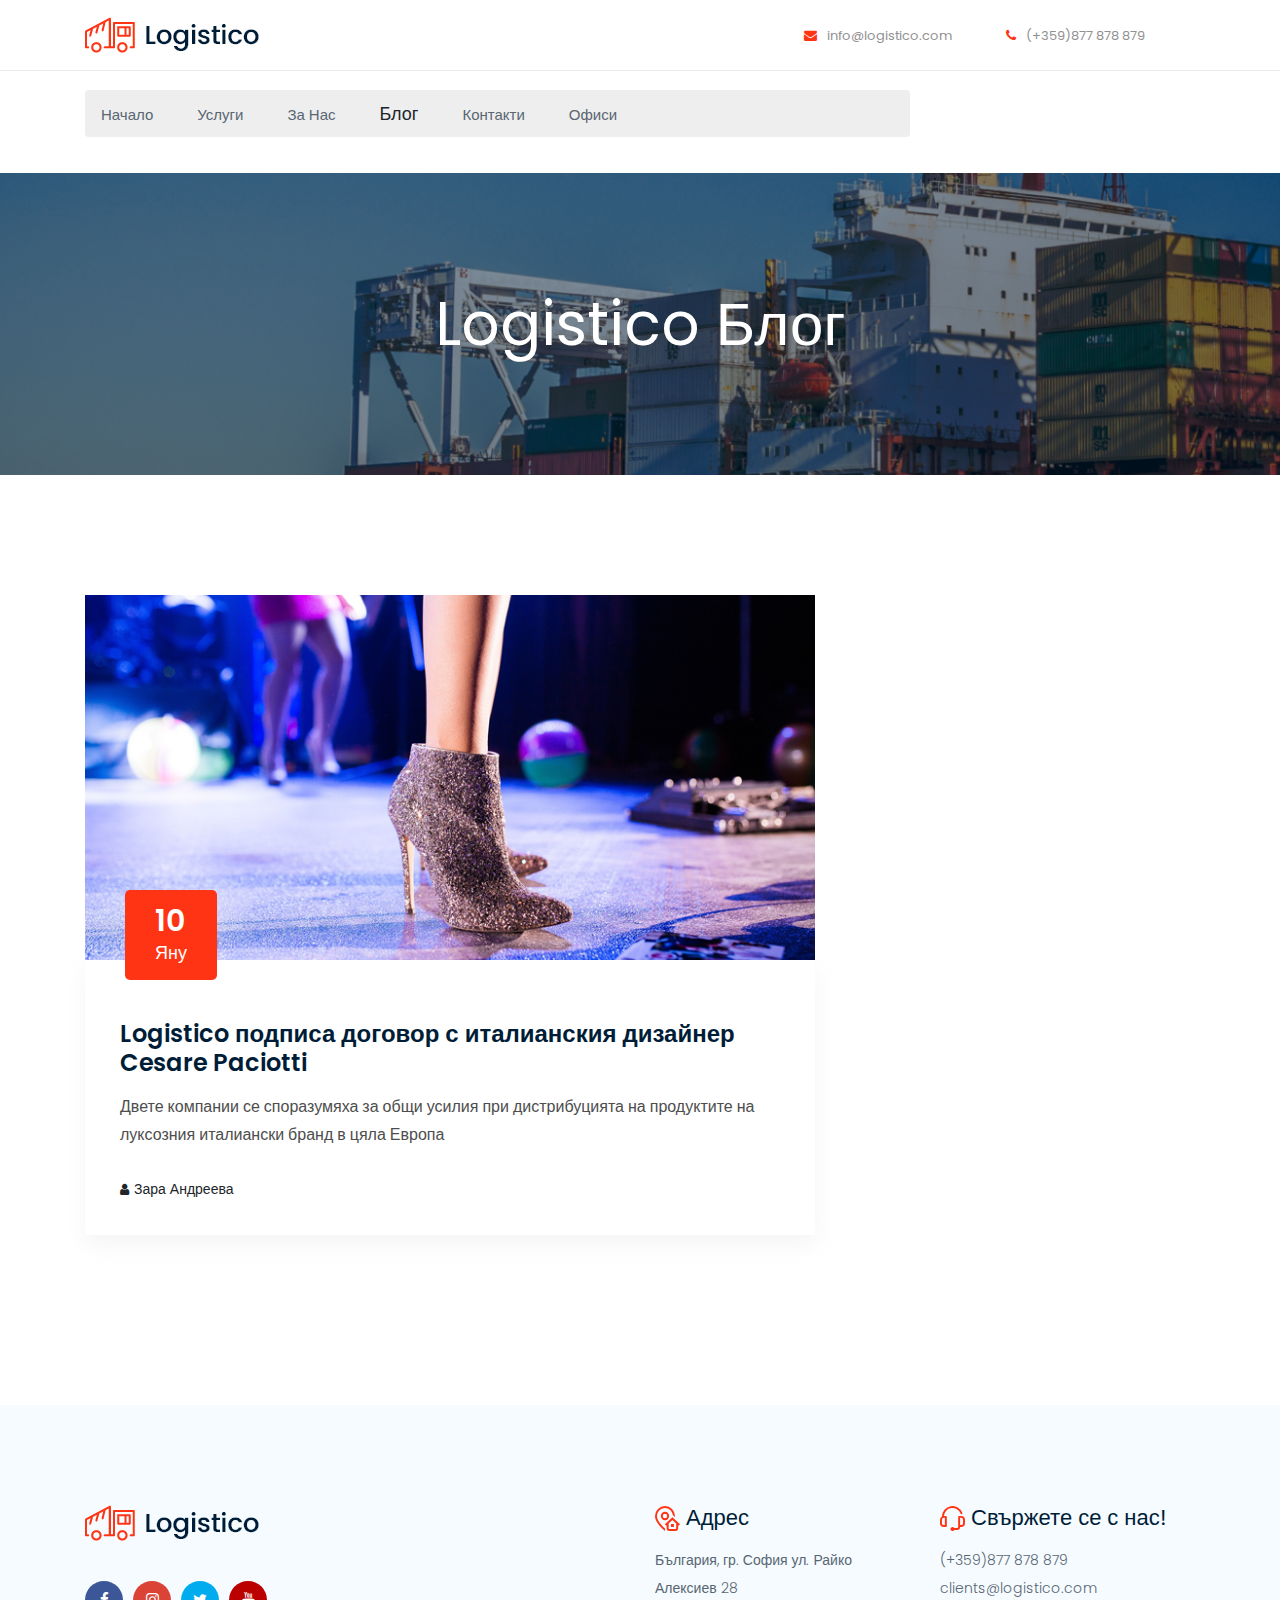
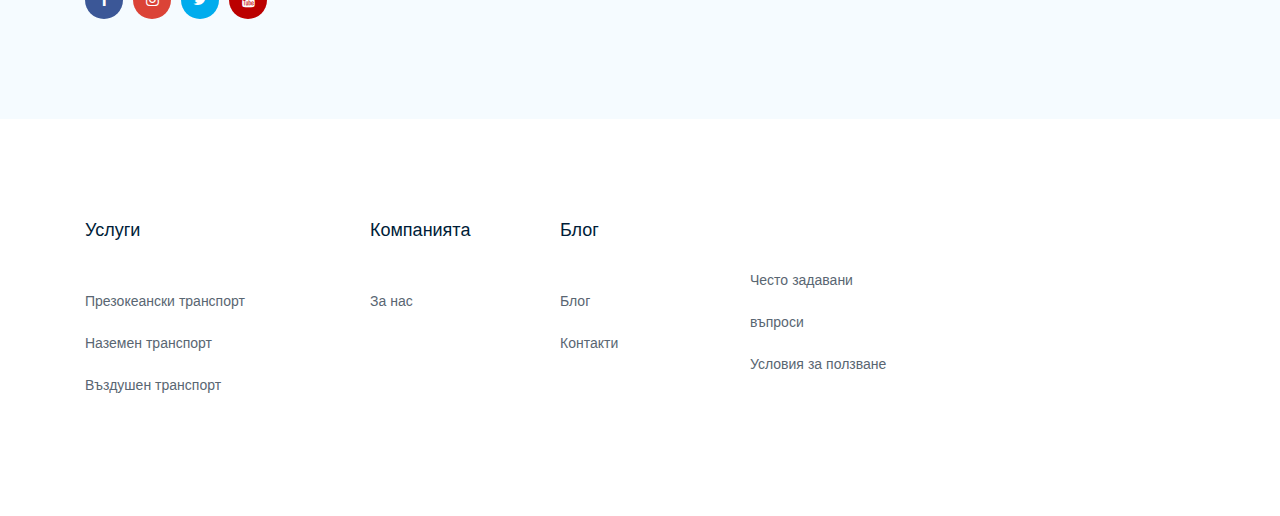
<file: blog.html>
<!doctype html>
<html class="no-js" lang="zxx" prefix="og: http://ogp.me/ns#">

<head>
     <meta charset="utf-8">
    <meta http-equiv="x-ua-compatible" content="ie=edge">
    <meta name="description" content="">
	<meta name="keywords" content="Logistico,подписа,договор,италианския,дизайнер,Cesare,Paciotti,блог">
	<meta name="author" content="Miroslav Marinov">
    <meta name="viewport" content="width=device-width, initial-scale=1">
	
    <title>Блог</title>

    <!-- <link rel="manifest" href="site.webmanifest"> -->
    <link rel="shortcut icon" type="image/x-icon" href="img/favicon.png">
    <!-- Place favicon.ico in the root directory -->
	
	<meta property=”og:title” content=”Logistico Блог”/> 
	<meta property=”og:url” content=”http://logistico.herokuapp.com/blog.html"/> 
	<meta property=”og:site_name” content="Блог”"/> 
	<meta property=”og:image” content=”http://logistico.herokuapp.com/img/service/service_details.png"/>
	<meta property=”og:type” content=”website”/> 
	<meta property=”og:description” content=”Най-новите новини около Logistico”/>

    <!-- CSS here -->
    <link rel="stylesheet" href="css/bootstrap.min.css">
    <link rel="stylesheet" href="css/owl.carousel.min.css">
    <link rel="stylesheet" href="css/magnific-popup.css">
    <link rel="stylesheet" href="css/font-awesome.min.css">
    <link rel="stylesheet" href="css/themify-icons.css">
    <link rel="stylesheet" href="css/nice-select.css">
    <link rel="stylesheet" href="css/flaticon.css">
    <link rel="stylesheet" href="css/gijgo.css">
    <link rel="stylesheet" href="css/animate.css">
    <link rel="stylesheet" href="css/slicknav.css">
    <link rel="stylesheet" href="css/style.css">
    <!-- <link rel="stylesheet" href="css/responsive.css"> -->
    <!-- Global site tag (gtag.js) - Google Analytics -->
    <script async src="https://www.googletagmanager.com/gtag/js?id=UA-156064353-1"></script>
    <script>
        window.dataLayer = window.dataLayer || [];
        function gtag(){dataLayer.push(arguments);}
        gtag('js', new Date());

        gtag('config', 'UA-156064353-1');
    </script>
</head>

<body>
    <!--[if lte IE 9]>
            <p class="browserupgrade">You are using an <strong>outdated</strong> browser. Please <a href="https://browsehappy.com/">upgrade your browser</a> to improve your experience and security.</p>
        <![endif]-->

 <!-- header-start -->
 <header>
    <div class="header-area ">
        <div class="header-top_area d-none d-lg-block">
            <div class="container">
                <div class="row align-items-center">
                    <div class="col-xl-4 col-lg-4">
                        <div class="logo">
                            <a href="index.html" title="Home page">
                                <img src="img/logo.png" alt="Logistoco company logo">
                            </a>
                        </div>
                    </div>
                    <div class="col-xl-8 col-md-8">
                        <div class="header_right d-flex align-items-center">
                            <div class="short_contact_list">
                                <ul>
                                    <li><a href="mailto:info@logistico.com" title="Logistico email"> <i class="fa fa-envelope"></i> info@logistico.com</a></li>
                                    <li><a href="#" title="Logistico phone number"> <i class="fa fa-phone"></i> (+359)877 878 879</a></li>
                                </ul>
                            </div>
                        </div>
                    </div>
                </div>
            </div>
        </div>
        <div id="sticky-header" class="main-header-area">
            <div class="container">
                <div class="header_bottom_border">
                    <div class="row align-items-center">
                        <div class="col-xl-9 col-lg-9">
                            <div class="main-menu  d-none d-lg-block">
                                <nav>
                                    <ul id="navigation" class="breadcrumb">
                                        <li><a  href="index.html" title="Logistico Home page">Начало</a></li>
                                        <li><a  href="service.html" title="Logistico offered services page">Услуги</a></li>
                                        <li><a href="about.html" title="About company page">За нас</a></li>
                                        <li>Блог</li>
                                        <li><a href="contact.html" title="Contacts page">Контакти</a></li>
										<li><a href="worldoffices.html" title="World offices page">Офиси</a></li>
                                    </ul>
                                </nav>
                            </div>
                        </div>
                        <div class="col-xl-3 col-lg-3 d-none d-lg-block">
                            <div class="Appointment justify-content-end">
                            </div>
                        </div>
                        <div class="col-12">
                            <div class="mobile_menu d-block d-lg-none"></div>
                        </div>
                    </div>
                </div>

            </div>
        </div>
    </div>
</header>
<!-- header-end -->

    
        <!-- bradcam_area  -->
        <div class="bradcam_area bradcam_bg_1">
                <div class="container">
                    <div class="row">
                        <div class="col-xl-12">
                            <div class="bradcam_text text-center">
                                <h3>Logistico Блог</h3>
                            </div>
                        </div>
                    </div>
                </div>
            </div>
            <!--/ bradcam_area  -->


    <!--================Blog Area =================-->
    <section class="blog_area section-padding">
        <div class="container">
            <div class="row">
                <div class="col-lg-8 mb-5 mb-lg-0">
                    <div class="blog_left_sidebar">
                        
                        
                        <article class="blog_item">
                            <div class="blog_item_img">
                                <img class="card-img rounded-0" src="img/blog/single_blog_3.png" alt="Cessare Paciotti woman shoe">
                                    <div class="blog_item_date">
                                    <h3>10</h3>
                                    <p>Яну</p>
                                </div>
                            </div>

                            <div class="blog_details">
                                <a class="d-inline-block" href="logistico-podpisa-dogovor-s-cesare-paciotti.html" title="Link to blog post">
                                    <h2>Logistico подписа договор с италианския дизайнер Cesare Paciotti</h2>
                                </a>
                                <p>Двете компании се споразумяха за общи усилия при дистрибуцията на 
                                    продуктите на луксозния италиански бранд в цяла Европа
                                </p>
                                <ul class="blog-info-link">
                                    <li><i class="fa fa-user"></i>Зара Андреева</li>
                                </ul>
                            </div>
                        </article>                     
                    </div>
                </div>
            </div>
        </div>
    </section>
  
    <!-- contact_location  -->
    <div class="contact_location">
        <div class="container">
            <div class="row">
                <div class="col-xl-6 col-lg-6 col-md-6">
                    <div class="location_left">
                        <div class="logo">
                            <a href="index.html" title="Link to the home page">
                                <img src="img/logo.png" alt="Logistico logo">
                            </a>
                        </div>
                        <ul>
                            <li><a href="https://www.facebook.com/MWLOGISTICA/" title="Logistico Facebook page"> <i class="fa fa-facebook"></i> </a></li>
                            <li><a href="https://www.instagram.com/instagram/" title="Logistico Instagram profile"> <i class="fa fa-instagram"></i> </a></li>
                            <li><a href="https://twitter.com/mwlogistica?lang=bg" title="Logistico Twitter account"> <i class="fa fa-twitter"></i> </a></li>
                            <li><a href="https://www.youtube.com/channel/UCKKUSaqpWRpEGAjiJmRVX0Q" title="Logistico youtube channel"> <i class="fa fa-youtube"></i> </a></li>
                        </ul>
                    </div>
                </div>
                <div class="col-xl-3 col-md-3">
                    <div class="single_location">
                        <h3> <img src="img/icon/address.svg" alt="Adress icon"> Адрес</h3>
                        <p>България, гр. София
                            ул. Райко Алексиев 28</p>
                    </div>
                </div>
                <div class="col-xl-3 col-md-3">
                    <div class="single_location">
                        <h3> <img src="img/icon/support.svg" alt="Contact icon"> Свържете се с нас!</h3>
                        <p>(+359)877 878 879 <br>
                            clients@logistico.com</p>
                    </div>
                </div>
            </div>
        </div>
    </div>

    <!--/ contact_location  -->


    <!-- footer start -->
    <footer class="footer">
        <div class="footer_top">
            <div class="container">
                <div class="row">
                    <div class="col-xl-3 col-md-6 col-lg-3">
                        <div class="footer_widget">
                            <h3 class="footer_title">
                                Услуги
                            </h3>
                            <ul>
                                <li><a href="service.html" title="Company provided services page">Презокеански транспорт</a></li>
                                <li><a href="service.html" title="Company provided services page">Наземен транспорт</a></li>
                                <li><a href="service.html" title="Company proviced services page">Въздушен транспорт</a></li>
                            </ul>

                        </div>
                    </div>
                    <div class="col-xl-2 col-md-6 col-lg-2">
                        <div class="footer_widget">
                            <h3 class="footer_title">
                                Компанията
                            </h3>
                            <ul>
                                <li><a href="about.html" title="Link to the About company page">За нас</a></li>
                            </ul>
                        </div>
                    </div>
					  <div class="col-xl-2 col-md-6 col-lg-1">
                        <div class="footer_widget">
                            <h3 class="footer_title">
                                Блог
                            </h3>
                            <ul>
                                <li><a href="blog.html" title="Logistico blog page">Блог</a></li>
								<li><a href="contact.html" title="Logistico contacts page">Контакти</a></li>
                            </ul>
                        </div>
                    </div>
                    <div class="col-xl-2 col-md-6 col-lg-1">
                        <div class="footer_widget">
                            <h3 class="footer_title">
                                
                            </h3>
                            <ul>
                                <li><a href="chesto-zadavani-vuprosi.html" title="Logistico frequently asked questions page">Често задавани въпроси</a></li>
								<li><a href="usloviya-za-polzvane.html" title="Logistico terms and conditions page">Условия за ползване</a></li>
                            </ul>
                        </div>
                    </div>
                </div>
            </div>
        </div>
    </footer>
    <!--/ footer end  -->


    <!-- JS here -->
    <script src="js/vendor/modernizr-3.5.0.min.js"></script>
    <script src="js/vendor/jquery-1.12.4.min.js"></script>
    <script src="js/popper.min.js"></script>
    <script src="js/bootstrap.min.js"></script>
    <script src="js/owl.carousel.min.js"></script>
    <script src="js/isotope.pkgd.min.js"></script>
    <script src="js/ajax-form.js"></script>
    <script src="js/waypoints.min.js"></script>
    <script src="js/jquery.counterup.min.js"></script>
    <script src="js/imagesloaded.pkgd.min.js"></script>
    <script src="js/scrollIt.js"></script>
    <script src="js/jquery.scrollUp.min.js"></script>
    <script src="js/wow.min.js"></script>
    <script src="js/nice-select.min.js"></script>
    <script src="js/jquery.slicknav.min.js"></script>
    <script src="js/jquery.magnific-popup.min.js"></script>
    <script src="js/plugins.js"></script>
    <script src="js/gijgo.min.js"></script>

    <!--contact js-->
    <script src="js/contact.js"></script>
    <script src="js/jquery.ajaxchimp.min.js"></script>
    <script src="js/jquery.form.js"></script>
    <script src="js/jquery.validate.min.js"></script>
    <script src="js/mail-script.js"></script>

    <script src="js/main.js"></script>
    <script>
        $('#datepicker').datepicker({
            iconsLibrary: 'fontawesome',
            icons: {
             rightIcon: '<span class="fa fa-caret-down"></span>'
         }
        });
        $('#datepicker2').datepicker({
            iconsLibrary: 'fontawesome',
            icons: {
             rightIcon: '<span class="fa fa-caret-down"></span>'
         }

        });
    </script>




</body>
</html>
</file>
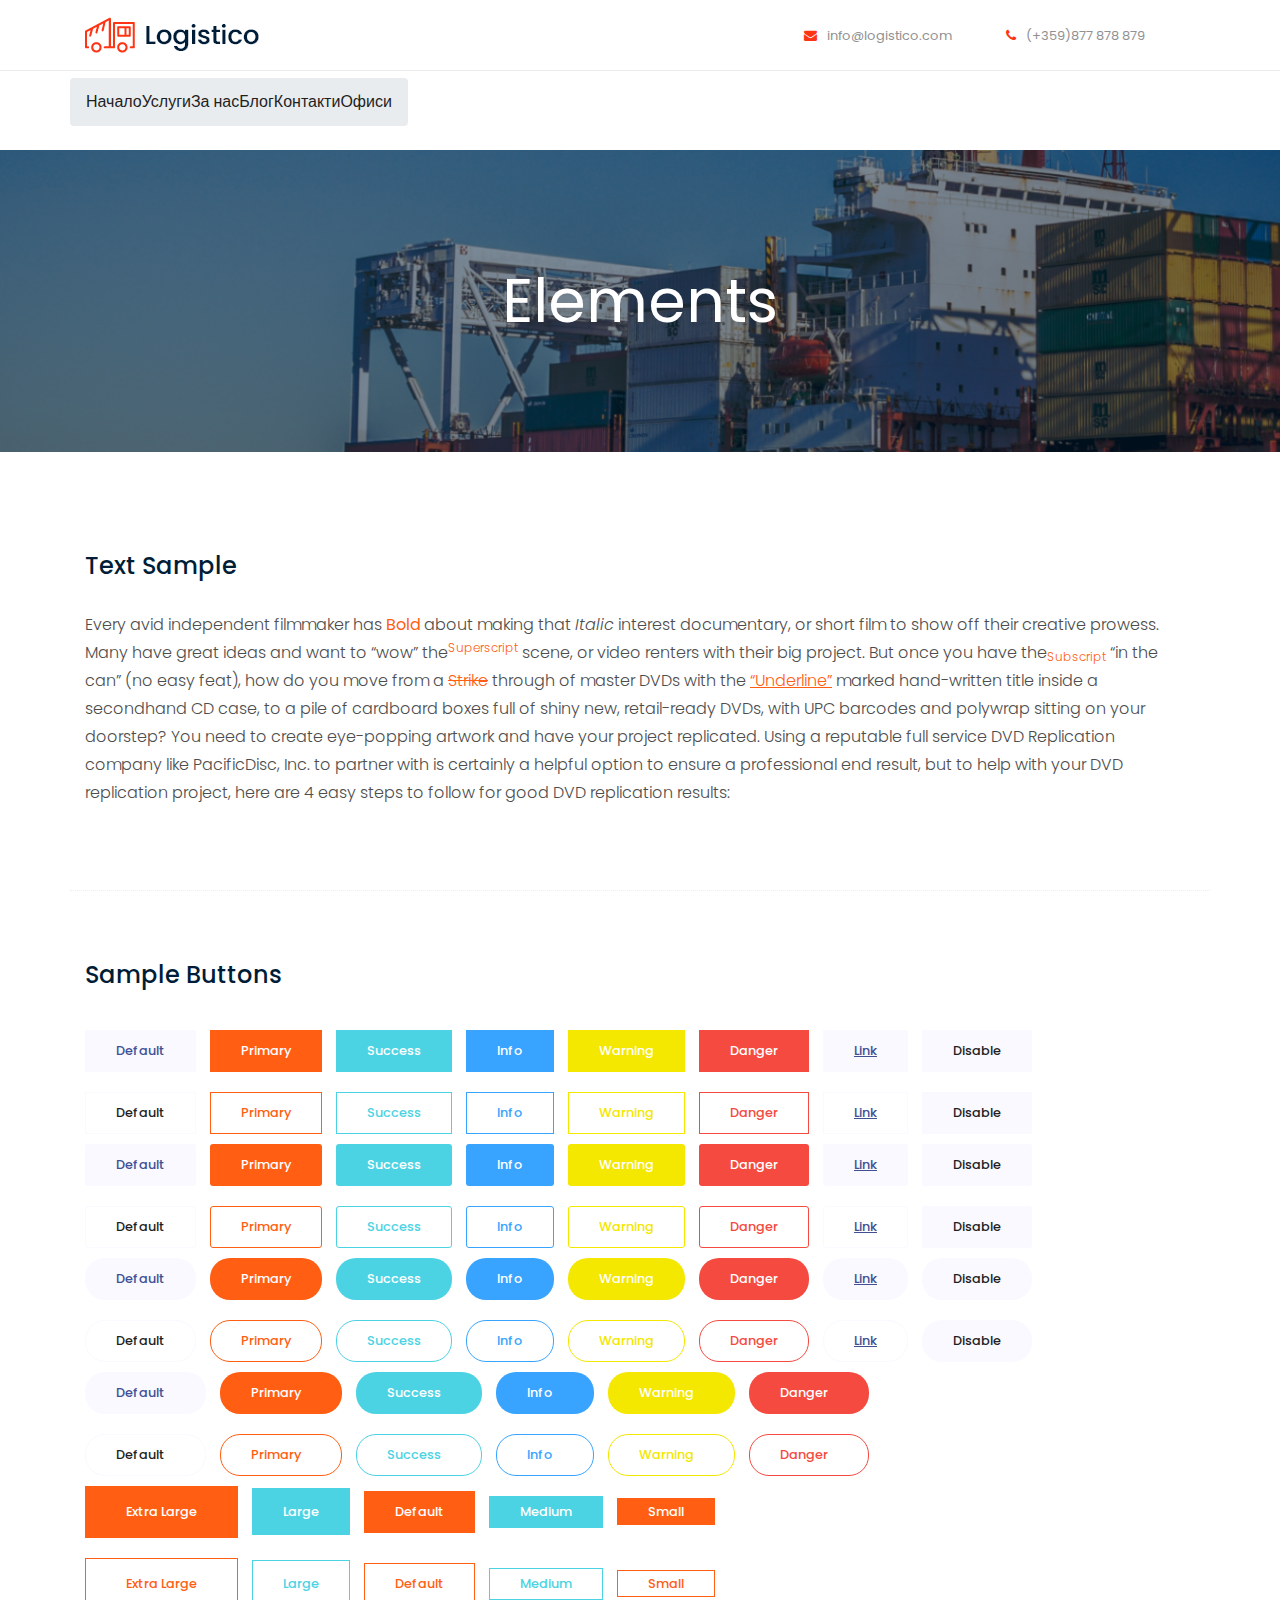
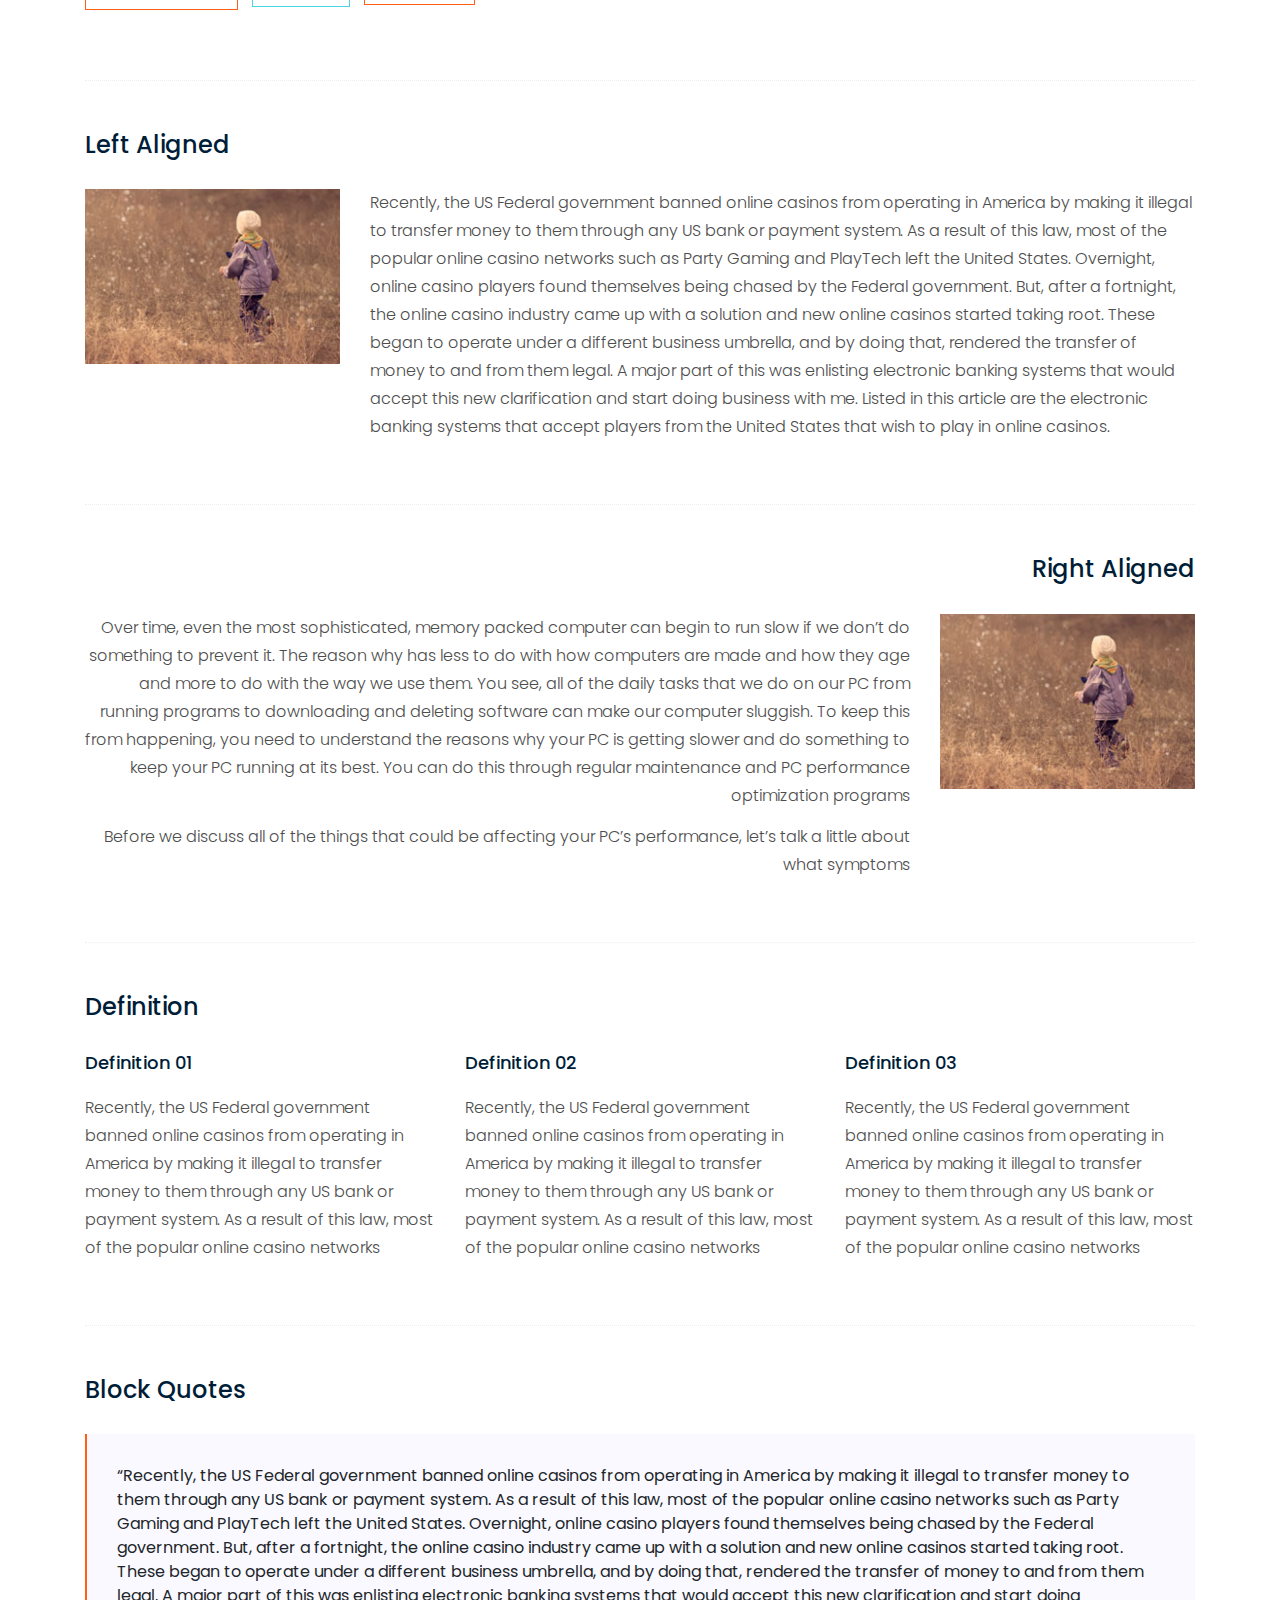
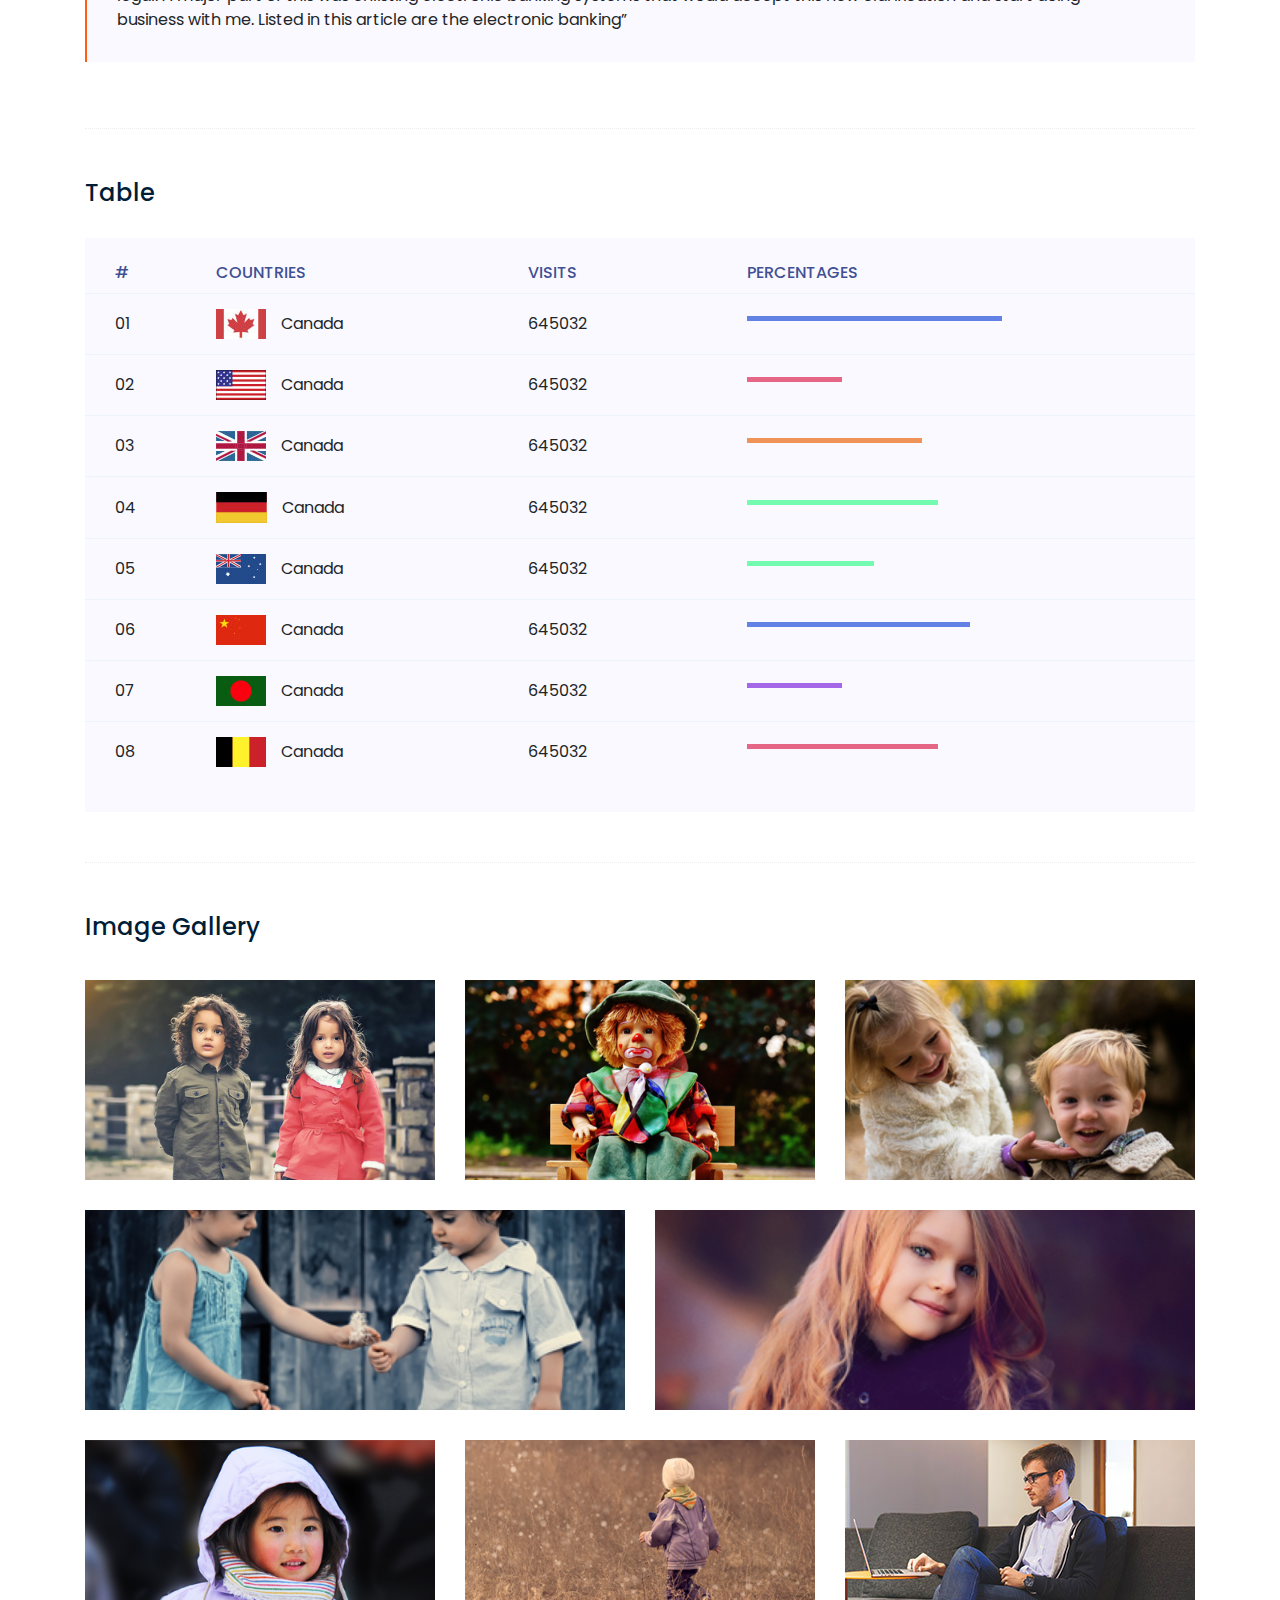
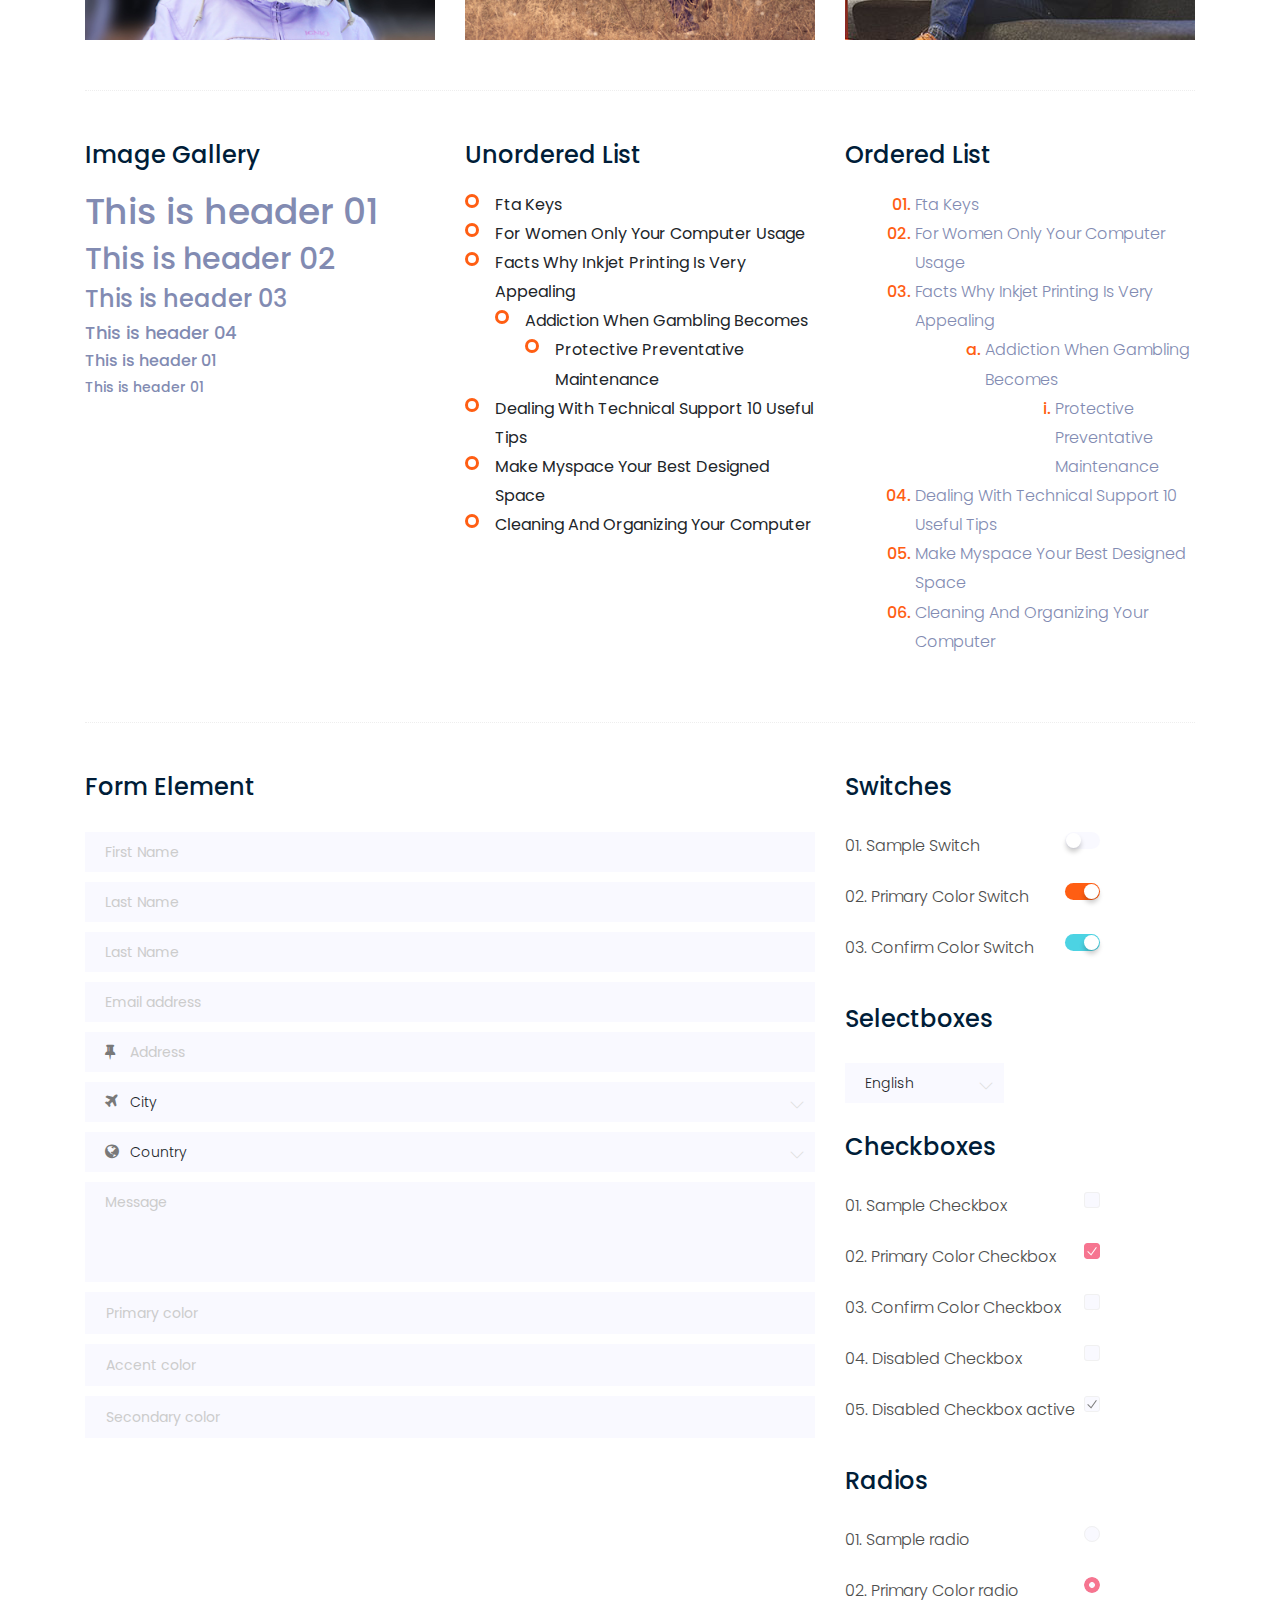
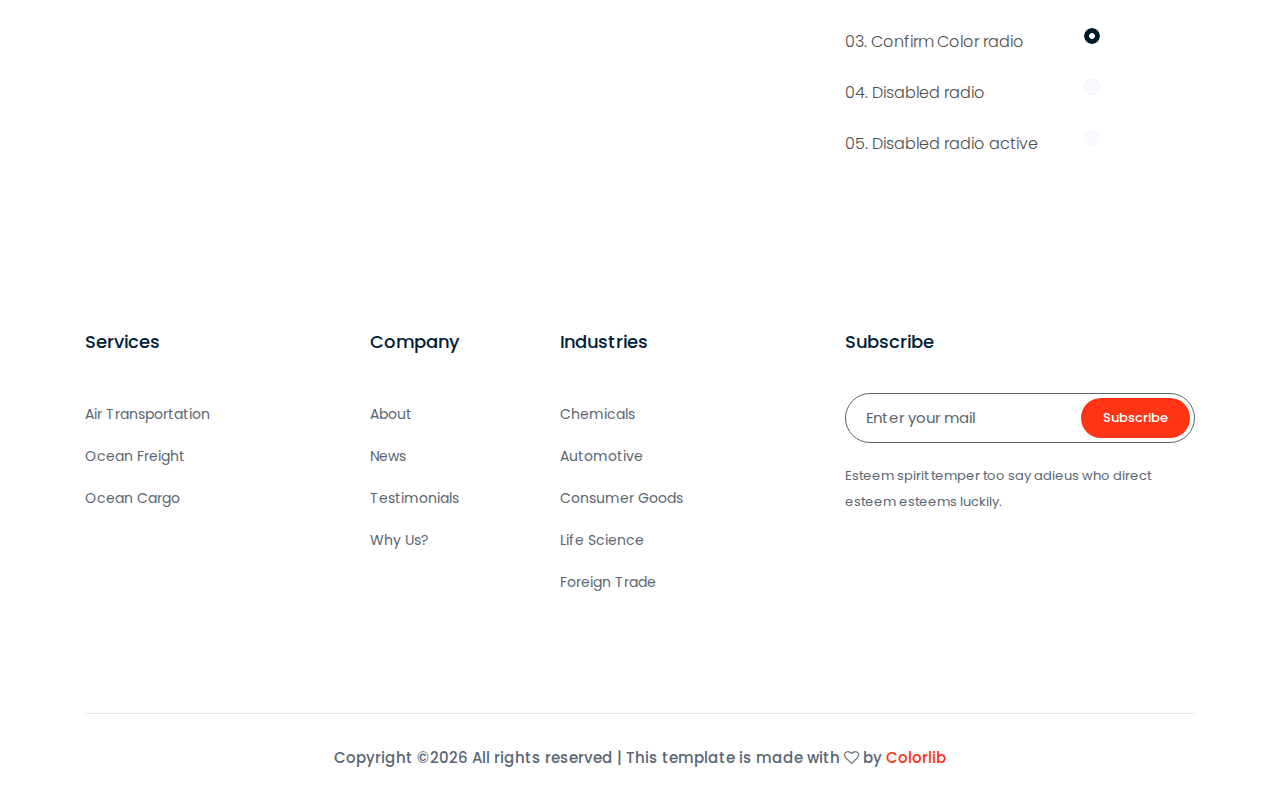
<file: elements.html>
<!doctype html>
<html class="no-js" lang="zxx">

<head>
	<meta charset="utf-8">
	<meta http-equiv="x-ua-compatible" content="ie=edge">
	<title>Transportion</title>
	<meta name="description" content="">
	<meta name="viewport" content="width=device-width, initial-scale=1">

	<!-- <link rel="manifest" href="site.webmanifest"> -->
	<link rel="shortcut icon" type="image/x-icon" href="img/favicon.png">
	<!-- Place favicon.ico in the root directory -->

	<!-- CSS here -->
	<link rel="stylesheet" href="css/bootstrap.min.css">
	<link rel="stylesheet" href="css/owl.carousel.min.css">
	<link rel="stylesheet" href="css/magnific-popup.css">
	<link rel="stylesheet" href="css/font-awesome.min.css">
	<link rel="stylesheet" href="css/themify-icons.css">
	<link rel="stylesheet" href="css/nice-select.css">
	<link rel="stylesheet" href="css/flaticon.css">
	<link rel="stylesheet" href="css/gijgo.css">
	<link rel="stylesheet" href="css/animate.css">
	<link rel="stylesheet" href="css/slicknav.css">
	<link rel="stylesheet" href="css/style.css">
	<!-- <link rel="stylesheet" href="css/responsive.css"> -->
</head>

<body>
	<!--[if lte IE 9]>
            <p class="browserupgrade">You are using an <strong>outdated</strong> browser. Please <a href="https://browsehappy.com/">upgrade your browser</a> to improve your experience and security.</p>
        <![endif]-->


       <!-- header-start -->
	   <header>
			<div class="header-area ">
				<div class="header-top_area d-none d-lg-block">
					<div class="container">
						<div class="row align-items-center">
							<div class="col-xl-4 col-lg-4">
								<div class="logo">
									<a href="index.html">
										<img src="img/logo.png" alt="">
									</a>
								</div>
							</div>
							<div class="col-xl-8 col-md-8">
								<div class="header_right d-flex align-items-center">
									<div class="short_contact_list">
										<ul>
											<li><a href="#"> <i class="fa fa-envelope"></i> info@logistico.com</a></li>
											<li><a href="#"> <i class="fa fa-phone"></i> (+359)877 878 879</a></li>
										</ul>
									</div>
								</div>
							</div>
						</div>
					</div>
				</div>
				<div id="sticky-header" class="main-header-area">
					<div class="container">
						<div class="header_bottom_border">
							<div class="row align-items-center">
								<div class="col-12 d-block d-lg-none">
									<div class="logo">
										<a href="index.html">
											<img src="img/logo.png" alt="">
										</a>
									</div>
								</div>
								
								
								
								
						
								
								
								<div >
									<div class="breadcrumb">
										<a href="#">
											<span class="breadcrumb__inner">
												<span class="breadcrumb__title">Начало</span>
											</span>
										</a>
										<a href="#">
											<span class="breadcrumb__inner">
												<span class="breadcrumb__title">Услуги</span>
											</span>
										</a>
										<a href="#">
											<span class="breadcrumb__inner">
												<span class="breadcrumb__title">За нас</span>
											</span>
										</a>
										<a href="#">
											<span class="breadcrumb__inner">
												<span class="breadcrumb__title">Блог</span>
											</span>
										</a>
										<a href="#">
											<span class="breadcrumb__inner">
												<span class="breadcrumb__title">Контакти</span>
											</span>
										</a>
											<a href="#">
											<span class="breadcrumb__inner">
												<span class="breadcrumb__title">Офиси</span>
											</span>
										</a>
									</div>
								</div>
								
								
								
								
								
								
								
								
								
								
								
								<div class="col-xl-3 col-lg-3 d-none d-lg-block">
									<div class="Appointment justify-content-end">
									</div>
								</div>
								<div class="col-12">
									<div class="mobile_menu d-block d-lg-none"></div>
								</div>
							</div>
						</div>
	
					</div>
				</div>
			</div>
		</header>
		<!-- header-end -->
	
		<!-- bradcam_area  -->
		<div class="bradcam_area bradcam_bg_1">
				<div class="container">
					<div class="row">
						<div class="col-xl-12">
							<div class="bradcam_text text-center">
								<h3>elements</h3>
							</div>
						</div>
					</div>
				</div>
			</div>
			<!--/ bradcam_area  -->

	<!-- Start Sample Area -->
	<section class="sample-text-area">
		<div class="container box_1170">
			<h3 class="text-heading">Text Sample</h3>
			<p class="sample-text">
				Every avid independent filmmaker has <b>Bold</b> about making that <i>Italic</i> interest documentary,
				or short
				film to show off their creative prowess. Many have great ideas and want to “wow”
				the<sup>Superscript</sup> scene,
				or video renters with their big project. But once you have the<sub>Subscript</sub> “in the can” (no easy
				feat), how
				do you move from a <del>Strike</del> through of master DVDs with the <u>“Underline”</u> marked
				hand-written title
				inside a secondhand CD case, to a pile of cardboard boxes full of shiny new, retail-ready DVDs, with UPC
				barcodes
				and polywrap sitting on your doorstep? You need to create eye-popping artwork and have your project
				replicated.
				Using a reputable full service DVD Replication company like PacificDisc, Inc. to partner with is
				certainly a
				helpful option to ensure a professional end result, but to help with your DVD replication project, here
				are 4 easy
				steps to follow for good DVD replication results:

			</p>
		</div>
	</section>
	<!-- End Sample Area -->

	<!-- Start Button -->
	<section class="button-area">
		<div class="container box_1170 border-top-generic">
			<h3 class="text-heading">Sample Buttons</h3>
			<div class="button-group-area">
				<a href="#" class="genric-btn default">Default</a>
				<a href="#" class="genric-btn primary">Primary</a>
				<a href="#" class="genric-btn success">Success</a>
				<a href="#" class="genric-btn info">Info</a>
				<a href="#" class="genric-btn warning">Warning</a>
				<a href="#" class="genric-btn danger">Danger</a>
				<a href="#" class="genric-btn link">Link</a>
				<a href="#" class="genric-btn disable">Disable</a>
			</div>
			<div class="button-group-area mt-10">
				<a href="#" class="genric-btn default-border">Default</a>
				<a href="#" class="genric-btn primary-border">Primary</a>
				<a href="#" class="genric-btn success-border">Success</a>
				<a href="#" class="genric-btn info-border">Info</a>
				<a href="#" class="genric-btn warning-border">Warning</a>
				<a href="#" class="genric-btn danger-border">Danger</a>
				<a href="#" class="genric-btn link-border">Link</a>
				<a href="#" class="genric-btn disable">Disable</a>
			</div>
			<div class="button-group-area mt-40">
				<a href="#" class="genric-btn default radius">Default</a>
				<a href="#" class="genric-btn primary radius">Primary</a>
				<a href="#" class="genric-btn success radius">Success</a>
				<a href="#" class="genric-btn info radius">Info</a>
				<a href="#" class="genric-btn warning radius">Warning</a>
				<a href="#" class="genric-btn danger radius">Danger</a>
				<a href="#" class="genric-btn link radius">Link</a>
				<a href="#" class="genric-btn disable radius">Disable</a>
			</div>
			<div class="button-group-area mt-10">
				<a href="#" class="genric-btn default-border radius">Default</a>
				<a href="#" class="genric-btn primary-border radius">Primary</a>
				<a href="#" class="genric-btn success-border radius">Success</a>
				<a href="#" class="genric-btn info-border radius">Info</a>
				<a href="#" class="genric-btn warning-border radius">Warning</a>
				<a href="#" class="genric-btn danger-border radius">Danger</a>
				<a href="#" class="genric-btn link-border radius">Link</a>
				<a href="#" class="genric-btn disable radius">Disable</a>
			</div>
			<div class="button-group-area mt-40">
				<a href="#" class="genric-btn default circle">Default</a>
				<a href="#" class="genric-btn primary circle">Primary</a>
				<a href="#" class="genric-btn success circle">Success</a>
				<a href="#" class="genric-btn info circle">Info</a>
				<a href="#" class="genric-btn warning circle">Warning</a>
				<a href="#" class="genric-btn danger circle">Danger</a>
				<a href="#" class="genric-btn link circle">Link</a>
				<a href="#" class="genric-btn disable circle">Disable</a>
			</div>
			<div class="button-group-area mt-10">
				<a href="#" class="genric-btn default-border circle">Default</a>
				<a href="#" class="genric-btn primary-border circle">Primary</a>
				<a href="#" class="genric-btn success-border circle">Success</a>
				<a href="#" class="genric-btn info-border circle">Info</a>
				<a href="#" class="genric-btn warning-border circle">Warning</a>
				<a href="#" class="genric-btn danger-border circle">Danger</a>
				<a href="#" class="genric-btn link-border circle">Link</a>
				<a href="#" class="genric-btn disable circle">Disable</a>
			</div>
			<div class="button-group-area mt-40">
				<a href="#" class="genric-btn default circle arrow">Default<span class="lnr lnr-arrow-right"></span></a>
				<a href="#" class="genric-btn primary circle arrow">Primary<span class="lnr lnr-arrow-right"></span></a>
				<a href="#" class="genric-btn success circle arrow">Success<span class="lnr lnr-arrow-right"></span></a>
				<a href="#" class="genric-btn info circle arrow">Info<span class="lnr lnr-arrow-right"></span></a>
				<a href="#" class="genric-btn warning circle arrow">Warning<span class="lnr lnr-arrow-right"></span></a>
				<a href="#" class="genric-btn danger circle arrow">Danger<span class="lnr lnr-arrow-right"></span></a>
			</div>
			<div class="button-group-area mt-10">
				<a href="#" class="genric-btn default-border circle arrow">Default<span
						class="lnr lnr-arrow-right"></span></a>
				<a href="#" class="genric-btn primary-border circle arrow">Primary<span
						class="lnr lnr-arrow-right"></span></a>
				<a href="#" class="genric-btn success-border circle arrow">Success<span
						class="lnr lnr-arrow-right"></span></a>
				<a href="#" class="genric-btn info-border circle arrow">Info<span
						class="lnr lnr-arrow-right"></span></a>
				<a href="#" class="genric-btn warning-border circle arrow">Warning<span
						class="lnr lnr-arrow-right"></span></a>
				<a href="#" class="genric-btn danger-border circle arrow">Danger<span
						class="lnr lnr-arrow-right"></span></a>
			</div>
			<div class="button-group-area mt-40">
				<a href="#" class="genric-btn primary e-large">Extra Large</a>
				<a href="#" class="genric-btn success large">Large</a>
				<a href="#" class="genric-btn primary">Default</a>
				<a href="#" class="genric-btn success medium">Medium</a>
				<a href="#" class="genric-btn primary small">Small</a>
			</div>
			<div class="button-group-area mt-10">
				<a href="#" class="genric-btn primary-border e-large">Extra Large</a>
				<a href="#" class="genric-btn success-border large">Large</a>
				<a href="#" class="genric-btn primary-border">Default</a>
				<a href="#" class="genric-btn success-border medium">Medium</a>
				<a href="#" class="genric-btn primary-border small">Small</a>
			</div>
		</div>
	</section>
	<!-- End Button -->

	<!-- Start Align Area -->
	<div class="whole-wrap">
		<div class="container box_1170">
			<div class="section-top-border">
				<h3 class="mb-30">Left Aligned</h3>
				<div class="row">
					<div class="col-md-3">
						<img src="img/elements/d.jpg" alt="" class="img-fluid">
					</div>
					<div class="col-md-9 mt-sm-20">
						<p>Recently, the US Federal government banned online casinos from operating in America by making
							it illegal to
							transfer money to them through any US bank or payment system. As a result of this law, most
							of the popular
							online casino networks such as Party Gaming and PlayTech left the United States. Overnight,
							online casino
							players found themselves being chased by the Federal government. But, after a fortnight, the
							online casino
							industry came up with a solution and new online casinos started taking root. These began to
							operate under a
							different business umbrella, and by doing that, rendered the transfer of money to and from
							them legal. A major
							part of this was enlisting electronic banking systems that would accept this new
							clarification and start doing
							business with me. Listed in this article are the electronic banking systems that accept
							players from the United
							States that wish to play in online casinos.</p>
					</div>
				</div>
			</div>
			<div class="section-top-border text-right">
				<h3 class="mb-30">Right Aligned</h3>
				<div class="row">
					<div class="col-md-9">
						<p class="text-right">Over time, even the most sophisticated, memory packed computer can begin
							to run slow if we
							don’t do something to prevent it. The reason why has less to do with how computers are made
							and how they age and
							more to do with the way we use them. You see, all of the daily tasks that we do on our PC
							from running programs
							to downloading and deleting software can make our computer sluggish. To keep this from
							happening, you need to
							understand the reasons why your PC is getting slower and do something to keep your PC
							running at its best. You
							can do this through regular maintenance and PC performance optimization programs</p>
						<p class="text-right">Before we discuss all of the things that could be affecting your PC’s
							performance, let’s
							talk a little about what symptoms</p>
					</div>
					<div class="col-md-3">
						<img src="img/elements/d.jpg" alt="" class="img-fluid">
					</div>
				</div>
			</div>
			<div class="section-top-border">
				<h3 class="mb-30">Definition</h3>
				<div class="row">
					<div class="col-md-4">
						<div class="single-defination">
							<h4 class="mb-20">Definition 01</h4>
							<p>Recently, the US Federal government banned online casinos from operating in America by
								making it illegal to
								transfer money to them through any US bank or payment system. As a result of this law,
								most of the popular
								online casino networks</p>
						</div>
					</div>
					<div class="col-md-4">
						<div class="single-defination">
							<h4 class="mb-20">Definition 02</h4>
							<p>Recently, the US Federal government banned online casinos from operating in America by
								making it illegal to
								transfer money to them through any US bank or payment system. As a result of this law,
								most of the popular
								online casino networks</p>
						</div>
					</div>
					<div class="col-md-4">
						<div class="single-defination">
							<h4 class="mb-20">Definition 03</h4>
							<p>Recently, the US Federal government banned online casinos from operating in America by
								making it illegal to
								transfer money to them through any US bank or payment system. As a result of this law,
								most of the popular
								online casino networks</p>
						</div>
					</div>
				</div>
			</div>
			<div class="section-top-border">
				<h3 class="mb-30">Block Quotes</h3>
				<div class="row">
					<div class="col-lg-12">
						<blockquote class="generic-blockquote">
							“Recently, the US Federal government banned online casinos from operating in America by
							making it illegal to
							transfer money to them through any US bank or payment system. As a result of this law, most
							of the popular
							online casino networks such as Party Gaming and PlayTech left the United States. Overnight,
							online casino
							players found themselves being chased by the Federal government. But, after a fortnight, the
							online casino
							industry came up with a solution and new online casinos started taking root. These began to
							operate under a
							different business umbrella, and by doing that, rendered the transfer of money to and from
							them legal. A major
							part of this was enlisting electronic banking systems that would accept this new
							clarification and start doing
							business with me. Listed in this article are the electronic banking”
						</blockquote>
					</div>
				</div>
			</div>
			<div class="section-top-border">
				<h3 class="mb-30">Table</h3>
				<div class="progress-table-wrap">
					<div class="progress-table">
						<div class="table-head">
							<div class="serial">#</div>
							<div class="country">Countries</div>
							<div class="visit">Visits</div>
							<div class="percentage">Percentages</div>
						</div>
						<div class="table-row">
							<div class="serial">01</div>
							<div class="country"> <img src="img/elements/f1.jpg" alt="flag">Canada</div>
							<div class="visit">645032</div>
							<div class="percentage">
								<div class="progress">
									<div class="progress-bar color-1" role="progressbar" style="width: 80%"
										aria-valuenow="80" aria-valuemin="0" aria-valuemax="100"></div>
								</div>
							</div>
						</div>
						<div class="table-row">
							<div class="serial">02</div>
							<div class="country"> <img src="img/elements/f2.jpg" alt="flag">Canada</div>
							<div class="visit">645032</div>
							<div class="percentage">
								<div class="progress">
									<div class="progress-bar color-2" role="progressbar" style="width: 30%"
										aria-valuenow="30" aria-valuemin="0" aria-valuemax="100"></div>
								</div>
							</div>
						</div>
						<div class="table-row">
							<div class="serial">03</div>
							<div class="country"> <img src="img/elements/f3.jpg" alt="flag">Canada</div>
							<div class="visit">645032</div>
							<div class="percentage">
								<div class="progress">
									<div class="progress-bar color-3" role="progressbar" style="width: 55%"
										aria-valuenow="55" aria-valuemin="0" aria-valuemax="100"></div>
								</div>
							</div>
						</div>
						<div class="table-row">
							<div class="serial">04</div>
							<div class="country"> <img src="img/elements/f4.jpg" alt="flag">Canada</div>
							<div class="visit">645032</div>
							<div class="percentage">
								<div class="progress">
									<div class="progress-bar color-4" role="progressbar" style="width: 60%"
										aria-valuenow="60" aria-valuemin="0" aria-valuemax="100"></div>
								</div>
							</div>
						</div>
						<div class="table-row">
							<div class="serial">05</div>
							<div class="country"> <img src="img/elements/f5.jpg" alt="flag">Canada</div>
							<div class="visit">645032</div>
							<div class="percentage">
								<div class="progress">
									<div class="progress-bar color-5" role="progressbar" style="width: 40%"
										aria-valuenow="40" aria-valuemin="0" aria-valuemax="100"></div>
								</div>
							</div>
						</div>
						<div class="table-row">
							<div class="serial">06</div>
							<div class="country"> <img src="img/elements/f6.jpg" alt="flag">Canada</div>
							<div class="visit">645032</div>
							<div class="percentage">
								<div class="progress">
									<div class="progress-bar color-6" role="progressbar" style="width: 70%"
										aria-valuenow="70" aria-valuemin="0" aria-valuemax="100"></div>
								</div>
							</div>
						</div>
						<div class="table-row">
							<div class="serial">07</div>
							<div class="country"> <img src="img/elements/f7.jpg" alt="flag">Canada</div>
							<div class="visit">645032</div>
							<div class="percentage">
								<div class="progress">
									<div class="progress-bar color-7" role="progressbar" style="width: 30%"
										aria-valuenow="30" aria-valuemin="0" aria-valuemax="100"></div>
								</div>
							</div>
						</div>
						<div class="table-row">
							<div class="serial">08</div>
							<div class="country"> <img src="img/elements/f8.jpg" alt="flag">Canada</div>
							<div class="visit">645032</div>
							<div class="percentage">
								<div class="progress">
									<div class="progress-bar color-8" role="progressbar" style="width: 60%"
										aria-valuenow="60" aria-valuemin="0" aria-valuemax="100"></div>
								</div>
							</div>
						</div>
					</div>
				</div>
			</div>
			<div class="section-top-border">
				<h3>Image Gallery</h3>
				<div class="row gallery-item">
					<div class="col-md-4">
						<a href="img/elements/g1.jpg" class="img-pop-up">
							<div class="single-gallery-image" style="background: url(img/elements/g1.jpg);"></div>
						</a>
					</div>
					<div class="col-md-4">
						<a href="img/elements/g2.jpg" class="img-pop-up">
							<div class="single-gallery-image" style="background: url(img/elements/g2.jpg);"></div>
						</a>
					</div>
					<div class="col-md-4">
						<a href="img/elements/g3.jpg" class="img-pop-up">
							<div class="single-gallery-image" style="background: url(img/elements/g3.jpg);"></div>
						</a>
					</div>
					<div class="col-md-6">
						<a href="img/elements/g4.jpg" class="img-pop-up">
							<div class="single-gallery-image" style="background: url(img/elements/g4.jpg);"></div>
						</a>
					</div>
					<div class="col-md-6">
						<a href="img/elements/g5.jpg" class="img-pop-up">
							<div class="single-gallery-image" style="background: url(img/elements/g5.jpg);"></div>
						</a>
					</div>
					<div class="col-md-4">
						<a href="img/elements/g6.jpg" class="img-pop-up">
							<div class="single-gallery-image" style="background: url(img/elements/g6.jpg);"></div>
						</a>
					</div>
					<div class="col-md-4">
						<a href="img/elements/g7.jpg" class="img-pop-up">
							<div class="single-gallery-image" style="background: url(img/elements/g7.jpg);"></div>
						</a>
					</div>
					<div class="col-md-4">
						<a href="img/elements/g8.jpg" class="img-pop-up">
							<div class="single-gallery-image" style="background: url(img/elements/g8.jpg);"></div>
						</a>
					</div>
				</div>
			</div>
			<div class="section-top-border">
				<div class="row">
					<div class="col-md-4">
						<h3 class="mb-20">Image Gallery</h3>
						<div class="typography">
							<h1>This is header 01</h1>
							<h2>This is header 02</h2>
							<h3>This is header 03</h3>
							<h4>This is header 04</h4>
							<h5>This is header 01</h5>
							<h6>This is header 01</h6>
						</div>
					</div>
					<div class="col-md-4 mt-sm-30">
						<h3 class="mb-20">Unordered List</h3>
						<div class="">
							<ul class="unordered-list">
								<li>Fta Keys</li>
								<li>For Women Only Your Computer Usage</li>
								<li>Facts Why Inkjet Printing Is Very Appealing
									<ul>
										<li>Addiction When Gambling Becomes
											<ul>
												<li>Protective Preventative Maintenance</li>
											</ul>
										</li>
									</ul>
								</li>
								<li>Dealing With Technical Support 10 Useful Tips</li>
								<li>Make Myspace Your Best Designed Space</li>
								<li>Cleaning And Organizing Your Computer</li>
							</ul>
						</div>
					</div>
					<div class="col-md-4 mt-sm-30">
						<h3 class="mb-20">Ordered List</h3>
						<div class="">
							<ol class="ordered-list">
								<li><span>Fta Keys</span></li>
								<li><span>For Women Only Your Computer Usage</span></li>
								<li><span>Facts Why Inkjet Printing Is Very Appealing</span>
									<ol class="ordered-list-alpha">
										<li><span>Addiction When Gambling Becomes</span>
											<ol class="ordered-list-roman">
												<li><span>Protective Preventative Maintenance</span></li>
											</ol>
										</li>
									</ol>
								</li>
								<li><span>Dealing With Technical Support 10 Useful Tips</span></li>
								<li><span>Make Myspace Your Best Designed Space</span></li>
								<li><span>Cleaning And Organizing Your Computer</span></li>
							</ol>
						</div>
					</div>
				</div>
			</div>
			<div class="section-top-border">
				<div class="row">
					<div class="col-lg-8 col-md-8">
						<h3 class="mb-30">Form Element</h3>
						<form action="#">
							<div class="mt-10">
								<input type="text" name="first_name" placeholder="First Name"
									onfocus="this.placeholder = ''" onblur="this.placeholder = 'First Name'" required
									class="single-input">
							</div>
							<div class="mt-10">
								<input type="text" name="last_name" placeholder="Last Name"
									onfocus="this.placeholder = ''" onblur="this.placeholder = 'Last Name'" required
									class="single-input">
							</div>
							<div class="mt-10">
								<input type="text" name="last_name" placeholder="Last Name"
									onfocus="this.placeholder = ''" onblur="this.placeholder = 'Last Name'" required
									class="single-input">
							</div>
							<div class="mt-10">
								<input type="email" name="EMAIL" placeholder="Email address"
									onfocus="this.placeholder = ''" onblur="this.placeholder = 'Email address'" required
									class="single-input">
							</div>
							<div class="input-group-icon mt-10">
								<div class="icon"><i class="fa fa-thumb-tack" aria-hidden="true"></i></div>
								<input type="text" name="address" placeholder="Address" onfocus="this.placeholder = ''"
									onblur="this.placeholder = 'Address'" required class="single-input">
							</div>
							<div class="input-group-icon mt-10">
								<div class="icon"><i class="fa fa-plane" aria-hidden="true"></i></div>
								<div class="form-select" id="default-select"">
											<select>
												<option value=" 1">City</option>
									<option value="1">Dhaka</option>
									<option value="1">Dilli</option>
									<option value="1">Newyork</option>
									<option value="1">Islamabad</option>
									</select>
								</div>
							</div>
							<div class="input-group-icon mt-10">
								<div class="icon"><i class="fa fa-globe" aria-hidden="true"></i></div>
								<div class="form-select" id="default-select"">
											<select>
												<option value=" 1">Country</option>
									<option value="1">Bangladesh</option>
									<option value="1">India</option>
									<option value="1">England</option>
									<option value="1">Srilanka</option>
									</select>
								</div>
							</div>

							<div class="mt-10">
								<textarea class="single-textarea" placeholder="Message" onfocus="this.placeholder = ''"
									onblur="this.placeholder = 'Message'" required></textarea>
							</div>
							<!-- For Gradient Border Use -->
							<!-- <div class="mt-10">
										<div class="primary-input">
											<input id="primary-input" type="text" name="first_name" placeholder="Primary color" onfocus="this.placeholder = ''" onblur="this.placeholder = 'Primary color'">
											<label for="primary-input"></label>
										</div>
									</div> -->
							<div class="mt-10">
								<input type="text" name="first_name" placeholder="Primary color"
									onfocus="this.placeholder = ''" onblur="this.placeholder = 'Primary color'" required
									class="single-input-primary">
							</div>
							<div class="mt-10">
								<input type="text" name="first_name" placeholder="Accent color"
									onfocus="this.placeholder = ''" onblur="this.placeholder = 'Accent color'" required
									class="single-input-accent">
							</div>
							<div class="mt-10">
								<input type="text" name="first_name" placeholder="Secondary color"
									onfocus="this.placeholder = ''" onblur="this.placeholder = 'Secondary color'"
									required class="single-input-secondary">
							</div>
						</form>
					</div>
					<div class="col-lg-3 col-md-4 mt-sm-30">
						<div class="single-element-widget">
							<h3 class="mb-30">Switches</h3>
							<div class="switch-wrap d-flex justify-content-between">
								<p>01. Sample Switch</p>
								<div class="primary-switch">
									<input type="checkbox" id="default-switch">
									<label for="default-switch"></label>
								</div>
							</div>
							<div class="switch-wrap d-flex justify-content-between">
								<p>02. Primary Color Switch</p>
								<div class="primary-switch">
									<input type="checkbox" id="primary-switch" checked>
									<label for="primary-switch"></label>
								</div>
							</div>
							<div class="switch-wrap d-flex justify-content-between">
								<p>03. Confirm Color Switch</p>
								<div class="confirm-switch">
									<input type="checkbox" id="confirm-switch" checked>
									<label for="confirm-switch"></label>
								</div>
							</div>
						</div>
						<div class="single-element-widget mt-30">
							<h3 class="mb-30">Selectboxes</h3>
							<div class="default-select" id="default-select"">
										<select>
											<option value=" 1">English</option>
								<option value="1">Spanish</option>
								<option value="1">Arabic</option>
								<option value="1">Portuguise</option>
								<option value="1">Bengali</option>
								</select>
							</div>
						</div>
						<div class="single-element-widget mt-30">
							<h3 class="mb-30">Checkboxes</h3>
							<div class="switch-wrap d-flex justify-content-between">
								<p>01. Sample Checkbox</p>
								<div class="primary-checkbox">
									<input type="checkbox" id="default-checkbox">
									<label for="default-checkbox"></label>
								</div>
							</div>
							<div class="switch-wrap d-flex justify-content-between">
								<p>02. Primary Color Checkbox</p>
								<div class="primary-checkbox">
									<input type="checkbox" id="primary-checkbox" checked>
									<label for="primary-checkbox"></label>
								</div>
							</div>
							<div class="switch-wrap d-flex justify-content-between">
								<p>03. Confirm Color Checkbox</p>
								<div class="confirm-checkbox">
									<input type="checkbox" id="confirm-checkbox">
									<label for="confirm-checkbox"></label>
								</div>
							</div>
							<div class="switch-wrap d-flex justify-content-between">
								<p>04. Disabled Checkbox</p>
								<div class="disabled-checkbox">
									<input type="checkbox" id="disabled-checkbox" disabled>
									<label for="disabled-checkbox"></label>
								</div>
							</div>
							<div class="switch-wrap d-flex justify-content-between">
								<p>05. Disabled Checkbox active</p>
								<div class="disabled-checkbox">
									<input type="checkbox" id="disabled-checkbox-active" checked disabled>
									<label for="disabled-checkbox-active"></label>
								</div>
							</div>
						</div>
						<div class="single-element-widget mt-30">
							<h3 class="mb-30">Radios</h3>
							<div class="switch-wrap d-flex justify-content-between">
								<p>01. Sample radio</p>
								<div class="primary-radio">
									<input type="checkbox" id="default-radio">
									<label for="default-radio"></label>
								</div>
							</div>
							<div class="switch-wrap d-flex justify-content-between">
								<p>02. Primary Color radio</p>
								<div class="primary-radio">
									<input type="checkbox" id="primary-radio" checked>
									<label for="primary-radio"></label>
								</div>
							</div>
							<div class="switch-wrap d-flex justify-content-between">
								<p>03. Confirm Color radio</p>
								<div class="confirm-radio">
									<input type="checkbox" id="confirm-radio" checked>
									<label for="confirm-radio"></label>
								</div>
							</div>
							<div class="switch-wrap d-flex justify-content-between">
								<p>04. Disabled radio</p>
								<div class="disabled-radio">
									<input type="checkbox" id="disabled-radio" disabled>
									<label for="disabled-radio"></label>
								</div>
							</div>
							<div class="switch-wrap d-flex justify-content-between">
								<p>05. Disabled radio active</p>
								<div class="disabled-radio">
									<input type="checkbox" id="disabled-radio-active" checked disabled>
									<label for="disabled-radio-active"></label>
								</div>
							</div>
						</div>
					</div>
				</div>
			</div>
		</div>
	</div>
	<!-- End Align Area -->

    <!-- footer start -->
    <footer class="footer">
			<div class="footer_top">
				<div class="container">
					<div class="row">
						<div class="col-xl-3 col-md-6 col-lg-3">
							<div class="footer_widget">
								<h3 class="footer_title">
									Services
								</h3>
								<ul>
									<li><a href="#">Air Transportation</a></li>
									<li><a href="#">Ocean Freight</a></li>
									<li><a href="#">Ocean Cargo</a></li>
								</ul>
	
							</div>
						</div>
						<div class="col-xl-2 col-md-6 col-lg-2">
							<div class="footer_widget">
								<h3 class="footer_title">
									Company
								</h3>
								<ul>
									<li><a href="#">About</a></li>
									<li><a href="#">News</a></li>
									<li><a href="#"> Testimonials</a></li>
									<li><a href="#"> Why Us?</a></li>
								</ul>
							</div>
						</div>
						<div class="col-xl-3 col-md-6 col-lg-3">
							<div class="footer_widget">
								<h3 class="footer_title">
									Industries
								</h3>
								<ul>
									<li><a href="#">Chemicals</a></li>
									<li><a href="#">Automotive</a></li>
									<li><a href="#"> Consumer Goods</a></li>
									<li><a href="#">Life Science</a></li>
									<li><a href="#">Foreign Trade</a></li>
								</ul>
							</div>
						</div>
						<div class="col-xl-4 col-md-6 col-lg-4">
							<div class="footer_widget">
								<h3 class="footer_title">
									Subscribe
								</h3>
								<form action="#" class="newsletter_form">
									<input type="text" placeholder="Enter your mail">
									<button type="submit">Subscribe</button>
								</form>
								<p class="newsletter_text">Esteem spirit temper too say adieus who direct esteem esteems
									luckily.</p>
							</div>
						</div>
					</div>
				</div>
			</div>
			<div class="copy-right_text">
				<div class="container">
					<div class="footer_border"></div>
					<div class="row">
						<div class="col-xl-12">
							<p class="copy_right text-center">
								<!-- Link back to Colorlib can't be removed. Template is licensed under CC BY 3.0. -->
Copyright &copy;<script>document.write(new Date().getFullYear());</script> All rights reserved | This template is made with <i class="fa fa-heart-o" aria-hidden="true"></i> by <a href="https://colorlib.com" target="_blank">Colorlib</a>
<!-- Link back to Colorlib can't be removed. Template is licensed under CC BY 3.0. -->
							</p>
						</div>
					</div>
				</div>
			</div>
		</footer>
		<!--/ footer end  -->
  <!-- Modal -->
  <div class="modal fade custom_search_pop" id="exampleModalCenter" tabindex="-1" role="dialog" aria-labelledby="exampleModalCenterTitle" aria-hidden="true">
    <div class="modal-dialog modal-dialog-centered" role="document">
      <div class="modal-content">
        <div class="serch_form">
            <input type="text" placeholder="search" >
            <button type="submit">search</button>
        </div>
      </div>
    </div>
  </div>
	<!-- JS here -->
	<script src="js/vendor/modernizr-3.5.0.min.js"></script>
	<script src="js/vendor/jquery-1.12.4.min.js"></script>
	<script src="js/popper.min.js"></script>
	<script src="js/bootstrap.min.js"></script>
	<script src="js/owl.carousel.min.js"></script>
	<script src="js/isotope.pkgd.min.js"></script>
	<script src="js/ajax-form.js"></script>
	<script src="js/waypoints.min.js"></script>
	<script src="js/jquery.counterup.min.js"></script>
	<script src="js/imagesloaded.pkgd.min.js"></script>
	<script src="js/scrollIt.js"></script>
	<script src="js/jquery.scrollUp.min.js"></script>
	<script src="js/wow.min.js"></script>
	<script src="js/nice-select.min.js"></script>
	<script src="js/jquery.slicknav.min.js"></script>
	<script src="js/jquery.magnific-popup.min.js"></script>
	<script src="js/plugins.js"></script>
	<script src="js/gijgo.min.js"></script>

	<!--contact js-->
	<script src="js/contact.js"></script>
	<script src="js/jquery.ajaxchimp.min.js"></script>
	<script src="js/jquery.form.js"></script>
	<script src="js/jquery.validate.min.js"></script>
	<script src="js/mail-script.js"></script>

	<script src="js/main.js"></script>
    <script>
        $('#datepicker').datepicker({
            iconsLibrary: 'fontawesome',
            icons: {
             rightIcon: '<span class="fa fa-caret-down"></span>'
         }
        });
        $('#datepicker2').datepicker({
            iconsLibrary: 'fontawesome',
            icons: {
             rightIcon: '<span class="fa fa-caret-down"></span>'
         }

        });
    </script>


    
</body>
</html>
</file>
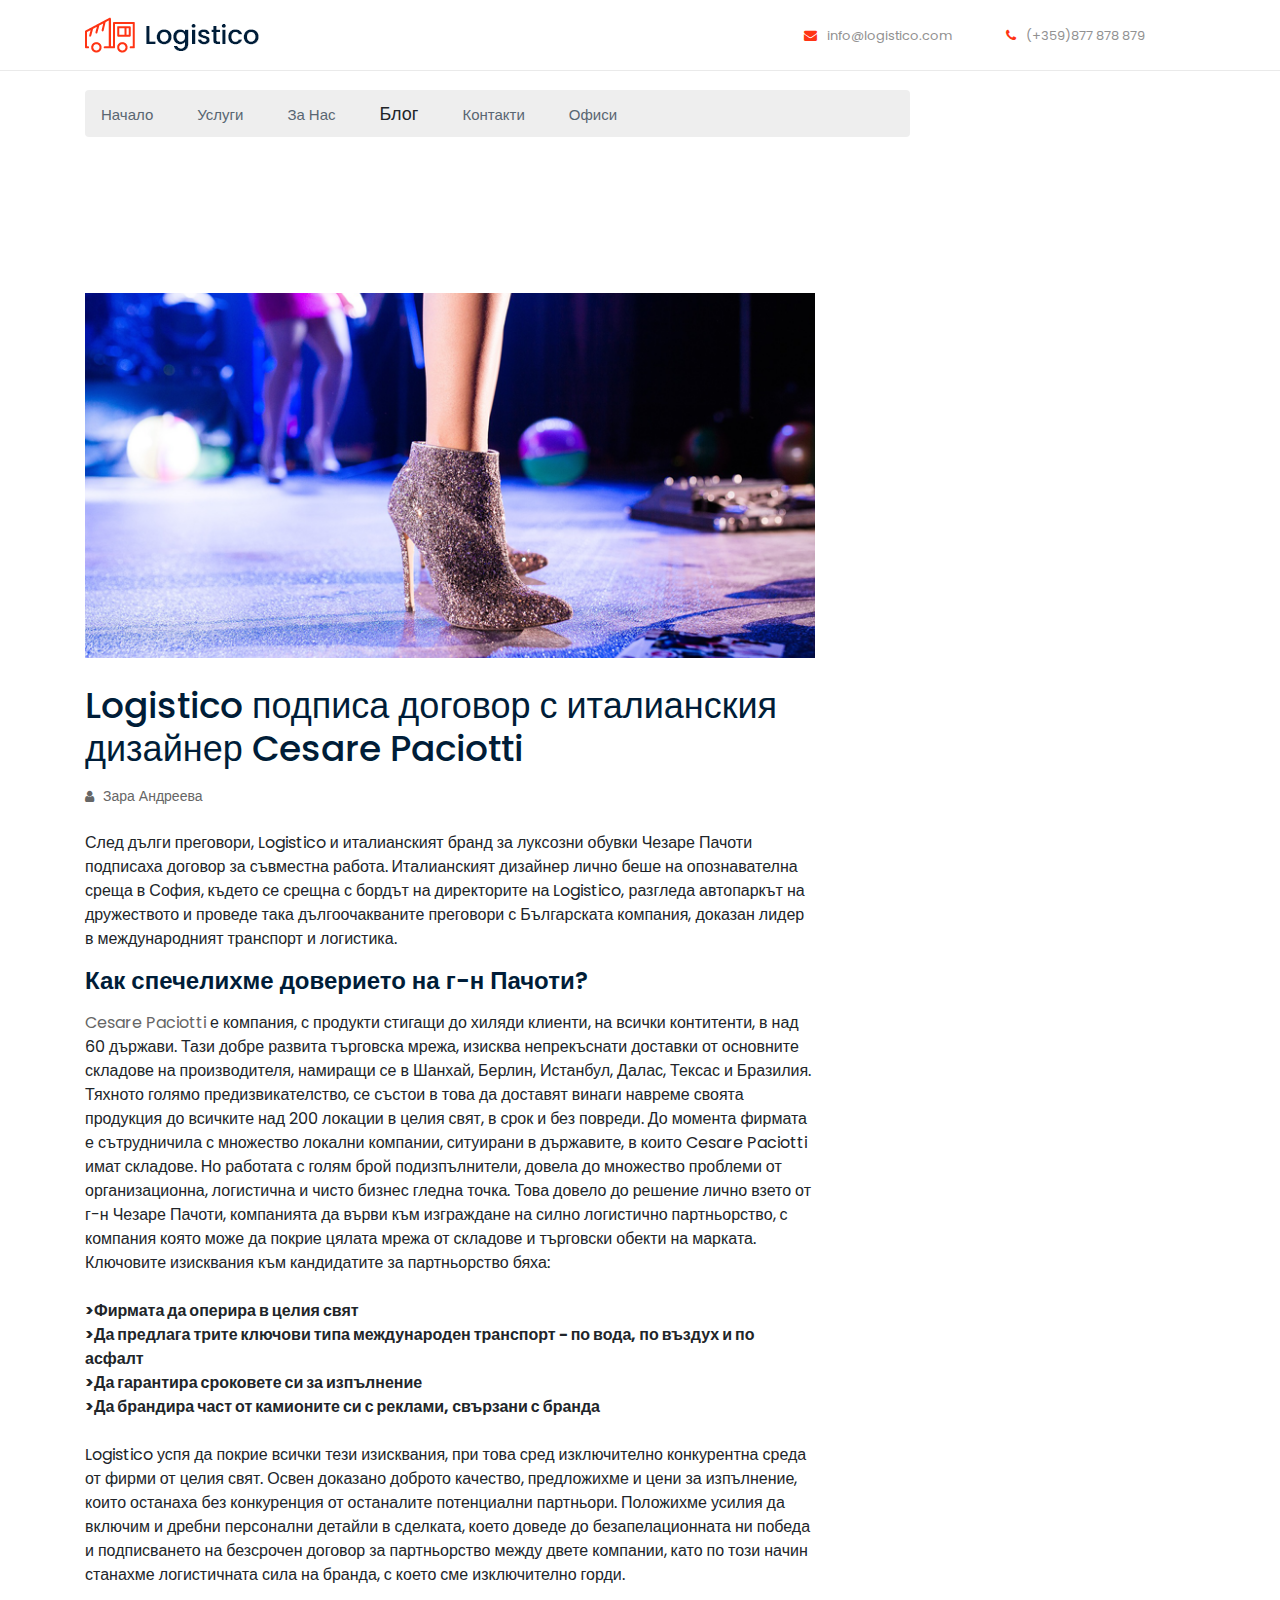
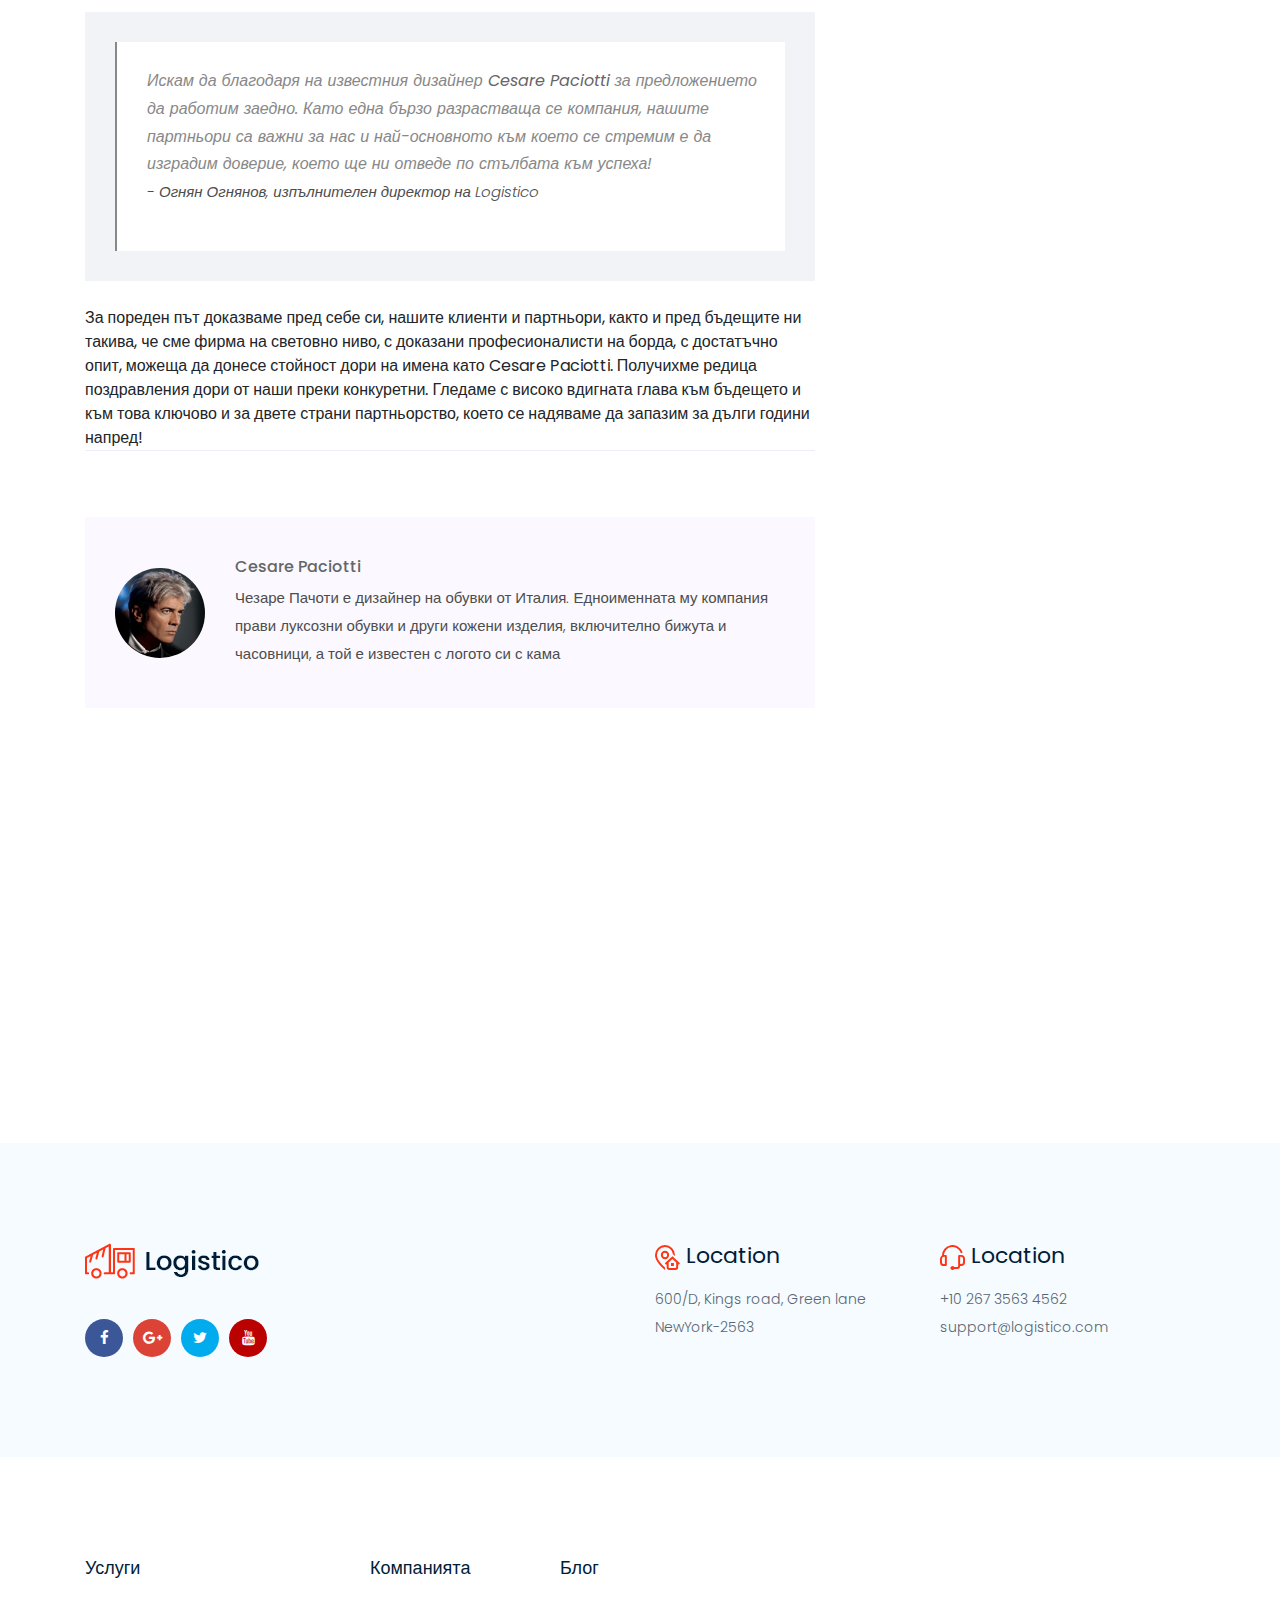
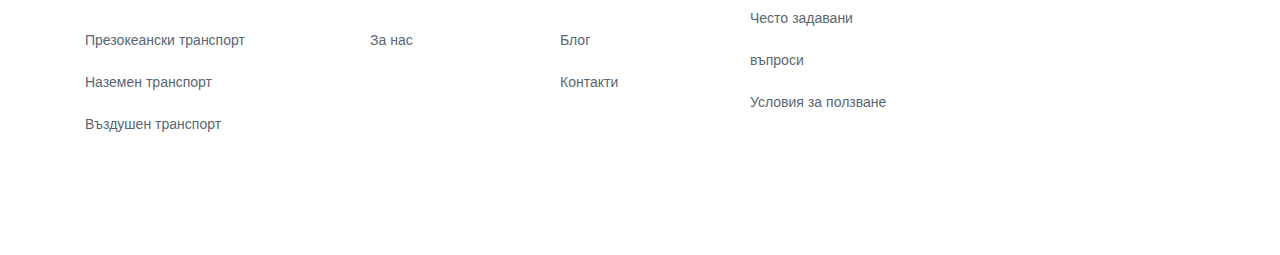
<file: logistico-podpisa-dogovor-s-cesare-paciotti.html>
<!doctype html>
<html class="no-js" lang="zxx" prefix="og: http://ogp.me/ns#">

<head>
    <meta charset="utf-8">
    <meta http-equiv="x-ua-compatible" content="ie=edge">
    <meta name="description" content="">
	<meta name="keywords" content="Logistico,подписа,договор,италианския,дизайнер,Cesare,Paciotti">
	<meta name="author" content="Zara Andreeva">
    <meta name="viewport" content="width=device-width, initial-scale=1">
	
   <title>Logistico подписа договор с италианския дизайнер Cesare Paciotti</title>
   <!-- <link rel="manifest" href="site.webmanifest"> -->
   <link rel="shortcut icon" type="image/x-icon" href="img/favicon.png">
   <!-- Place favicon.ico in the root directory -->

   <!-- CSS here -->
   <link rel="stylesheet" href="css/bootstrap.min.css">
   <link rel="stylesheet" href="css/owl.carousel.min.css">
   <link rel="stylesheet" href="css/magnific-popup.css">
   <link rel="stylesheet" href="css/font-awesome.min.css">
   <link rel="stylesheet" href="css/themify-icons.css">
   <link rel="stylesheet" href="css/nice-select.css">
   <link rel="stylesheet" href="css/flaticon.css">
   <link rel="stylesheet" href="css/gijgo.css">
   <link rel="stylesheet" href="css/animate.css">
   <link rel="stylesheet" href="css/slicknav.css">
   <link rel="stylesheet" href="css/style.css">
   
	<meta property=”og:title” content=”Logistico Блог”/> 
	<meta property=”og:url” content=”http://logistico.herokuapp.com/blog.html"/> 
	<meta property=”og:site_name” content=”Blog”/> 
	<meta property=”og:image” content=”http://logistico.herokuapp.com/img/service/service_details.png"/>
	<meta property=”og:type” content=”website”/> 
	<meta property=”og:description” content=”Списък с последните новини, свързани с Logistico”/>
	
   
   <!-- <link rel="stylesheet" href="css/responsive.css"> -->
    <!-- Global site tag (gtag.js) - Google Analytics -->
    <script async src="https://www.googletagmanager.com/gtag/js?id=UA-156064353-1"></script>
    <script>
        window.dataLayer = window.dataLayer || [];
        function gtag(){dataLayer.push(arguments);}
        gtag('js', new Date());

        gtag('config', 'UA-156064353-1');
    </script>
</head>

<body>
   <!--[if lte IE 9]>
            <p class="browserupgrade">You are using an <strong>outdated</strong> browser. Please <a href="https://browsehappy.com/">upgrade your browser</a> to improve your experience and security.</p>
        <![endif]-->

  <!-- header-start -->
  <header>
    <div class="header-area ">
        <div class="header-top_area d-none d-lg-block">
            <div class="container">
                <div class="row align-items-center">
                    <div class="col-xl-4 col-lg-4">
                        <div class="logo">
                            <a href="index.html" title="Home page">
                                <img src="img/logo.png" alt="Logistoco company logo">
                            </a>
                        </div>
                    </div>
                    <div class="col-xl-8 col-md-8">
                        <div class="header_right d-flex align-items-center">
                            <div class="short_contact_list">
                                <ul>
                                    <li><a href="mailto:info@logistico.com" title="Logistico email"> <i class="fa fa-envelope"></i> info@logistico.com</a></li>
                                    <li><a href="#" title="Logistico phone number"> <i class="fa fa-phone"></i> (+359)877 878 879</a></li>
                                </ul>
                            </div>
                        </div>
                    </div>
                </div>
            </div>
        </div>
        <div id="sticky-header" class="main-header-area">
            <div class="container">
                <div class="header_bottom_border">
                    <div class="row align-items-center">
                        <div class="col-xl-9 col-lg-9">
                            <div class="main-menu  d-none d-lg-block">
                                <nav>
                                    <ul id="navigation" class="breadcrumb">
                                        <li><a  href="index.html" title="Logistico Home page">Начало</a></li>
                                        <li><a  href="service.html" title="Logistico offered services page">Услуги</a></li>
                                        <li><a href="about.html" title="About company page">За нас</a></li>
                                        <li>Блог</li>
                                        <li><a href="contact.html" title="Contacts page">Контакти</a></li>
										<li><a href="worldoffices.html" title="World offices page">Офиси</a></li>
                                    </ul>
                                </nav>
                            </div>
                        </div>
                        <div class="col-xl-3 col-lg-3 d-none d-lg-block">
                            <div class="Appointment justify-content-end">
                            </div>
                        </div>
                        <div class="col-12">
                            <div class="mobile_menu d-block d-lg-none"></div>
                        </div>
                    </div>
                </div>

            </div>
        </div>
    </div>
</header>
<!-- header-end -->


   <!--================Blog Area =================-->
   <section class="blog_area single-post-area section-padding">
      <div class="container">
         <div class="row">
            <div class="col-lg-8 posts-list">
               <div class="single-post">
                  <div class="feature-img">
                     <img class="img-fluid" src="img/blog/single_blog_3.png" alt="Cesare Paciotti woman shoe">
                  </div>
                  <div class="blog_details">
                     <h1>Logistico подписа договор с италианския дизайнер Cesare Paciotti
                     </h1>
                     <ul class="blog-info-link mt-3 mb-4">
                        <li><a href="#"><i class="fa fa-user"></i> Зара Андреева</a></li>
                     </ul>
					 <dl>
                        След дълги преговори, Logistico и италианският бранд за луксозни обувки Чезаре Пачоти подписаха
                        договор за съвместна работа. Италианският дизайнер лично беше на опознавателна среща в София,
                        където се срещна с бордът на директорите на Logistico, разгледа автопаркът на дружеството и 
                        проведе така дългоочакваните преговори с Българската компания, доказан лидер в международният транспорт
                        и логистика.
					 </dl>
					 
                    <h2>Как спечелихме доверието на г-н Пачоти?</h2>
                    
                    <div>
                        <a href="https://www.paciotti.com/ce_en/" title="Cesare Paciotti Official Website">Cesare Paciotti </a> е компания, с продукти стигащи до хиляди клиенти, на всички контитенти, в над 
                        60 държави. Тази добре развита търговска мрежа, изисква непрекъснати доставки от основните складове
                        на производителя, намиращи се в Шанхай, Берлин, Истанбул, Далас, Тексас и Бразилия.
                        Тяхното голямо предизвикателство, се състои в това да доставят винаги навреме своята продукция до всичките
                        над 200 локации в целия свят, в срок и без повреди. 
                        До момента фирмата е сътрудничила с множество локални компании, ситуирани в държавите, в които Cesare Paciotti
                        имат складове. Но работата с голям брой подизпълнители, довела до множество проблеми от организационна, логистична 
                        и чисто бизнес гледна точка. Това довело до решение лично взето от г-н Чезаре Пачоти, компанията да върви
                        към изграждане на силно логистично партньорство, с компания която може да покрие цялата мрежа от складове и 
                        търговски обекти на марката.
                    </div>
                    <div>
                        Ключовите изисквания към кандидатите за партньорство бяха: 
                        <ul>
                            <strong>
                                <br>
                            <li>>Фирмата да оперира в целия свят</li>

                            <li>>Да предлага трите ключови типа международен транспорт - по вода, по въздух и по асфалт</li>

                            <li>>Да гарантира сроковете си за изпълнение</li>

                            <li>>Да брандира част от камионите си с реклами, свързани с бранда</li>
                            <br>
                        </strong>
                        </ul>
                        
                        Logistico успя да покрие всички тези изисквания, при това сред изключително
                        конкурентна среда от фирми от целия свят. Освен доказано доброто качество, предложихме 
                        и цени за изпълнение, които останаха без конкуренция от останалите потенциални
                        партньори. 
                        Положихме усилия да включим и дребни персонални детайли в сделката, което доведе до 
                        безапелационната ни победа и подписването на безсрочен договор за партньорство между двете
                        компании, като по този начин станахме логистичната сила на бранда, с което сме изключително горди.
                        
                    </div>
                     <div class="quote-wrapper">
                        <div class="quotes">
							Искам да благодаря на известния дизайнер <a href="https://www.paciotti.com/ce_en/" title="Cesare Paciotti Official Website">Cesare Paciotti </a> за предложението да работим заедно. Като една 
							бързо разрастваща се компания, нашите партньори са важни за нас и най-основното към което се стремим е 
                            да изградим доверие, което ще ни отведе по стълбата към успеха!
                            <p>- Огнян Огнянов, изпълнителен директор на Logistico</p>
                        </div>
                     </div>

                     <div>
                         За пореден път доказваме пред себе си, нашите клиенти и партньори, както и пред бъдещите ни такива,
                         че сме фирма на световно ниво, с доказани професионалисти на борда, с достатъчно опит, можеща да 
                         донесе стойност дори на имена като Cesare Paciotti. Получихме редица поздравления дори от наши преки 
                         конкуретни. Гледаме с високо вдигната глава към бъдещето и към това ключово и за двете страни партньорство, 
                         което се надяваме да запазим за дълги години напред!
                     </div>
					 
					 
					 
                  </div>
               </div>
               <div class="navigation-top">
                  <div class="d-sm-flex justify-content-between text-center">
              
                     <div class="col-sm-4 text-center my-2 my-sm-0">
                     </div>
                  </div>
                  
               </div>
               <div class="blog-author">
                  <div class="media align-items-center">
                     <img src="img/blog/author.jpg" alt="Photo of Cesare Paciotti">
                     <div class="media-body">
                           <h4><a href="https://www.paciotti.com/ce_en/" title="Cesare Paciotti Official Website">Cesare Paciotti </a></h4>
                        <p>Чезаре Пачоти е дизайнер на обувки от Италия. 
                            Едноименната му компания прави луксозни обувки и други кожени изделия, включително 
                            бижута и часовници, а той е известен с логото си с кама</p>
                     </div>
                  </div>
               </div>
			   
			   <div class="feature-img">
                  <div class="media align-items-center">
					<iframe width="560" height="315" src="https://www.youtube.com/embed/CH204CaDgrk" frameborder="0" allow="accelerometer; autoplay; encrypted-media; gyroscope; picture-in-picture" allowfullscreen></iframe>
                  </div>
               </div>
            </div>
			
         </div>
      </div>
   </section>
   <div class="contact_location">
        <div class="container">
            <div class="row">
                <div class="col-xl-6 col-lg-6 col-md-6">
                    <div class="location_left">
                        <div class="logo">
                            <a href="index.html">
                                <img src="img/logo.png" alt="">
                            </a>
                        </div>
                        <ul>
                            <li><a href="#"> <i class="fa fa-facebook"></i> </a></li>
                            <li><a href="#"> <i class="fa fa-google-plus"></i> </a></li>
                            <li><a href="#"> <i class="fa fa-twitter"></i> </a></li>
                            <li><a href="#"> <i class="fa fa-youtube"></i> </a></li>
                        </ul>
                    </div>
                </div>
                <div class="col-xl-3 col-md-3">
                    <div class="single_location">
                        <h3> <img src="img/icon/address.svg" alt=""> Location</h3>
                        <p>600/D, Kings road, Green lane
                            NewYork-2563</p>
                    </div>
                </div>
                <div class="col-xl-3 col-md-3">
                    <div class="single_location">
                        <h3> <img src="img/icon/support.svg" alt=""> Location</h3>
                        <p>+10 267 3563 4562 <br>
                            support@logistico.com</p>
                    </div>
                </div>
            </div>
        </div>
    </div>
   <!--================ Blog Area end =================-->
    <!-- footer start -->
    <footer class="footer">
        <div class="footer_top">
            <div class="container">
                <div class="row">
                    <div class="col-xl-3 col-md-6 col-lg-3">
                        <div class="footer_widget">
                            <h3 class="footer_title">
                                Услуги
                            </h3>
                            <ul>
                                <li><a href="service.html" title="Company provided services page">Презокеански транспорт</a></li>
                                <li><a href="service.html" title="Company provided services page">Наземен транспорт</a></li>
                                <li><a href="service.html" title="Company proviced services page">Въздушен транспорт</a></li>
                            </ul>

                        </div>
                    </div>
                    <div class="col-xl-2 col-md-6 col-lg-2">
                        <div class="footer_widget">
                            <h3 class="footer_title">
                                Компанията
                            </h3>
                            <ul>
                                <li><a href="about.html" title="Link to the About company page">За нас</a></li>
                            </ul>
                        </div>
                    </div>
					  <div class="col-xl-2 col-md-6 col-lg-1">
                        <div class="footer_widget">
                            <h3 class="footer_title">
                                Блог
                            </h3>
                            <ul>
                                <li><a href="blog.html" title="Logistico blog page">Блог</a></li>
								<li><a href="contact.html" title="Logistico contacts page">Контакти</a></li>
                            </ul>
                        </div>
                    </div>
                    <div class="col-xl-2 col-md-6 col-lg-1">
                        <div class="footer_widget">
                            <h3 class="footer_title">
                                
                            </h3>
                            <ul>
                                <li><a href="chesto-zadavani-vuprosi.html" title="Logistico frequently asked questions page">Често задавани въпроси</a></li>
								<li><a href="usloviya-za-polzvane.html" title="Logistico terms and conditions page">Условия за ползване</a></li>
                            </ul>
                        </div>
                    </div>
                </div>
            </div>
        </div>
    </footer>
    <!--/ footer end  -->
   <!-- JS here -->
   <script src="js/vendor/modernizr-3.5.0.min.js"></script>
   <script src="js/vendor/jquery-1.12.4.min.js"></script>
   <script src="js/popper.min.js"></script>
   <script src="js/bootstrap.min.js"></script>
   <script src="js/owl.carousel.min.js"></script>
   <script src="js/isotope.pkgd.min.js"></script>
   <script src="js/ajax-form.js"></script>
   <script src="js/waypoints.min.js"></script>
   <script src="js/jquery.counterup.min.js"></script>
   <script src="js/imagesloaded.pkgd.min.js"></script>
   <script src="js/scrollIt.js"></script>
   <script src="js/jquery.scrollUp.min.js"></script>
   <script src="js/wow.min.js"></script>
   <script src="js/nice-select.min.js"></script>
   <script src="js/jquery.slicknav.min.js"></script>
   <script src="js/jquery.magnific-popup.min.js"></script>
   <script src="js/plugins.js"></script>
   <script src="js/gijgo.min.js"></script>

   <!--contact js-->
   <script src="js/contact.js"></script>
   <script src="js/jquery.ajaxchimp.min.js"></script>
   <script src="js/jquery.form.js"></script>
   <script src="js/jquery.validate.min.js"></script>
   <script src="js/mail-script.js"></script>

   <script src="js/main.js"></script>

   

</body>

</html>
</file>
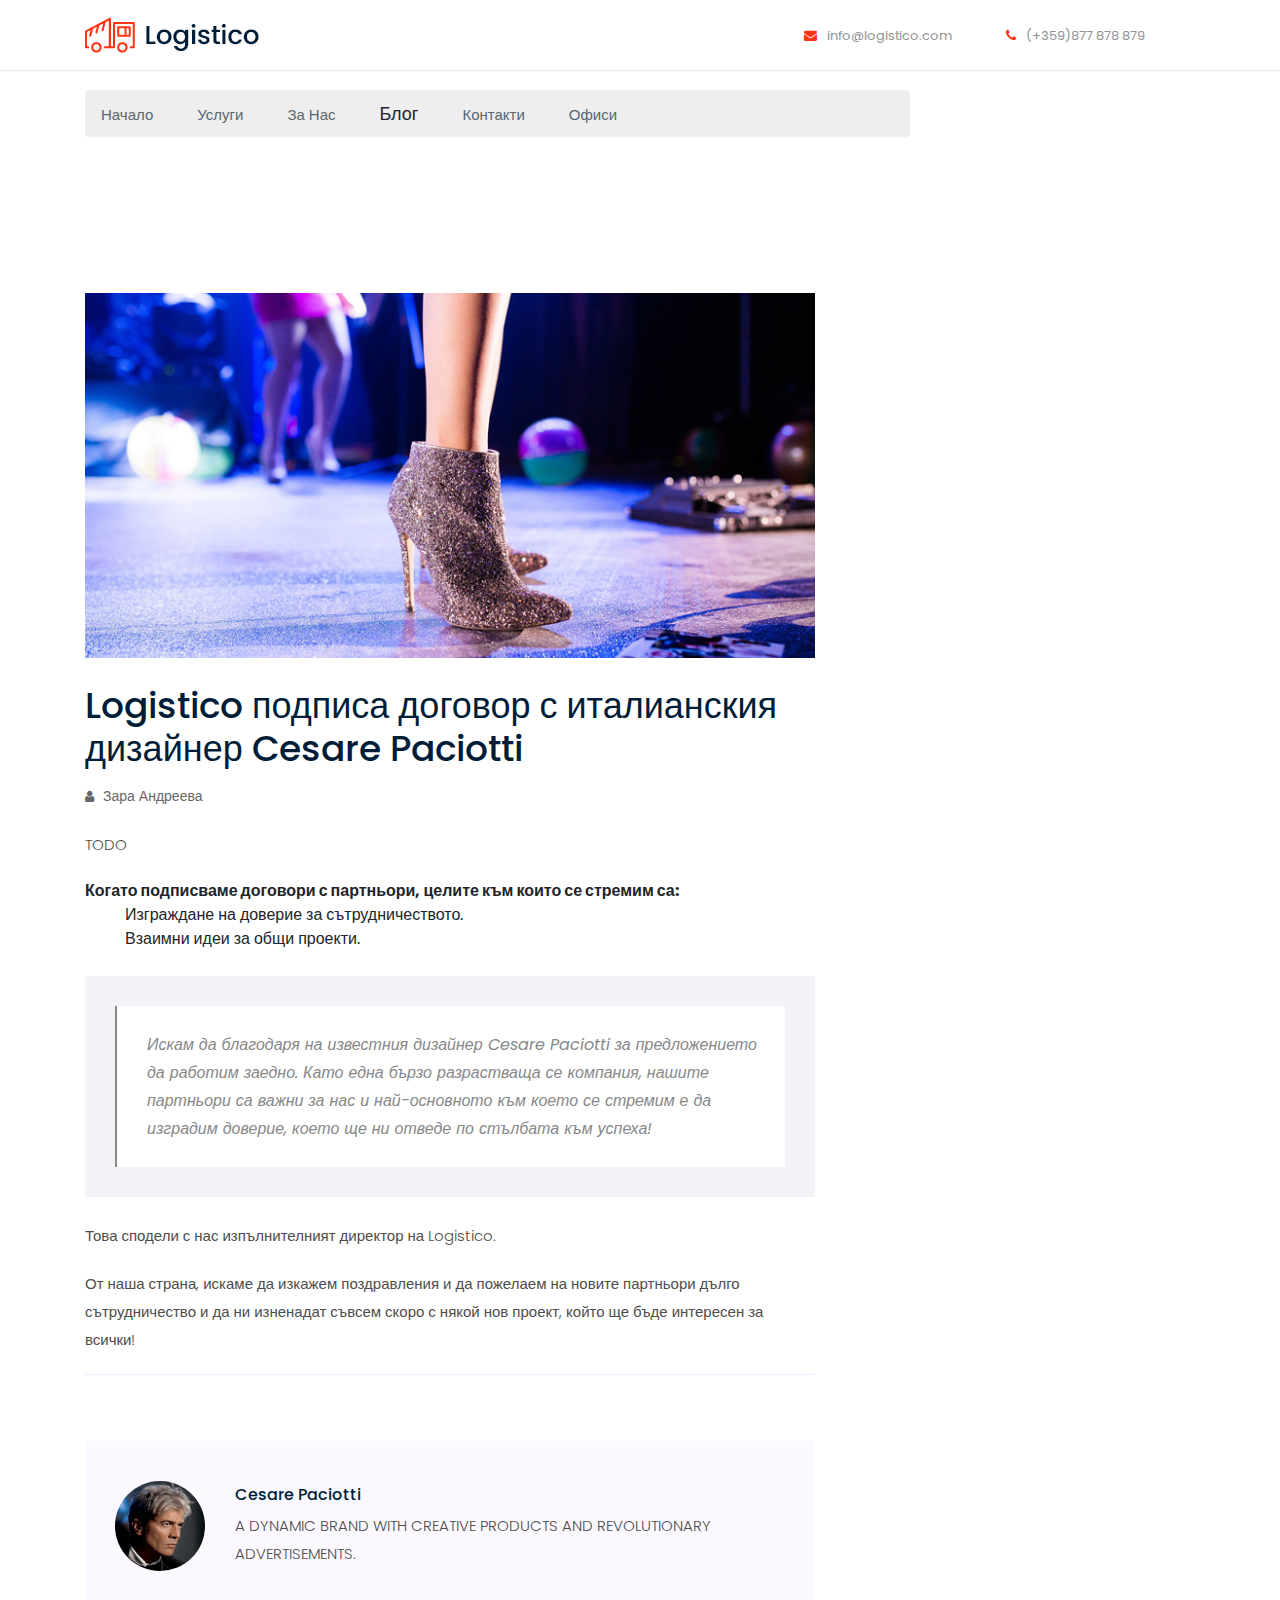
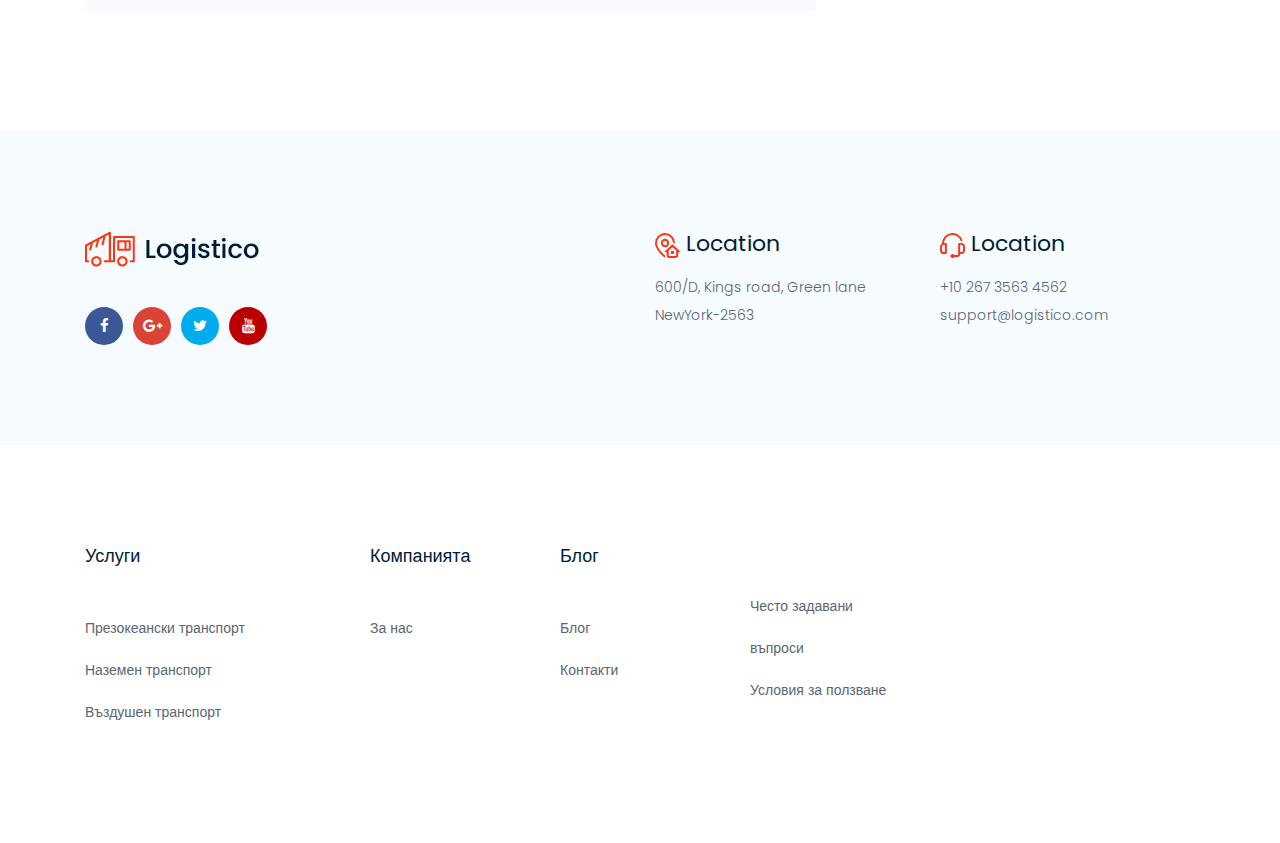
<file: single-blog.html>
<!doctype html>
<html class="no-js" lang="zxx" prefix="og: http://ogp.me/ns#">

<head>
    <meta charset="utf-8">
    <meta http-equiv="x-ua-compatible" content="ie=edge">
    <meta name="description" content="">
	<meta name="keywords" content="Logistico,подписа,договор,италианския,дизайнер,Cesare,Paciotti">
	<meta name="author" content="Zara Andreeva">
    <meta name="viewport" content="width=device-width, initial-scale=1">
	
   <title>Logistico подписа договор с италианския дизайнер Cesare Paciotti</title>
   <!-- <link rel="manifest" href="site.webmanifest"> -->
   <link rel="shortcut icon" type="image/x-icon" href="img/favicon.png">
   <!-- Place favicon.ico in the root directory -->

   <!-- CSS here -->
   <link rel="stylesheet" href="css/bootstrap.min.css">
   <link rel="stylesheet" href="css/owl.carousel.min.css">
   <link rel="stylesheet" href="css/magnific-popup.css">
   <link rel="stylesheet" href="css/font-awesome.min.css">
   <link rel="stylesheet" href="css/themify-icons.css">
   <link rel="stylesheet" href="css/nice-select.css">
   <link rel="stylesheet" href="css/flaticon.css">
   <link rel="stylesheet" href="css/gijgo.css">
   <link rel="stylesheet" href="css/animate.css">
   <link rel="stylesheet" href="css/slicknav.css">
   <link rel="stylesheet" href="css/style.css">
   
	<meta property=”og:title” content=”Logistico Блог”/> 
	<meta property=”og:url” content=”http://logistico.herokuapp.com/blog.html"/> 
	<meta property=”og:site_name” content=”Blog”/> 
	<meta property=”og:image” content=”img/blog/blog.jpg"/> 
	<meta property=”og:type” content=”website”/> 
	<meta property=”og:description” content=”Списък с последните новини, свързани с Logistico”/>
	
   
   <!-- <link rel="stylesheet" href="css/responsive.css"> -->
    <!-- Global site tag (gtag.js) - Google Analytics -->
    <script async src="https://www.googletagmanager.com/gtag/js?id=UA-156064353-1"></script>
    <script>
        window.dataLayer = window.dataLayer || [];
        function gtag(){dataLayer.push(arguments);}
        gtag('js', new Date());

        gtag('config', 'UA-156064353-1');
    </script>
</head>

<body>
   <!--[if lte IE 9]>
            <p class="browserupgrade">You are using an <strong>outdated</strong> browser. Please <a href="https://browsehappy.com/">upgrade your browser</a> to improve your experience and security.</p>
        <![endif]-->

  <!-- header-start -->
  <header>
    <div class="header-area ">
        <div class="header-top_area d-none d-lg-block">
            <div class="container">
                <div class="row align-items-center">
                    <div class="col-xl-4 col-lg-4">
                        <div class="logo">
                            <a href="index.html" title="Home page">
                                <img src="img/logo.png" alt="Logistoco company logo">
                            </a>
                        </div>
                    </div>
                    <div class="col-xl-8 col-md-8">
                        <div class="header_right d-flex align-items-center">
                            <div class="short_contact_list">
                                <ul>
                                    <li><a href="mailto:info@logistico.com" title="Logistico email"> <i class="fa fa-envelope"></i> info@logistico.com</a></li>
                                    <li><a href="#" title="Logistico phone number"> <i class="fa fa-phone"></i> (+359)877 878 879</a></li>
                                </ul>
                            </div>
                        </div>
                    </div>
                </div>
            </div>
        </div>
        <div id="sticky-header" class="main-header-area">
            <div class="container">
                <div class="header_bottom_border">
                    <div class="row align-items-center">
                        <div class="col-xl-9 col-lg-9">
                            <div class="main-menu  d-none d-lg-block">
                                <nav>
                                    <ul id="navigation" class="breadcrumb">
                                        <li><a  href="index.html" title="Logistico Home page">Начало</a></li>
                                        <li><a  href="service.html" title="Logistico offered services page">Услуги</a></li>
                                        <li><a href="about.html" title="About company page">За нас</a></li>
                                        <li>Блог</li>
                                        <li><a href="contact.html" title="Contacts page">Контакти</a></li>
										<li><a href="worldoffices.html" title="World offices page">Офиси</a></li>
                                    </ul>
                                </nav>
                            </div>
                        </div>
                        <div class="col-xl-3 col-lg-3 d-none d-lg-block">
                            <div class="Appointment justify-content-end">
                            </div>
                        </div>
                        <div class="col-12">
                            <div class="mobile_menu d-block d-lg-none"></div>
                        </div>
                    </div>
                </div>

            </div>
        </div>
    </div>
</header>
<!-- header-end -->


   <!--================Blog Area =================-->
   <section class="blog_area single-post-area section-padding">
      <div class="container">
         <div class="row">
            <div class="col-lg-8 posts-list">
               <div class="single-post">
                  <div class="feature-img">
                     <img class="img-fluid" src="img/blog/single_blog_3.png" alt="Cesare Paciotti woman shoe">
                  </div>
                  <div class="blog_details">
                     <h1>Logistico подписа договор с италианския дизайнер Cesare Paciotti
                     </h1>
                     <ul class="blog-info-link mt-3 mb-4">
                        <li><a href="#"><i class="fa fa-user"></i> Зара Андреева</a></li>
                     </ul>
					 
					 <p>
                        TODO
                     </p>
					 
					 <dl>
						 <p class="excert">
							<dt>Когато подписваме договори с партньори, целите към които се стремим са:</dt>
							<ul>
							<ol>
								<li>Изграждане на доверие за сътрудничеството.</li>
								<li>Взаимни идеи за общи проекти.</li>
							</ol>
							</ul>
						 </p>
					 </dl>
					 
                    
                     <div class="quote-wrapper">
                        <div class="quotes">
							Искам да благодаря на известния дизайнер Cesare Paciotti за предложението да работим заедно. Като една 
							бързо разрастваща се компания, нашите партньори са важни за нас и най-основното към което се стремим е 
							да изградим доверие, което ще ни отведе по стълбата към успеха!
                        </div>
                     </div>
                     <p>
                        Това сподели с нас изпълнителният директор на Logistico. 
                     </p>
                     <p>
                        От наша страна, искаме да изкажем поздравления и да пожелаем на новите партньори дълго сътрудничество
						и да ни изненадат съвсем скоро с някой нов проект, който ще бъде интересен за всички!
                     </p>
					 
					 
					 
					 
                  </div>
               </div>
               <div class="navigation-top">
                  <div class="d-sm-flex justify-content-between text-center">
              
                     <div class="col-sm-4 text-center my-2 my-sm-0">
                        <!-- <p class="comment-count"><span class="align-middle"><i class="fa fa-comment"></i></span> 06 Comments</p> -->
                     </div>
                     <!-- <ul class="social-icons">
                        <li><a href="#"><i class="fa fa-facebook-f"></i></a></li>
                        <li><a href="#"><i class="fa fa-twitter"></i></a></li>
                        <li><a href="#"><i class="fa fa-dribbble"></i></a></li>
                        <li><a href="#"><i class="fa fa-behance"></i></a></li>
                     </ul> -->
                  </div>
                  
               </div>
               <div class="blog-author">
                  <div class="media align-items-center">
                     <img src="img/blog/author.jpg" alt="Photo of Cesare Paciotti">
                     <div class="media-body">
                           <h4>Cesare Paciotti </h4>
                        <p>A DYNAMIC BRAND WITH CREATIVE PRODUCTS AND REVOLUTIONARY ADVERTISEMENTS.</p>
                     </div>
                  </div>
               </div>
            </div>
			
         </div>
      </div>
   </section>
   <div class="contact_location">
        <div class="container">
            <div class="row">
                <div class="col-xl-6 col-lg-6 col-md-6">
                    <div class="location_left">
                        <div class="logo">
                            <a href="index.html">
                                <img src="img/logo.png" alt="">
                            </a>
                        </div>
                        <ul>
                            <li><a href="#"> <i class="fa fa-facebook"></i> </a></li>
                            <li><a href="#"> <i class="fa fa-google-plus"></i> </a></li>
                            <li><a href="#"> <i class="fa fa-twitter"></i> </a></li>
                            <li><a href="#"> <i class="fa fa-youtube"></i> </a></li>
                        </ul>
                    </div>
                </div>
                <div class="col-xl-3 col-md-3">
                    <div class="single_location">
                        <h3> <img src="img/icon/address.svg" alt=""> Location</h3>
                        <p>600/D, Kings road, Green lane
                            NewYork-2563</p>
                    </div>
                </div>
                <div class="col-xl-3 col-md-3">
                    <div class="single_location">
                        <h3> <img src="img/icon/support.svg" alt=""> Location</h3>
                        <p>+10 267 3563 4562 <br>
                            support@logistico.com</p>
                    </div>
                </div>
            </div>
        </div>
    </div>
   <!--================ Blog Area end =================-->
    <!-- footer start -->
    <footer class="footer">
        <div class="footer_top">
            <div class="container">
                <div class="row">
                    <div class="col-xl-3 col-md-6 col-lg-3">
                        <div class="footer_widget">
                            <h3 class="footer_title">
                                Услуги
                            </h3>
                            <ul>
                                <li><a href="service.html" title="Company provided services page">Презокеански транспорт</a></li>
                                <li><a href="service.html" title="Company provided services page">Наземен транспорт</a></li>
                                <li><a href="service.html" title="Company proviced services page">Въздушен транспорт</a></li>
                            </ul>

                        </div>
                    </div>
                    <div class="col-xl-2 col-md-6 col-lg-2">
                        <div class="footer_widget">
                            <h3 class="footer_title">
                                Компанията
                            </h3>
                            <ul>
                                <li><a href="about.html" title="Link to the About company page">За нас</a></li>
                            </ul>
                        </div>
                    </div>
					  <div class="col-xl-2 col-md-6 col-lg-1">
                        <div class="footer_widget">
                            <h3 class="footer_title">
                                Блог
                            </h3>
                            <ul>
                                <li><a href="blog.html" title="Logistico blog page">Блог</a></li>
								<li><a href="contact.html" title="Logistico contacts page">Контакти</a></li>
                            </ul>
                        </div>
                    </div>
                    <div class="col-xl-2 col-md-6 col-lg-1">
                        <div class="footer_widget">
                            <h3 class="footer_title">
                                
                            </h3>
                            <ul>
                                <li><a href="chesto-zadavani-vuprosi.html" title="Logistico frequently asked questions page">Често задавани въпроси</a></li>
								<li><a href="usloviya-za-polzvane.html" title="Logistico terms and conditions page">Условия за ползване</a></li>
                            </ul>
                        </div>
                    </div>
                </div>
            </div>
        </div>
    </footer>
    <!--/ footer end  -->
   <!-- JS here -->
   <script src="js/vendor/modernizr-3.5.0.min.js"></script>
   <script src="js/vendor/jquery-1.12.4.min.js"></script>
   <script src="js/popper.min.js"></script>
   <script src="js/bootstrap.min.js"></script>
   <script src="js/owl.carousel.min.js"></script>
   <script src="js/isotope.pkgd.min.js"></script>
   <script src="js/ajax-form.js"></script>
   <script src="js/waypoints.min.js"></script>
   <script src="js/jquery.counterup.min.js"></script>
   <script src="js/imagesloaded.pkgd.min.js"></script>
   <script src="js/scrollIt.js"></script>
   <script src="js/jquery.scrollUp.min.js"></script>
   <script src="js/wow.min.js"></script>
   <script src="js/nice-select.min.js"></script>
   <script src="js/jquery.slicknav.min.js"></script>
   <script src="js/jquery.magnific-popup.min.js"></script>
   <script src="js/plugins.js"></script>
   <script src="js/gijgo.min.js"></script>

   <!--contact js-->
   <script src="js/contact.js"></script>
   <script src="js/jquery.ajaxchimp.min.js"></script>
   <script src="js/jquery.form.js"></script>
   <script src="js/jquery.validate.min.js"></script>
   <script src="js/mail-script.js"></script>

   <script src="js/main.js"></script>

   

</body>

</html>
</file>
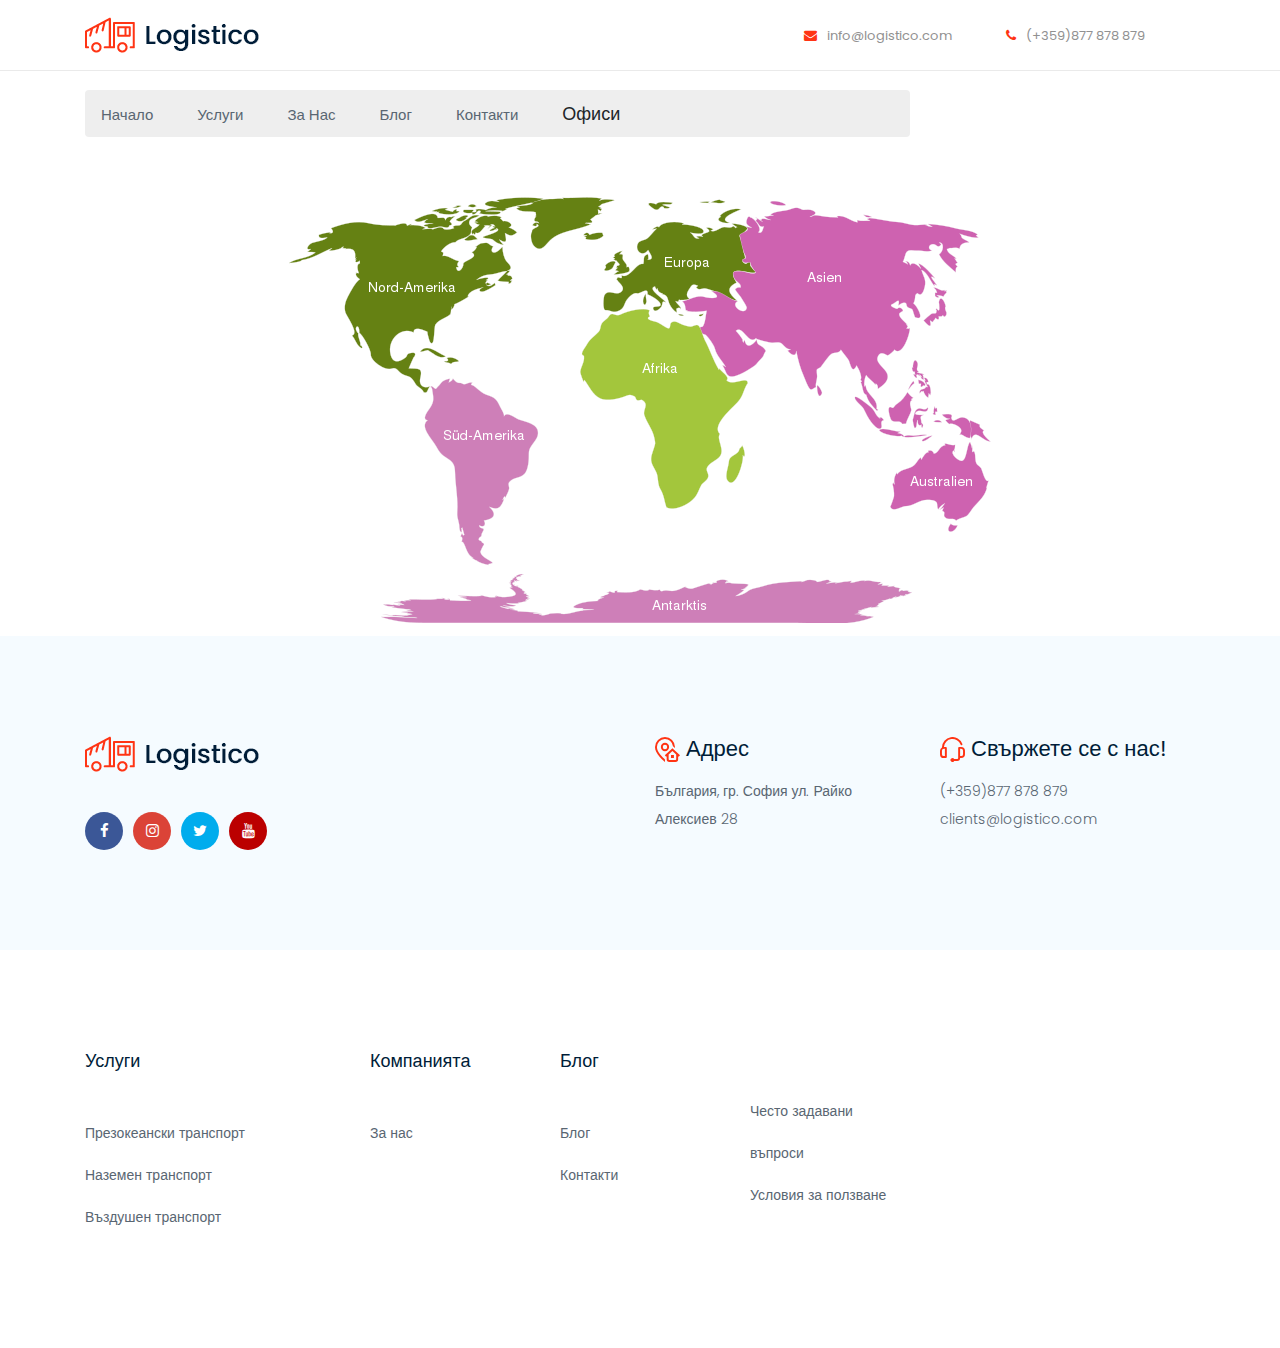
<file: worldoffices.html>
<!doctype html>
<html class="no-js" lang="zxx" prefix="og: http://ogp.me/ns#">

<head>
     <meta charset="utf-8">
    <meta http-equiv="x-ua-compatible" content="ie=edge">
    <meta name="description" content="">
	<meta name="keywords" content="Logistico,Офиси, world, office">
	<meta name="author" content="Zara Andreeva">
    <meta name="viewport" content="width=device-width, initial-scale=1">
	
    <title>Офиси по света</title>

    <!-- <link rel="manifest" href="site.webmanifest"> -->
    <link rel="shortcut icon" type="image/x-icon" href="img/favicon.png">
    <!-- Place favicon.ico in the root directory -->
	
	<meta property=”og:title” content=”Logistico Офиси/> 
	<meta property=”og:url” content=”http://logistico.herokuapp.com/worldoffices.html"/> 
	<meta property=”og:site_name” content="Офиси"/> 
	<meta property=”og:image” content=”http://logistico.herokuapp.com/img/service/service_details.png"/>
	<meta property=”og:type” content=”website”/> 
	<meta property=”og:description” content=”Вижте къде се намират основните ни офиси по света.”/>

    <!-- CSS here -->
    <link rel="stylesheet" href="css/bootstrap.min.css">
    <link rel="stylesheet" href="css/owl.carousel.min.css">
    <link rel="stylesheet" href="css/magnific-popup.css">
    <link rel="stylesheet" href="css/font-awesome.min.css">
    <link rel="stylesheet" href="css/themify-icons.css">
    <link rel="stylesheet" href="css/nice-select.css">
    <link rel="stylesheet" href="css/flaticon.css">
    <link rel="stylesheet" href="css/gijgo.css">
    <link rel="stylesheet" href="css/animate.css">
    <link rel="stylesheet" href="css/slicknav.css">
    <link rel="stylesheet" href="css/style.css">
    <!-- <link rel="stylesheet" href="css/responsive.css"> -->
    <!-- Global site tag (gtag.js) - Google Analytics -->
    <script async src="https://www.googletagmanager.com/gtag/js?id=UA-156064353-1"></script>
    <script>
        window.dataLayer = window.dataLayer || [];
        function gtag(){dataLayer.push(arguments);}
        gtag('js', new Date());

        gtag('config', 'UA-156064353-1');
    </script>
</head>

<body>
    <!--[if lte IE 9]>
            <p class="browserupgrade">You are using an <strong>outdated</strong> browser. Please <a href="https://browsehappy.com/">upgrade your browser</a> to improve your experience and security.</p>
        <![endif]-->

     <!-- header-start -->
     <header>
        <div class="header-area ">
            <div class="header-top_area d-none d-lg-block">
                <div class="container">
                    <div class="row align-items-center">
                        <div class="col-xl-4 col-lg-4">
                            <div class="logo">
                                <a href="index.html" title="Home page">
                                    <img src="img/logo.png" alt="Logistoco company logo">
                                </a>
                            </div>
                        </div>
                        <div class="col-xl-8 col-md-8">
                            <div class="header_right d-flex align-items-center">
                                <div class="short_contact_list">
                                    <ul>
                                        <li><a href="mailto:info@logistico.com" title="Logistico email"> <i class="fa fa-envelope"></i> info@logistico.com</a></li>
                                        <li><a href="#" title="Logistico phone number"> <i class="fa fa-phone"></i> (+359)877 878 879</a></li>
                                    </ul>
                                </div>
                            </div>
                        </div>
                    </div>
                </div>
            </div>
            <div id="sticky-header" class="main-header-area">
                <div class="container">
                    <div class="header_bottom_border">
                        <div class="row align-items-center">
                            <div class="col-xl-9 col-lg-9">
                                <div class="main-menu  d-none d-lg-block">
                                    <nav>
                                        <ul id="navigation" class="breadcrumb">
                                            <li><a  href="index.html" title="Logistico Home page">Начало</a></li>
                                            <li><a  href="service.html" title="Logistico offered services page">Услуги</a></li>
                                            <li><a href="about.html" title="About company page">За нас</a></li>
                                            <li><a href="blog.html" title="Logistico blog page">Блог </a></li>
                                            <li><a href="contact.html" title="Contacts page">Контакти</a></li>
											<li>Офиси</li>
                                        </ul>
                                    </nav>
                                </div>
                            </div>
                            <div class="col-xl-3 col-lg-3 d-none d-lg-block">
                                <div class="Appointment justify-content-end">
                                </div>
                            </div>
                            <div class="col-12">
                                <div class="mobile_menu d-block d-lg-none"></div>
                            </div>
                        </div>
                    </div>

                </div>
            </div>
        </div>
    </header>
    <!-- header-end -->
	
<br>
<p style="text-align:center"><img src="img/elements/worldmap.png" alt="World map" usemap="#workmap" ></p>
<map name="workmap">
  <area shape="rect" coords="227,186,16,19" alt="Map of North America" href="img/elements/NorthAmerika.JPG" class="img-pop-up">
  <area shape="rect" coords="120,185,250,380" alt="Map of South America" href="img/elements/SouthAmerika.JPG" class="img-pop-up">
  <area shape="poly" coords="458,2,684,36,637,194,439,173,397,106,447,94" alt="Map of Asia" href="img/elements/Asia.JPG" class="img-pop-up">
  <area shape="poly" coords="320,117,410,129,458,183,446,275,379,308,282,169" alt="Map of Afrika" href="img/elements/Africa.JPG" class="img-pop-up">
  <area shape="poly" coords="354,27,455,30,459,70,442,99,384,112,315,109,318,57" alt="Map of Europe" href="img/elements/Europe.JPG" class="img-pop-up">
</map>
		
   
    <!-- contact_location  -->
    <div class="contact_location">
        <div class="container">
            <div class="row">
                <div class="col-xl-6 col-lg-6 col-md-6">
                    <div class="location_left">
                        <div class="logo">
                            <a href="index.html" title="Link to the home page">
                                <img src="img/logo.png" alt="Logistico logo">
                            </a>
                        </div>
                        <ul>
                            <li><a href="https://www.facebook.com/MWLOGISTICA/" title="Logistico Facebook page"> <i class="fa fa-facebook"></i> </a></li>
                            <li><a href="https://www.instagram.com/instagram/" title="Logistico Instagram profile"> <i class="fa fa-instagram"></i> </a></li>
                            <li><a href="https://twitter.com/mwlogistica?lang=bg" title="Logistico Twitter account"> <i class="fa fa-twitter"></i> </a></li>
                            <li><a href="https://www.youtube.com/channel/UCKKUSaqpWRpEGAjiJmRVX0Q" title="Logistico youtube channel"> <i class="fa fa-youtube"></i> </a></li>
                        </ul>
                    </div>
                </div>
                <div class="col-xl-3 col-md-3">
                    <div class="single_location">
                        <h3> <img src="img/icon/address.svg" alt="Adress icon"> Адрес</h3>
                        <p>България, гр. София
                            ул. Райко Алексиев 28</p>
                    </div>
                </div>
                <div class="col-xl-3 col-md-3">
                    <div class="single_location">
                        <h3> <img src="img/icon/support.svg" alt="Contact icon"> Свържете се с нас!</h3>
                        <p>(+359)877 878 879 <br>
                            clients@logistico.com</p>
                    </div>
                </div>
            </div>
        </div>
    </div>

    <!--/ contact_location  -->


    <!-- footer start -->
    <footer class="footer">
        <div class="footer_top">
            <div class="container">
                <div class="row">
                    <div class="col-xl-3 col-md-6 col-lg-3">
                        <div class="footer_widget">
                            <h3 class="footer_title">
                                Услуги
                            </h3>
                            <ul>
                                <li><a href="service.html" title="Company provided services page">Презокеански транспорт</a></li>
                                <li><a href="service.html" title="Company provided services page">Наземен транспорт</a></li>
                                <li><a href="service.html" title="Company proviced services page">Въздушен транспорт</a></li>
                            </ul>

                        </div>
                    </div>
                    <div class="col-xl-2 col-md-6 col-lg-2">
                        <div class="footer_widget">
                            <h3 class="footer_title">
                                Компанията
                            </h3>
                            <ul>
                                <li><a href="about.html" title="Link to the About company page">За нас</a></li>
                            </ul>
                        </div>
                    </div>
					  <div class="col-xl-2 col-md-6 col-lg-1">
                        <div class="footer_widget">
                            <h3 class="footer_title">
                                Блог
                            </h3>
                            <ul>
                                <li><a href="blog.html" title="Logistico blog page">Блог</a></li>
								<li><a href="contact.html" title="Logistico contacts page">Контакти</a></li>
                            </ul>
                        </div>
                    </div>
                    <div class="col-xl-2 col-md-6 col-lg-1">
                        <div class="footer_widget">
                            <h3 class="footer_title">
                                
                            </h3>
                            <ul>
                                <li><a href="chesto-zadavani-vuprosi.html" title="Logistico frequently asked questions page">Често задавани въпроси</a></li>
								<li><a href="usloviya-za-polzvane.html" title="Logistico terms and conditions page">Условия за ползване</a></li>
                            </ul>
                        </div>
                    </div>
                </div>
            </div>
        </div>
    </footer>
    <!--/ footer end  -->
            <!-- JS here -->
        <script src="js/vendor/modernizr-3.5.0.min.js"></script>
        <script src="js/vendor/jquery-1.12.4.min.js"></script>
        <script src="js/popper.min.js"></script>
        <script src="js/bootstrap.min.js"></script>
        <script src="js/owl.carousel.min.js"></script>
        <script src="js/isotope.pkgd.min.js"></script>
        <script src="js/ajax-form.js"></script>
        <script src="js/waypoints.min.js"></script>
        <script src="js/jquery.counterup.min.js"></script>
        <script src="js/imagesloaded.pkgd.min.js"></script>
        <script src="js/scrollIt.js"></script>
        <script src="js/jquery.scrollUp.min.js"></script>
        <script src="js/wow.min.js"></script>
        <script src="js/nice-select.min.js"></script>
        <script src="js/jquery.slicknav.min.js"></script>
        <script src="js/jquery.magnific-popup.min.js"></script>
        <script src="js/plugins.js"></script>
        <script src="js/gijgo.min.js"></script>
    
        <!--contact js-->
        <script src="js/contact.js"></script>
        <script src="js/jquery.ajaxchimp.min.js"></script>
        <script src="js/jquery.form.js"></script>
        <script src="js/jquery.validate.min.js"></script>
        <script src="js/mail-script.js"></script>
    
        <script src="js/main.js"></script>
        <script>
            $('#datepicker').datepicker({
                iconsLibrary: 'fontawesome',
                icons: {
                 rightIcon: '<span class="fa fa-caret-down"></span>'
             }
            });
            $('#datepicker2').datepicker({
                iconsLibrary: 'fontawesome',
                icons: {
                 rightIcon: '<span class="fa fa-caret-down"></span>'
             }
    
            });
        </script>




    </body>
    
    </html>
</file>
<file: css/themify-icons.css>
@font-face {
	font-family: 'themify';
	src:url('../fonts/themify.eot?-fvbane');
	src:url('../fonts/themify.eot?#iefix-fvbane') format('embedded-opentype'),
		url('../fonts/themify.woff?-fvbane') format('woff'),
		url('../fonts/themify.ttf?-fvbane') format('truetype'),
		url('../fonts/themify.svg?-fvbane#themify') format('svg');
	font-weight: normal;
	font-style: normal;
}

[class^="ti-"], [class*=" ti-"] {
	font-family: 'themify';
	/* speak: none; */
	font-style: normal;
	font-weight: normal;
	font-variant: normal;
	text-transform: none;
	line-height: 1;

	/* Better Font Rendering =========== */
	-webkit-font-smoothing: antialiased;
	-moz-osx-font-smoothing: grayscale;
}

.ti-wand:before {
	content: "\e600";
}
.ti-volume:before {
	content: "\e601";
}
.ti-user:before {
	content: "\e602";
}
.ti-unlock:before {
	content: "\e603";
}
.ti-unlink:before {
	content: "\e604";
}
.ti-trash:before {
	content: "\e605";
}
.ti-thought:before {
	content: "\e606";
}
.ti-target:before {
	content: "\e607";
}
.ti-tag:before {
	content: "\e608";
}
.ti-tablet:before {
	content: "\e609";
}
.ti-star:before {
	content: "\e60a";
}
.ti-spray:before {
	content: "\e60b";
}
.ti-signal:before {
	content: "\e60c";
}
.ti-shopping-cart:before {
	content: "\e60d";
}
.ti-shopping-cart-full:before {
	content: "\e60e";
}
.ti-settings:before {
	content: "\e60f";
}
.ti-search:before {
	content: "\e610";
}
.ti-zoom-in:before {
	content: "\e611";
}
.ti-zoom-out:before {
	content: "\e612";
}
.ti-cut:before {
	content: "\e613";
}
.ti-ruler:before {
	content: "\e614";
}
.ti-ruler-pencil:before {
	content: "\e615";
}
.ti-ruler-alt:before {
	content: "\e616";
}
.ti-bookmark:before {
	content: "\e617";
}
.ti-bookmark-alt:before {
	content: "\e618";
}
.ti-reload:before {
	content: "\e619";
}
.ti-plus:before {
	content: "\e61a";
}
.ti-pin:before {
	content: "\e61b";
}
.ti-pencil:before {
	content: "\e61c";
}
.ti-pencil-alt:before {
	content: "\e61d";
}
.ti-paint-roller:before {
	content: "\e61e";
}
.ti-paint-bucket:before {
	content: "\e61f";
}
.ti-na:before {
	content: "\e620";
}
.ti-mobile:before {
	content: "\e621";
}
.ti-minus:before {
	content: "\e622";
}
.ti-medall:before {
	content: "\e623";
}
.ti-medall-alt:before {
	content: "\e624";
}
.ti-marker:before {
	content: "\e625";
}
.ti-marker-alt:before {
	content: "\e626";
}
.ti-arrow-up:before {
	content: "\e627";
}
.ti-arrow-right:before {
	content: "\e628";
}
.ti-arrow-left:before {
	content: "\e629";
}
.ti-arrow-down:before {
	content: "\e62a";
}
.ti-lock:before {
	content: "\e62b";
}
.ti-location-arrow:before {
	content: "\e62c";
}
.ti-link:before {
	content: "\e62d";
}
.ti-layout:before {
	content: "\e62e";
}
.ti-layers:before {
	content: "\e62f";
}
.ti-layers-alt:before {
	content: "\e630";
}
.ti-key:before {
	content: "\e631";
}
.ti-import:before {
	content: "\e632";
}
.ti-image:before {
	content: "\e633";
}
.ti-heart:before {
	content: "\e634";
}
.ti-heart-broken:before {
	content: "\e635";
}
.ti-hand-stop:before {
	content: "\e636";
}
.ti-hand-open:before {
	content: "\e637";
}
.ti-hand-drag:before {
	content: "\e638";
}
.ti-folder:before {
	content: "\e639";
}
.ti-flag:before {
	content: "\e63a";
}
.ti-flag-alt:before {
	content: "\e63b";
}
.ti-flag-alt-2:before {
	content: "\e63c";
}
.ti-eye:before {
	content: "\e63d";
}
.ti-export:before {
	content: "\e63e";
}
.ti-exchange-vertical:before {
	content: "\e63f";
}
.ti-desktop:before {
	content: "\e640";
}
.ti-cup:before {
	content: "\e641";
}
.ti-crown:before {
	content: "\e642";
}
.ti-comments:before {
	content: "\e643";
}
.ti-comment:before {
	content: "\e644";
}
.ti-comment-alt:before {
	content: "\e645";
}
.ti-close:before {
	content: "\e646";
}
.ti-clip:before {
	content: "\e647";
}
.ti-angle-up:before {
	content: "\e648";
}
.ti-angle-right:before {
	content: "\e649";
}
.ti-angle-left:before {
	content: "\e64a";
}
.ti-angle-down:before {
	content: "\e64b";
}
.ti-check:before {
	content: "\e64c";
}
.ti-check-box:before {
	content: "\e64d";
}
.ti-camera:before {
	content: "\e64e";
}
.ti-announcement:before {
	content: "\e64f";
}
.ti-brush:before {
	content: "\e650";
}
.ti-briefcase:before {
	content: "\e651";
}
.ti-bolt:before {
	content: "\e652";
}
.ti-bolt-alt:before {
	content: "\e653";
}
.ti-blackboard:before {
	content: "\e654";
}
.ti-bag:before {
	content: "\e655";
}
.ti-move:before {
	content: "\e656";
}
.ti-arrows-vertical:before {
	content: "\e657";
}
.ti-arrows-horizontal:before {
	content: "\e658";
}
.ti-fullscreen:before {
	content: "\e659";
}
.ti-arrow-top-right:before {
	content: "\e65a";
}
.ti-arrow-top-left:before {
	content: "\e65b";
}
.ti-arrow-circle-up:before {
	content: "\e65c";
}
.ti-arrow-circle-right:before {
	content: "\e65d";
}
.ti-arrow-circle-left:before {
	content: "\e65e";
}
.ti-arrow-circle-down:before {
	content: "\e65f";
}
.ti-angle-double-up:before {
	content: "\e660";
}
.ti-angle-double-right:before {
	content: "\e661";
}
.ti-angle-double-left:before {
	content: "\e662";
}
.ti-angle-double-down:before {
	content: "\e663";
}
.ti-zip:before {
	content: "\e664";
}
.ti-world:before {
	content: "\e665";
}
.ti-wheelchair:before {
	content: "\e666";
}
.ti-view-list:before {
	content: "\e667";
}
.ti-view-list-alt:before {
	content: "\e668";
}
.ti-view-grid:before {
	content: "\e669";
}
.ti-uppercase:before {
	content: "\e66a";
}
.ti-upload:before {
	content: "\e66b";
}
.ti-underline:before {
	content: "\e66c";
}
.ti-truck:before {
	content: "\e66d";
}
.ti-timer:before {
	content: "\e66e";
}
.ti-ticket:before {
	content: "\e66f";
}
.ti-thumb-up:before {
	content: "\e670";
}
.ti-thumb-down:before {
	content: "\e671";
}
.ti-text:before {
	content: "\e672";
}
.ti-stats-up:before {
	content: "\e673";
}
.ti-stats-down:before {
	content: "\e674";
}
.ti-split-v:before {
	content: "\e675";
}
.ti-split-h:before {
	content: "\e676";
}
.ti-smallcap:before {
	content: "\e677";
}
.ti-shine:before {
	content: "\e678";
}
.ti-shift-right:before {
	content: "\e679";
}
.ti-shift-left:before {
	content: "\e67a";
}
.ti-shield:before {
	content: "\e67b";
}
.ti-notepad:before {
	content: "\e67c";
}
.ti-server:before {
	content: "\e67d";
}
.ti-quote-right:before {
	content: "\e67e";
}
.ti-quote-left:before {
	content: "\e67f";
}
.ti-pulse:before {
	content: "\e680";
}
.ti-printer:before {
	content: "\e681";
}
.ti-power-off:before {
	content: "\e682";
}
.ti-plug:before {
	content: "\e683";
}
.ti-pie-chart:before {
	content: "\e684";
}
.ti-paragraph:before {
	content: "\e685";
}
.ti-panel:before {
	content: "\e686";
}
.ti-package:before {
	content: "\e687";
}
.ti-music:before {
	content: "\e688";
}
.ti-music-alt:before {
	content: "\e689";
}
.ti-mouse:before {
	content: "\e68a";
}
.ti-mouse-alt:before {
	content: "\e68b";
}
.ti-money:before {
	content: "\e68c";
}
.ti-microphone:before {
	content: "\e68d";
}
.ti-menu:before {
	content: "\e68e";
}
.ti-menu-alt:before {
	content: "\e68f";
}
.ti-map:before {
	content: "\e690";
}
.ti-map-alt:before {
	content: "\e691";
}
.ti-loop:before {
	content: "\e692";
}
.ti-location-pin:before {
	content: "\e693";
}
.ti-list:before {
	content: "\e694";
}
.ti-light-bulb:before {
	content: "\e695";
}
.ti-Italic:before {
	content: "\e696";
}
.ti-info:before {
	content: "\e697";
}
.ti-infinite:before {
	content: "\e698";
}
.ti-id-badge:before {
	content: "\e699";
}
.ti-hummer:before {
	content: "\e69a";
}
.ti-home:before {
	content: "\e69b";
}
.ti-help:before {
	content: "\e69c";
}
.ti-headphone:before {
	content: "\e69d";
}
.ti-harddrives:before {
	content: "\e69e";
}
.ti-harddrive:before {
	content: "\e69f";
}
.ti-gift:before {
	content: "\e6a0";
}
.ti-game:before {
	content: "\e6a1";
}
.ti-filter:before {
	content: "\e6a2";
}
.ti-files:before {
	content: "\e6a3";
}
.ti-file:before {
	content: "\e6a4";
}
.ti-eraser:before {
	content: "\e6a5";
}
.ti-envelope:before {
	content: "\e6a6";
}
.ti-download:before {
	content: "\e6a7";
}
.ti-direction:before {
	content: "\e6a8";
}
.ti-direction-alt:before {
	content: "\e6a9";
}
.ti-dashboard:before {
	content: "\e6aa";
}
.ti-control-stop:before {
	content: "\e6ab";
}
.ti-control-shuffle:before {
	content: "\e6ac";
}
.ti-control-play:before {
	content: "\e6ad";
}
.ti-control-pause:before {
	content: "\e6ae";
}
.ti-control-forward:before {
	content: "\e6af";
}
.ti-control-backward:before {
	content: "\e6b0";
}
.ti-cloud:before {
	content: "\e6b1";
}
.ti-cloud-up:before {
	content: "\e6b2";
}
.ti-cloud-down:before {
	content: "\e6b3";
}
.ti-clipboard:before {
	content: "\e6b4";
}
.ti-car:before {
	content: "\e6b5";
}
.ti-calendar:before {
	content: "\e6b6";
}
.ti-book:before {
	content: "\e6b7";
}
.ti-bell:before {
	content: "\e6b8";
}
.ti-basketball:before {
	content: "\e6b9";
}
.ti-bar-chart:before {
	content: "\e6ba";
}
.ti-bar-chart-alt:before {
	content: "\e6bb";
}
.ti-back-right:before {
	content: "\e6bc";
}
.ti-back-left:before {
	content: "\e6bd";
}
.ti-arrows-corner:before {
	content: "\e6be";
}
.ti-archive:before {
	content: "\e6bf";
}
.ti-anchor:before {
	content: "\e6c0";
}
.ti-align-right:before {
	content: "\e6c1";
}
.ti-align-left:before {
	content: "\e6c2";
}
.ti-align-justify:before {
	content: "\e6c3";
}
.ti-align-center:before {
	content: "\e6c4";
}
.ti-alert:before {
	content: "\e6c5";
}
.ti-alarm-clock:before {
	content: "\e6c6";
}
.ti-agenda:before {
	content: "\e6c7";
}
.ti-write:before {
	content: "\e6c8";
}
.ti-window:before {
	content: "\e6c9";
}
.ti-widgetized:before {
	content: "\e6ca";
}
.ti-widget:before {
	content: "\e6cb";
}
.ti-widget-alt:before {
	content: "\e6cc";
}
.ti-wallet:before {
	content: "\e6cd";
}
.ti-video-clapper:before {
	content: "\e6ce";
}
.ti-video-camera:before {
	content: "\e6cf";
}
.ti-vector:before {
	content: "\e6d0";
}
.ti-themify-logo:before {
	content: "\e6d1";
}
.ti-themify-favicon:before {
	content: "\e6d2";
}
.ti-themify-favicon-alt:before {
	content: "\e6d3";
}
.ti-support:before {
	content: "\e6d4";
}
.ti-stamp:before {
	content: "\e6d5";
}
.ti-split-v-alt:before {
	content: "\e6d6";
}
.ti-slice:before {
	content: "\e6d7";
}
.ti-shortcode:before {
	content: "\e6d8";
}
.ti-shift-right-alt:before {
	content: "\e6d9";
}
.ti-shift-left-alt:before {
	content: "\e6da";
}
.ti-ruler-alt-2:before {
	content: "\e6db";
}
.ti-receipt:before {
	content: "\e6dc";
}
.ti-pin2:before {
	content: "\e6dd";
}
.ti-pin-alt:before {
	content: "\e6de";
}
.ti-pencil-alt2:before {
	content: "\e6df";
}
.ti-palette:before {
	content: "\e6e0";
}
.ti-more:before {
	content: "\e6e1";
}
.ti-more-alt:before {
	content: "\e6e2";
}
.ti-microphone-alt:before {
	content: "\e6e3";
}
.ti-magnet:before {
	content: "\e6e4";
}
.ti-line-double:before {
	content: "\e6e5";
}
.ti-line-dotted:before {
	content: "\e6e6";
}
.ti-line-dashed:before {
	content: "\e6e7";
}
.ti-layout-width-full:before {
	content: "\e6e8";
}
.ti-layout-width-default:before {
	content: "\e6e9";
}
.ti-layout-width-default-alt:before {
	content: "\e6ea";
}
.ti-layout-tab:before {
	content: "\e6eb";
}
.ti-layout-tab-window:before {
	content: "\e6ec";
}
.ti-layout-tab-v:before {
	content: "\e6ed";
}
.ti-layout-tab-min:before {
	content: "\e6ee";
}
.ti-layout-slider:before {
	content: "\e6ef";
}
.ti-layout-slider-alt:before {
	content: "\e6f0";
}
.ti-layout-sidebar-right:before {
	content: "\e6f1";
}
.ti-layout-sidebar-none:before {
	content: "\e6f2";
}
.ti-layout-sidebar-left:before {
	content: "\e6f3";
}
.ti-layout-placeholder:before {
	content: "\e6f4";
}
.ti-layout-menu:before {
	content: "\e6f5";
}
.ti-layout-menu-v:before {
	content: "\e6f6";
}
.ti-layout-menu-separated:before {
	content: "\e6f7";
}
.ti-layout-menu-full:before {
	content: "\e6f8";
}
.ti-layout-media-right-alt:before {
	content: "\e6f9";
}
.ti-layout-media-right:before {
	content: "\e6fa";
}
.ti-layout-media-overlay:before {
	content: "\e6fb";
}
.ti-layout-media-overlay-alt:before {
	content: "\e6fc";
}
.ti-layout-media-overlay-alt-2:before {
	content: "\e6fd";
}
.ti-layout-media-left-alt:before {
	content: "\e6fe";
}
.ti-layout-media-left:before {
	content: "\e6ff";
}
.ti-layout-media-center-alt:before {
	content: "\e700";
}
.ti-layout-media-center:before {
	content: "\e701";
}
.ti-layout-list-thumb:before {
	content: "\e702";
}
.ti-layout-list-thumb-alt:before {
	content: "\e703";
}
.ti-layout-list-post:before {
	content: "\e704";
}
.ti-layout-list-large-image:before {
	content: "\e705";
}
.ti-layout-line-solid:before {
	content: "\e706";
}
.ti-layout-grid4:before {
	content: "\e707";
}
.ti-layout-grid3:before {
	content: "\e708";
}
.ti-layout-grid2:before {
	content: "\e709";
}
.ti-layout-grid2-thumb:before {
	content: "\e70a";
}
.ti-layout-cta-right:before {
	content: "\e70b";
}
.ti-layout-cta-left:before {
	content: "\e70c";
}
.ti-layout-cta-center:before {
	content: "\e70d";
}
.ti-layout-cta-btn-right:before {
	content: "\e70e";
}
.ti-layout-cta-btn-left:before {
	content: "\e70f";
}
.ti-layout-column4:before {
	content: "\e710";
}
.ti-layout-column3:before {
	content: "\e711";
}
.ti-layout-column2:before {
	content: "\e712";
}
.ti-layout-accordion-separated:before {
	content: "\e713";
}
.ti-layout-accordion-merged:before {
	content: "\e714";
}
.ti-layout-accordion-list:before {
	content: "\e715";
}
.ti-ink-pen:before {
	content: "\e716";
}
.ti-info-alt:before {
	content: "\e717";
}
.ti-help-alt:before {
	content: "\e718";
}
.ti-headphone-alt:before {
	content: "\e719";
}
.ti-hand-point-up:before {
	content: "\e71a";
}
.ti-hand-point-right:before {
	content: "\e71b";
}
.ti-hand-point-left:before {
	content: "\e71c";
}
.ti-hand-point-down:before {
	content: "\e71d";
}
.ti-gallery:before {
	content: "\e71e";
}
.ti-face-smile:before {
	content: "\e71f";
}
.ti-face-sad:before {
	content: "\e720";
}
.ti-credit-card:before {
	content: "\e721";
}
.ti-control-skip-forward:before {
	content: "\e722";
}
.ti-control-skip-backward:before {
	content: "\e723";
}
.ti-control-record:before {
	content: "\e724";
}
.ti-control-eject:before {
	content: "\e725";
}
.ti-comments-smiley:before {
	content: "\e726";
}
.ti-brush-alt:before {
	content: "\e727";
}
.ti-youtube:before {
	content: "\e728";
}
.ti-vimeo:before {
	content: "\e729";
}
.ti-twitter:before {
	content: "\e72a";
}
.ti-time:before {
	content: "\e72b";
}
.ti-tumblr:before {
	content: "\e72c";
}
.ti-skype:before {
	content: "\e72d";
}
.ti-share:before {
	content: "\e72e";
}
.ti-share-alt:before {
	content: "\e72f";
}
.ti-rocket:before {
	content: "\e730";
}
.ti-pinterest:before {
	content: "\e731";
}
.ti-new-window:before {
	content: "\e732";
}
.ti-microsoft:before {
	content: "\e733";
}
.ti-list-ol:before {
	content: "\e734";
}
.ti-linkedin:before {
	content: "\e735";
}
.ti-layout-sidebar-2:before {
	content: "\e736";
}
.ti-layout-grid4-alt:before {
	content: "\e737";
}
.ti-layout-grid3-alt:before {
	content: "\e738";
}
.ti-layout-grid2-alt:before {
	content: "\e739";
}
.ti-layout-column4-alt:before {
	content: "\e73a";
}
.ti-layout-column3-alt:before {
	content: "\e73b";
}
.ti-layout-column2-alt:before {
	content: "\e73c";
}
.ti-instagram:before {
	content: "\e73d";
}
.ti-google:before {
	content: "\e73e";
}
.ti-github:before {
	content: "\e73f";
}
.ti-flickr:before {
	content: "\e740";
}
.ti-facebook:before {
	content: "\e741";
}
.ti-dropbox:before {
	content: "\e742";
}
.ti-dribbble:before {
	content: "\e743";
}
.ti-apple:before {
	content: "\e744";
}
.ti-android:before {
	content: "\e745";
}
.ti-save:before {
	content: "\e746";
}
.ti-save-alt:before {
	content: "\e747";
}
.ti-yahoo:before {
	content: "\e748";
}
.ti-wordpress:before {
	content: "\e749";
}
.ti-vimeo-alt:before {
	content: "\e74a";
}
.ti-twitter-alt:before {
	content: "\e74b";
}
.ti-tumblr-alt:before {
	content: "\e74c";
}
.ti-trello:before {
	content: "\e74d";
}
.ti-stack-overflow:before {
	content: "\e74e";
}
.ti-soundcloud:before {
	content: "\e74f";
}
.ti-sharethis:before {
	content: "\e750";
}
.ti-sharethis-alt:before {
	content: "\e751";
}
.ti-reddit:before {
	content: "\e752";
}
.ti-pinterest-alt:before {
	content: "\e753";
}
.ti-microsoft-alt:before {
	content: "\e754";
}
.ti-linux:before {
	content: "\e755";
}
.ti-jsfiddle:before {
	content: "\e756";
}
.ti-joomla:before {
	content: "\e757";
}
.ti-html5:before {
	content: "\e758";
}
.ti-flickr-alt:before {
	content: "\e759";
}
.ti-email:before {
	content: "\e75a";
}
.ti-drupal:before {
	content: "\e75b";
}
.ti-dropbox-alt:before {
	content: "\e75c";
}
.ti-css3:before {
	content: "\e75d";
}
.ti-rss:before {
	content: "\e75e";
}
.ti-rss-alt:before {
	content: "\e75f";
}
</file>
<file: css/nice-select.css>
.nice-select {
  -webkit-tap-highlight-color: transparent;
  background-color: #fff;
  border-radius: 5px;
  border: solid 1px #e8e8e8;
  box-sizing: border-box;
  clear: both;
  cursor: pointer;
  display: block;
  float: left;
  font-family: inherit;
  font-size: 14px;
  font-weight: normal;
  height: 42px;
  line-height: 40px;
  outline: none;
  padding-left: 18px;
  padding-right: 30px;
  position: relative;
  text-align: left !important;
  -webkit-transition: all 0.2s ease-in-out;
  transition: all 0.2s ease-in-out;
  -webkit-user-select: none;
     -moz-user-select: none;
      -ms-user-select: none;
          user-select: none;
  white-space: nowrap;
  width: auto; }
  .nice-select:hover {
    border-color: #dbdbdb; }
  .nice-select:active, .nice-select.open, .nice-select:focus {
    border-color: #999; }


  .nice-select.disabled {
    border-color: #ededed;
    color: #999;
    pointer-events: none; }
    .nice-select.disabled:after {
      border-color: #cccccc; }
  .nice-select.wide {
    width: 100%; }
    .nice-select.wide .list {
      left: 0 !important;
      right: 0 !important; }
  .nice-select.right {
    float: right; }
    .nice-select.right .list {
      left: auto;
      right: 0; }
  .nice-select.small {
    font-size: 12px;
    height: 36px;
    line-height: 34px; }
    .nice-select.small:after {
      height: 4px;
      width: 4px; }
    .nice-select.small .option {
      line-height: 34px;
      min-height: 34px; }
  .nice-select .list {
    background-color: #fff;
    border-radius: 5px;
    box-shadow: 0 0 0 1px rgba(68, 68, 68, 0.11);
    box-sizing: border-box;
    margin-top: 4px;
    opacity: 0;
    overflow: hidden;
    padding: 0;
    pointer-events: none;
    position: absolute;
    top: 100%;
    left: 0;
    -webkit-transform-origin: 50% 0;
        -ms-transform-origin: 50% 0;
            transform-origin: 50% 0;
    -webkit-transform: scale(0.75) translateY(-21px);
        -ms-transform: scale(0.75) translateY(-21px);
            transform: scale(0.75) translateY(-21px);
    -webkit-transition: all 0.2s cubic-bezier(0.5, 0, 0, 1.25), opacity 0.15s ease-out;
    transition: all 0.2s cubic-bezier(0.5, 0, 0, 1.25), opacity 0.15s ease-out;
    z-index: 9; }
    .nice-select .list:hover .option:not(:hover) {
      background-color: transparent !important; }
  .nice-select .option {
    cursor: pointer;
    font-weight: 400;
    line-height: 40px;
    list-style: none;
    min-height: 40px;
    outline: none;
    padding-left: 18px;
    padding-right: 29px;
    text-align: left;
    -webkit-transition: all 0.2s;
    transition: all 0.2s; }
    .nice-select .option:hover, .nice-select .option.focus, .nice-select .option.selected.focus {
      background-color: #f6f6f6; }
    .nice-select .option.selected {
      font-weight: bold; }
    .nice-select .option.disabled {
      background-color: transparent;
      color: #999;
      cursor: default; }

.no-csspointerevents .nice-select .list {
  display: none; }

.no-csspointerevents .nice-select.open .list {
  display: block; }





  /* ,,,,,,,,,,,,,,,, */


  .nice-select:after {
    content: "\e64b";
    display: block;
    height: 5px;
    margin-top: -5px;
    pointer-events: none;
    position: absolute;
    right: 30px;
    top: 8px;
    transition: all 0.15s ease-in-out;
    width: 5px;
    font-family: 'themify';
    color: #ddd; }

    .nice-select.open:after {
 }
    .nice-select.open .list {
      opacity: 1;
      pointer-events: auto;
      -webkit-transform: scale(1) translateY(0);
          -ms-transform: scale(1) translateY(0);
              transform: scale(1) translateY(0); }
</file>
<file: css/flaticon.css>
/*
  	Flaticon icon font: Flaticon
  	Creation date: 07/09/2019 08:07
  	*/

	  @font-face {
		font-family: "Flaticon";
		src: url("../fonts/Flaticon.eot");
		src: url("../fonts/Flaticon.eot");
		src: url("../fonts/Flaticon.eot?#iefix") format("embedded-opentype"),
			 url("../fonts/Flaticon.woff2") format("woff2"),
			 url("../fonts/Flaticon.woff") format("woff"),
			 url("../fonts/Flaticon.ttf") format("truetype"),
			 url("../fonts/Flaticon.svg#Flaticon") format("svg");
		font-weight: normal;
		font-style: normal;
	  }
	  
	  @media screen and (-webkit-min-device-pixel-ratio:0) {
		@font-face {
		  font-family: "Flaticon";
		  src: url("./Flaticon.svg#Flaticon") format("svg");
		}
	  }
	  
	  [class^="flaticon-"]:before, [class*=" flaticon-"]:before,
	  [class^="flaticon-"]:after, [class*=" flaticon-"]:after {   
		font-family: Flaticon;
			  font-size: 20px;
	  font-style: normal;
	  margin-left: 20px;
	  }
	  
	.flaticon-legal-paper:before {
		content: "\e001";
	}
	.flaticon-case:before {
		content: "\e002";
	}
	.flaticon-survey:before {
		content: "\e003";
	}
	.flaticon-bar-chart:before {
		content: "\e004";
	}
	.flaticon-controls:before {
		content: "\e005";
	}
	.flaticon-puzzle:before {
		content: "\e006";
	}
	.flaticon-right:before {
		content: "\e007";
	}
</file>
<file: css/gijgo.css>
.gj-button {
    background-color: #f5f5f5;
    border: 1px solid #ddd;
    color: #000;
    border-radius: 3px;
    padding: 6px 10px;
    cursor: pointer;
}

.gj-unselectable {
    -webkit-touch-callout: none;
    -webkit-user-select: none;
    -khtml-user-select: none;
    -moz-user-select: none;
    -ms-user-select: none;
    user-select: none;
}

.gj-row {
    display: -webkit-box;
    display: -ms-flexbox;
    display: flex;
    -ms-flex-wrap: wrap;
    flex-wrap: wrap;
}

.gj-margin-left-5 {
    margin-left: 5px;
}

.gj-margin-left-10 {
    margin-left: 10px;
}

.gj-width-full {
    width: 100%;
}

.gj-cursor-pointer {
    cursor: pointer;
}

.gj-text-align-center {
    text-align: center;
}

.gj-font-size-16 {
    font-size: 16px;
}

.gj-hidden {
    display: none;
}

/** Material Design */
.gj-button-md {
    background: 0 0;
    border: none;
    border-radius: 2px;
    color: rgba(0, 0, 0, 0.87);
    position: relative;
    height: 36px;
    margin: 0;
    min-width: 64px;
    padding: 0 16px;
    display: inline-block;
    font-family: "Roboto","Helvetica","Arial",sans-serif;
    font-size: 1rem;
    font-weight: 500;
    text-transform: uppercase;
    letter-spacing: 0;
    overflow: hidden;
    will-change: box-shadow;
    transition: box-shadow .2s cubic-bezier(.4,0,1,1),background-color .2s cubic-bezier(.4,0,.2,1),color .2s cubic-bezier(.4,0,.2,1);
    outline: none;
    cursor: pointer;
    text-decoration: none;
    text-align: center;
    line-height: 36px;
    vertical-align: middle;
    overflow: hidden;
    -webkit-user-select: none;
    -moz-user-select: none;
    -ms-user-select: none;
    user-select: none;
}

.gj-button-md:hover {
    background-color: rgba(158,158,158,.2);
}

.gj-button-md:disabled {
    color: rgba(0,0,0,.26);
    background: 0 0;
}

.gj-button-md .material-icons,
.gj-button-md .gj-icon {
    vertical-align: middle;
    /*font-size: 1.3rem;
    margin-right: 4px;*/
}

.gj-button-md.gj-button-md-icon {
    width: 24px;
    height: 31px;
    min-width: 24px;
    padding: 0px;
    display: table;
}

.gj-button-md.gj-button-md-icon .material-icons,
.gj-button-md.gj-button-md-icon .gj-icon {
    display: table-cell;
    margin-right: 0px;
    width: 24px;
    height: 24px;
}

.gj-button-md.active {
    background-color: rgba(158,158,158,.4);
}

.gj-button-md-group {
    position: relative;
    display: inline-block;
    vertical-align: middle;
}

.gj-textbox-md {
    border: none;
    border-bottom: 1px solid rgba(0,0,0,.42);
    display: block;
    font-family: "Helvetica","Arial",sans-serif;
    font-size: 16px;
    line-height: 16px;
    padding: 4px 0px;
    margin: 0;
    width: 100%;
    background: 0 0;
    text-align: left;
    color: rgba(0,0,0,.87);
}

.gj-textbox-md:focus,
.gj-textbox-md:active {
    border-bottom: 2px solid rgba(0,0,0,.42);
    outline: none;
}

.gj-textbox-md::placeholder {
    color: #8e8e8e;
}

.gj-textbox-md:-ms-input-placeholder {
    color: #8e8e8e;
}

.gj-textbox-md::-ms-input-placeholder {
    color: #8e8e8e;
}

.gj-md-spacer-24 {
    min-width: 24px;
    width: 24px;
    display: inline-block;
}

.gj-md-spacer-32 {
    min-width: 32px;
    width: 32px;
    display: inline-block;
}

.gj-modal {
    position: fixed;
    top: 0;
    right: 0;
    bottom: 0;
    left: 0;
    z-index: 1203;
    display: none;
    overflow: hidden;
    -webkit-overflow-scrolling: touch;
    outline: 0;
    background-color: rgba(0, 0, 0, 0.54118);
    transition: 200ms ease opacity;
    will-change: opacity;
}

/* List */
ul.gj-list li [data-role="wrapper"] {
    display: table;
    width: 100%;
}

ul.gj-list li [data-role="checkbox"] {
    display: table-cell;
    vertical-align:middle;
    text-align:center;
}

ul.gj-list li [data-role="image"] {
    display: table-cell;
    vertical-align:middle;
    text-align:center;
}

ul.gj-list li [data-role="display"] {
    display: table-cell;
    vertical-align:middle;
    cursor: pointer;
}

ul.gj-list li [data-role="display"]:empty:before {
  content: "\200b"; /* unicode zero width space character */
}

/* List - Bootstrap */
ul.gj-list-bootstrap {
    padding-left: 0px;
    margin-bottom: 0px;
}

ul.gj-list-bootstrap li {
    padding: 0px;
}

ul.gj-list-bootstrap li [data-role="wrapper"] {
    padding: 0px 10px;
}

ul.gj-list-bootstrap li [data-role="checkbox"] {
    width: 24px;
    padding: 3px;
}

ul.gj-list-bootstrap li [data-role="image"] {
    width: 24px;
    height: 24px;
}

ul.gj-list-bootstrap li [data-role="display"] {
    padding: 8px 0px 8px 4px;
}

.list-group-item.active ul li, .list-group-item.active:focus ul li, .list-group-item.active:hover ul li {
    text-shadow: none;
    color:initial;
}

/* List - Material Design */
ul.gj-list-md {
    padding: 0px;
    list-style: none;
    list-style-type: none;
    line-height: 24px;
    letter-spacing: 0;
    color: #616161; /* Gray 700 */
}

ul.gj-list-md li {
    display: list-item;
    list-style-type: none;
    padding: 0px;
    min-height: unset;
    box-sizing: border-box;
    align-items: center;
    cursor: default;
    overflow: hidden;

    font-family: "Roboto","Helvetica","Arial",sans-serif;
    font-size: 16px;
    font-weight: 400;
    letter-spacing: .04em;
    line-height: 1;
    
    -webkit-flex-direction: row;
    -ms-flex-direction: row;
    flex-direction: row;
    -webkit-flex-wrap: nowrap;
    -ms-flex-wrap: nowrap;
    flex-wrap: nowrap;
}

ul.gj-list-md li [data-role="checkbox"] {
    height: 24px;
    width: 24px;
}

ul.gj-list-md li [data-role="image"] {
    height: 24px;
    width: 24px;
}

ul.gj-list-md li [data-role="display"] {
    padding: 8px 0px 8px 5px;
    order: 0;
    flex-grow: 2;
    text-decoration: none;
    box-sizing: border-box;
    align-items: center;
    text-align: left;
    color: rgba(0,0,0,.87);
}

ul.gj-list-md li.disabled>[data-role="wrapper"]>[data-role="display"] {
    color: #9E9E9E; /* Gray 500 */
}

.gj-list-md-active {
    background: #e0e0e0;
    color: #3f51b5;
}


/* Picker */
.gj-picker {
    position: absolute;
    z-index: 1203;
    background-color: #fff;
}

.gj-picker .selected {
    color: #fff;
}

/* Material Design */
.gj-picker-md {
    font-family: "Roboto","Helvetica","Arial",sans-serif;
    font-size: 16px;
    font-weight: 400;
    letter-spacing: .04em;
    line-height: 1;
    color: rgba(0,0,0,.87);
    border: 1px solid #E0E0E0;
}

.gj-modal .gj-picker-md {
    border: 0px;
}

.gj-picker-md [role="header"] {
    color: rgba(255, 255, 255, 0.54);
    display: flex;
    background: #2196f3;
    align-items: baseline;
    user-select: none;
    justify-content: center;
}

.gj-picker-md [role="footer"] {
    float: right;
    padding: 10px;
}

.gj-picker-md [role="footer"] button.gj-button-md {
    color: #2196f3;
    font-weight: bold;
    font-size: 13px;
}

/* Bootstrap */
.gj-picker-bootstrap {
    border-radius: 4px;
    border: 1px solid #E0E0E0;
}

.gj-picker-bootstrap .selected {
    color: #888;
}

.gj-picker-bootstrap [role="header"] {
    background: #eee;
    color: #AAA;
}
@font-face {
    font-family: 'gijgo-material';
    src: url('../fonts/gijgo-material.eot?235541');
    src: url('../fonts/gijgo-material.eot?235541#iefix') format('embedded-opentype'), url('../fonts/gijgo-material.ttf?235541') format('truetype'), url('../fonts/gijgo-material.woff?235541') format('woff'), url('../fonts/gijgo-material.svg?235541#gijgo-material') format('svg');
    font-weight: normal;
    font-style: normal;
}

.gj-icon {
    /* use !important to prevent issues with browser extensions that change fonts */
    font-family: 'gijgo-material' !important;
    font-size: 24px;
    speak: none;
    font-style: normal;
    font-weight: normal;
    font-variant: normal;
    text-transform: none;
    line-height: 1;
    /* Enable Ligatures ================ */
    letter-spacing: 0;
    -webkit-font-feature-settings: "liga";
    -moz-font-feature-settings: "liga=1";
    -moz-font-feature-settings: "liga";
    -ms-font-feature-settings: "liga" 1;
    font-feature-settings: "liga";
    -webkit-font-variant-ligatures: discretionary-ligatures;
    font-variant-ligatures: discretionary-ligatures;
    /* Better Font Rendering =========== */
    -webkit-font-smoothing: antialiased;
    -moz-osx-font-smoothing: grayscale;
}

.gj-icon.undo:before {
    content: "\e900";
}

.gj-icon.vertical-align-top:before {
    content: "\e901";
}

.gj-icon.vertical-align-center:before {
    content: "\e902";
}

.gj-icon.vertical-align-bottom:before {
    content: "\e903";
}

.gj-icon.arrow-dropup:before {
    content: "\e904";
}

.gj-icon.clock:before {
    content: "\e905";
}

.gj-icon.refresh:before {
    content: "\e906";
}

.gj-icon.last-page:before {
    content: "\e907";
}

.gj-icon.first-page:before {
    content: "\e908";
}

.gj-icon.cancel:before {
    content: "\e909";
}

.gj-icon.clear:before {
    content: "\e90a";
}

.gj-icon.check-circle:before {
    content: "\e90b";
}

.gj-icon.delete:before {
    content: "\e90c";
}

.gj-icon.arrow-upward:before {
    content: "\e90d";
}

.gj-icon.arrow-forward:before {
    content: "\e90e";
}

.gj-icon.arrow-downward:before {
    content: "\e90f";
}

.gj-icon.arrow-back:before {
    content: "\e910";
}

.gj-icon.list-numbered:before {
    content: "\e911";
}

.gj-icon.list-bulleted:before {
    content: "\e912";
}

.gj-icon.indent-increase:before {
    content: "\e913";
}

.gj-icon.indent-decrease:before {
    content: "\e914";
}

.gj-icon.redo:before {
    content: "\e915";
}

.gj-icon.align-right:before {
    content: "\e916";
}

.gj-icon.align-left:before {
    content: "\e917";
}

.gj-icon.align-justify:before {
    content: "\e918";
}

.gj-icon.align-center:before {
    content: "\e919";
}

.gj-icon.strikethrough:before {
    content: "\e91a";
}

.gj-icon.italic:before {
    content: "\e91b";
}

.gj-icon.underlined:before {
    content: "\e91c";
}

.gj-icon.bold:before {
    content: "\e91d";
}

.gj-icon.arrow-dropdown:before {
    content: "\e91e";
}

.gj-icon.done:before {
    content: "\e91f";
}

.gj-icon.pencil:before {
    content: "\e920";
}

.gj-icon.minus:before {
    content: "\e921";
}

.gj-icon.plus:before {
    content: "\e922";
}

.gj-icon.chevron-up:before {
    content: "\e923";
}

.gj-icon.chevron-right:before {
    content: "\e924";
}

.gj-icon.chevron-down:before {
    content: "\e925";
}

.gj-icon.chevron-left:before {
    content: "\e926";
}

.gj-icon.event:before {
    content: "\e927";
}
.gj-draggable {
    cursor: move;
}
.gj-resizable-handle {
    position: absolute;
    font-size: 0.1px;
    display: block;
    -ms-touch-action: none;
    touch-action: none;
    z-index: 1203;
}

.gj-resizable-n {
    cursor: n-resize;
    height: 7px;
    width: 100%;
    top: -5px;
    left: 0;
}
.gj-resizable-e {
    cursor: e-resize;
    width: 7px;
    right: -5px;
    top: 0;
    height: 100%;
}
.gj-resizable-s {
    cursor: s-resize;
    height: 7px;
    width: 100%;
    bottom: -5px;
    left: 0;
}
.gj-resizable-w {
	cursor: w-resize;
	width: 7px;
	left: -5px;
	top: 0;
	height: 100%;
}
.gj-resizable-se {
	cursor: se-resize;
	width: 12px;
	height: 12px;
	right: 1px;
	bottom: 1px;
}
.gj-resizable-sw {
	cursor: sw-resize;
	width: 9px;
	height: 9px;
	left: -5px;
	bottom: -5px;
}
.gj-resizable-nw {
	cursor: nw-resize;
	width: 9px;
	height: 9px;
	left: -5px;
	top: -5px;
}
.gj-resizable-ne {
	cursor: ne-resize;
	width: 9px;
	height: 9px;
	right: -5px;
	top: -5px;
}

.gj-dialog-footer {
    position: absolute;
    bottom: 0px;
    width: 100%;
    margin-top: 0px;
}

.gj-dialog-scrollable [data-role="body"] {
    overflow-x: hidden;
    overflow-y: scroll;
}

/** Bootstrap 3 **/
.gj-dialog-bootstrap {
    overflow: hidden;
    z-index: 1202;
}

.gj-dialog-bootstrap [data-role="title"] {
    display: inline;
}
.gj-dialog-bootstrap [data-role="close"] {
    line-height: 1.42857143;
}

/** Bootstrap 4 **/
.gj-dialog-bootstrap4 {
    overflow: hidden;
    z-index: 1202;
}

.gj-dialog-bootstrap4 [data-role="title"] {
    display: inline;
}
.gj-dialog-bootstrap4 [data-role="close"] {
    line-height: 1.5;
}

/** Material Design **/
.gj-dialog-md {
    background-color: #FFF;
    overflow: hidden;
    border: none;
    box-shadow: 0 11px 15px -7px rgba(0,0,0,.2), 0 24px 38px 3px rgba(0,0,0,.14), 0 9px 46px 8px rgba(0,0,0,.12);
    box-sizing: border-box;
    position: relative;
    display: -webkit-box;
    display: -webkit-flex;
    display: -ms-flexbox;
    display: flex;
    -webkit-box-orient: vertical;
    -webkit-box-direction: normal;
    -webkit-flex-direction: column;
    -ms-flex-direction: column;
    flex-direction: column;
    -webkit-background-clip: padding-box;
    background-clip: padding-box;
    outline: 0;
    z-index: 1202;
}

.gj-dialog-md-header {
    padding: 24px 24px 0px 24px;
    font-family: "Roboto","Helvetica","Arial",sans-serif;
}

.gj-dialog-md-title {
    margin: 0;
    font-weight: 400;
    display: inline;
    line-height: 28px;
    font-size: 20px;
}

.gj-dialog-md-close {
    -webkit-appearance: none;
    padding: 0;
    cursor: pointer;
    background: 0 0;
    border: 0;
    float: right;
    line-height: 28px;
    font-size: 28px;
}

.gj-dialog-md-body {
    padding: 20px 24px 24px 24px;
    color: rgba(0,0,0,.54);
    font-family: "Helvetica","Arial",sans-serif;
    font-size: 14px;
    font-weight: 400;
    line-height: 20px;
}

.gj-dialog-md-footer {
    padding: 8px 8px 8px 24px;
    display: -webkit-flex;
    display: -ms-flexbox;
    display: flex;
    -webkit-flex-direction: row-reverse;
    -ms-flex-direction: row-reverse;
    flex-direction: row-reverse;
    -webkit-flex-wrap: wrap;
    -ms-flex-wrap: wrap;
    flex-wrap: wrap;

    box-sizing: border-box;
}

.gj-dialog-md-footer>*:first-child {
    margin-right: 0;
}

.gj-dialog-md-footer>* {
    margin-right: 8px;
    height: 36px;
}
DIV.gj-grid-wrapper {
    margin: auto;
    position: relative;
    clear:both;
    z-index: 1;
}

TABLE.gj-grid {
    margin: auto;    
    border-collapse: collapse;
    width: 100%;
    table-layout: fixed;
}

TABLE.gj-grid THEAD TH [data-role="selectAll"] {
    margin: auto;
}

TABLE.gj-grid THEAD TH [data-role="title"] {
    display: inline-block;
}

TABLE.gj-grid THEAD TH [data-role="sorticon"] {
    display: inline-block;
}

TABLE.gj-grid THEAD TH {
    overflow: hidden;
    text-overflow: ellipsis;
}

TABLE.gj-grid.autogrow-header-row THEAD TH {
    overflow: auto;
    text-overflow: initial;
    white-space: pre-wrap;
    -ms-word-break: break-word;
    word-break: break-word;
}

TABLE.gj-grid > tbody > tr > td {
    overflow: hidden;
    position: relative;
}

table.gj-grid tbody div[data-role="display"] {
    vertical-align: middle;
    text-indent: 0;
    white-space: pre-wrap;
    -ms-word-break: break-word;
    word-break: break-word;
}

table.gj-grid.fixed-body-rows tbody div[data-role="display"] {
    overflow: hidden;
    text-overflow: ellipsis;
    white-space: nowrap;
    -ms-word-break: initial;
    word-break: initial;
}

table.gj-grid tfoot DIV[data-role="display"] {
    vertical-align: middle;
    text-indent: 0;
    display: flex;
}

TABLE.gj-grid .fa {
    padding: 2px;
}

TABLE.gj-grid > tbody > tr > td > div {
    padding: 2px;
    overflow: hidden;
}

DIV.gj-grid-wrapper DIV.gj-grid-loading-cover
{
    background: #BBBBBB;
    opacity: 0.5;
    position: absolute;
    vertical-align: middle;
}

DIV.gj-grid-wrapper DIV.gj-grid-loading-text
{
    position: absolute;
    font-weight: bold;
}

/* Bootstrap Theme */
table.gj-grid-bootstrap thead th {
    background-color: #f5f5f5;
    vertical-align:middle;
}

table.gj-grid-bootstrap thead th [data-role="sorticon"] {
    margin-left: 5px;
}

table.gj-grid-bootstrap thead th [data-role="sorticon"] i.gj-icon,
table.gj-grid-bootstrap thead th [data-role="sorticon"] i.material-icons {
    position: absolute;
    font-size: 20px;
    top: 15px;
}

table.gj-grid-bootstrap tbody tr td div[data-role="display"] {
    padding: 0px;
}

.gj-grid-bootstrap-4 .gj-checkbox-bootstrap {
    display: inline-block;
    padding-top: 2px;
}

.gj-grid-bootstrap-4 tbody tr.active {
    background-color: rgba(0,0,0,.075);
}

/* Material Design Theme */
.gj-grid-md {
    position: relative;
    border: 1px solid #e0e0e0;
    border-collapse: collapse;
    white-space: nowrap;
    font-size: 13px;
    font-family: "Roboto","Helvetica","Arial",sans-serif;
    background-color: #fff;
}

.gj-grid-md td:first-of-type, .gj-grid-md th:first-of-type {
    padding-left: 24px;
}

.gj-grid-md th {
    position: relative;
    vertical-align: bottom;
    font-weight: 700;
    line-height: 31px;
    letter-spacing: 0;
    height: 56px;
    font-size: 12px;
    color: rgba(0,0,0,.54);
    padding-bottom: 8px;
    box-sizing: border-box;
    padding: 12px 18px;
    text-align: right;
}

.gj-grid-md td {
    position: relative;
    height: 48px;
    border-top: 1px solid #e0e0e0;
    border-bottom: 1px solid #e0e0e0;
    padding: 12px 18px;
    box-sizing: border-box;
    text-align: left;
    color: rgba(0,0,0,.87);
}

.gj-grid-md tbody tr {
    position: relative;
    height: 48px;
    transition-duration: .28s;
    transition-timing-function: cubic-bezier(.4,0,.2,1);
    transition-property: background-color;
}

.gj-grid-md tbody tr:hover {
    background-color: #EEEEEE; /* Gray 200 */
}

.gj-grid-md tbody tr.gj-grid-md-select {
    background-color: #F5F5F5; /* Grey 100 */
}


table.gj-grid-md thead th [data-role="sorticon"] {
    margin-left: 5px;
}

table.gj-grid-md thead th [data-role="sorticon"] i.gj-icon,
table.gj-grid-md thead th [data-role="sorticon"] i.material-icons {
    position: absolute;
    font-size: 16px;
    top: 19px;
}

table.gj-grid-md thead th.gj-grid-select-all {
    padding-bottom: 3px;
}
/* Hide all prioritized columns by default */
@media only all {
	th.display-1120,
	td.display-1120,
	th.display-960,
	td.display-960,
	th.display-800,
	td.display-800,
	th.display-640,
	td.display-640,
	th.display-480,
	td.display-480,
	th.display-320,
	td.display-320 {
		display: none;
	}
}

/* Show at 320px (20em x 16px) */
@media screen and (min-width: 20em) {
	TABLE.gj-grid-bootstrap th.display-320,
	TABLE.gj-grid-bootstrap td.display-320 {
		display: table-cell;
	}
}
/* Show at 480px (30em x 16px) */
@media screen and (min-width: 30em) {
	TABLE.gj-grid-bootstrap th.display-480,
	TABLE.gj-grid-bootstrap td.display-480 {
		display: table-cell;
	}
}
/* Show at 640px (40em x 16px) */
@media screen and (min-width: 40em) {
	TABLE.gj-grid-bootstrap th.display-640,
	TABLE.gj-grid-bootstrap td.display-640 {
		display: table-cell;
	}
}
/* Show at 800px (50em x 16px) */
@media screen and (min-width: 50em) {
	TABLE.gj-grid-bootstrap th.display-800,
	TABLE.gj-grid-bootstrap td.display-800 {
		display: table-cell;
	}
}
/* Show at 960px (60em x 16px) */
@media screen and (min-width: 60em) {
	TABLE.gj-grid-bootstrap th.display-960,
	TABLE.gj-grid-bootstrap td.display-960 {
		display: table-cell;
	}
}
/* Show at 1,120px (70em x 16px) */
@media screen and (min-width: 70em) {
	TABLE.gj-grid-bootstrap th.display-1120,
	TABLE.gj-grid-bootstrap td.display-1120 {
		display: table-cell;
	}
}

/* Material Design Theme */
.gj-grid-md tfoot tr th {
    padding-right: 14px;
}

.gj-grid-md tfoot tr[data-role="pager"] .gj-grid-mdl-pager-label {
    padding-left: 5px;
    padding-right: 5px;
}

.gj-grid-md tfoot tr[data-role="pager"] .gj-dropdown-md {
    margin-left: 12px;
}

.gj-grid-md tfoot tr[data-role="pager"] .gj-dropdown-md [role="presenter"] {
    font-size: 12px;
    font-weight: bold;
    color: rgba(0,0,0,.54);
}

.gj-grid-md tfoot tr[data-role="pager"] .gj-dropdown-md [role="presenter"] [role="display"] {
    text-align: right;
}

.gj-grid-md tfoot tr[data-role="pager"] .gj-grid-md-limit-select {
    margin-left: 10px;
    font-size: 12px;
    font-weight: bold;
    color: rgba(0,0,0,.54);
}

/* Bootstrap */
.gj-grid-bootstrap tfoot tr[data-role="pager"] th {
    line-height: 30px;
    background-color: #f5f5f5;
}

.gj-grid-bootstrap tfoot tr[data-role="pager"] th > div > div {
    margin-right: 5px;
}

.gj-grid-bootstrap tfoot tr[data-role="pager"] th > div > button {
    margin-right: 5px;
}

.gj-grid-bootstrap-4 tfoot tr[data-role="pager"] th > div button {
    height: 34px;
}

.gj-grid-bootstrap-4 tfoot tr[data-role="pager"] th div .gj-dropdown-bootstrap-4 .gj-dropdown-expander-mi .gj-icon {
    top: 5px;
}

.gj-grid-bootstrap-3 tfoot tr[data-role="pager"] th > div > input {
    margin-right: 5px;
    width: 40px;
    text-align: right;
    display: inline-block;
    font-weight: bold;
}

.gj-grid-bootstrap-4 tfoot tr[data-role="pager"] th > div > div.input-group {
    width: 40px;
}

.gj-grid-bootstrap-4 tfoot tr[data-role="pager"] th > div > div.input-group input {
    text-align: right;
    font-weight: bold;
    height: 34px;
    padding-top: 2px;
    padding-bottom: 6px;
}

.gj-grid-bootstrap tfoot tr[data-role="pager"] th > div > select {
    display: inline-block;
    margin-right: 5px;
    width: 60px;
}

.gj-grid-bootstrap tfoot tr[data-role="pager"] th .gj-dropdown-bootstrap .gj-list-bootstrap [data-role="display"] {
    line-height: 14px;
}

.gj-grid-bootstrap tfoot tr[data-role="pager"] th .gj-dropdown-bootstrap [role="presenter"] [role="display"] {
    font-weight: bold;
}

.gj-grid-bootstrap tfoot tr[data-role="pager"] th .gj-dropdown-bootstrap-3 [role="presenter"] {
    padding: 2px 8px;
}

.gj-grid-bootstrap tfoot tr[data-role="pager"] th .gj-dropdown-bootstrap-4 [role="presenter"] {
    padding: 1px 8px;
}
.gj-grid thead tr th div.gj-grid-column-resizer-wrapper {
    position: relative;
    width: 100%;
    height: 0px; 
    top: 0px; 
    left: 0px; 
    padding: 0px;
}

span.gj-grid-column-resizer {
    position: absolute;
    right: 0px;
    width: 10px;
    top: -100px;
    height: 300px;
    z-index: 1203;
    cursor: e-resize;
}

.gj-grid-resize-cursor {
    cursor: e-resize;
}
.gj-grid-md tbody tr.gj-grid-top-border td {
  border-top: 2px solid #777;
}
.gj-grid-md tbody tr.gj-grid-bottom-border td {
  border-bottom: 2px solid #777;
}

.gj-grid-bootstrap tbody tr.gj-grid-top-border td {
  border-top: 2px solid #777;
}
.gj-grid-bootstrap tbody tr.gj-grid-bottom-border td {
  border-bottom: 2px solid #777;
}
.gj-grid-md thead tr th.gj-grid-left-border,
.gj-grid-md tbody tr td.gj-grid-left-border
{
    border-left: 3px solid #777;
}
.gj-grid-md thead tr th.gj-grid-right-border,
.gj-grid-md tbody tr td.gj-grid-right-border
{
    border-right: 3px solid #777;
}

.gj-grid-bootstrap thead tr th.gj-grid-left-border,
.gj-grid-bootstrap tbody tr td.gj-grid-left-border
{
    border-left: 5px solid #ddd;
}
.gj-grid-bootstrap thead tr th.gj-grid-right-border,
.gj-grid-bootstrap tbody tr td.gj-grid-right-border
{
    border-right: 5px solid #ddd;
}
.gj-dirty {
    position: absolute;
    top: 0px;
    left: 0px;
    border-style: solid;
    border-width: 3px;
    border-color: #f00 transparent transparent #f00;
    padding: 0;
    overflow: hidden;
    vertical-align: top;
}

/* Material Design */
.gj-grid-md tbody tr td.gj-grid-management-column {
    padding: 3px;
}

.gj-grid-md tbody tr td[data-mode="edit"] {
    padding: 0px 18px;
}

.gj-grid-md tbody .gj-dropdown-md [role="presenter"] [role="display"] {
    padding: 0px;
}

/* Bootstrap */
.gj-grid-bootstrap tbody tr td[data-mode="edit"] {
    padding: 0px;
}

.gj-grid-bootstrap tbody tr td[data-mode="edit"] [data-role="edit"] {
    padding: 0px;
}

/* Bootstrap 3 */
.gj-grid-bootstrap-3 tbody tr td.gj-grid-management-column {
    padding: 3px;
}

.gj-grid-bootstrap-3 tbody tr td[data-mode="edit"] {
    height: 38px;
}

.gj-grid-bootstrap-3 tbody tr td[data-mode="edit"] [data-role="edit"] input[type="text"] {
    height: 37px;
    padding: 8px;
}

.gj-grid-bootstrap-3 tbody tr td[data-mode="edit"] .gj-dropdown-bootstrap [role="presenter"] {
    border: 0px;
    border-radius: 0px;
    height: 37px;
    padding-left: 8px;
}

.gj-grid-bootstrap-3 tbody tr td[data-mode="edit"] .gj-datepicker-bootstrap {
    height: 37px;
}

.gj-grid-bootstrap-3 tbody tr td[data-mode="edit"] .gj-datepicker-bootstrap [role="input"] {
    height: 37px;
    border:0px;
    border-radius: 0px;
}

.gj-grid-bootstrap-3 tbody tr td[data-mode="edit"] .gj-datepicker-bootstrap [role="right-icon"] {
    border:0px;
    border-radius: 0px;
}

.gj-grid-bootstrap-3 tbody tr td[data-mode="edit"] .gj-checkbox-bootstrap {
    display: inline-block;
    padding-top: 10px;
    height: 32px;
}

/* Bootstrap 4 */
.gj-grid-bootstrap-4 tbody tr td.gj-grid-management-column {
    padding: 6px;
}

.gj-grid-bootstrap-4 tbody tr td[data-mode="edit"] [data-role="edit"] input[type="text"] {
    height: 48px;
    padding-left: 12px;
}

.gj-grid-bootstrap-4 tbody tr td[data-mode="edit"] .gj-dropdown-bootstrap [role="presenter"] {
    border: 0px;
    border-radius: 0px;
    height: 48px;
    padding-left: 12px;
    font-family: -apple-system,system-ui,BlinkMacSystemFont,"Segoe UI",Roboto,"Helvetica Neue",Arial,sans-serif;
}

.gj-grid-bootstrap-4 tbody tr td[data-mode="edit"] .gj-dropdown-bootstrap-4 [role="expander"].gj-dropdown-expander-mi .gj-icon,
.gj-grid-bootstrap-4 tbody tr td[data-mode="edit"] .gj-dropdown-bootstrap-4 [role="expander"].gj-dropdown-expander-mi .material-icons {
    top: 13px;
}

.gj-grid-bootstrap-4 tbody tr td[data-mode="edit"] .gj-datepicker-bootstrap {
    height: 48px;
}

.gj-grid-bootstrap-4 tbody tr td[data-mode="edit"] .gj-datepicker-bootstrap [role="input"] {
    height: 48px;
    border:0px;
    border-radius: 0px;
}

.gj-grid-bootstrap-4 tbody tr td[data-mode="edit"] .gj-datepicker-bootstrap [role="right-icon"] {
    background-color: #fff;
}

.gj-grid-bootstrap-4 tbody tr td[data-mode="edit"] .gj-datepicker-bootstrap [role="right-icon"] button {
    border: 0px;
    border-radius: 0px;
    width: 43px;
    position: relative;
}

.gj-grid-bootstrap-4 tbody tr td[data-mode="edit"] .gj-datepicker-bootstrap [role="right-icon"] .gj-icon,
.gj-grid-bootstrap-4 tbody tr td[data-mode="edit"] .gj-datepicker-bootstrap [role="right-icon"] .material-icons {
    top: 13px;
    left: 10px;
    font-size: 24px;
}

.gj-grid-bootstrap-4 tbody tr td[data-mode="edit"] .gj-checkbox-bootstrap {
    display: inline-block;
    padding-top: 15px;
    height: 42px;
}
.gj-grid-md thead tr[data-role="filter"] th {
    border-top: 1px solid #e0e0e0;
}

div.gj-grid-wrapper div.gj-grid-bootstrap-toolbar {
    background-color: #f5f5f5;
    padding: 8px;
    font-weight: bold;
    border: 1px solid #ddd;
}

div.gj-grid-wrapper div.gj-grid-bootstrap-4-toolbar {
    background-color: #f5f5f5;
    padding: 12px;
    font-weight: bold;
    border: 1px solid #ddd;
}

div.gj-grid-wrapper div.gj-grid-md-toolbar {
    font-weight: bold;
    font-size: 24px;
    font-family: "Helvetica","Arial",sans-serif;
    background-color: rgb(255, 255, 255);
    
    border-top: 1px solid #e0e0e0;
    border-left: 1px solid #e0e0e0;
    border-right: 1px solid #e0e0e0;
    border-bottom: 0px;
    border-collapse: collapse;

    padding: 0 18px 0px 18px;
    line-height: 56px;
}
table.gj-grid-scrollable tbody {
    overflow-y: auto;
    overflow-x: hidden;
    display: block;
}

/* Material Design */
table.gj-grid-md.gj-grid-scrollable {
    border-bottom: 0px;
}

table.gj-grid-md.gj-grid-scrollable tbody {
    border-right: 1px solid #e0e0e0;
    border-bottom: 1px solid #e0e0e0;
}

table.gj-grid-md.gj-grid-scrollable tfoot {
    border-bottom: 1px solid #e0e0e0;
}

/* Bootstrap 3 */
table.gj-grid-bootstrap.gj-grid-scrollable {
    border-bottom: 0px;
}

table.gj-grid-bootstrap.gj-grid-scrollable tbody {
    border-right: 1px solid #ddd;
    border-bottom: 1px solid #ddd;
}

table.gj-grid-bootstrap.gj-grid-scrollable tbody tr[data-role="row"]:first-child td {
    border-top: 0px;
}

table.gj-grid-bootstrap.gj-grid-scrollable tbody tr[data-role="row"] td:first-child {
    border-left: 0px;
}

table.gj-grid-bootstrap.gj-grid-scrollable tbody tr[data-role="row"] td:last-child {
    border-right: 0px;
}

table.gj-grid-bootstrap.gj-grid-scrollable tfoot {
    border-bottom: 1px solid #ddd;
}

ul.gj-list li [data-role="spacer"] {
    display: table-cell;
}

ul.gj-list li [data-role="expander"] {
    display: table-cell;
    vertical-align:middle;
    text-align:center;
    cursor: pointer;
}

[data-type="tree"] ul li [data-role="expander"].gj-tree-material-icons-expander {
    width: 24px;
}

[data-type="tree"] ul li [data-role="expander"].gj-tree-font-awesome-expander {
    width: 24px;
}

[data-type="tree"] ul li [data-role="expander"].gj-tree-glyphicons-expander {
    width: 24px;
}

[data-type="tree"] ul li [data-role="expander"].gj-tree-glyphicons-expander .glyphicon {
    top: 4px;
    height: 24px;
}

/* Bootstrap Theme */
.gj-tree-bootstrap-3 ul.gj-list-bootstrap li {
    border: 0px;
    border-radius: 0px;
    color: #333;
}

.gj-tree-bootstrap-3 ul.gj-list-bootstrap li.active {
    color: #fff;
}

.gj-tree-bootstrap-3 ul.gj-list-bootstrap li.disabled {
    color: #777;
    background-color: #eee;
}

.gj-tree-bootstrap-4 ul.gj-list-bootstrap li {
    border: 0px;
    border-radius: 0px;
    color: #212529;
}

.gj-tree-bootstrap-4 ul.gj-list-bootstrap li.active {
    color: #fff;
}

.gj-tree-bootstrap-4 ul.gj-list-bootstrap li.disabled {
    color: #868e96;
}

.gj-tree-bootstrap-4 ul.gj-list-bootstrap li ul.gj-list-bootstrap {
    width: 100%;
}

.gj-tree-bootstrap-border ul.gj-list-bootstrap li {
    border: 1px solid #ddd;
}

.gj-tree-bootstrap-border ul.gj-list-bootstrap li ul.gj-list-bootstrap li {
    border-left: 0px;
    border-right: 0px;
}

.gj-tree-bootstrap-border ul.gj-list-bootstrap li:first-child {
    border-top-left-radius: 4px;
    border-top-right-radius: 4px;
}

.gj-tree-bootstrap-border ul.gj-list-bootstrap li:last-child {
    border-bottom-left-radius: 4px;
    border-bottom-right-radius: 4px;
}

.gj-tree-bootstrap-border ul.gj-list-bootstrap li ul.gj-list-bootstrap li:first-child {
    border-top-left-radius: 0px;
    border-top-right-radius: 0px;
}

.gj-tree-bootstrap-border ul.gj-list-bootstrap li ul.gj-list-bootstrap li:last-child {
    border-bottom: 0px;
    border-bottom-left-radius: 0px;
    border-bottom-right-radius: 0px;
}

ul.gj-list-bootstrap li [data-role="expander"].gj-tree-material-icons-expander {
    padding-top: 8px;
    padding-bottom: 4px;
}

ul.gj-list-bootstrap li [data-role="expander"].gj-tree-material-icons-expander .gj-icon {
    width: 24px;
    height: 24px;
}

/* Material Design Theme */
ul.gj-list-md li.disabled > [data-role="wrapper"] > [data-role="expander"] {
    color: #9E9E9E; /* Gray 500 */
}

.gj-tree-md-border ul.gj-list-md li {
    border: 1px solid #616161; /* Gray 700 */
    margin-bottom: -1px;
}

.gj-tree-md-border ul.gj-list-md li ul.gj-list-md li {
    border-left: 0px;
    border-right: 0px;
}

.gj-tree-md-border ul.gj-list-md li ul.gj-list-md li:last-child {
    border-bottom: 0px;
}
.gj-tree-drop-above {    
    border-top: 1px solid #000;
}

.gj-tree-drop-below {
    border-bottom: 1px solid #000;
}

.gj-tree-bootstrap-3 ul.gj-list-bootstrap li [data-role="wrapper"].drop-above {
    border-top: 2px solid #000;
}

.gj-tree-bootstrap-3 ul.gj-list-bootstrap li [data-role="wrapper"].drop-below {
    border-bottom: 2px solid #000;
}

.gj-tree-bootstrap-4 ul.gj-list-bootstrap li [data-role="wrapper"].drop-above {
    border-top: 2px solid #000;
}

.gj-tree-bootstrap-4 ul.gj-list-bootstrap li [data-role="wrapper"].drop-below {
    border-bottom: 2px solid #000;
}

.gj-tree-drag-el {
    padding: 0px;
    margin: 0px;
    z-index: 1203;
}

.gj-tree-drag-el li {
    padding: 0px;
    margin: 0px;
}

.gj-tree-drag-el [data-role="wrapper"] {
    cursor: move;
    display: table;
}

.gj-tree-drag-el [data-role="indicator"] {
    width: 14px;
    padding: 0px 3px;
    display: table-cell;
    vertical-align: middle;
    text-align: center;
}

.gj-tree-bootstrap-drag-el li.list-group-item {
    border: 0px;
    background: unset;
}

.gj-tree-bootstrap-drag-el [data-role="indicator"] {
    width: 24px;
    height: 24px;
    padding: 0px;
}

.gj-tree-md-drag-el [data-role="indicator"] {
    width: 24px;
    height: 24px;
    padding: 0px;
}
/* Bootstrap */
.gj-checkbox-bootstrap {
    min-width: 0;
    font-size: 0;
    font-weight: normal;
    margin: 0px;
    text-align: center;
    width: 18px;
    height: 18px;
    position: relative;
    display: inline;
}

.gj-checkbox-bootstrap input[type="checkbox"] {
    display: none;
    margin-bottom: -12px;
}

.gj-checkbox-bootstrap span {
    background: #fff;
    display: block;
    content: " ";
    width: 18px;
    height: 18px;
    line-height: 11px;
    font-size: 11px;
    padding: 2px;
    color: #555555;
    border: 1px solid #CCCCCC;
    border-radius: 3px;
    transition: box-shadow 0.2s linear, border-color 0.2s linear;
    cursor: pointer;
    margin: auto;
}

.gj-checkbox-bootstrap input[type="checkbox"]:focus + span:before {
    outline: 0;
    box-shadow: 0 0 0 0 #66afe9, 0 0 6px rgba(102, 175, 233, .6);
    border-color: #66afe9;
}

.gj-checkbox-bootstrap input[type="checkbox"][disabled] + span {
    opacity: 0.6;
    cursor: not-allowed;
}

/* Bootstrap 4 */
.gj-checkbox-bootstrap.gj-checkbox-bootstrap-4 span {
    line-height: 16px;
    padding: 0px;
}

.gj-checkbox-bootstrap-4.gj-checkbox-material-icons input[type="checkbox"]:checked + span:after {
    font-size: 16px;
}

.gj-checkbox-bootstrap-4.gj-checkbox-material-icons input[type="checkbox"]:indeterminate + span:after {
    font-size: 16px;
}

/* Material Design */
.gj-checkbox-md {
    min-width: 0;
    font-size: 0;
    font-weight: normal;
    margin: 0px;
    text-align: center;
    width: 16px;
    height: 16px;
    position: relative;
}

.gj-checkbox-md input[type="checkbox"] {
    display: none;
    margin-bottom: -12px;
}

.gj-checkbox-md span {
    display: inline-block;
    box-sizing: border-box;
    width: 16px;
    height: 16px;
    margin: 0;
    cursor: pointer;
    overflow: hidden;
    border: 2px solid #616161; /* Gray 700 */
    border-radius: 2px;
    z-index: 2;
}

.gj-checkbox-md input[type="checkbox"]:checked + span {
    border: 2px solid #536DFE; /* Indigo A200 */
}

.gj-checkbox-md input[type="checkbox"]:checked + span:after {
    color: #FFF;
    background-color: #536DFE; /* Indigo A200 */
    position: absolute;
    left: 1px;
    top: -15px;
}

.gj-checkbox-md input[type="checkbox"]:indeterminate + span {
    border: 2px solid #616161; /* Gray 700 */
}

.gj-checkbox-md input[type="checkbox"]:indeterminate + span:after {    
    color: #616161;/*color: rgba(0, 0, 0, 1);*/
    position: absolute;
    left: 1px;
    top: -15px;
}

.gj-checkbox-md input[type="checkbox"][disabled] + span {
    border: 2px solid #9E9E9E;
}

.gj-checkbox-md input[type="checkbox"][disabled] + span:after {
    background-color: #9E9E9E;
}

.gj-checkbox-md input[type="checkbox"][disabled]:indeterminate + span:after {
    color: #FFFFFF;
}

/* Material Icons */
.gj-checkbox-material-icons input[type="checkbox"]:checked + span:after {
    content: "\e91f";
    font-size: 14px;
    font-weight: bold;
    white-space: pre;
}

.gj-checkbox-material-icons input[type="checkbox"]:indeterminate + span:after {
    content: "\e921";
    font-size: 14px;
    font-weight: bold;
    white-space: pre;
}

/* Glyphicons */
.gj-checkbox-glyphicons input[type="checkbox"]:checked + span:after {
    display: inline-block;
    font-family: 'Glyphicons Halflings';
    content: "\e013 ";
}

.gj-checkbox-glyphicons input[type="checkbox"]:indeterminate + span:after {
    display: inline-block;
    font-family: 'Glyphicons Halflings';
    content: "\2212 ";
    padding-right: 1px;
}

/* fontawesome */
.gj-checkbox-fontawesome .fa {
    font-size: 14px;
}
.gj-checkbox-bootstrap.gj-checkbox-fontawesome .fa {
    line-height: 18px;
}

.gj-checkbox-fontawesome input[type="checkbox"]:checked + span:before {
    content: "\f00c ";
}

.gj-checkbox-fontawesome input[type="checkbox"]:indeterminate + span:before {
    content: "\f068 ";
}
.gj-editor [role="body"] {
    overflow: auto;
    outline: 0px solid transparent;
    box-sizing: border-box;
}

/* Material Design */
.gj-editor-md {
    padding: 7px;
    font-family: "Roboto","Helvetica","Arial",sans-serif;
    font-size: 14px;
    font-weight: 500;
    letter-spacing: 0;
    border: 1px solid rgba(158,158,158,.2);
}

.gj-editor-md [role="toolbar"] {
    margin-bottom: 7px;
}

.gj-editor-md [role="toolbar"] .gj-button-md {
    min-width: 54px;
    margin-right: 5px;
}

.gj-editor-md [role="toolbar"] .gj-button-md .gj-icon {
    width: 24px;
    height: 24px;
}

.gj-editor-md [role="body"] {
    border: 1px solid rgba(158,158,158,.2);
}

.gj-editor-md p {
    margin: 0;
    padding: 0;
}

.gj-editor-md blockquote {
    font-size: 14px;
}

/* Bootstrap */
.gj-editor-bootstrap {
    padding: 7px;
    border: 1px solid #eceeef;
}

.gj-editor-bootstrap [role="toolbar"] {
    margin-bottom: 7px;
}

.gj-editor-bootstrap [role="toolbar"] .btn-group {
    margin-right: 10px;
}

.gj-editor-bootstrap [role="toolbar"] button {
    height: 36px;
}

.gj-editor-bootstrap [role="body"] {
    border: 1px solid #eceeef;
}

.gj-editor-bootstrap p {
    margin: 0;
    padding: 0;
}

.gj-editor-bootstrap blockquote {
    font-size: 14px;
}
.gj-dropdown {
    position: relative;
    border-collapse: separate;
}

.gj-dropdown [role="presenter"] {
    display: table;
    cursor: pointer;
    outline: none;
    position: relative;
}

.gj-dropdown [role="presenter"] [role="display"] {
    display: table-cell;
    text-align: left;
    width: 100%;
}

.gj-dropdown [role="presenter"] [role="expander"] {
    display: table-cell;
    vertical-align:middle;
    text-align:center;
    width: 24px;
    height: 24px;
}

/* Material Design */
.gj-dropdown-md [role="presenter"] {
    font-family: "Roboto","Helvetica","Arial",sans-serif;
    font-size: 16px;
    font-weight: 400;
    letter-spacing: .04em;
    line-height: 1;
    color: rgba(0,0,0,.87);
    padding: 0px;
    border: 0px;
    border-bottom: 1px solid rgba(0,0,0,.42);
    background: transparent;
}

.gj-dropdown-md [role="presenter"]:focus,
.gj-dropdown-md [role="presenter"]:active {
    border-bottom: 2px solid rgba(0,0,0,.42);
}

.gj-dropdown-md [role="presenter"] [role="display"] {
    padding: 4px 0px;
    line-height: 18px;
}

.gj-dropdown-md [role="presenter"] [role="display"] .placeholder {
    color: #8e8e8e;
}

.gj-dropdown-list-md {
    position: absolute;
    top: 0px;
    left: 0px;
    background-color: #f5f5f5;
    color: #000;
    margin: 0px;
    z-index: 1203;
}

.gj-dropdown-list-md li:hover, .gj-dropdown-list-md li.active {
    background-color: #eee;
}

/* Bootstrap */
.gj-dropdown-bootstrap [role="presenter"] [role="display"] {
    padding-right: 5px;
}

.gj-dropdown-bootstrap [role="presenter"] [role="expander"] {
    padding-left: 5px;
}

.gj-dropdown-bootstrap [role="presenter"] [role="expander"].gj-dropdown-expander-mi {
    width: 24px;
}

.gj-dropdown-bootstrap-3 [role="presenter"] [role="display"] {
    line-height: 20px;
}

.gj-dropdown-bootstrap-3 [role="presenter"] [role="display"] .placeholder {
    color: #9999b3;
}

.gj-dropdown-bootstrap-3 [role="presenter"] [role="expander"] {
    width: 20px;
    height: 20px;
}

.gj-dropdown-bootstrap-3 [role="presenter"] [role="expander"].gj-dropdown-expander-mi .gj-icon,
.gj-dropdown-bootstrap-3 [role="presenter"] [role="expander"].gj-dropdown-expander-mi .material-icons {
    top: 5px;
    right: 10px;
    position: absolute;
}

.gj-dropdown-bootstrap-4 [role="presenter"] {
    border: 1px solid #ced4da;
}

.gj-dropdown-bootstrap-4 [role="presenter"] [role="display"] {
    line-height: 24px;
}

.gj-dropdown-bootstrap-4 [role="presenter"] [role="expander"].gj-dropdown-expander-mi .gj-icon,
.gj-dropdown-bootstrap-4 [role="presenter"] [role="expander"].gj-dropdown-expander-mi .material-icons {
    top: 7px;
    right: 10px;
    position: absolute;
}

.gj-dropdown-list-bootstrap {
    position: absolute;
    top: 32px;
    left: 0px;
    margin: 0px;
    z-index: 1203;
}
.gj-datepicker [role="input"]::-ms-clear {
    display: none;
}

.gj-datepicker [role="right-icon"] {
    cursor: pointer;
}

.gj-picker div[role="navigator"] {
    display: -webkit-box;
    display: -ms-flexbox;
    display: flex;
    -ms-flex-wrap: wrap;
    flex-wrap: wrap;
}

.gj-picker div[role="navigator"] div {
    cursor: pointer;
    position: relative;
    flex-basis: 0;
    -webkit-box-flex: 1;
    -ms-flex-positive: 1;
    flex-grow: 1;
    max-width: 100%;
}

.gj-picker div[role="navigator"] div[role="period"] {
    width: 100%;
    text-align: center;
}

/* Material Design */
.gj-datepicker-md {
    font-family: "Roboto","Helvetica","Arial",sans-serif;
    font-size: 16px;
    font-weight: 400;
    letter-spacing: .04em;
    line-height: 1;
    color: rgba(0,0,0,.87);
    position: relative;
}

.gj-datepicker-md [role="right-icon"] {
    position: absolute;
    right: 0px;
    top: 0px;
    font-size: 24px;
}

.gj-datepicker-md.small .gj-textbox-md {
    font-size: 14px;
}

.gj-datepicker-md.small .gj-icon {
    font-size: 22px;
}

.gj-datepicker-md.large .gj-textbox-md {
    font-size: 18px;
}

.gj-datepicker-md.large .gj-icon {
    font-size: 28px;
}

.gj-picker-md.datepicker [role="header"] {
    padding: 20px 20px;
    display: block;
}

.gj-picker-md.datepicker [role="header"] [role="year"] {
    font-size: 17px;
    padding-bottom: 5px;
    cursor: pointer;
}

.gj-picker-md.datepicker [role="header"] [role="date"] {
    font-size: 36px;
    cursor: pointer;
}

.gj-picker-md div[role="navigator"] {
    height: 42px;
    line-height: 42px;
}

.gj-picker div[role="navigator"] div[role="period"] {
    font-weight: bold;
    font-size: 15px;
}

.gj-picker-md div[role="navigator"] div:first-child {
    max-width: 42px;
}

.gj-picker-md div[role="navigator"] div:last-child {
    max-width: 42px;
}

.gj-picker-md div[role="navigator"] div i.gj-icon,
.gj-picker-md div[role="navigator"] div i.material-icons {
    position: absolute;
    top: 8px;
}

.gj-picker-md div[role="navigator"] div:first-child i.gj-icon,
.gj-picker-md div[role="navigator"] div:first-child i.material-icons {
    left: 10px;
}

.gj-picker-md div[role="navigator"] div:last-child i.gj-icon,
.gj-picker-md div[role="navigator"] div:last-child i.material-icons {
    right: 11px;
}

.gj-picker-md table thead {
    color: #9E9E9E; /* Gray 500 */
}

.gj-picker-md table tr th div,
.gj-picker-md table tr td div {
    display: block;
    width: 40px;
    height: 40px;
    line-height: 40px;
    font-size: 13px;
    text-align: center;
    vertical-align: middle;
}

[type="year"].gj-picker-md table tr td div,
[type="decade"].gj-picker-md table tr td div,
[type="century"].gj-picker-md table tr td div {
    width: 73px;
    height: 73px;
    line-height: 73px;
    cursor: pointer;
}

.gj-picker-md table tr td.gj-cursor-pointer div:hover {
    background: #EEEEEE;
    border-radius: 50%;
    color: rgba(0,0,0,.87);
}

.gj-picker-md table tr td.other-month div,
.gj-picker-md table tr td.disabled div {
    color: #BDBDBD; /* Gray 400 */
}

.gj-picker-md table tr td.focused div {
    background: #E0E0E0; /* Gray 300 */
    border-radius: 50%;
}

.gj-picker-md table tr td.today div {
    color: #1976D2;
}

.gj-picker-md table tr td.selected.gj-cursor-pointer div {
    color: #FFFFFF;
    background: #1976D2; /* Blue 700 */
    border-radius: 50%;
}

.gj-picker-md table tr td.calendar-week div {
    font-weight: bold;
}

/* Bootstrap */
.gj-datepicker-bootstrap :focus,
.gj-datepicker-bootstrap :active {
    box-shadow: none;
}

.gj-picker-bootstrap {
    border: 1px solid rgba(0,0,0,0.15);
    border-radius: 4px;
    padding: 4px;
}

.gj-modal .gj-picker-bootstrap {
    padding: 0px;
}

.gj-picker-bootstrap.datepicker [role="header"] {
    padding: 10px 20px;
    display: block;
}

.gj-picker-bootstrap.datepicker [role="header"] [role="year"] {
    font-size: 15px;
    cursor: pointer;
}

.gj-picker-bootstrap [role="header"] [role="date"] {
    font-size: 24px;
    cursor: pointer;
}

.gj-modal .gj-picker-bootstrap.datepicker [role="body"] {
    padding: 15px;
}

.gj-picker-bootstrap div[role="navigator"] {
    height: 30px;
    line-height: 30px;
    text-align: center;
}

.gj-picker-bootstrap div[role="navigator"] div:first-child {
    max-width: 30px;
}

.gj-picker-bootstrap div[role="navigator"] div:last-child {
    max-width: 30px;
}

.gj-picker-bootstrap table tr td div,
.gj-picker-bootstrap table tr th div {
    display: block;
    width: 30px;
    height: 30px;
    line-height: 30px;
    text-align: center;
    vertical-align: middle;
}

[type="year"].gj-picker-bootstrap table tr td div,
[type="decade"].gj-picker-bootstrap table tr td div,
[type="century"].gj-picker-bootstrap table tr td div {
    width: 53px;
    height: 53px;
    line-height: 53px;
    cursor: pointer;
}

.gj-picker-bootstrap table tr th div i,
.gj-picker-bootstrap table tr th div span {
    line-height: 30px;
}

.gj-picker-bootstrap div[role="navigator"] .gj-icon,
.gj-picker-bootstrap div[role="navigator"] .material-icons {
    margin: 3px;
}

.gj-picker-bootstrap table tr td.focused div,
.gj-picker-bootstrap table tr td.gj-cursor-pointer div:hover {
    background: #EEEEEE;
    border-radius: 4px;
    color: #212529;
}

.gj-picker-bootstrap table tr td.today div {
    color: #204d74;
    font-weight: bold;
}

.gj-picker-bootstrap table tr td.selected.gj-cursor-pointer div {
    color: #fff;
    background-color: #204d74;
    border-color: #122b40;
    border-radius: 4px;
}

.gj-picker-bootstrap table tr td.other-month div,
.gj-picker-bootstrap table tr td.disabled div {
    color: #777;
}

/* Bootstrap 3 */
.gj-datepicker-bootstrap span[role="right-icon"].input-group-addon {
    border-top-left-radius: 0px;
    border-bottom-left-radius: 0px;
    border-top-right-radius: 4px;
    border-bottom-right-radius: 4px;
    border-left: 0px;
    position: relative;
    /*width: 38px;*/
}

.gj-datepicker-bootstrap span[role="right-icon"].input-group-addon .gj-icon,
.gj-datepicker-bootstrap span[role="right-icon"].input-group-addon .material-icons {
    position: absolute;
    top: 7px;
    left: 7px;
}

/* Bootstrap 4 */
.gj-datepicker-bootstrap [role="right-icon"] button {
    width: 38px;
    position: relative;
    border: 1px solid #ced4da;
}

.gj-datepicker-bootstrap [role="right-icon"] button:hover {
    color: #6c757d;
    background-color: transparent;
}

.gj-datepicker-bootstrap.input-group-sm [role="right-icon"] button {
    width: 30px;
}

.gj-datepicker-bootstrap.input-group-lg [role="right-icon"] button {
    width: 48px;
}

.gj-datepicker-bootstrap [role="right-icon"] button .gj-icon,
.gj-datepicker-bootstrap [role="right-icon"] button .material-icons {
    position: absolute;
    font-size: 21px;
    top: 9px;
    left: 9px;
}

.gj-datepicker-bootstrap.input-group-sm [role="right-icon"] button .gj-icon,
.gj-datepicker-bootstrap.input-group-sm [role="right-icon"] button .material-icons {
    top: 6px;
    left: 6px;
    font-size: 19px;
}

.gj-datepicker-bootstrap.input-group-lg [role="right-icon"] button .gj-icon,
.gj-datepicker-bootstrap.input-group-lg [role="right-icon"] button .material-icons {
    font-size: 27px;
    top: 10px;
    left: 10px;
}
.gj-timepicker [role="input"]::-ms-clear {
    display: none;
}

.gj-timepicker [role="right-icon"] {
    cursor: pointer;
}

.gj-picker.timepicker [role="header"] {
    font-size: 58px;
    padding: 20px 0;
    line-height: 58px;

    display: flex;
    align-items: baseline;
    user-select: none;
    justify-content: center;
}

.gj-picker.timepicker [role="header"] div {
    cursor: pointer;
    width: 66px;
    text-align: right;
}

.gj-picker [role="header"] [role="mode"] {
    position: relative;
    width: 0px;
}

.gj-picker [role="header"] [role="mode"] span {
    position: absolute;
    left: 7px;
    line-height: 18px;
    font-size: 18px;
}

.gj-picker [role="header"] [role="mode"] span[role="am"] {
    top: 7px;
}

.gj-picker [role="header"] [role="mode"] span[role="pm"] {
    bottom: 7px;
}

.gj-picker [role="body"] [role="dial"] {
    width: 256px;
    color: rgba(0, 0, 0, 0.87);
    height: 256px;
    position: relative;
    background: #eeeeee;
    border-radius: 50%;
    margin: 10px;
}

.gj-picker [role="body"] [role="hour"] {
    top: calc(50% - 16px);
    left: calc(50% - 16px);
    width: 32px;
    height: 32px;
    cursor: pointer;
    position: absolute;
    font-size: 14px;
    text-align: center;
    line-height: 32px;
    user-select: none;
    pointer-events: none;
}

.gj-picker [role="body"] [role="hour"].selected {
    color: rgba(255, 255, 255, 1);
}

.gj-picker [role="body"] [role="arrow"] {
    top: calc(50% - 1px);
    left: 50%;
    width: calc(50% - 20px);
    height: 2px;
    position: absolute;
    pointer-events: none;
    transform-origin: left center;
    transition: all 250ms cubic-bezier(0.4, 0, 0.2, 1);
    width: calc(50% - 52px);
}

.gj-picker .arrow-begin {
    top: -3px;
    left: -4px;
    width: 8px;
    height: 8px;
    position: absolute;
    border-radius: 50%;
}

.gj-picker .arrow-end {
    top: -15px;
    right: -16px;
    width: 0;
    height: 0;
    position: absolute;
    box-sizing: content-box;
    border-width: 16px;
    border-radius: 50%;
}

/* Material Design */
.gj-timepicker-md {
    font-family: "Roboto","Helvetica","Arial",sans-serif;
    font-size: 16px;
    font-weight: 400;
    letter-spacing: .04em;
    line-height: 1;
    color: rgba(0,0,0,.87);
    position: relative;
}

.gj-timepicker-md.small .gj-textbox-md {
    font-size: 14px;
}

.gj-timepicker-md.small .gj-icon {
    font-size: 22px;
}

.gj-timepicker-md.large .gj-textbox-md {
    font-size: 18px;
}

.gj-timepicker-md.large .gj-icon {
    font-size: 28px;
}

.gj-timepicker-md [role="right-icon"] {
    cursor: pointer;
    position: absolute;
    right: 0px;
    top: 0px;
    font-size: 24px;
}

.gj-picker-md .arrow-begin {
    background-color: #2196f3;
}
.gj-picker-md .arrow-end {
    border: 16px solid #2196f3;
}

.gj-picker-md [role="body"] [role="arrow"] {
    background-color: #2196f3;
}

/* Bootstrap */
.gj-timepicker-bootstrap :focus,
.gj-timepicker-bootstrap :active {
    box-shadow: none;
}

.gj-picker-bootstrap [role="body"] [role="arrow"] {
    background-color: #888;
}

.gj-picker-bootstrap .arrow-begin {
    background-color: #888;
}

.gj-picker-bootstrap .arrow-end {
    border: 16px solid #888;
}

/* Bootstrap 3 */
.gj-timepicker-bootstrap .input-group-addon {
    border-top-left-radius: 0px;
    border-bottom-left-radius: 0px;
    border-top-right-radius: 4px;
    border-bottom-right-radius: 4px;
    border-left: 0px;
    position: relative;
    width: 38px;
}

.gj-timepicker-bootstrap.input-group-sm .input-group-addon {
    width: 30px;
}

.gj-timepicker-bootstrap.input-group-lg .input-group-addon {
    width: 46px;
}

.gj-timepicker-bootstrap .input-group-addon .gj-icon,
.gj-timepicker-bootstrap .input-group-addon .material-icons {
    position: absolute;
    font-size: 21px;
    top: 6px;
    left: 8px;
}

.gj-timepicker-bootstrap.input-group-sm .input-group-addon .gj-icon,
.gj-timepicker-bootstrap.input-group-sm .input-group-addon .material-icons {
    font-size: 19px;
    top: 5px;
    left: 5px;
}

.gj-timepicker-bootstrap.input-group-lg .input-group-addon .gj-icon,
.gj-timepicker-bootstrap.input-group-lg .input-group-addon .material-icons {
    font-size: 27px;
    top: 10px;
    left: 10px;
}

/* Bootstrap 4 */
.gj-timepicker-bootstrap [role="right-icon"] button {
    width: 38px;
    position: relative;
}

.gj-timepicker-bootstrap.input-group-sm [role="right-icon"] button {
    width: 30px;
}

.gj-timepicker-bootstrap.input-group-lg [role="right-icon"] button {
    width: 48px;
}

.gj-timepicker-bootstrap [role="right-icon"] button .gj-icon,
.gj-timepicker-bootstrap [role="right-icon"] button .material-icons {
    position: absolute;
    font-size: 21px;
    top: 7px;
    left: 9px;
}

.gj-timepicker-bootstrap.input-group-sm [role="right-icon"] button .gj-icon,
.gj-timepicker-bootstrap.input-group-sm [role="right-icon"] button .material-icons {
    top: 4px;
    left: 6px;
    font-size: 19px;
}

.gj-timepicker-bootstrap.input-group-lg [role="right-icon"] button .gj-icon,
.gj-timepicker-bootstrap.input-group-lg [role="right-icon"] button .material-icons {
    font-size: 27px;
    top: 8px;
    left: 10px;
}
.gj-picker.datetimepicker [role="header"] [role="date"] {
    padding-bottom: 5px;
    text-align: center;
    cursor: pointer;
}

.gj-picker [role="switch"] {
    align-items: baseline;
    user-select: none;
    position: relative;
}

.gj-picker [role="switch"] [role="calendarMode"] {
    cursor: pointer;
    position: absolute;
    bottom: 2px;
    left: 0px;
}

.gj-picker [role="switch"] [role="time"] {
    width: 100%;
    text-align: center;
}

.gj-picker [role="switch"] [role="time"] div {
    display: inline;
    cursor: pointer;
}

.gj-picker [role="switch"] [role="calendarMode"] {
    cursor: pointer;
}

.gj-picker [role="switch"] [role="clockMode"] {
    position: absolute;
    right: 0px;
    bottom: 3px;
    cursor: pointer;
}

/* Material Design */
.gj-picker-md.datetimepicker [role="header"] {
    font-size: 36px;
    padding: 10px 20px;
    display: block;
}

.gj-picker-md [role="switch"] {
    color: rgba(255, 255, 255, 0.54);
    background: #2196f3;
    font-size: 32px;
}

/* Bootstrap */
.gj-picker-bootstrap.datetimepicker [role="header"] {
    font-size: 36px;
    padding: 10px 20px;
    display: block;
}

.gj-picker-bootstrap.datetimepicker [role="header"] [role="time"] {
    font-size: 22px;
}

.gj-slider {
    position: relative;
    padding: 8px 6px;
}

.gj-slider [role="track"] {
    width: 100%;
}

.gj-slider [role="progress"] {
    position: absolute;
    z-index: 1203;
}

.gj-slider [role="handle"] {
    position: absolute;
}

.gj-slider-md [role="track"] {
    display: -webkit-box;
    display: -ms-flexbox;
    display: flex;
    -webkit-box-orient: vertical;
    -webkit-box-direction: normal;
    -ms-flex-direction: column;
    flex-direction: column;
    -webkit-box-pack: center;
    -ms-flex-pack: center;
    justify-content: center;
    color: #fff;
    text-align: center;
    background-color: #e9ecef;
    height: 2px;
    background-color: rgba(0,0,0,.26);
}

.gj-slider-md [role="progress"] {
    display: -webkit-box;
    display: -ms-flexbox;
    display: flex;
    -webkit-box-orient: vertical;
    -webkit-box-direction: normal;
    -ms-flex-direction: column;
    flex-direction: column;
    -webkit-box-pack: center;
    -ms-flex-pack: center;
    justify-content: center;
    color: #fff;
    text-align: center;
    height: 2px;
    background-color: #536DFE; /* Indigo A200 */
    top: 8px;
    left: 6px;
}

.gj-slider-md [role="handle"] {
    top: 3px;
    left: 0px;
    width: 12px;
    height: 12px;
    background-color: #536DFE; /* Indigo A200 */
    filter: progid:DXImageTransform.Microsoft.gradient(startColorstr='#ff337ab7', endColorstr='#ff2e6da4', GradientType=0);
    filter: none;
    -webkit-box-shadow: inset 0 1px 0 rgba(255,255,255,.2), 0 1px 2px rgba(0,0,0,.05);
    box-shadow: inset 0 1px 0 rgba(255,255,255,.2), 0 1px 2px rgba(0,0,0,.05);
    border: 0px solid transparent;
    border-radius: 50%;
    cursor: pointer;
    z-index: 1204;
}

/* Bootstrap */
.gj-slider-bootstrap [role="track"] {
    border-radius: 4px;
    height: 10px;
}

.gj-slider-bootstrap [role="progress"] {
    height: 10px;
    border-radius: 4px;
    top: 8px;
    left: 6px;
    transition: none;
}

.gj-slider-bootstrap [role="handle"] {
    top: 2px;
    left: 0px;
    width: 20px;
    height: 20px;
    filter: progid:DXImageTransform.Microsoft.gradient(startColorstr='#ff337ab7', endColorstr='#ff2e6da4', GradientType=0);
    filter: none;
    -webkit-box-shadow: inset 0 1px 0 rgba(255,255,255,.2), 0 1px 2px rgba(0,0,0,.05);
    box-shadow: inset 0 1px 0 rgba(255,255,255,.2), 0 1px 2px rgba(0,0,0,.05);
    border: 0px solid transparent;
    border-radius: 50%;
    cursor: pointer;
    z-index: 1204;
}

.gj-slider-bootstrap-3 [role="handle"] {
    background-color: #337ab7;
    background-image: -webkit-linear-gradient(top, #337ab7 0%, #2e6da4 100%);
    background-image: -o-linear-gradient(top, #337ab7 0%, #2e6da4 100%);
    background-image: linear-gradient(to bottom, #337ab7 0%, #2e6da4 100%);
    background-repeat: repeat-x;
}

.gj-slider-bootstrap-4 [role="handle"] {
    background-color: #007bff;
    background-image: -webkit-linear-gradient(top, #007bff 0%, #2e6da4 100%);
    background-image: -o-linear-gradient(top, #007bff 0%, #2e6da4 100%);
    background-image: linear-gradient(to bottom, #007bff 0%, #2e6da4 100%);
    background-repeat: repeat-x;
}


.gj-colorpicker [role="right-icon"] {
    cursor: pointer;
}


/* Material Design */
.gj-colorpicker-md {
    font-family: "Roboto","Helvetica","Arial",sans-serif;
    font-size: 16px;
    font-weight: 400;
    letter-spacing: .04em;
    line-height: 1;
    color: rgba(0,0,0,.87);
    position: relative;
}

.gj-colorpicker-md [role="right-icon"] {
    position: absolute;
    right: 0px;
    top: 0px;
    font-size: 24px;
}

/* ...........
 */
 .gj-datepicker-md [role="right-icon"] {
    position: absolute;
    right: 0px;
    top: 0px;
    font-size: 16px;
    color: #919191;
    margin-right: 15px;
}
</file>
<file: css/style.css>
@import url("https://fonts.googleapis.com/css?family=Poppins:200,200i,300,300i,400,400i,500,500i,600,600i,700&display=swap");
@import url("https://fonts.googleapis.com/css?family=Poppins:200,200i,300,300i,400,400i,500,500i,600,600i,700&display=swap");
/* line 1, ../../Arafath/CL/Cl November/223. Transportation/HTML/scss/_extend.scss */
.flex-center-start {
  display: -webkit-box;
  display: -ms-flexbox;
  display: flex;
  -webkit-box-align: center;
  -ms-flex-align: center;
  align-items: center;
  -webkit-box-pack: start;
  -ms-flex-pack: start;
  justify-content: start;
}

/* Normal desktop :1200px. */
/* Normal desktop :992px. */
/* Tablet desktop :768px. */
/* small mobile :320px. */
/* Large Mobile :480px. */
/* 1. Theme default css */
/* line 5, ../../Arafath/CL/Cl November/223. Transportation/HTML/scss/theme-default.scss */
body {
  font-family: "Poppins", sans-serif;
  font-weight: normal;
  font-style: normal;
}

/* line 12, ../../Arafath/CL/Cl November/223. Transportation/HTML/scss/theme-default.scss */
.img {
  max-width: 100%;
  -webkit-transition: 0.3s;
  -moz-transition: 0.3s;
  -o-transition: 0.3s;
  transition: 0.3s;
}

/* line 16, ../../Arafath/CL/Cl November/223. Transportation/HTML/scss/theme-default.scss */
a,
.button {
  -webkit-transition: 0.3s;
  -moz-transition: 0.3s;
  -o-transition: 0.3s;
  transition: 0.3s;
}

/* line 20, ../../Arafath/CL/Cl November/223. Transportation/HTML/scss/theme-default.scss */
a:focus,
.button:focus, button:focus {
  text-decoration: none;
  outline: none;
}

/* line 25, ../../Arafath/CL/Cl November/223. Transportation/HTML/scss/theme-default.scss */
a:focus {
  text-decoration: none;
}

/* line 28, ../../Arafath/CL/Cl November/223. Transportation/HTML/scss/theme-default.scss */
a:focus,
a:hover,
.portfolio-cat a:hover,
.footer -menu li a:hover {
  text-decoration: none;
}

/* line 34, ../../Arafath/CL/Cl November/223. Transportation/HTML/scss/theme-default.scss */
a,
button {
  color: #1F1F1F;
  outline: medium none;
}

/* line 39, ../../Arafath/CL/Cl November/223. Transportation/HTML/scss/theme-default.scss */
h1, h2, h3, h4, h5 {
  font-family: "Poppins", sans-serif;
  color: #001D38;
}

/* line 43, ../../Arafath/CL/Cl November/223. Transportation/HTML/scss/theme-default.scss */
h1 a,
h2 a,
h3 a,
h4 a,
h5 a,
h6 a {
  color: inherit;
}

/* line 52, ../../Arafath/CL/Cl November/223. Transportation/HTML/scss/theme-default.scss */
ul {
  margin: 0px;
  padding: 0px;
}

/* line 56, ../../Arafath/CL/Cl November/223. Transportation/HTML/scss/theme-default.scss */
li {
  list-style: none;
}

/* line 59, ../../Arafath/CL/Cl November/223. Transportation/HTML/scss/theme-default.scss */
p {
  font-size: 16px;
  font-weight: 300;
  line-height: 28px;
  color: #4D4D4D;
  margin-bottom: 13px;
  font-family: "Poppins", sans-serif;
}

/* line 68, ../../Arafath/CL/Cl November/223. Transportation/HTML/scss/theme-default.scss */
label {
  color: #7e7e7e;
  cursor: pointer;
  font-size: 14px;
  font-weight: 400;
}

/* line 74, ../../Arafath/CL/Cl November/223. Transportation/HTML/scss/theme-default.scss */
*::-moz-selection {
  background: #444;
  color: #fff;
  text-shadow: none;
}

/* line 79, ../../Arafath/CL/Cl November/223. Transportation/HTML/scss/theme-default.scss */
::-moz-selection {
  background: #444;
  color: #fff;
  text-shadow: none;
}

/* line 84, ../../Arafath/CL/Cl November/223. Transportation/HTML/scss/theme-default.scss */
::selection {
  background: #444;
  color: #fff;
  text-shadow: none;
}

/* line 89, ../../Arafath/CL/Cl November/223. Transportation/HTML/scss/theme-default.scss */
*::-webkit-input-placeholder {
  color: #cccccc;
  font-size: 14px;
  opacity: 1;
}

/* line 94, ../../Arafath/CL/Cl November/223. Transportation/HTML/scss/theme-default.scss */
*:-ms-input-placeholder {
  color: #cccccc;
  font-size: 14px;
  opacity: 1;
}

/* line 99, ../../Arafath/CL/Cl November/223. Transportation/HTML/scss/theme-default.scss */
*::-ms-input-placeholder {
  color: #cccccc;
  font-size: 14px;
  opacity: 1;
}

/* line 104, ../../Arafath/CL/Cl November/223. Transportation/HTML/scss/theme-default.scss */
*::placeholder {
  color: #cccccc;
  font-size: 14px;
  opacity: 1;
}

/* line 110, ../../Arafath/CL/Cl November/223. Transportation/HTML/scss/theme-default.scss */
h3 {
  font-size: 24px;
}

/* line 114, ../../Arafath/CL/Cl November/223. Transportation/HTML/scss/theme-default.scss */
.mb-65 {
  margin-bottom: 67px;
}

/* line 118, ../../Arafath/CL/Cl November/223. Transportation/HTML/scss/theme-default.scss */
.black-bg {
  background: #020c26 !important;
}

/* line 122, ../../Arafath/CL/Cl November/223. Transportation/HTML/scss/theme-default.scss */
.white-bg {
  background: #ffffff;
}

/* line 125, ../../Arafath/CL/Cl November/223. Transportation/HTML/scss/theme-default.scss */
.gray-bg {
  background: #f5f5f5;
}

/* line 130, ../../Arafath/CL/Cl November/223. Transportation/HTML/scss/theme-default.scss */
.bg-img-1 {
  background-image: url(../img/slider/slider-img-1.jpg);
}

/* line 133, ../../Arafath/CL/Cl November/223. Transportation/HTML/scss/theme-default.scss */
.bg-img-2 {
  background-image: url(../img/background-img/bg-img-2.jpg);
}

/* line 136, ../../Arafath/CL/Cl November/223. Transportation/HTML/scss/theme-default.scss */
.cta-bg-1 {
  background-image: url(../img/background-img/bg-img-3.jpg);
}

/* line 141, ../../Arafath/CL/Cl November/223. Transportation/HTML/scss/theme-default.scss */
.overlay {
  position: relative;
  z-index: 0;
}

/* line 145, ../../Arafath/CL/Cl November/223. Transportation/HTML/scss/theme-default.scss */
.overlay::before {
  position: absolute;
  content: "";
  background-color: #001D38;
  top: 0;
  left: 0;
  width: 100%;
  height: 100%;
  z-index: -1;
  opacity: .7;
}

/* line 157, ../../Arafath/CL/Cl November/223. Transportation/HTML/scss/theme-default.scss */
.overlay2 {
  position: relative;
  z-index: 0;
}

/* line 161, ../../Arafath/CL/Cl November/223. Transportation/HTML/scss/theme-default.scss */
.overlay2::before {
  position: absolute;
  content: "";
  background-color: #001D38;
  top: 0;
  left: 0;
  width: 100%;
  height: 100%;
  z-index: -1;
  opacity: 0.6;
}

/* line 173, ../../Arafath/CL/Cl November/223. Transportation/HTML/scss/theme-default.scss */
.overlay_03 {
  position: relative;
  z-index: 0;
}

/* line 177, ../../Arafath/CL/Cl November/223. Transportation/HTML/scss/theme-default.scss */
.overlay_03::before {
  position: absolute;
  width: 100%;
  height: 100%;
  left: 0;
  top: 0;
  background: #001D38;
  opacity: .6;
  content: '';
  z-index: -1;
}

/* line 190, ../../Arafath/CL/Cl November/223. Transportation/HTML/scss/theme-default.scss */
.bradcam_overlay {
  position: relative;
  z-index: 0;
}

/* line 194, ../../Arafath/CL/Cl November/223. Transportation/HTML/scss/theme-default.scss */
.bradcam_overlay::before {
  position: absolute;
  content: "";
  /* Permalink - use to edit and share this gradient: https://colorzilla.com/gradient-editor/#5db2ff+0,7db9e8+100&1+24,0+96 */
  background: -moz-linear-gradient(left, #5db2ff 0%, #65b4f9 24%, rgba(124, 185, 233, 0) 96%, rgba(125, 185, 232, 0) 100%);
  /* FF3.6-15 */
  background: -webkit-linear-gradient(left, #5db2ff 0%, #65b4f9 24%, rgba(124, 185, 233, 0) 96%, rgba(125, 185, 232, 0) 100%);
  /* Chrome10-25,Safari5.1-6 */
  background: linear-gradient(to right, #5db2ff 0%, #65b4f9 24%, rgba(124, 185, 233, 0) 96%, rgba(125, 185, 232, 0) 100%);
  /* W3C, IE10+, FF16+, Chrome26+, Opera12+, Safari7+ */
  filter: progid:DXImageTransform.Microsoft.gradient( startColorstr='#5db2ff', endColorstr='#007db9e8',GradientType=1 );
  /* IE6-9 */
  top: 0;
  left: 0;
  width: 100%;
  height: 100%;
  z-index: -1;
  opacity: 1;
}

/* line 210, ../../Arafath/CL/Cl November/223. Transportation/HTML/scss/theme-default.scss */
.section-padding {
  padding-top: 120px;
  padding-bottom: 120px;
}

/* line 214, ../../Arafath/CL/Cl November/223. Transportation/HTML/scss/theme-default.scss */
.pt-120 {
  padding-top: 120px;
}

/* button style */
/* line 220, ../../Arafath/CL/Cl November/223. Transportation/HTML/scss/theme-default.scss */
.owl-carousel .owl-nav div {
  background: transparent;
  height: 40px;
  left: 0px;
  position: absolute;
  text-align: center;
  top: 50%;
  -webkit-transform: translateY(-50%);
  -ms-transform: translateY(-50%);
  transform: translateY(-50%);
  -webkit-transition: all 0.3s ease 0s;
  -o-transition: all 0.3s ease 0s;
  transition: all 0.3s ease 0s;
  width: 40px;
  background-color: transparent;
  -webkit-border-radius: 50%;
  -moz-border-radius: 50%;
  border-radius: 50%;
  left: 40px;
  font-size: 12px;
  line-height: 40px;
  background: #FFFFFF;
  left: -20px;
  color: #FF3414 !important;
}

/* line 247, ../../Arafath/CL/Cl November/223. Transportation/HTML/scss/theme-default.scss */
.owl-carousel .owl-nav div.owl-next {
  left: auto;
  right: -20px;
}

/* line 252, ../../Arafath/CL/Cl November/223. Transportation/HTML/scss/theme-default.scss */
.owl-carousel .owl-nav div.owl-next i {
  position: relative;
  right: 0;
}

/* line 259, ../../Arafath/CL/Cl November/223. Transportation/HTML/scss/theme-default.scss */
.owl-carousel .owl-nav div.owl-prev i {
  position: relative;
  top: 0px;
}

/* line 269, ../../Arafath/CL/Cl November/223. Transportation/HTML/scss/theme-default.scss */
.owl-carousel:hover .owl-nav div {
  opacity: 1;
  visibility: visible;
}

/* line 272, ../../Arafath/CL/Cl November/223. Transportation/HTML/scss/theme-default.scss */
.owl-carousel:hover .owl-nav div:hover {
  color: #fff !important;
  background: #FF3414;
}

/* line 281, ../../Arafath/CL/Cl November/223. Transportation/HTML/scss/theme-default.scss */
.mb-20px {
  margin-bottom: 20px;
}

/* line 285, ../../Arafath/CL/Cl November/223. Transportation/HTML/scss/theme-default.scss */
.mb-55 {
  margin-bottom: 55px;
}

/* line 288, ../../Arafath/CL/Cl November/223. Transportation/HTML/scss/theme-default.scss */
.mb-40 {
  margin-bottom: 40px;
}

/* line 291, ../../Arafath/CL/Cl November/223. Transportation/HTML/scss/theme-default.scss */
.mb-20 {
  margin-bottom: 20px;
}

/* line 295, ../../Arafath/CL/Cl November/223. Transportation/HTML/scss/theme-default.scss */
.mb-50 {
  margin-bottom: 50px;
}

/* line 298, ../../Arafath/CL/Cl November/223. Transportation/HTML/scss/theme-default.scss */
.mb-60 {
  margin-bottom: 50px !important;
}

/* line 302, ../../Arafath/CL/Cl November/223. Transportation/HTML/scss/theme-default.scss */
.modal-backdrop {
  position: fixed;
  top: 0;
  right: 0;
  bottom: 0;
  left: 0;
  z-index: 999;
  background-color: #000;
}

/* line 314, ../../Arafath/CL/Cl November/223. Transportation/HTML/scss/theme-default.scss */
.custom_search_pop .modal-content .serch_form {
  position: relative;
}

/* line 316, ../../Arafath/CL/Cl November/223. Transportation/HTML/scss/theme-default.scss */
.custom_search_pop .modal-content .serch_form input {
  width: 100%;
  height: 50px;
  background: #fff;
  color: #fff;
  border: none;
  padding-left: 20px;
  color: #000;
  font-size: 15px;
  padding-right: 120px;
}

/* line 326, ../../Arafath/CL/Cl November/223. Transportation/HTML/scss/theme-default.scss */
.custom_search_pop .modal-content .serch_form input:placeholder {
  color: #000;
  font-size: 15px;
}

/* line 330, ../../Arafath/CL/Cl November/223. Transportation/HTML/scss/theme-default.scss */
.custom_search_pop .modal-content .serch_form input:focus {
  outline: none;
}

/* line 334, ../../Arafath/CL/Cl November/223. Transportation/HTML/scss/theme-default.scss */
.custom_search_pop .modal-content .serch_form button {
  position: absolute;
  right: 0;
  top: 0;
  font-size: 16px;
  height: 100%;
  padding: 20px;
  color: #fff;
  background: #FF3414;
  display: inline-block;
  border: none;
  line-height: 50px;
  height: 50px;
  padding: 0 30px;
  cursor: pointer;
}

/* line 1, ../../Arafath/CL/Cl November/223. Transportation/HTML/scss/_btn.scss */
.boxed-btn {
  background: #fff;
  color: #131313;
  display: inline-block;
  padding: 18px 44px;
  font-family: "Poppins", sans-serif;
  font-size: 14px;
  font-weight: 400;
  border: 0;
  border: 1px solid #FF3414;
  letter-spacing: 3px;
  text-align: center;
  color: #FF3414 !important;
  text-transform: uppercase;
  cursor: pointer;
}

/* line 17, ../../Arafath/CL/Cl November/223. Transportation/HTML/scss/_btn.scss */
.boxed-btn:hover {
  background: #FF3414;
  color: #fff !important;
  border: 1px solid #FF3414;
}

/* line 22, ../../Arafath/CL/Cl November/223. Transportation/HTML/scss/_btn.scss */
.boxed-btn:focus {
  outline: none;
}

/* line 25, ../../Arafath/CL/Cl November/223. Transportation/HTML/scss/_btn.scss */
.boxed-btn.large-width {
  width: 220px;
}

/* line 29, ../../Arafath/CL/Cl November/223. Transportation/HTML/scss/_btn.scss */
.boxed-btn3 {
  /* Permalink - use to edit and share this gradient: https://colorzilla.com/gradient-editor/#FF3414+0,fd8e5e+100 */
  background: #FF3414;
  color: #fff;
  display: inline-block;
  padding: 18px 42px;
  font-family: "Poppins", sans-serif;
  font-size: 16px;
  font-weight: 500;
  border: 0;
  border: 1px solid transparent;
  text-align: center;
  color: #fff !important;
  text-transform: capitalize;
  -webkit-transition: 0.3s;
  -moz-transition: 0.3s;
  -o-transition: 0.3s;
  transition: 0.3s;
  cursor: pointer;
}

/* line 47, ../../Arafath/CL/Cl November/223. Transportation/HTML/scss/_btn.scss */
.boxed-btn3:hover {
  /* Permalink - use to edit and share this gradient: https://colorzilla.com/gradient-editor/#FF3414+0,fd8e5e+100 */
  color: #FF3414 !important;
  border: 1px solid #FF3414;
  background: transparent;
}

/* line 54, ../../Arafath/CL/Cl November/223. Transportation/HTML/scss/_btn.scss */
.boxed-btn3:focus {
  outline: none;
}

/* line 57, ../../Arafath/CL/Cl November/223. Transportation/HTML/scss/_btn.scss */
.boxed-btn3.large-width {
  width: 220px;
}

/* line 62, ../../Arafath/CL/Cl November/223. Transportation/HTML/scss/_btn.scss */
.boxed-btn3-white {
  color: #fff;
  display: inline-block;
  padding: 13px 27px;
  font-family: "Poppins", sans-serif;
  font-size: 14px;
  font-weight: 400;
  border: 0;
  border: 1px solid #fff;
  -webkit-border-radius: 5px;
  -moz-border-radius: 5px;
  border-radius: 5px;
  text-align: center;
  color: #fff !important;
  text-transform: capitalize;
  -webkit-transition: 0.5s;
  -moz-transition: 0.5s;
  -o-transition: 0.5s;
  transition: 0.5s;
  cursor: pointer;
  letter-spacing: 2px;
}

/* line 79, ../../Arafath/CL/Cl November/223. Transportation/HTML/scss/_btn.scss */
.boxed-btn3-white:hover {
  background: #28AE61;
  color: #fff !important;
  border: 1px solid transparent;
}

/* line 84, ../../Arafath/CL/Cl November/223. Transportation/HTML/scss/_btn.scss */
.boxed-btn3-white i {
  margin-right: 2px;
}

/* line 87, ../../Arafath/CL/Cl November/223. Transportation/HTML/scss/_btn.scss */
.boxed-btn3-white:focus {
  outline: none;
}

/* line 90, ../../Arafath/CL/Cl November/223. Transportation/HTML/scss/_btn.scss */
.boxed-btn3-white.large-width {
  width: 220px;
}

/* line 95, ../../Arafath/CL/Cl November/223. Transportation/HTML/scss/_btn.scss */
.boxed-btn3-line {
  color: #FF3414 !important;
  display: inline-block;
  padding: 14px 31px;
  font-family: "Poppins", sans-serif;
  font-size: 16px;
  font-weight: 400;
  border: 0;
  border: 1px solid #FF3414;
  text-align: center;
  text-transform: capitalize;
  -webkit-transition: 0.5s;
  -moz-transition: 0.5s;
  -o-transition: 0.5s;
  transition: 0.5s;
  cursor: pointer;
  background: transparent;
}

/* line 110, ../../Arafath/CL/Cl November/223. Transportation/HTML/scss/_btn.scss */
.boxed-btn3-line:hover {
  color: #fff !important;
  border: 1px solid transparent;
  background: #FF3414;
}

/* line 115, ../../Arafath/CL/Cl November/223. Transportation/HTML/scss/_btn.scss */
.boxed-btn3-line:focus {
  outline: none;
}

/* line 118, ../../Arafath/CL/Cl November/223. Transportation/HTML/scss/_btn.scss */
.boxed-btn3-line.large-width {
  width: 220px;
}

/* line 122, ../../Arafath/CL/Cl November/223. Transportation/HTML/scss/_btn.scss */
.boxed-btn2 {
  background: transparent;
  color: #fff;
  display: inline-block;
  padding: 18px 24px;
  font-family: "Poppins", sans-serif;
  font-size: 14px;
  font-weight: 400;
  border: 0;
  border: 1px solid #fff;
  letter-spacing: 2px;
  text-transform: uppercase;
}

/* line 134, ../../Arafath/CL/Cl November/223. Transportation/HTML/scss/_btn.scss */
.boxed-btn2:hover {
  background: #fff;
  color: #131313 !important;
}

/* line 138, ../../Arafath/CL/Cl November/223. Transportation/HTML/scss/_btn.scss */
.boxed-btn2:focus {
  outline: none;
}

/* line 142, ../../Arafath/CL/Cl November/223. Transportation/HTML/scss/_btn.scss */
.line-button {
  color: #919191;
  font-size: 16px;
  font-weight: 400;
  display: inline-block;
  position: relative;
  padding-right: 5px;
  padding-bottom: 2px;
}

/* line 150, ../../Arafath/CL/Cl November/223. Transportation/HTML/scss/_btn.scss */
.line-button::before {
  position: absolute;
  content: "";
  background: #919191;
  width: 100%;
  height: 1px;
  bottom: 0;
  left: 0;
}

/* line 159, ../../Arafath/CL/Cl November/223. Transportation/HTML/scss/_btn.scss */
.line-button:hover {
  color: #009DFF;
}

/* line 162, ../../Arafath/CL/Cl November/223. Transportation/HTML/scss/_btn.scss */
.line-button:hover::before {
  background: #009DFF;
}

/* line 166, ../../Arafath/CL/Cl November/223. Transportation/HTML/scss/_btn.scss */
.book_now {
  display: inline-block;
  font-size: 14px;
  color: #009DFF;
  border: 1px solid #009DFF;
  text-transform: capitalize;
  padding: 10px 25px;
}

/* line 173, ../../Arafath/CL/Cl November/223. Transportation/HTML/scss/_btn.scss */
.book_now:hover {
  background: #009DFF;
  color: #fff;
}

/* line 2, ../../Arafath/CL/Cl November/223. Transportation/HTML/scss/_section_title.scss */
.section_title h3 {
  font-size: 46px;
  font-weight: 400;
  line-height: 52px;
  color: #001D38;
  position: relative;
  z-index: 0;
}

@media (max-width: 767px) {
  /* line 2, ../../Arafath/CL/Cl November/223. Transportation/HTML/scss/_section_title.scss */
  .section_title h3 {
    font-size: 30px;
    line-height: 36px;
  }
}

@media (min-width: 768px) and (max-width: 991px) {
  /* line 2, ../../Arafath/CL/Cl November/223. Transportation/HTML/scss/_section_title.scss */
  .section_title h3 {
    font-size: 36px;
    line-height: 42px;
  }
}

@media (max-width: 767px) {
  /* line 18, ../../Arafath/CL/Cl November/223. Transportation/HTML/scss/_section_title.scss */
  .section_title h3 br {
    display: none;
  }
}

/* line 24, ../../Arafath/CL/Cl November/223. Transportation/HTML/scss/_section_title.scss */
.section_title p {
  font-size: 16px;
  color: #727272;
  line-height: 28px;
  margin-bottom: 0;
  font-weight: 400;
}

@media (max-width: 767px) {
  /* line 30, ../../Arafath/CL/Cl November/223. Transportation/HTML/scss/_section_title.scss */
  .section_title p br {
    display: none;
  }
}

/* line 38, ../../Arafath/CL/Cl November/223. Transportation/HTML/scss/_section_title.scss */
.section_title h4 {
  font-size: 22px;
  font-weight: 500;
  color: #001D38;
  padding-bottom: 21px;
}

/* line 44, ../../Arafath/CL/Cl November/223. Transportation/HTML/scss/_section_title.scss */
.mb-50 {
  margin-bottom: 50px;
}

@media (max-width: 767px) {
  /* line 44, ../../Arafath/CL/Cl November/223. Transportation/HTML/scss/_section_title.scss */
  .mb-50 {
    margin-bottom: 40px;
  }
}

@media (max-width: 767px) {
  /* line 4, ../../Arafath/CL/Cl November/223. Transportation/HTML/scss/_slick-nav.scss */
  .mobile_menu {
    position: absolute;
    right: 0px;
    width: 100%;
    z-index: 9;
  }
}

/* line 13, ../../Arafath/CL/Cl November/223. Transportation/HTML/scss/_slick-nav.scss */
.slicknav_menu .slicknav_nav {
  background: #fff;
  float: right;
  margin-top: 0;
  padding: 0;
  width: 95%;
  padding: 0;
  border-radius: 0px;
  margin-top: 5px;
  position: absolute;
  left: 0;
  right: 0;
  margin: auto;
  top: 11px;
}

/* line 28, ../../Arafath/CL/Cl November/223. Transportation/HTML/scss/_slick-nav.scss */
.slicknav_menu .slicknav_nav a:hover {
  background: transparent;
  color: #FF3414;
}

/* line 32, ../../Arafath/CL/Cl November/223. Transportation/HTML/scss/_slick-nav.scss */
.slicknav_menu .slicknav_nav a.active {
  color: #FF3414;
}

@media (max-width: 767px) {
  /* line 35, ../../Arafath/CL/Cl November/223. Transportation/HTML/scss/_slick-nav.scss */
  .slicknav_menu .slicknav_nav a i {
    display: none;
  }
}

@media (min-width: 768px) and (max-width: 991px) {
  /* line 35, ../../Arafath/CL/Cl November/223. Transportation/HTML/scss/_slick-nav.scss */
  .slicknav_menu .slicknav_nav a i {
    display: none;
  }
}

/* line 44, ../../Arafath/CL/Cl November/223. Transportation/HTML/scss/_slick-nav.scss */
.slicknav_menu .slicknav_nav .slicknav_btn {
  background-color: transparent;
  cursor: pointer;
  margin-bottom: 10px;
  margin-top: -40px;
  position: relative;
  z-index: 99;
  border: 1px solid #ddd;
  top: 3px;
  right: 5px;
  top: -36px;
}

/* line 55, ../../Arafath/CL/Cl November/223. Transportation/HTML/scss/_slick-nav.scss */
.slicknav_menu .slicknav_nav .slicknav_btn .slicknav_icon {
  margin-right: 6px;
  margin-top: 3px;
  position: relative;
  padding-bottom: 3px;
  top: -11px;
  right: -5px;
}

@media (max-width: 767px) {
  /* line 12, ../../Arafath/CL/Cl November/223. Transportation/HTML/scss/_slick-nav.scss */
  .slicknav_menu {
    margin-right: 0px;
  }
}

/* line 72, ../../Arafath/CL/Cl November/223. Transportation/HTML/scss/_slick-nav.scss */
.slicknav_nav .slicknav_arrow {
  float: right;
  font-size: 22px;
  position: relative;
  top: -9px;
}

/* line 78, ../../Arafath/CL/Cl November/223. Transportation/HTML/scss/_slick-nav.scss */
.slicknav_btn {
  background-color: transparent;
  cursor: pointer;
  margin-bottom: 10px;
  position: relative;
  z-index: 99;
  border: none;
  border-radius: 3px;
  top: 5px;
  padding: 5px;
  right: 5px;
  margin-top: -5px;
  top: -31px;
}

/* line 92, ../../Arafath/CL/Cl November/223. Transportation/HTML/scss/_slick-nav.scss */
.slicknav_btn {
  background-color: transparent;
  cursor: pointer;
  margin-bottom: 10px;
  position: relative;
  z-index: 99;
  border: none;
  border-radius: 3px;
  top: 5px;
  padding: 5px;
  right: 0;
  margin-top: -5px;
  top: -33px;
}

/* line 107, ../../Arafath/CL/Cl November/223. Transportation/HTML/scss/_slick-nav.scss */
.slicknav_btn {
  background-color: transparent;
  cursor: pointer;
  margin-bottom: 10px;
  position: relative;
  z-index: 99;
  border: none;
  border-radius: 3px;
  top: 5px;
  padding: 5px;
  right: 6px;
  margin-top: -5px;
  top: -31px;
}

/* line 1, ../../Arafath/CL/Cl November/223. Transportation/HTML/scss/_header.scss */
.header-area {
  left: 0;
  right: 0;
  width: 100%;
  top: 0;
  z-index: 9;
}

@media (max-width: 767px) {
  /* line 1, ../../Arafath/CL/Cl November/223. Transportation/HTML/scss/_header.scss */
  .header-area {
    padding-top: 0;
  }
}

@media (min-width: 768px) and (max-width: 991px) {
  /* line 1, ../../Arafath/CL/Cl November/223. Transportation/HTML/scss/_header.scss */
  .header-area {
    padding-top: 0;
  }
}

/* line 17, ../../Arafath/CL/Cl November/223. Transportation/HTML/scss/_header.scss */
.header-area .main-header-area {
  padding: 7px 0;
  background: #fff;
}

@media (max-width: 767px) {
  /* line 17, ../../Arafath/CL/Cl November/223. Transportation/HTML/scss/_header.scss */
  .header-area .main-header-area {
    padding: 10px 0;
  }
}

/* line 23, ../../Arafath/CL/Cl November/223. Transportation/HTML/scss/_header.scss */
.header-area .main-header-area.details_nav_bg {
  background: #727272;
  padding-bottom: 0;
}

@media (max-width: 767px) {
  /* line 23, ../../Arafath/CL/Cl November/223. Transportation/HTML/scss/_header.scss */
  .header-area .main-header-area.details_nav_bg {
    padding-bottom: 10px;
  }
}

/* line 30, ../../Arafath/CL/Cl November/223. Transportation/HTML/scss/_header.scss */
.header-area .main-header-area.details_nav {
  background: #001D38;
}

/* line 47, ../../Arafath/CL/Cl November/223. Transportation/HTML/scss/_header.scss */
.header-area .main-header-area .logo-img {
  text-align: center;
}

@media (max-width: 767px) {
  /* line 47, ../../Arafath/CL/Cl November/223. Transportation/HTML/scss/_header.scss */
  .header-area .main-header-area .logo-img {
    text-align: left;
  }
}

@media (min-width: 768px) and (max-width: 991px) {
  /* line 47, ../../Arafath/CL/Cl November/223. Transportation/HTML/scss/_header.scss */
  .header-area .main-header-area .logo-img {
    text-align: left;
  }
}

@media (min-width: 992px) and (max-width: 1200px) {
  /* line 47, ../../Arafath/CL/Cl November/223. Transportation/HTML/scss/_header.scss */
  .header-area .main-header-area .logo-img {
    text-align: left;
  }
}

@media (max-width: 767px) {
  /* line 61, ../../Arafath/CL/Cl November/223. Transportation/HTML/scss/_header.scss */
  .header-area .main-header-area .logo-img img {
    width: 70px;
  }
}

@media (min-width: 768px) and (max-width: 991px) {
  /* line 61, ../../Arafath/CL/Cl November/223. Transportation/HTML/scss/_header.scss */
  .header-area .main-header-area .logo-img img {
    width: 70px;
  }
}

/* line 73, ../../Arafath/CL/Cl November/223. Transportation/HTML/scss/_header.scss */
.header-area .main-header-area .Appointment {
  display: -webkit-box;
  display: -moz-box;
  display: -ms-flexbox;
  display: -webkit-flex;
  display: flex;
  -webkit-align-items: center;
  -moz-align-items: center;
  -ms-align-items: center;
  align-items: center;
  -webkit-justify-content: flex-end;
  -moz-justify-content: flex-end;
  -ms-justify-content: flex-end;
  justify-content: flex-end;
  -ms-flex-pack: flex-end;
}

@media (min-width: 992px) and (max-width: 1200px) {
  /* line 77, ../../Arafath/CL/Cl November/223. Transportation/HTML/scss/_header.scss */
  .header-area .main-header-area .Appointment .search_button {
    margin-right: 15px;
  }
}

@media (min-width: 1200px) and (max-width: 1500px) {
  /* line 77, ../../Arafath/CL/Cl November/223. Transportation/HTML/scss/_header.scss */
  .header-area .main-header-area .Appointment .search_button {
    margin-right: 15px;
  }
}

/* line 86, ../../Arafath/CL/Cl November/223. Transportation/HTML/scss/_header.scss */
.header-area .main-header-area .Appointment .search_button a i {
  color: #E8E8E8;
}

/* line 93, ../../Arafath/CL/Cl November/223. Transportation/HTML/scss/_header.scss */
.header-area .main-header-area .Appointment .socail_links ul li {
  display: inline-block;
}

/* line 96, ../../Arafath/CL/Cl November/223. Transportation/HTML/scss/_header.scss */
.header-area .main-header-area .Appointment .socail_links ul li a {
  color: #A8A7A0;
  margin: 0 10px;
  font-size: 15px;
}

/* line 100, ../../Arafath/CL/Cl November/223. Transportation/HTML/scss/_header.scss */
.header-area .main-header-area .Appointment .socail_links ul li a:hover {
  color: #fff;
}

/* line 107, ../../Arafath/CL/Cl November/223. Transportation/HTML/scss/_header.scss */
.header-area .main-header-area .Appointment .book_btn {
  margin-left: 30px;
}

@media (min-width: 992px) and (max-width: 1200px) {
  /* line 107, ../../Arafath/CL/Cl November/223. Transportation/HTML/scss/_header.scss */
  .header-area .main-header-area .Appointment .book_btn {
    margin-left: 0;
  }
}

@media (min-width: 1200px) and (max-width: 1500px) {
  /* line 107, ../../Arafath/CL/Cl November/223. Transportation/HTML/scss/_header.scss */
  .header-area .main-header-area .Appointment .book_btn {
    margin-left: 0;
  }
}

/* line 115, ../../Arafath/CL/Cl November/223. Transportation/HTML/scss/_header.scss */
.header-area .main-header-area .Appointment .book_btn a {
  /* Permalink - use to edit and share this gradient: https://colorzilla.com/gradient-editor/#FF3414+0,fd8e5e+100 */
  background: #fdae5c;
  /* Old browsers */
  background: -moz-linear-gradient(top, #fdae5c 0%, #fd8e5e 100%);
  /* FF3.6-15 */
  background: -webkit-linear-gradient(top, #fdae5c 0%, #fd8e5e 100%);
  /* Chrome10-25,Safari5.1-6 */
  background: linear-gradient(to bottom, #fdae5c 0%, #fd8e5e 100%);
  /* W3C, IE10+, FF16+, Chrome26+, Opera12+, Safari7+ */
  filter: progid:DXImageTransform.Microsoft.gradient( startColorstr='#FF3414', endColorstr='#fd8e5e',GradientType=0 );
  /* IE6-9 */
  padding: 13px 26px;
  font-size: 14px;
  font-weight: 400;
  border: 1px solid transparent;
  color: #fff;
  -webkit-border-radius: 30px;
  -moz-border-radius: 30px;
  border-radius: 30px;
}

@media (min-width: 992px) and (max-width: 1200px) {
  /* line 115, ../../Arafath/CL/Cl November/223. Transportation/HTML/scss/_header.scss */
  .header-area .main-header-area .Appointment .book_btn a {
    padding: 12px 20px;
  }
}

/* line 133, ../../Arafath/CL/Cl November/223. Transportation/HTML/scss/_header.scss */
.header-area .main-header-area .Appointment .book_btn a:hover {
  /* Permalink - use to edit and share this gradient: https://colorzilla.com/gradient-editor/#FF3414+0,fd8e5e+100 */
  background: #fdae5c;
  /* Old browsers */
  background: -moz-linear-gradient(top, #fdae5c 0%, #fd8e5e 100%);
  /* FF3.6-15 */
  background: -webkit-linear-gradient(top, #fdae5c 0%, #fd8e5e 100%);
  /* Chrome10-25,Safari5.1-6 */
  background: linear-gradient(to bottom, #fdae5c 0%, #fd8e5e 100%);
  /* W3C, IE10+, FF16+, Chrome26+, Opera12+, Safari7+ */
  filter: progid:DXImageTransform.Microsoft.gradient( startColorstr='#FF3414', endColorstr='#fd8e5e',GradientType=0 );
  /* IE6-9 */
}


/* Style the list */
ul.breadcrumb {
  padding: 10px 16px;
  list-style: none;
  background-color: #eee;
}

/* Display list items side by side */
ul.breadcrumb li {
  display: inline;
  font-size: 18px;
}

/* Add a color to all links inside the list */
ul.breadcrumb li a {
  color: #0275d8;
  text-decoration: none;
}

/* Add a color on mouse-over */
ul.breadcrumb li a:hover {
  color: #01447e;
  text-decoration: underline;
}


/* line 145, ../../Arafath/CL/Cl November/223. Transportation/HTML/scss/_header.scss */
.header-area .main-header-area .main-menu {
  padding: 12px 0;
}

/* line 148, ../../Arafath/CL/Cl November/223. Transportation/HTML/scss/_header.scss */
.header-area .main-header-area .main-menu ul li {
  display: inline-block;
  position: relative;
  margin: 0 44px 0 0;
}

/* line 158, ../../Arafath/CL/Cl November/223. Transportation/HTML/scss/_header.scss */
.header-area .main-header-area .main-menu ul li a {
  color: #596672;
  font-size: 16px;
  text-transform: capitalize;
  font-weight: 400;
  display: inline-block;
  padding: 0px 0px 0px 0px;
  font-family: "Poppins", sans-serif;
  position: relative;
  text-transform: capitalize;
}

@media (min-width: 992px) and (max-width: 1200px) {
  /* line 158, ../../Arafath/CL/Cl November/223. Transportation/HTML/scss/_header.scss */
  .header-area .main-header-area .main-menu ul li a {
    font-size: 15px;
  }
}

@media (min-width: 1200px) and (max-width: 1500px) {
  /* line 158, ../../Arafath/CL/Cl November/223. Transportation/HTML/scss/_header.scss */
  .header-area .main-header-area .main-menu ul li a {
    font-size: 15px;
  }
}

/* line 177, ../../Arafath/CL/Cl November/223. Transportation/HTML/scss/_header.scss */
.header-area .main-header-area .main-menu ul li a i {
  font-size: 9px;
}

@media (max-width: 767px) {
  /* line 177, ../../Arafath/CL/Cl November/223. Transportation/HTML/scss/_header.scss */
  .header-area .main-header-area .main-menu ul li a i {
    display: none !important;
  }
}

@media (min-width: 768px) and (max-width: 991px) {
  /* line 177, ../../Arafath/CL/Cl November/223. Transportation/HTML/scss/_header.scss */
  .header-area .main-header-area .main-menu ul li a i {
    display: none !important;
  }
}

/* line 214, ../../Arafath/CL/Cl November/223. Transportation/HTML/scss/_header.scss */
.header-area .main-header-area .main-menu ul li a:hover {
  color: #FF3414;
}

/* line 218, ../../Arafath/CL/Cl November/223. Transportation/HTML/scss/_header.scss */
.header-area .main-header-area .main-menu ul li .submenu {
  position: absolute;
  left: 0;
  top: 160%;
  background: #fff;
  width: 200px;
  z-index: 2;
  box-shadow: 0 0 10px rgba(0, 0, 0, 0.02);
  opacity: 0;
  visibility: hidden;
  text-align: left;
  -webkit-transition: 0.6s;
  -moz-transition: 0.6s;
  -o-transition: 0.6s;
  transition: 0.6s;
}

/* line 230, ../../Arafath/CL/Cl November/223. Transportation/HTML/scss/_header.scss */
.header-area .main-header-area .main-menu ul li .submenu li {
  display: block;
}

/* line 232, ../../Arafath/CL/Cl November/223. Transportation/HTML/scss/_header.scss */
.header-area .main-header-area .main-menu ul li .submenu li a {
  padding: 10px 15px;
  position: inherit;
  -webkit-transition: 0.3s;
  -moz-transition: 0.3s;
  -o-transition: 0.3s;
  transition: 0.3s;
  display: block;
  color: #000;
}

/* line 238, ../../Arafath/CL/Cl November/223. Transportation/HTML/scss/_header.scss */
.header-area .main-header-area .main-menu ul li .submenu li a::before {
  display: none;
}

/* line 242, ../../Arafath/CL/Cl November/223. Transportation/HTML/scss/_header.scss */
.header-area .main-header-area .main-menu ul li .submenu li:hover a {
  color: #000;
}

/* line 247, ../../Arafath/CL/Cl November/223. Transportation/HTML/scss/_header.scss */
.header-area .main-header-area .main-menu ul li:hover > .submenu {
  opacity: 1;
  visibility: visible;
  top: 150%;
}

/* line 252, ../../Arafath/CL/Cl November/223. Transportation/HTML/scss/_header.scss */
.header-area .main-header-area .main-menu ul li:hover > a::before {
  opacity: 1;
  transform: scaleX(1);
}

/* line 256, ../../Arafath/CL/Cl November/223. Transportation/HTML/scss/_header.scss */
.header-area .main-header-area .main-menu ul li:first-child a {
  padding-left: 0;
}

/* line 262, ../../Arafath/CL/Cl November/223. Transportation/HTML/scss/_header.scss */
.header-area .main-header-area.sticky {
  box-shadow: 0px 3px 16px 0px rgba(0, 0, 0, 0.1);
  position: fixed;
  width: 100%;
  top: -70px;
  left: 0;
  right: 0;
  z-index: 990;
  transform: translateY(70px);
  transition: transform 500ms ease, background 500ms ease;
  -webkit-transition: transform 500ms ease, background 500ms ease;
  box-shadow: 0px 3px 16px 0px rgba(0, 0, 0, 0.1);
  background: rgba(255, 255, 255, 0.96);
  background: #fff;
}

@media (max-width: 767px) {
  /* line 262, ../../Arafath/CL/Cl November/223. Transportation/HTML/scss/_header.scss */
  .header-area .main-header-area.sticky {
    padding: 10px 0px;
  }
}

@media (min-width: 768px) and (max-width: 991px) {
  /* line 262, ../../Arafath/CL/Cl November/223. Transportation/HTML/scss/_header.scss */
  .header-area .main-header-area.sticky {
    padding: 10px 0px;
  }
}

/* line 290, ../../Arafath/CL/Cl November/223. Transportation/HTML/scss/_header.scss */
.header-area .main-header-area.sticky .main-menu {
  padding: 0;
}

/* line 293, ../../Arafath/CL/Cl November/223. Transportation/HTML/scss/_header.scss */
.header-area .main-header-area.sticky .header_bottom_border {
  border-bottom: none;
}

/* line 296, ../../Arafath/CL/Cl November/223. Transportation/HTML/scss/_header.scss */
.header-area .main-header-area.sticky .header_bottom_border.white_border {
  border-bottom: none !important;
}

/* line 320, ../../Arafath/CL/Cl November/223. Transportation/HTML/scss/_header.scss */
.header-area .header-top_area {
  padding: 17px 0;
  background: #fff;
  border-bottom: 1px solid #EAEAEA;
}

@media (max-width: 767px) {
  /* line 324, ../../Arafath/CL/Cl November/223. Transportation/HTML/scss/_header.scss */
  .header-area .header-top_area .social_media_links {
    text-align: center;
  }
}

/* line 328, ../../Arafath/CL/Cl November/223. Transportation/HTML/scss/_header.scss */
.header-area .header-top_area .social_media_links a {
  font-size: 15px;
  color: #C7C7C7;
  margin-right: 12px;
}

/* line 332, ../../Arafath/CL/Cl November/223. Transportation/HTML/scss/_header.scss */
.header-area .header-top_area .social_media_links a:hover {
  color: #FF3414;
}

/* line 338, ../../Arafath/CL/Cl November/223. Transportation/HTML/scss/_header.scss */
.header-area .header-top_area .header_left p {
  color: #727272;
  font-weight: 400;
  font-size: 13px;
  margin-bottom: 0;
}

/* line 345, ../../Arafath/CL/Cl November/223. Transportation/HTML/scss/_header.scss */
.header-area .header-top_area .short_contact_list {
  text-align: right;
}

@media (max-width: 767px) {
  /* line 345, ../../Arafath/CL/Cl November/223. Transportation/HTML/scss/_header.scss */
  .header-area .header-top_area .short_contact_list {
    text-align: center;
  }
}

/* line 351, ../../Arafath/CL/Cl November/223. Transportation/HTML/scss/_header.scss */
.header-area .header-top_area .short_contact_list ul li {
  display: inline-block;
}

/* line 353, ../../Arafath/CL/Cl November/223. Transportation/HTML/scss/_header.scss */
.header-area .header-top_area .short_contact_list ul li a {
  font-size: 13px;
  color: #919191;
  margin-right: 50px;
}

@media (max-width: 767px) {
  /* line 353, ../../Arafath/CL/Cl November/223. Transportation/HTML/scss/_header.scss */
  .header-area .header-top_area .short_contact_list ul li a {
    margin-left: 0;
    margin: 0 5px;
  }
}

/* line 362, ../../Arafath/CL/Cl November/223. Transportation/HTML/scss/_header.scss */
.header-area .header-top_area .short_contact_list ul li a i {
  color: #FF3414;
  margin-right: 7px;
}

/* line 370, ../../Arafath/CL/Cl November/223. Transportation/HTML/scss/_header.scss */
.header-area .header-top_area .header_right.d-flex {
  display: flex;
  justify-content: flex-end;
}

/* line 379, ../../Arafath/CL/Cl November/223. Transportation/HTML/scss/_header.scss */
.header-area .search_btn a {
  width: 35px;
  height: 35px;
  background: #FF3414;
  -webkit-border-radius: 50%;
  -moz-border-radius: 50%;
  border-radius: 50%;
  font-size: 15px;
  text-align: center;
  line-height: 35px;
  display: inline-block;
  color: #fff;
}

/* line 1, ../../Arafath/CL/Cl November/223. Transportation/HTML/scss/_slider.scss */
.slider_bg_1 {
  background-image: url(../img/banner/banner.png);
  width: auto;
  height: auto;
}

/* line 4, ../../Arafath/CL/Cl November/223. Transportation/HTML/scss/_slider.scss */
.slider_bg_2 {
  background-image: url(../img/banner/banner_2.png);
  width: auto;
  height: auto;
}


/* line 7, ../../Arafath/CL/Cl November/223. Transportation/HTML/scss/_slider.scss */
.slider_area {
  position: relative;
  z-index: 0;
}

/* line 10, ../../Arafath/CL/Cl November/223. Transportation/HTML/scss/_slider.scss */
.slider_area::before {
  background: #001D38;
  position: absolute;
  left: 0;
  top: 0;
  width: 100%;
  height: 100%;
  content: '';
  opacity: .5;
}

/* line 20, ../../Arafath/CL/Cl November/223. Transportation/HTML/scss/_slider.scss */
.slider_area .single_slider {
  height: 700px;
  background-size: cover;
  background-repeat: no-repeat;
  background-position: center center;
}

/* line 25, ../../Arafath/CL/Cl November/223. Transportation/HTML/scss/_slider.scss */
.slider_area .single_slider.single_slider2 {
  height: 450px;
}

@media (max-width: 767px) {
  /* line 25, ../../Arafath/CL/Cl November/223. Transportation/HTML/scss/_slider.scss */
  .slider_area .single_slider.single_slider2 {
    height: auto;
  }
}

/* line 30, ../../Arafath/CL/Cl November/223. Transportation/HTML/scss/_slider.scss */
.slider_area .single_slider.single_slider2 .property_wrap {
  position: relative;
  top: 166px;
}

@media (max-width: 767px) {
  /* line 30, ../../Arafath/CL/Cl November/223. Transportation/HTML/scss/_slider.scss */
  .slider_area .single_slider.single_slider2 .property_wrap {
    top: 0;
  }
}

/* line 37, ../../Arafath/CL/Cl November/223. Transportation/HTML/scss/_slider.scss */
.slider_area .single_slider.single_slider2 .property_wrap .slider_text h3 {
  font-size: 60px;
  line-height: 80px;
  margin-bottom: 51px;
}

/* line 43, ../../Arafath/CL/Cl November/223. Transportation/HTML/scss/_slider.scss */
.slider_area .single_slider.single_slider2 .property_wrap .property_form {
  background: #001D38;
}

@media (max-width: 767px) {
  /* line 20, ../../Arafath/CL/Cl November/223. Transportation/HTML/scss/_slider.scss */
  .slider_area .single_slider {
    height: auto;
  }
}

@media (min-width: 768px) and (max-width: 991px) {
  /* line 20, ../../Arafath/CL/Cl November/223. Transportation/HTML/scss/_slider.scss */
  .slider_area .single_slider {
    height: 600px;
  }
}

@media (max-width: 767px) {
  /* line 55, ../../Arafath/CL/Cl November/223. Transportation/HTML/scss/_slider.scss */
  .slider_area .single_slider .slider_text {
    margin: 90px 0;
  }
}

/* line 59, ../../Arafath/CL/Cl November/223. Transportation/HTML/scss/_slider.scss */
.slider_area .single_slider .slider_text h3 {
  font-family: "Poppins", sans-serif;
  font-size: 60px;
  text-transform: capitalize;
  letter-spacing: 0;
  font-weight: 600;
  line-height: 70px;
  margin-bottom: 30px;
  color: #fff;
  margin-top: 31px;
}

/* line 69, ../../Arafath/CL/Cl November/223. Transportation/HTML/scss/_slider.scss */
.slider_area .single_slider .slider_text h3 span {
  font-weight: 700;
}

@media (max-width: 767px) {
  /* line 59, ../../Arafath/CL/Cl November/223. Transportation/HTML/scss/_slider.scss */
  .slider_area .single_slider .slider_text h3 {
    font-size: 30px;
    line-height: 45px;
  }
}

@media (min-width: 768px) and (max-width: 991px) {
  /* line 59, ../../Arafath/CL/Cl November/223. Transportation/HTML/scss/_slider.scss */
  .slider_area .single_slider .slider_text h3 {
    font-size: 54px;
  }
}

@media (min-width: 992px) and (max-width: 1200px) {
  /* line 59, ../../Arafath/CL/Cl November/223. Transportation/HTML/scss/_slider.scss */
  .slider_area .single_slider .slider_text h3 {
    font-size: 35px;
  }
}

/* line 84, ../../Arafath/CL/Cl November/223. Transportation/HTML/scss/_slider.scss */
.slider_area .single_slider .slider_text p {
  font-size: 20px;
  font-weight: 400;
  color: #FFF;
}

@media (min-width: 992px) and (max-width: 1200px) {
  /* line 84, ../../Arafath/CL/Cl November/223. Transportation/HTML/scss/_slider.scss */
  .slider_area .single_slider .slider_text p {
    font-size: 16px;
  }
}

@media (max-width: 767px) {
  /* line 84, ../../Arafath/CL/Cl November/223. Transportation/HTML/scss/_slider.scss */
  .slider_area .single_slider .slider_text p {
    font-size: 16px;
  }
}

/* line 95, ../../Arafath/CL/Cl November/223. Transportation/HTML/scss/_slider.scss */
.slider_area .single_slider .slider_text .video_service_btn > a {
  margin-right: 15px;
}

@media (max-width: 767px) {
  /* line 95, ../../Arafath/CL/Cl November/223. Transportation/HTML/scss/_slider.scss */
  .slider_area .single_slider .slider_text .video_service_btn > a {
    margin-bottom: 20px;
  }
}

/* line 102, ../../Arafath/CL/Cl November/223. Transportation/HTML/scss/_slider.scss */
.slider_area .single_slider .property_form {
  padding: 30px;
  background: rgba(0, 28, 56, 0.6);
  -webkit-border-radius: 10px;
  -moz-border-radius: 10px;
  border-radius: 10px;
}

@media (max-width: 767px) {
  /* line 102, ../../Arafath/CL/Cl November/223. Transportation/HTML/scss/_slider.scss */
  .slider_area .single_slider .property_form {
    margin-bottom: 30px;
  }
}

@media (max-width: 767px) {
  /* line 109, ../../Arafath/CL/Cl November/223. Transportation/HTML/scss/_slider.scss */
  .slider_area .single_slider .property_form .form_wrap {
    display: block !important;
  }
}

@media (min-width: 768px) and (max-width: 991px) {
  /* line 109, ../../Arafath/CL/Cl November/223. Transportation/HTML/scss/_slider.scss */
  .slider_area .single_slider .property_form .form_wrap {
    -ms-flex-wrap: wrap;
    flex-wrap: wrap;
  }
}

/* line 120, ../../Arafath/CL/Cl November/223. Transportation/HTML/scss/_slider.scss */
.slider_area .serach_icon a {
  width: 45px;
  height: 45px;
  background: #FD8E5E;
  text-align: center;
  line-height: 45px;
  color: #fff;
  border-radius: 5px;
  display: inline-block;
}

@media (max-width: 767px) {
  /* line 120, ../../Arafath/CL/Cl November/223. Transportation/HTML/scss/_slider.scss */
  .slider_area .serach_icon a {
    width: 100%;
    margin-bottom: 15px;
  }
}

@media (min-width: 768px) and (max-width: 991px) {
  /* line 120, ../../Arafath/CL/Cl November/223. Transportation/HTML/scss/_slider.scss */
  .slider_area .serach_icon a {
    width: 50%;
  }
}

/* line 137, ../../Arafath/CL/Cl November/223. Transportation/HTML/scss/_slider.scss */
.slider_area .serach_icon {
  display: -webkit-box;
  display: -moz-box;
  display: -ms-flexbox;
  display: -webkit-flex;
  display: flex;
  -webkit-align-items: end;
  -moz-align-items: end;
  -ms-align-items: end;
  align-items: end;
}

@media (max-width: 767px) {
  /* line 137, ../../Arafath/CL/Cl November/223. Transportation/HTML/scss/_slider.scss */
  .slider_area .serach_icon {
    display: block;
  }
}

@media (min-width: 768px) and (max-width: 991px) {
  /* line 137, ../../Arafath/CL/Cl November/223. Transportation/HTML/scss/_slider.scss */
  .slider_area .serach_icon {
    width: 50%;
    align-items: center;
    margin-top: 12px;
  }
}

@media (min-width: 768px) and (max-width: 991px) {
  /* line 149, ../../Arafath/CL/Cl November/223. Transportation/HTML/scss/_slider.scss */
  .slider_area .single-field {
    margin-bottom: 20px;
  }
}

/* line 153, ../../Arafath/CL/Cl November/223. Transportation/HTML/scss/_slider.scss */
.slider_area .single-field.range_slider {
  width: 100%;
}

/* line 155, ../../Arafath/CL/Cl November/223. Transportation/HTML/scss/_slider.scss */
.slider_area .single-field.range_slider #slider {
  margin: 0;
}

/* line 161, ../../Arafath/CL/Cl November/223. Transportation/HTML/scss/_slider.scss */
.slider_area .single-field .nice-select .list {
  color: #000;
  border-radius: 0;
}

/* line 165, ../../Arafath/CL/Cl November/223. Transportation/HTML/scss/_slider.scss */
.slider_area .single-field.max_width {
  margin-right: 24px;
}

@media (max-width: 767px) {
  /* line 165, ../../Arafath/CL/Cl November/223. Transportation/HTML/scss/_slider.scss */
  .slider_area .single-field.max_width {
    margin-right: 0;
  }
}

/* line 170, ../../Arafath/CL/Cl November/223. Transportation/HTML/scss/_slider.scss */
.slider_area .single-field.max_width label {
  display: block;
  font-size: 15px;
  color: #FDAE5C;
}

/* line 176, ../../Arafath/CL/Cl November/223. Transportation/HTML/scss/_slider.scss */
.slider_area .single-field.max_width .nice-select.wide {
  width: 166px;
  background: transparent;
  color: #C7C7C7;
  font-size: 15px;
  font-weight: 400;
  border: 1px solid rgba(255, 255, 255, 0.4);
  height: 45px;
  line-height: 45px;
}

@media (max-width: 767px) {
  /* line 176, ../../Arafath/CL/Cl November/223. Transportation/HTML/scss/_slider.scss */
  .slider_area .single-field.max_width .nice-select.wide {
    width: 100%;
    margin-bottom: 15px;
  }
}

/* line 190, ../../Arafath/CL/Cl November/223. Transportation/HTML/scss/_slider.scss */
.slider_area .single-field.max_width .nice-select::after {
  content: "\e64b";
  display: block;
  height: 5px;
  margin-top: -5px;
  pointer-events: none;
  position: absolute;
  right: 30px;
  top: 8px;
  transition: all 0.15s ease-in-out;
  width: 5px;
  font-family: 'themify';
  color: #ddd;
  color: #FFFFFF;
  top: 5px;
  font-size: 12px;
}

/* line 208, ../../Arafath/CL/Cl November/223. Transportation/HTML/scss/_slider.scss */
.slider_area .single-field.min_width {
  margin-right: 24px;
}

@media (max-width: 767px) {
  /* line 208, ../../Arafath/CL/Cl November/223. Transportation/HTML/scss/_slider.scss */
  .slider_area .single-field.min_width {
    margin-right: 0;
    margin-bottom: 20px;
  }
}

/* line 214, ../../Arafath/CL/Cl November/223. Transportation/HTML/scss/_slider.scss */
.slider_area .single-field.min_width label {
  display: block;
  font-size: 15px;
  color: #FDAE5C;
}

/* line 220, ../../Arafath/CL/Cl November/223. Transportation/HTML/scss/_slider.scss */
.slider_area .single-field.min_width .nice-select.wide {
  width: 110px;
  background: transparent;
  color: #C7C7C7;
  font-size: 15px;
  font-weight: 400;
  border: 1px solid rgba(255, 255, 255, 0.4);
  height: 45px;
  line-height: 45px;
}

@media (max-width: 767px) {
  /* line 220, ../../Arafath/CL/Cl November/223. Transportation/HTML/scss/_slider.scss */
  .slider_area .single-field.min_width .nice-select.wide {
    width: 100%;
    margin-bottom: 15px;
  }
}

/* line 234, ../../Arafath/CL/Cl November/223. Transportation/HTML/scss/_slider.scss */
.slider_area .single-field.min_width .nice-select::after {
  content: "\e64b";
  display: block;
  height: 5px;
  margin-top: -5px;
  pointer-events: none;
  position: absolute;
  right: 30px;
  top: 8px;
  transition: all 0.15s ease-in-out;
  width: 5px;
  font-family: 'themify';
  color: #ddd;
  color: #FFFFFF;
  top: 5px;
  font-size: 12px;
}

/* line 254, ../../Arafath/CL/Cl November/223. Transportation/HTML/scss/_slider.scss */
.property_bg {
  background-image: url(../img/banner/property.png);
}

/* line 2, ../../Arafath/CL/Cl November/223. Transportation/HTML/scss/_about.scss */
.about_info_area {
  padding-bottom: 70px;
}

/* line 4, ../../Arafath/CL/Cl November/223. Transportation/HTML/scss/_about.scss */
.about_info_area.plus_padding {
  padding-top: 100px;
}

@media (max-width: 767px) {
  /* line 4, ../../Arafath/CL/Cl November/223. Transportation/HTML/scss/_about.scss */
  .about_info_area.plus_padding {
    padding-top: 30px;
  }
}

/* line 10, ../../Arafath/CL/Cl November/223. Transportation/HTML/scss/_about.scss */
.about_info_area .about_text {
  margin-bottom: 30px;
}

/* line 12, ../../Arafath/CL/Cl November/223. Transportation/HTML/scss/_about.scss */
.about_info_area .about_text h3 {
  font-size: 46px;
  font-weight: 300;
  color: #001D38;
}

@media (max-width: 767px) {
  /* line 12, ../../Arafath/CL/Cl November/223. Transportation/HTML/scss/_about.scss */
  .about_info_area .about_text h3 {
    font-size: 30px;
  }
}

/* line 20, ../../Arafath/CL/Cl November/223. Transportation/HTML/scss/_about.scss */
.about_info_area .about_text p {
  font-size: 15px;
  font-weight: 400;
  color: #727272;
  margin-bottom: 24px;
  margin-top: 10px;
}

/* line 27, ../../Arafath/CL/Cl November/223. Transportation/HTML/scss/_about.scss */
.about_info_area .about_text a {
  padding: 13px 43px;
}

/* line 31, ../../Arafath/CL/Cl November/223. Transportation/HTML/scss/_about.scss */
.about_info_area .about_thumb {
  -webkit-border-radius: 10px;
  -moz-border-radius: 10px;
  border-radius: 10px;
  overflow: hidden;
  margin-bottom: 30px;
}

/* line 35, ../../Arafath/CL/Cl November/223. Transportation/HTML/scss/_about.scss */
.about_info_area .about_thumb img {
  width: 100%;
}

/* line 43, ../../Arafath/CL/Cl November/223. Transportation/HTML/scss/_about.scss */
.about_mission {
  padding-top: 120px;
}

@media (max-width: 767px) {
  /* line 43, ../../Arafath/CL/Cl November/223. Transportation/HTML/scss/_about.scss */
  .about_mission {
    padding-top: 80px;
  }
}

/* line 48, ../../Arafath/CL/Cl November/223. Transportation/HTML/scss/_about.scss */
.about_mission .about_thumb {
  margin-bottom: 20px;
}

/* line 50, ../../Arafath/CL/Cl November/223. Transportation/HTML/scss/_about.scss */
.about_mission .about_thumb img {
  width: 100%;
  -webkit-border-radius: 20px;
  -moz-border-radius: 20px;
  border-radius: 20px;
}

/* line 55, ../../Arafath/CL/Cl November/223. Transportation/HTML/scss/_about.scss */
.about_mission .about_text {
  margin-bottom: 20px;
  padding-left: 68px;
}

@media (max-width: 767px) {
  /* line 55, ../../Arafath/CL/Cl November/223. Transportation/HTML/scss/_about.scss */
  .about_mission .about_text {
    padding-left: 0;
  }
}

@media (min-width: 768px) and (max-width: 991px) {
  /* line 55, ../../Arafath/CL/Cl November/223. Transportation/HTML/scss/_about.scss */
  .about_mission .about_text {
    padding-left: 0;
  }
}

/* line 64, ../../Arafath/CL/Cl November/223. Transportation/HTML/scss/_about.scss */
.about_mission .about_text h4 {
  font-size: 42px;
  font-weight: 500;
  color: #001D38;
}

/* line 69, ../../Arafath/CL/Cl November/223. Transportation/HTML/scss/_about.scss */
.about_mission .about_text p {
  font-size: 15px;
  font-weight: 400;
  color: #727272;
  line-height: 28px;
}

/* line 1, ../../Arafath/CL/Cl November/223. Transportation/HTML/scss/_counter.scss */
.counter_area {
  padding-bottom: 85px;
  padding-top: 12px;
}

/* line 4, ../../Arafath/CL/Cl November/223. Transportation/HTML/scss/_counter.scss */
.counter_area .offcan_bg {
  background-image: url(../img/about/0ffcan.png);
  background-size: 100% 100%;
  background-position: center center;
  padding: 70px 0 40px 0;
}

/* line 10, ../../Arafath/CL/Cl November/223. Transportation/HTML/scss/_counter.scss */
.counter_area .single_counter {
  margin-bottom: 30px;
}

@media (max-width: 767px) {
  /* line 10, ../../Arafath/CL/Cl November/223. Transportation/HTML/scss/_counter.scss */
  .counter_area .single_counter {
    text-align: center;
  }
}

/* line 15, ../../Arafath/CL/Cl November/223. Transportation/HTML/scss/_counter.scss */
.counter_area .single_counter h3 {
  color: #FF3414;
  font-weight: 500;
  font-size: 46px;
  margin-bottom: 5px;
}

/* line 26, ../../Arafath/CL/Cl November/223. Transportation/HTML/scss/_counter.scss */
.counter_area .single_counter p {
  color: #596672;
  font-size: 16px;
  font-weight: 400;
  margin-bottom: 0;
}

/* line 1, ../../Arafath/CL/Cl November/223. Transportation/HTML/scss/_team.scss */
.team_area {
  padding-top: 108px;
  padding-bottom: 83px;
}

/* line 4, ../../Arafath/CL/Cl November/223. Transportation/HTML/scss/_team.scss */
.team_area.minus_padding {
  padding-top: 50px;
}

@media (max-width: 767px) {
  /* line 1, ../../Arafath/CL/Cl November/223. Transportation/HTML/scss/_team.scss */
  .team_area {
    padding-top: 50px;
    padding-bottom: 50px;
  }
}

/* line 11, ../../Arafath/CL/Cl November/223. Transportation/HTML/scss/_team.scss */
.team_area .single_team {
  margin-bottom: 30px;
}

/* line 13, ../../Arafath/CL/Cl November/223. Transportation/HTML/scss/_team.scss */
.team_area .single_team .team_thumb {
  overflow: hidden;
  margin-bottom: 26px;
  -webkit-border-radius: 10px;
  -moz-border-radius: 10px;
  border-radius: 10px;
  position: relative;
}

/* line 18, ../../Arafath/CL/Cl November/223. Transportation/HTML/scss/_team.scss */
.team_area .single_team .team_thumb img {
  width: 100%;
  -webkit-transform: scale(1);
  -moz-transform: scale(1);
  -ms-transform: scale(1);
  transform: scale(1);
  -webkit-transition: 0.3s;
  -moz-transition: 0.3s;
  -o-transition: 0.3s;
  transition: 0.3s;
}

/* line 23, ../../Arafath/CL/Cl November/223. Transportation/HTML/scss/_team.scss */
.team_area .single_team .team_thumb .social_link {
  position: absolute;
  bottom: 0;
  width: 100%;
  background: rgba(0, 29, 56, 0.5);
  -webkit-border-radius: 10px;
  -moz-border-radius: 10px;
  border-radius: 10px;
  text-align: center;
  padding: 13px 0;
  -webkit-transition: 0.5s;
  -moz-transition: 0.5s;
  -o-transition: 0.5s;
  transition: 0.5s;
  transform: translateY(100%) scale(1.2);
  opacity: 0;
  visibility: hidden;
}

/* line 35, ../../Arafath/CL/Cl November/223. Transportation/HTML/scss/_team.scss */
.team_area .single_team .team_thumb .social_link li {
  display: inline-block;
}

/* line 37, ../../Arafath/CL/Cl November/223. Transportation/HTML/scss/_team.scss */
.team_area .single_team .team_thumb .social_link li a {
  font-size: 15px;
  color: #C7C7C7;
  margin: 0 6px;
}

/* line 41, ../../Arafath/CL/Cl November/223. Transportation/HTML/scss/_team.scss */
.team_area .single_team .team_thumb .social_link li a:hover {
  color: #FDAE5C;
}

/* line 49, ../../Arafath/CL/Cl November/223. Transportation/HTML/scss/_team.scss */
.team_area .single_team .team_info h3 {
  font-size: 22px;
  font-weight: 400;
  color: #2C2C2C;
  margin-bottom: 0;
}

/* line 55, ../../Arafath/CL/Cl November/223. Transportation/HTML/scss/_team.scss */
.team_area .single_team .team_info p {
  font-size: 13px;
  font-weight: 300;
  color: #2C2C2C;
  margin-top: 6px;
  margin-bottom: 8px;
}

/* line 66, ../../Arafath/CL/Cl November/223. Transportation/HTML/scss/_team.scss */
.team_area .single_team:hover .team_thumb img {
  width: 100%;
  -webkit-transform: scale(1.1);
  -moz-transform: scale(1.1);
  -ms-transform: scale(1.1);
  transform: scale(1.1);
  -webkit-transition: 0.3s;
  -moz-transition: 0.3s;
  -o-transition: 0.3s;
  transition: 0.3s;
}

/* line 71, ../../Arafath/CL/Cl November/223. Transportation/HTML/scss/_team.scss */
.team_area .single_team:hover .team_thumb .social_link {
  transform: translateY(0%) scale(1);
  opacity: 1;
  visibility: visible;
}

/* line 1, ../../Arafath/CL/Cl November/223. Transportation/HTML/scss/_contact_quote.scss */
.contact_form_quote {
  padding-top: 0px;
  padding-bottom: 100px;
}

/* line 4, ../../Arafath/CL/Cl November/223. Transportation/HTML/scss/_contact_quote.scss */
.contact_form_quote .form_wrap {
  margin-bottom: 30px;
}

/* line 6, ../../Arafath/CL/Cl November/223. Transportation/HTML/scss/_contact_quote.scss */
.contact_form_quote .form_wrap h3 {
  font-size: 46px;
  font-weight: 300;
  color: #001D38;
  margin-bottom: 51px;
}

@media (max-width: 767px) {
  /* line 6, ../../Arafath/CL/Cl November/223. Transportation/HTML/scss/_contact_quote.scss */
  .contact_form_quote .form_wrap h3 {
    font-size: 38px;
  }
}

/* line 16, ../../Arafath/CL/Cl November/223. Transportation/HTML/scss/_contact_quote.scss */
.contact_form_quote .form_wrap form input, .contact_form_quote .form_wrap form textarea {
  height: 36px;
  width: 100%;
  border: none;
  border-bottom: 1px solid #E8E8E8;
  font-size: 15px;
  margin-bottom: 30px;
  padding-bottom: 15px;
}

/* line 24, ../../Arafath/CL/Cl November/223. Transportation/HTML/scss/_contact_quote.scss */
.contact_form_quote .form_wrap form input::placeholder, .contact_form_quote .form_wrap form textarea::placeholder {
  color: #727272;
  font-weight: 300;
  font-size: 15px;
}

/* line 30, ../../Arafath/CL/Cl November/223. Transportation/HTML/scss/_contact_quote.scss */
.contact_form_quote .form_wrap form textarea {
  height: 40px !important;
  resize: none;
  margin-top: 70px;
}

/* line 35, ../../Arafath/CL/Cl November/223. Transportation/HTML/scss/_contact_quote.scss */
.contact_form_quote .form_wrap form button {
  width: 100%;
  text-align: center;
  padding: 13px;
}

/* line 42, ../../Arafath/CL/Cl November/223. Transportation/HTML/scss/_contact_quote.scss */
.contact_form_quote .contact_thumb {
  -webkit-border-radius: 10px;
  -moz-border-radius: 10px;
  border-radius: 10px;
  overflow: hidden;
}

/* line 45, ../../Arafath/CL/Cl November/223. Transportation/HTML/scss/_contact_quote.scss */
.contact_form_quote .contact_thumb img {
  width: 100%;
}

/* line 2, ../../Arafath/CL/Cl November/223. Transportation/HTML/scss/_testmonial.scss */
.testimonial_area {
  background-image: url(../img/banner/testmonial.png);
  background-size: cover;
  background-position: center center;
  background-repeat: no-repeat;
  position: relative;
  padding: 122px 0 122px 0;
  width: auto;
  height: auto;
}

@media (max-width: 767px) {
  /* line 2, ../../Arafath/CL/Cl November/223. Transportation/HTML/scss/_testmonial.scss */
  .testimonial_area {
    padding: 50px 0;
  }
}

/* line 12, ../../Arafath/CL/Cl November/223. Transportation/HTML/scss/_testmonial.scss */
.testimonial_area .testmonial_active {
  background: #fff;
  -webkit-border-radius: 10px;
  -moz-border-radius: 10px;
  border-radius: 10px;
  padding: 50px 60px 66px 60px;
}

@media (max-width: 767px) {
  /* line 12, ../../Arafath/CL/Cl November/223. Transportation/HTML/scss/_testmonial.scss */
  .testimonial_area .testmonial_active {
    padding: 40px 25px 40px 25px;
  }
}

/* line 22, ../../Arafath/CL/Cl November/223. Transportation/HTML/scss/_testmonial.scss */
.testimonial_area .single_testmonial p {
  color: #001D38;
  font-weight: 400;
  font-size: 20px;
  line-height: 32px;
  margin: 34px 0;
}

@media (min-width: 320px) and (max-width: 1500px) {
  /* line 28, ../../Arafath/CL/Cl November/223. Transportation/HTML/scss/_testmonial.scss */
  .testimonial_area .single_testmonial p br {
    display: none;
  }
}

/* line 35, ../../Arafath/CL/Cl November/223. Transportation/HTML/scss/_testmonial.scss */
.testimonial_area .single_testmonial .testmonial_author {
  padding-bottom: 35px;
}

/* line 37, ../../Arafath/CL/Cl November/223. Transportation/HTML/scss/_testmonial.scss */
.testimonial_area .single_testmonial .testmonial_author .thumb {
  width: 42px;
  height: 42px;
  -webkit-border-radius: 50%;
  -moz-border-radius: 50%;
  border-radius: 50%;
  margin: auto;
  margin: auto auto 15px auto;
}

/* line 44, ../../Arafath/CL/Cl November/223. Transportation/HTML/scss/_testmonial.scss */
.testimonial_area .single_testmonial .testmonial_author h3 {
  color: #001D38;
  font-size: 15px;
  font-weight: 500;
  margin-bottom: 5px;
}

/* line 50, ../../Arafath/CL/Cl November/223. Transportation/HTML/scss/_testmonial.scss */
.testimonial_area .single_testmonial .testmonial_author span {
  font-size: 13px;
  font-weight: 400;
  color: #596672;
}

/* line 57, ../../Arafath/CL/Cl November/223. Transportation/HTML/scss/_testmonial.scss */
.testimonial_area .owl-carousel .owl-item img {
  display: inline-block;
  width: auto;
}

/* line 61, ../../Arafath/CL/Cl November/223. Transportation/HTML/scss/_testmonial.scss */
.testimonial_area .owl-carousel .owl-nav div.owl-next {
  left: auto;
  right: 0;
}

/* line 65, ../../Arafath/CL/Cl November/223. Transportation/HTML/scss/_testmonial.scss */
.testimonial_area .owl-carousel .owl-nav div {
  left: 0;
}

/* line 69, ../../Arafath/CL/Cl November/223. Transportation/HTML/scss/_testmonial.scss */
.testimonial_area .owl-dots {
  position: absolute;
  left: 50%;
  transform: translateX(-50%);
}

/* line 73, ../../Arafath/CL/Cl November/223. Transportation/HTML/scss/_testmonial.scss */
.testimonial_area .owl-dots .owl-dot {
  width: 14px;
  height: 14px;
  background: #FFD6D0;
  display: inline-block;
  margin: 0 5px;
  border-radius: 50%;
  text-align: center;
}

/* line 81, ../../Arafath/CL/Cl November/223. Transportation/HTML/scss/_testmonial.scss */
.testimonial_area .owl-dots .owl-dot.active {
  background: #FF3414;
}

/* line 89, ../../Arafath/CL/Cl November/223. Transportation/HTML/scss/_testmonial.scss */
.Information_area {
  background-image: url(../img/banner/info_banner.png);
  background-repeat: no-repeat;
  background-size: cover;
  background-position: center center;
  padding: 162px 0;
  width: auto;
  height: auto;
}

@media (max-width: 767px) {
  /* line 89, ../../Arafath/CL/Cl November/223. Transportation/HTML/scss/_testmonial.scss */
  .Information_area {
    padding: 100px 0;
  }
}

/* line 99, ../../Arafath/CL/Cl November/223. Transportation/HTML/scss/_testmonial.scss */
.Information_area .info_text h3 {
  font-size: 46px;
  font-weight: 300;
  color: #fff;
  margin-bottom: 0;
}

@media (max-width: 767px) {
  /* line 99, ../../Arafath/CL/Cl November/223. Transportation/HTML/scss/_testmonial.scss */
  .Information_area .info_text h3 {
    font-size: 30px;
  }
}

/* line 108, ../../Arafath/CL/Cl November/223. Transportation/HTML/scss/_testmonial.scss */
.Information_area .info_text p {
  font-size: 15px;
  font-weight: 400;
  color: #E8E8E8;
  margin: 25px 0;
}

/* line 114, ../../Arafath/CL/Cl November/223. Transportation/HTML/scss/_testmonial.scss */
.Information_area .info_text a.boxed-btn3 {
  padding: 14px 40px;
}

/* line 122, ../../Arafath/CL/Cl November/223. Transportation/HTML/scss/_testmonial.scss */
.newsletter_form {
  position: relative;
  margin-bottom: 20px;
}

/* line 125, ../../Arafath/CL/Cl November/223. Transportation/HTML/scss/_testmonial.scss */
.newsletter_form input {
  width: 100%;
  height: 45px;
  background: #fff;
  padding-left: 20px;
  font-size: 16px;
  color: #000;
  border: none;
}

/* line 133, ../../Arafath/CL/Cl November/223. Transportation/HTML/scss/_testmonial.scss */
.newsletter_form input::placeholder {
  font-size: 16px;
  color: #919191;
}

/* line 138, ../../Arafath/CL/Cl November/223. Transportation/HTML/scss/_testmonial.scss */
.newsletter_form button {
  position: absolute;
  top: 0;
  right: 0;
  height: 100%;
  border: none;
  font-size: 14px;
  color: #fff;
  background: #A70000;
  padding: 10px;
  padding: 0 22px;
  cursor: pointer;
}

/* line 152, ../../Arafath/CL/Cl November/223. Transportation/HTML/scss/_testmonial.scss */
.newsletter_text {
  font-size: 16px;
  color: #BABABA;
}

/* line 1, ../../Arafath/CL/Cl November/223. Transportation/HTML/scss/_service_details.scss */
.service_details_area {
  padding-top: 120px;
  padding-bottom: 120px;
}

/* line 4, ../../Arafath/CL/Cl November/223. Transportation/HTML/scss/_service_details.scss */
.service_details_area .service_details_info {
  margin-bottom: 36px;
}

/* line 5, ../../Arafath/CL/Cl November/223. Transportation/HTML/scss/_service_details.scss */
.service_details_area .service_details_info h3 {
  font-size: 36px;
  color: #001D38;
  font-weight: 400;
  margin-bottom: 16px;
}

/* line 11, ../../Arafath/CL/Cl November/223. Transportation/HTML/scss/_service_details.scss */
.service_details_area .service_details_info p {
  font-size: 15px;
  line-height: 28px;
  color: #596672;
}

/* line 20, ../../Arafath/CL/Cl November/223. Transportation/HTML/scss/_service_details.scss */
.service_details_area .service_details_left h3 {
  font-size: 22px;
  color: #001D38;
  font-weight: 500;
  margin-bottom: 40px;
}

/* line 26, ../../Arafath/CL/Cl November/223. Transportation/HTML/scss/_service_details.scss */
.service_details_area .service_details_left .nav {
  display: block !important;
}

/* line 28, ../../Arafath/CL/Cl November/223. Transportation/HTML/scss/_service_details.scss */
.service_details_area .service_details_left .nav a {
  padding: 0;
  border-bottom: 1px solid #EAEAEA;
  color: #001D38;
  font-size: 16px;
  padding: 25px 0;
  display: block;
}

/* line 35, ../../Arafath/CL/Cl November/223. Transportation/HTML/scss/_service_details.scss */
.service_details_area .service_details_left .nav a:last-child {
  border-bottom: 0;
}

/* line 38, ../../Arafath/CL/Cl November/223. Transportation/HTML/scss/_service_details.scss */
.service_details_area .service_details_left .nav a.active, .service_details_area .service_details_left .nav a .nav-pills > a {
  color: #fff;
  background-color: transparent;
  color: #FF3414;
  font-size: 16px;
}

/* line 49, ../../Arafath/CL/Cl November/223. Transportation/HTML/scss/_service_details.scss */
.download_brochure {
  background: #F5FBFF;
  padding: 33px 45px;
}

@media (max-width: 767px) {
  /* line 49, ../../Arafath/CL/Cl November/223. Transportation/HTML/scss/_service_details.scss */
  .download_brochure {
    display: block !important;
  }
}

@media (min-width: 768px) and (max-width: 991px) {
  /* line 49, ../../Arafath/CL/Cl November/223. Transportation/HTML/scss/_service_details.scss */
  .download_brochure {
    display: block !important;
  }
}

@media (max-width: 767px) {
  /* line 58, ../../Arafath/CL/Cl November/223. Transportation/HTML/scss/_service_details.scss */
  .download_brochure .download_left {
    display: block !important;
    margin-bottom: 20px;
  }
}

@media (min-width: 768px) and (max-width: 991px) {
  /* line 58, ../../Arafath/CL/Cl November/223. Transportation/HTML/scss/_service_details.scss */
  .download_brochure .download_left {
    display: block !important;
    margin-bottom: 20px;
  }
}

/* line 67, ../../Arafath/CL/Cl November/223. Transportation/HTML/scss/_service_details.scss */
.download_brochure .download_left .icon {
  margin-right: 30px;
}

@media (max-width: 767px) {
  /* line 67, ../../Arafath/CL/Cl November/223. Transportation/HTML/scss/_service_details.scss */
  .download_brochure .download_left .icon {
    margin-bottom: 20px;
  }
}

/* line 74, ../../Arafath/CL/Cl November/223. Transportation/HTML/scss/_service_details.scss */
.download_brochure .download_left .download_text h3 {
  font-size: 22px;
  font-weight: 400;
  margin-bottom: 0;
  color: #001D38;
}

/* line 80, ../../Arafath/CL/Cl November/223. Transportation/HTML/scss/_service_details.scss */
.download_brochure .download_left .download_text p {
  font-size: 14px;
  color: #596672;
  margin-bottom: 0;
}

/* line 1, ../../Arafath/CL/Cl November/223. Transportation/HTML/scss/_contact_action.scss */
.contact_action_area {
  background-image: url(../img/banner/contact_bg.png);
  position: relative;
  z-index: 0;
  padding: 138px 0;
  background-repeat: no-repeat;
  background-size: cover;
  background-position: center center;
}

@media (max-width: 767px) {
  /* line 1, ../../Arafath/CL/Cl November/223. Transportation/HTML/scss/_contact_action.scss */
  .contact_action_area {
    padding: 50px 0;
  }
}

/* line 12, ../../Arafath/CL/Cl November/223. Transportation/HTML/scss/_contact_action.scss */
.contact_action_area::before {
  position: absolute;
  left: 0;
  top: 0;
  width: 100%;
  height: 100%;
  background: #001D38;
  opacity: .7;
  z-index: -1;
  content: '';
}

@media (max-width: 767px) {
  /* line 23, ../../Arafath/CL/Cl November/223. Transportation/HTML/scss/_contact_action.scss */
  .contact_action_area .action_heading {
    text-align: center;
  }
}

/* line 27, ../../Arafath/CL/Cl November/223. Transportation/HTML/scss/_contact_action.scss */
.contact_action_area .action_heading h3 {
  font-size: 46px;
  color: #fff;
  font-weight: 400;
  margin-bottom: 13px;
}

@media (max-width: 767px) {
  /* line 27, ../../Arafath/CL/Cl November/223. Transportation/HTML/scss/_contact_action.scss */
  .contact_action_area .action_heading h3 {
    font-size: 25px;
  }
}

@media (min-width: 768px) and (max-width: 991px) {
  /* line 27, ../../Arafath/CL/Cl November/223. Transportation/HTML/scss/_contact_action.scss */
  .contact_action_area .action_heading h3 {
    font-size: 30px;
  }
}

@media (min-width: 992px) and (max-width: 1200px) {
  /* line 27, ../../Arafath/CL/Cl November/223. Transportation/HTML/scss/_contact_action.scss */
  .contact_action_area .action_heading h3 {
    font-size: 30px;
  }
}

/* line 43, ../../Arafath/CL/Cl November/223. Transportation/HTML/scss/_contact_action.scss */
.contact_action_area .action_heading p {
  color: #EAEAEA;
  font-size: 16px;
  line-height: 28px;
  margin-bottom: 0;
}

@media (min-width: 768px) and (max-width: 991px) {
  /* line 23, ../../Arafath/CL/Cl November/223. Transportation/HTML/scss/_contact_action.scss */
  .contact_action_area .action_heading {
    text-align: center;
  }
}

/* line 53, ../../Arafath/CL/Cl November/223. Transportation/HTML/scss/_contact_action.scss */
.contact_action_area .call_add_action {
  text-align: right;
}

@media (max-width: 767px) {
  /* line 53, ../../Arafath/CL/Cl November/223. Transportation/HTML/scss/_contact_action.scss */
  .contact_action_area .call_add_action {
    text-align: center;
  }
}

@media (min-width: 768px) and (max-width: 991px) {
  /* line 53, ../../Arafath/CL/Cl November/223. Transportation/HTML/scss/_contact_action.scss */
  .contact_action_area .call_add_action {
    text-align: right;
    margin-top: 0px;
  }
}

/* line 62, ../../Arafath/CL/Cl November/223. Transportation/HTML/scss/_contact_action.scss */
.contact_action_area .call_add_action span {
  color: #fff;
  font-weight: 500;
  font-size: 18px;
  margin-right: 25px;
}

@media (max-width: 767px) {
  /* line 62, ../../Arafath/CL/Cl November/223. Transportation/HTML/scss/_contact_action.scss */
  .contact_action_area .call_add_action span {
    margin: 20px 0;
    display: block;
  }
}

/* line 72, ../../Arafath/CL/Cl November/223. Transportation/HTML/scss/_contact_action.scss */
.contact_action_area .call_add_action .boxed-btn3 {
  -webkit-border-radius: 100px;
  -moz-border-radius: 100px;
  border-radius: 100px;
  font-size: 26px;
  padding: 14px 42px;
  font-weight: 400;
}

@media (max-width: 767px) {
  /* line 72, ../../Arafath/CL/Cl November/223. Transportation/HTML/scss/_contact_action.scss */
  .contact_action_area .call_add_action .boxed-btn3 {
    font-size: 14px;
    padding: 14px 30px;
    font-weight: 400;
    margin-top: 20px;
  }
}

@media (min-width: 768px) and (max-width: 991px) {
  /* line 72, ../../Arafath/CL/Cl November/223. Transportation/HTML/scss/_contact_action.scss */
  .contact_action_area .call_add_action .boxed-btn3 {
    font-size: 14px;
    padding: 14px 30px;
    font-weight: 400;
    margin-top: 20px;
  }
}

/* line 89, ../../Arafath/CL/Cl November/223. Transportation/HTML/scss/_contact_action.scss */
.contact_action_area .call_add_action .boxed-btn3:hover {
  color: #000 !important;
  background: #fff !important;
  border-color: transparent;
}

/* line 101, ../../Arafath/CL/Cl November/223. Transportation/HTML/scss/_contact_action.scss */
.chose_area {
  padding: 120px 0 72px 0;
}

@media (max-width: 767px) {
  /* line 101, ../../Arafath/CL/Cl November/223. Transportation/HTML/scss/_contact_action.scss */
  .chose_area {
    padding: 30px 0 40px 0;
  }
}

@media (min-width: 768px) and (max-width: 991px) {
  /* line 101, ../../Arafath/CL/Cl November/223. Transportation/HTML/scss/_contact_action.scss */
  .chose_area {
    padding: 30px 0 40px 0;
  }
}

/* line 109, ../../Arafath/CL/Cl November/223. Transportation/HTML/scss/_contact_action.scss */
.chose_area .about_image {
  position: relative;
  z-index: 0;
}

/* line 112, ../../Arafath/CL/Cl November/223. Transportation/HTML/scss/_contact_action.scss */
.chose_area .about_image:before {
  position: absolute;
  background: #FF3414;
  right: -25px;
  bottom: -25px;
  content: '';
  z-index: -1;
  top: 10px;
  left: 10px;
}

@media (max-width: 767px) {
  /* line 112, ../../Arafath/CL/Cl November/223. Transportation/HTML/scss/_contact_action.scss */
  .chose_area .about_image:before {
    display: none;
  }
}

@media (max-width: 767px) {
  /* line 112, ../../Arafath/CL/Cl November/223. Transportation/HTML/scss/_contact_action.scss */
  .chose_area .about_image:before {
    display: none;
  }
}

/* line 128, ../../Arafath/CL/Cl November/223. Transportation/HTML/scss/_contact_action.scss */
.chose_area .about_image img {
  width: 100%;
}

/* line 133, ../../Arafath/CL/Cl November/223. Transportation/HTML/scss/_contact_action.scss */
.chose_area .about_draw img {
  width: 100%;
}

/* line 137, ../../Arafath/CL/Cl November/223. Transportation/HTML/scss/_contact_action.scss */
.chose_area .features_info {
  padding-left: 68px;
}

@media (max-width: 767px) {
  /* line 137, ../../Arafath/CL/Cl November/223. Transportation/HTML/scss/_contact_action.scss */
  .chose_area .features_info {
    padding-top: 50px;
    padding-bottom: 50px;
    padding-left: 10px;
    padding-right: 10px;
  }
}

@media (min-width: 768px) and (max-width: 991px) {
  /* line 137, ../../Arafath/CL/Cl November/223. Transportation/HTML/scss/_contact_action.scss */
  .chose_area .features_info {
    padding-left: 30px;
    padding-top: 100px;
    padding-bottom: 50px;
  }
}

@media (min-width: 992px) and (max-width: 1200px) {
  /* line 137, ../../Arafath/CL/Cl November/223. Transportation/HTML/scss/_contact_action.scss */
  .chose_area .features_info {
    padding-left: 30px;
    padding-top: 0;
    padding-bottom: 40px;
  }
}

@media (min-width: 1200px) and (max-width: 1500px) {
  /* line 137, ../../Arafath/CL/Cl November/223. Transportation/HTML/scss/_contact_action.scss */
  .chose_area .features_info {
    padding-left: 30px;
    padding-top: 0;
  }
}

/* line 161, ../../Arafath/CL/Cl November/223. Transportation/HTML/scss/_contact_action.scss */
.chose_area .features_info h3 {
  font-size: 46px;
  line-height: 60px;
  font-weight: 300;
  color: #2C2C2C;
}

@media (max-width: 767px) {
  /* line 161, ../../Arafath/CL/Cl November/223. Transportation/HTML/scss/_contact_action.scss */
  .chose_area .features_info h3 {
    font-size: 30px;
    line-height: 40px;
  }
}

@media (min-width: 768px) and (max-width: 991px) {
  /* line 161, ../../Arafath/CL/Cl November/223. Transportation/HTML/scss/_contact_action.scss */
  .chose_area .features_info h3 {
    font-size: 38px;
    line-height: 50px;
  }
}

@media (min-width: 992px) and (max-width: 1200px) {
  /* line 161, ../../Arafath/CL/Cl November/223. Transportation/HTML/scss/_contact_action.scss */
  .chose_area .features_info h3 {
    font-size: 30px;
    line-height: 40px;
  }
}

@media (max-width: 767px) {
  /* line 178, ../../Arafath/CL/Cl November/223. Transportation/HTML/scss/_contact_action.scss */
  .chose_area .features_info h3 br {
    display: none;
  }
}

@media (min-width: 768px) and (max-width: 991px) {
  /* line 178, ../../Arafath/CL/Cl November/223. Transportation/HTML/scss/_contact_action.scss */
  .chose_area .features_info h3 br {
    display: none;
  }
}

@media (min-width: 992px) and (max-width: 1200px) {
  /* line 178, ../../Arafath/CL/Cl November/223. Transportation/HTML/scss/_contact_action.scss */
  .chose_area .features_info h3 br {
    display: none;
  }
}

/* line 190, ../../Arafath/CL/Cl November/223. Transportation/HTML/scss/_contact_action.scss */
.chose_area .features_info p {
  font-size: 16px;
  line-height: 28px;
  color: #727272;
  margin-bottom: 22px;
  margin-top: 28px;
}

@media (min-width: 992px) and (max-width: 1200px) {
  /* line 196, ../../Arafath/CL/Cl November/223. Transportation/HTML/scss/_contact_action.scss */
  .chose_area .features_info p br {
    display: none;
  }
}

/* line 202, ../../Arafath/CL/Cl November/223. Transportation/HTML/scss/_contact_action.scss */
.chose_area .features_info ul {
  margin-bottom: 56px;
}

@media (max-width: 767px) {
  /* line 202, ../../Arafath/CL/Cl November/223. Transportation/HTML/scss/_contact_action.scss */
  .chose_area .features_info ul {
    margin-bottom: 30px;
  }
}

/* line 207, ../../Arafath/CL/Cl November/223. Transportation/HTML/scss/_contact_action.scss */
.chose_area .features_info ul li {
  font-size: 16px;
  line-height: 28px;
  color: #727272;
  position: relative;
  padding-left: 28px;
  margin-bottom: 5px;
  font-weight: 400;
  z-index: 1;
}

/* line 216, ../../Arafath/CL/Cl November/223. Transportation/HTML/scss/_contact_action.scss */
.chose_area .features_info ul li::before {
  position: absolute;
  left: 0;
  background-image: url(../img/svg_icon/check.svg);
  width: 16px;
  height: 16px;
  content: '';
  top: 50%;
  -webkit-transform: translateY(-50%);
  -moz-transform: translateY(-50%);
  -ms-transform: translateY(-50%);
  transform: translateY(-50%);
}

/* line 228, ../../Arafath/CL/Cl November/223. Transportation/HTML/scss/_contact_action.scss */
.chose_area .features_info .boxed-btn3-line {
  padding: 14px 53px;
  font-size: 14px;
  font-weight: 500;
}

/* line 239, ../../Arafath/CL/Cl November/223. Transportation/HTML/scss/_contact_action.scss */
.contact_location {
  background: #F5FBFF;
  padding: 100px 0;
}

@media (max-width: 767px) {
  /* line 239, ../../Arafath/CL/Cl November/223. Transportation/HTML/scss/_contact_action.scss */
  .contact_location {
    padding: 50px 0;
  }
}

@media (max-width: 767px) {
  /* line 245, ../../Arafath/CL/Cl November/223. Transportation/HTML/scss/_contact_action.scss */
  .contact_location .location_left {
    margin-bottom: 20px;
  }
}

/* line 249, ../../Arafath/CL/Cl November/223. Transportation/HTML/scss/_contact_action.scss */
.contact_location .location_left .logo {
  margin-bottom: 40px;
}

/* line 256, ../../Arafath/CL/Cl November/223. Transportation/HTML/scss/_contact_action.scss */
.contact_location .location_left ul li {
  display: inline-block;
  margin-right: 6px;
}

/* line 259, ../../Arafath/CL/Cl November/223. Transportation/HTML/scss/_contact_action.scss */
.contact_location .location_left ul li a {
  width: 38px;
  height: 38px;
  -webkit-border-radius: 50%;
  -moz-border-radius: 50%;
  border-radius: 50%;
  background: #3B5797;
  display: inline-block;
  color: #fff;
  text-align: center;
  line-height: 38px;
  font-size: 15px;
}

/* line 270, ../../Arafath/CL/Cl November/223. Transportation/HTML/scss/_contact_action.scss */
.contact_location .location_left ul li:nth-child(2) a {
  background: #DB4337;
}

/* line 273, ../../Arafath/CL/Cl November/223. Transportation/HTML/scss/_contact_action.scss */
.contact_location .location_left ul li:nth-child(3) a {
  background: #00ACED;
}

/* line 276, ../../Arafath/CL/Cl November/223. Transportation/HTML/scss/_contact_action.scss */
.contact_location .location_left ul li:nth-child(4) a {
  background: #BB0000;
}

/* line 283, ../../Arafath/CL/Cl November/223. Transportation/HTML/scss/_contact_action.scss */
.contact_location .single_location h3 {
  font-size: 22px;
  color: #001D38;
  font-weight: 400;
  margin-bottom: 15px;
}

/* line 289, ../../Arafath/CL/Cl November/223. Transportation/HTML/scss/_contact_action.scss */
.contact_location .single_location p {
  color: #596672;
  font-size: 14px;
  line-height: 28px;
}

/* line 1, ../../Arafath/CL/Cl November/223. Transportation/HTML/scss/_property_details.scss */
.property_details {
  position: relative;
  margin-top: -151px;
  padding-bottom: 90px;
}

@media (max-width: 767px) {
  /* line 1, ../../Arafath/CL/Cl November/223. Transportation/HTML/scss/_property_details.scss */
  .property_details {
    padding-bottom: 40px;
  }
}

/* line 8, ../../Arafath/CL/Cl November/223. Transportation/HTML/scss/_property_details.scss */
.property_details .contact-section {
  padding: 41px 0 55px 0;
}

/* line 11, ../../Arafath/CL/Cl November/223. Transportation/HTML/scss/_property_details.scss */
.property_details .property_banner {
  margin-bottom: 60px;
}

/* line 13, ../../Arafath/CL/Cl November/223. Transportation/HTML/scss/_property_details.scss */
.property_details .property_banner .owl-carousel .owl-nav div {
  height: 40px;
  width: 40px;
  color: #707070;
  left: 50px;
  font-size: 13px;
  line-height: 40px;
  left: 50px;
  color: #001D38;
  background: #fff;
  border: none;
}

/* line 24, ../../Arafath/CL/Cl November/223. Transportation/HTML/scss/_property_details.scss */
.property_details .property_banner .owl-carousel .owl-nav div.owl-next {
  left: auto;
  right: 50px;
}

/* line 28, ../../Arafath/CL/Cl November/223. Transportation/HTML/scss/_property_details.scss */
.property_details .property_banner .owl-carousel .owl-nav div:hover {
  background: #FDAE5C;
  color: #fff;
}

/* line 33, ../../Arafath/CL/Cl November/223. Transportation/HTML/scss/_property_details.scss */
.property_details .property_banner .owl-carousel .owl-nav div.owl-prev i {
  position: relative;
  top: 0px;
  right: 1px;
}

/* line 42, ../../Arafath/CL/Cl November/223. Transportation/HTML/scss/_property_details.scss */
.property_details .details_info h4 {
  font-size: 22px;
  font-weight: 500;
  margin-bottom: 25px;
  color: #001D38;
}

/* line 48, ../../Arafath/CL/Cl November/223. Transportation/HTML/scss/_property_details.scss */
.property_details .details_info p {
  font-size: 15px;
  font-weight: 400;
  line-height: 28px;
  margin-bottom: 13px;
  color: #727272;
}

/* line 57, ../../Arafath/CL/Cl November/223. Transportation/HTML/scss/_property_details.scss */
.property_details .contact_field h3 {
  font-size: 22px;
  font-weight: 500;
  color: #001D38;
  margin-bottom: 26px;
}

/* line 64, ../../Arafath/CL/Cl November/223. Transportation/HTML/scss/_property_details.scss */
.property_details .contact_field form {
  margin-bottom: 30px;
}

/* line 66, ../../Arafath/CL/Cl November/223. Transportation/HTML/scss/_property_details.scss */
.property_details .contact_field form input {
  height: 50px;
  background: #F5FBFF;
  border: none;
  -webkit-border-radius: 5px;
  -moz-border-radius: 5px;
  border-radius: 5px;
  font-size: 15px;
  width: 100%;
  padding-left: 15px;
  margin-bottom: 20px;
}

/* line 75, ../../Arafath/CL/Cl November/223. Transportation/HTML/scss/_property_details.scss */
.property_details .contact_field form input::placeholder {
  color: #919191;
  font-size: 15px;
  font-weight: 400;
}

/* line 80, ../../Arafath/CL/Cl November/223. Transportation/HTML/scss/_property_details.scss */
.property_details .contact_field form input:focus {
  outline: none;
}

/* line 84, ../../Arafath/CL/Cl November/223. Transportation/HTML/scss/_property_details.scss */
.property_details .contact_field form textarea {
  height: 100px;
  background: #F5FBFF;
  border: none;
  -webkit-border-radius: 5px;
  -moz-border-radius: 5px;
  border-radius: 5px;
  padding: 15px;
  width: 100%;
  resize: none;
  margin-bottom: 20px;
}

/* line 93, ../../Arafath/CL/Cl November/223. Transportation/HTML/scss/_property_details.scss */
.property_details .contact_field form textarea::placeholder {
  color: #919191;
  font-size: 15px;
  font-weight: 400;
}

/* line 98, ../../Arafath/CL/Cl November/223. Transportation/HTML/scss/_property_details.scss */
.property_details .contact_field form textarea:focus {
  outline: none;
}

/* line 102, ../../Arafath/CL/Cl November/223. Transportation/HTML/scss/_property_details.scss */
.property_details .contact_field form .send_btn {
  background: #FDAE5C;
  color: #fff;
  text-align: center;
  padding: 6px;
  font-weight: 500;
  font-size: 15px;
  border-radius: 5px;
  border: none;
  display: block;
  cursor: pointer;
  width: 100%;
}

/* line 119, ../../Arafath/CL/Cl November/223. Transportation/HTML/scss/_property_details.scss */
.property_details_banner {
  background: #10273C;
  padding: 250px 0 210px 0;
}

@media (max-width: 767px) {
  /* line 119, ../../Arafath/CL/Cl November/223. Transportation/HTML/scss/_property_details.scss */
  .property_details_banner {
    padding: 200px 0 210px 0;
  }
}

/* line 127, ../../Arafath/CL/Cl November/223. Transportation/HTML/scss/_property_details.scss */
.property_details_banner .comfortable_apartment h4 {
  font-size: 30px;
  font-weight: 500;
  color: #fff;
}

/* line 132, ../../Arafath/CL/Cl November/223. Transportation/HTML/scss/_property_details.scss */
.property_details_banner .comfortable_apartment p {
  font-size: 13px;
  color: #C7C7C7;
}

/* line 135, ../../Arafath/CL/Cl November/223. Transportation/HTML/scss/_property_details.scss */
.property_details_banner .comfortable_apartment p img {
  margin-right: 7px;
}

/* line 139, ../../Arafath/CL/Cl November/223. Transportation/HTML/scss/_property_details.scss */
.property_details_banner .comfortable_apartment .quality_quantity {
  margin-top: 31px;
}

/* line 141, ../../Arafath/CL/Cl November/223. Transportation/HTML/scss/_property_details.scss */
.property_details_banner .comfortable_apartment .quality_quantity .single_quantity {
  margin-right: 55px;
}

/* line 146, ../../Arafath/CL/Cl November/223. Transportation/HTML/scss/_property_details.scss */
.property_details_banner .comfortable_apartment .quality_quantity .single_quantity span {
  display: block;
  font-size: 15px;
  font-weight: 400;
  color: #fff;
  margin-top: 13px;
}

/* line 156, ../../Arafath/CL/Cl November/223. Transportation/HTML/scss/_property_details.scss */
.property_details_banner .prise_quantity {
  text-align: right;
}

@media (max-width: 767px) {
  /* line 156, ../../Arafath/CL/Cl November/223. Transportation/HTML/scss/_property_details.scss */
  .property_details_banner .prise_quantity {
    text-align: left;
    margin-top: 30px;
  }
}

/* line 162, ../../Arafath/CL/Cl November/223. Transportation/HTML/scss/_property_details.scss */
.property_details_banner .prise_quantity h4 {
  font-size: 24px;
  font-weight: 500;
  color: #FF5748;
  margin-bottom: 20px;
}

/* line 168, ../../Arafath/CL/Cl November/223. Transportation/HTML/scss/_property_details.scss */
.property_details_banner .prise_quantity a {
  color: #FDAE5C;
  border: 1px solid #FDAE5C;
  padding: 8px 34px;
  -webkit-border-radius: 30px;
  -moz-border-radius: 30px;
  border-radius: 30px;
  display: inline-block;
  font-weight: 500;
  font-size: 15px;
}

/* line 178, ../../Arafath/CL/Cl November/223. Transportation/HTML/scss/_property_details.scss */
.property_details_banner .prise_quantity a:hover {
  background: #FDAE5C;
  color: #fff;
}

/* line 1, ../../Arafath/CL/Cl November/223. Transportation/HTML/scss/_Estimate_area.scss */
.Estimate_area {
  background-image: url(../img/banner/Estimate_bg.png);
  background-size: cover;
  background-repeat: no-repeat;
  background-position: center center;
  padding: 120px 0;
}

/* line 7, ../../Arafath/CL/Cl November/223. Transportation/HTML/scss/_Estimate_area.scss */
.Estimate_area.overlay:before {
  background: #001D38;
  opacity: .94;
}

/* line 12, ../../Arafath/CL/Cl November/223. Transportation/HTML/scss/_Estimate_area.scss */
.Estimate_area .Estimate_info h3 {
  color: #fff;
  font-size: 30px;
  font-weight: 400;
}

/* line 17, ../../Arafath/CL/Cl November/223. Transportation/HTML/scss/_Estimate_area.scss */
.Estimate_area .Estimate_info p {
  color: #C7C7C7;
  font-size: 16px;
  line-height: 28px;
  margin-top: 23px;
  margin-bottom: 33px;
}

/* line 24, ../../Arafath/CL/Cl November/223. Transportation/HTML/scss/_Estimate_area.scss */
.Estimate_area .Estimate_info .boxed-btn3 {
  -webkit-border-radius: 50px;
  -moz-border-radius: 50px;
  border-radius: 50px;
  padding: 9px 40px;
  font-size: 18px;
  font-weight: 400;
}

@media (max-width: 767px) {
  /* line 11, ../../Arafath/CL/Cl November/223. Transportation/HTML/scss/_Estimate_area.scss */
  .Estimate_area .Estimate_info {
    margin-bottom: 30px;
  }
}

/* line 36, ../../Arafath/CL/Cl November/223. Transportation/HTML/scss/_Estimate_area.scss */
.Estimate_area .form .input_field input, .Estimate_area .form .input_field textarea {
  width: 100%;
  height: 50px;
  -webkit-border-radius: 5px;
  -moz-border-radius: 5px;
  border-radius: 5px;
  border: 1px solid #667686;
  padding: 18px 15px;
  font-size: 14px;
  background: transparent;
  color: #fff;
  margin-bottom: 15px;
}

/* line 46, ../../Arafath/CL/Cl November/223. Transportation/HTML/scss/_Estimate_area.scss */
.Estimate_area .form .input_field input::placeholder, .Estimate_area .form .input_field textarea::placeholder {
  color: #C7C7C7;
  font-weight: 400;
  font-size: 14px;
}

/* line 51, ../../Arafath/CL/Cl November/223. Transportation/HTML/scss/_Estimate_area.scss */
.Estimate_area .form .input_field input:focus, .Estimate_area .form .input_field textarea:focus {
  outline: none;
}

/* line 55, ../../Arafath/CL/Cl November/223. Transportation/HTML/scss/_Estimate_area.scss */
.Estimate_area .form .input_field textarea {
  height: 105px;
}

/* line 59, ../../Arafath/CL/Cl November/223. Transportation/HTML/scss/_Estimate_area.scss */
.Estimate_area .form .nice-select {
  font-size: 14px;
  height: 50px;
  line-height: 50px;
  outline: none;
  padding-left: 18px;
  padding-right: 30px;
  position: relative;
  text-align: left !important;
  -webkit-transition: all 0.2s ease-in-out;
  transition: all 0.2s ease-in-out;
  -webkit-user-select: none;
  -moz-user-select: none;
  -ms-user-select: none;
  user-select: none;
  white-space: nowrap;
  width: auto;
  background: transparent;
  border: 1px solid #687786;
  margin-bottom: 15px;
  width: 100%;
  color: #C7C7C7;
}

/* line 82, ../../Arafath/CL/Cl November/223. Transportation/HTML/scss/_Estimate_area.scss */
.Estimate_area .form .nice-select .option {
  color: #000;
}

/* line 86, ../../Arafath/CL/Cl November/223. Transportation/HTML/scss/_Estimate_area.scss */
.Estimate_area .form .boxed-btn3-line {
  width: 100%;
  -webkit-border-radius: 5px;
  -moz-border-radius: 5px;
  border-radius: 5px;
  font-size: 14px;
  font-weight: 400;
}

/* line 93, ../../Arafath/CL/Cl November/223. Transportation/HTML/scss/_Estimate_area.scss */
.Estimate_area .nice-select::after {
  content: "\e64b";
  display: block;
  height: 5px;
  margin-top: -5px;
  pointer-events: none;
  position: absolute;
  right: 30px;
  top: 4px;
  transition: all 0.15s ease-in-out;
  width: 5px;
  font-family: 'themify';
  color: #ddd;
  font-size: 12px;
}

/* line 2, ../../Arafath/CL/Cl November/223. Transportation/HTML/scss/_accordion.scss */
#accordion button {
  font-size: 16px;
  color: #0f2137;
  font-weight: 500;
  font-weight: 500;
}

@media (max-width: 767px) {
  /* line 2, ../../Arafath/CL/Cl November/223. Transportation/HTML/scss/_accordion.scss */
  #accordion button {
    font-size: 14px;
  }
}

/* line 11, ../../Arafath/CL/Cl November/223. Transportation/HTML/scss/_accordion.scss */
#accordion .card {
  margin-bottom: 15px;
  border-radius: 0;
  border-radius: 0 !important;
  margin-bottom: 30px;
}

/* line 16, ../../Arafath/CL/Cl November/223. Transportation/HTML/scss/_accordion.scss */
#accordion .card .card-header {
  background-color: transparent;
  padding: 4px 14px;
}

@media (max-width: 767px) {
  /* line 16, ../../Arafath/CL/Cl November/223. Transportation/HTML/scss/_accordion.scss */
  #accordion .card .card-header {
    padding: 4px 0;
  }
}

/* line 23, ../../Arafath/CL/Cl November/223. Transportation/HTML/scss/_accordion.scss */
#accordion .card .card-body {
  font-size: 16px;
  line-height: 28px;
  color: #888888;
  padding: 10px 30px 32px;
}

/* line 29, ../../Arafath/CL/Cl November/223. Transportation/HTML/scss/_accordion.scss */
#accordion .card .collapse {
  border-bottom: 1px solid #d7dbe3;
}

/* line 31, ../../Arafath/CL/Cl November/223. Transportation/HTML/scss/_accordion.scss */
#accordion .card .collapse.show {
  border-bottom: 1px solid transparent;
}

/* line 39, ../../Arafath/CL/Cl November/223. Transportation/HTML/scss/_accordion.scss */
#accordion h5 {
  position: relative;
  z-index: 1;
}

/* line 65, ../../Arafath/CL/Cl November/223. Transportation/HTML/scss/_accordion.scss */
#accordion h5 button.btn.btn-link:after {
  position: absolute;
  content: "\e648";
  top: 9px;
  right: 12px;
  height: auto;
  font-family: 'themify';
  color: #FF3414;
  font-size: 14px;
  left: -24px;
}

@media (max-width: 767px) {
  /* line 65, ../../Arafath/CL/Cl November/223. Transportation/HTML/scss/_accordion.scss */
  #accordion h5 button.btn.btn-link:after {
    right: 10px;
  }
}

/* line 81, ../../Arafath/CL/Cl November/223. Transportation/HTML/scss/_accordion.scss */
#accordion h5 button.btn.btn-link.collapsed:after {
  content: "\e64b";
  color: #0f2137;
  font-size: 14px;
}

/* line 88, ../../Arafath/CL/Cl November/223. Transportation/HTML/scss/_accordion.scss */
#accordion h5 button i {
  height: 36px;
  width: 36px;
  font-size: 14px;
  display: inline-block;
  text-align: center;
  line-height: 36px;
  border-radius: 50%;
  margin-right: 20px;
  color: #fff;
  -webkit-transition: 0.3s;
  -moz-transition: 0.3s;
  -o-transition: 0.3s;
  transition: 0.3s;
}

@media (max-width: 767px) {
  /* line 88, ../../Arafath/CL/Cl November/223. Transportation/HTML/scss/_accordion.scss */
  #accordion h5 button i {
    display: none;
  }
}

/* line 104, ../../Arafath/CL/Cl November/223. Transportation/HTML/scss/_accordion.scss */
#accordion h5 button.btn.btn-link.collapsed i {
  background: #f4f7f9;
  color: #0f2137;
}

@media (max-width: 767px) {
  /* line 104, ../../Arafath/CL/Cl November/223. Transportation/HTML/scss/_accordion.scss */
  #accordion h5 button.btn.btn-link.collapsed i {
    display: none;
  }
}

/* line 116, ../../Arafath/CL/Cl November/223. Transportation/HTML/scss/_accordion.scss */
#accordion .btn-link:hover {
  color: #182028;
  text-decoration: none;
}

/* line 120, ../../Arafath/CL/Cl November/223. Transportation/HTML/scss/_accordion.scss */
#accordion .btn {
  text-align: left !important;
}

/* line 1, ../../Arafath/CL/Cl November/223. Transportation/HTML/scss/_accordion_area.scss */
.accordion_area {
  padding-top: 40px;
  padding-bottom: 30px;
}

/* line 4, ../../Arafath/CL/Cl November/223. Transportation/HTML/scss/_accordion_area.scss */
.accordion_area .accordion_thumb {
  -webkit-border-radius: 10px;
  -moz-border-radius: 10px;
  border-radius: 10px;
  overflow: hidden;
  padding-left: 68px;
}

@media (max-width: 767px) {
  /* line 4, ../../Arafath/CL/Cl November/223. Transportation/HTML/scss/_accordion_area.scss */
  .accordion_area .accordion_thumb {
    padding-left: 0;
  }
}

@media (min-width: 768px) and (max-width: 991px) {
  /* line 4, ../../Arafath/CL/Cl November/223. Transportation/HTML/scss/_accordion_area.scss */
  .accordion_area .accordion_thumb {
    padding-left: 0;
  }
}

/* line 14, ../../Arafath/CL/Cl November/223. Transportation/HTML/scss/_accordion_area.scss */
.accordion_area .accordion_thumb img {
  width: 100%;
  -webkit-border-radius: 10px;
  -moz-border-radius: 10px;
  border-radius: 10px;
}

/* line 20, ../../Arafath/CL/Cl November/223. Transportation/HTML/scss/_accordion_area.scss */
.accordion_area .faq_ask h3 {
  font-size: 36px;
  font-weight: 300;
  color: #001D38;
  margin-bottom: 17px;
}

@media (max-width: 767px) {
  /* line 20, ../../Arafath/CL/Cl November/223. Transportation/HTML/scss/_accordion_area.scss */
  .accordion_area .faq_ask h3 {
    font-size: 30px;
  }
}

@media (min-width: 768px) and (max-width: 991px) {
  /* line 20, ../../Arafath/CL/Cl November/223. Transportation/HTML/scss/_accordion_area.scss */
  .accordion_area .faq_ask h3 {
    font-size: 30px;
  }
}

/* line 33, ../../Arafath/CL/Cl November/223. Transportation/HTML/scss/_accordion_area.scss */
.accordion_area .faq_ask #accordion .card {
  position: relative;
  display: -webkit-box;
  display: -ms-flexbox;
  display: flex;
  -webkit-box-orient: vertical;
  -webkit-box-direction: normal;
  -ms-flex-direction: column;
  flex-direction: column;
  min-width: 0;
  word-wrap: break-word;
  background-color: #fff;
  background-clip: border-box;
  border: none;
  border-radius: .25rem;
  border-bottom: 1px solid #E8E8E8;
}

/* line 50, ../../Arafath/CL/Cl November/223. Transportation/HTML/scss/_accordion_area.scss */
.accordion_area .faq_ask #accordion .card .card-header {
  background-color: transparent;
  padding: 4px 14px;
  border: none;
}

/* line 55, ../../Arafath/CL/Cl November/223. Transportation/HTML/scss/_accordion_area.scss */
.accordion_area .faq_ask #accordion button {
  font-size: 15px;
  color: #001D38 !important;
  font-weight: 300 !important;
}

@media (max-width: 767px) {
  /* line 59, ../../Arafath/CL/Cl November/223. Transportation/HTML/scss/_accordion_area.scss */
  .accordion_area .faq_ask #accordion button span {
    display: none;
  }
}

/* line 65, ../../Arafath/CL/Cl November/223. Transportation/HTML/scss/_accordion_area.scss */
.accordion_area .faq_ask #accordion .card .card-header {
  background-color: transparent;
  padding: 4px 30px;
}

/* line 80, ../../Arafath/CL/Cl November/223. Transportation/HTML/scss/_accordion_area.scss */
.accordion_area .faq_ask #accordion .card .card-body {
  font-size: 15px;
  line-height: 28px;
  color: #727272;
  padding: 10px 30px 32px;
  font-weight: 400;
  line-height: 28px;
}

/* line 90, ../../Arafath/CL/Cl November/223. Transportation/HTML/scss/_accordion_area.scss */
.accordion_area .faq_ask #accordion .btn-link.focus, .accordion_area .faq_ask #accordion .btn-link:focus {
  text-decoration: none;
  border-color: transparent;
  box-shadow: none;
  color: #FF3414 !important;
}

/* line 1, ../../Arafath/CL/Cl November/223. Transportation/HTML/scss/_prise_slider.scss */
#slider {
  margin: 0px;
  margin: 0px;
  height: 2px;
  background: #B18351;
  height: 2px;
  top: 19px;
}

@media (max-width: 767px) {
  /* line 1, ../../Arafath/CL/Cl November/223. Transportation/HTML/scss/_prise_slider.scss */
  #slider {
    margin-top: 20px;
    margin-bottom: 30px;
    top: 0;
  }
}

/* line 14, ../../Arafath/CL/Cl November/223. Transportation/HTML/scss/_prise_slider.scss */
.value {
  position: absolute;
  top: 30px;
  left: 50%;
  margin: 0 0 0 -20px;
  width: 40px;
  text-align: center;
  display: block;
  /* optional */
  font-weight: normal;
  font-family: Verdana,Arial,sans-serif;
  font-size: 14px;
  color: #333;
}

/* line 31, ../../Arafath/CL/Cl November/223. Transportation/HTML/scss/_prise_slider.scss */
.price-range-both.value {
  width: 100px;
  margin: 0 0 0 -50px;
  top: 26px;
}

/* line 37, ../../Arafath/CL/Cl November/223. Transportation/HTML/scss/_prise_slider.scss */
.price-range-both {
  display: none;
}

/* line 41, ../../Arafath/CL/Cl November/223. Transportation/HTML/scss/_prise_slider.scss */
.value i {
  font-style: normal;
}

/* line 44, ../../Arafath/CL/Cl November/223. Transportation/HTML/scss/_prise_slider.scss */
body div.ui-slider-range.ui-widget-header {
  background: #F44336;
}

/* line 47, ../../Arafath/CL/Cl November/223. Transportation/HTML/scss/_prise_slider.scss */
.ui-state-hover, .ui-widget-content .ui-state-hover, .ui-widget-header .ui-state-hover, .ui-state-focus, .ui-widget-content .ui-state-focus, .ui-widget-header .ui-state-focus {
  background: #2ecaf9 !important;
}

/* line 50, ../../Arafath/CL/Cl November/223. Transportation/HTML/scss/_prise_slider.scss */
.ui-state-default, .ui-widget-content .ui-state-default, .ui-widget-header .ui-state-default {
  background: #2ecaf9 !important;
  border-radius: 50%;
  font-size: 21px;
  border: none !important;
  box-shadow: 0 0 7px #306473;
}

/* line 56, ../../Arafath/CL/Cl November/223. Transportation/HTML/scss/_prise_slider.scss */
.ui-state-default:focus, .ui-widget-content .ui-state-default:focus, .ui-widget-header .ui-state-default:focus {
  outline: none;
}

/* line 60, ../../Arafath/CL/Cl November/223. Transportation/HTML/scss/_prise_slider.scss */
span.ui-slider-handle.ui-corner-all.ui-state-default:focus {
  outline: none;
}

/* line 64, ../../Arafath/CL/Cl November/223. Transportation/HTML/scss/_prise_slider.scss */
.property_form {
  padding: 30px;
  background: rgba(0, 28, 56, 0.6);
}

/* line 68, ../../Arafath/CL/Cl November/223. Transportation/HTML/scss/_prise_slider.scss */
.property_form .single-field.range_slider {
  width: 100%;
}

/* line 70, ../../Arafath/CL/Cl November/223. Transportation/HTML/scss/_prise_slider.scss */
.property_form .single-field.range_slider #slider {
  margin: 0 !important;
}

/* line 79, ../../Arafath/CL/Cl November/223. Transportation/HTML/scss/_prise_slider.scss */
.single_field.range_slider {
  width: 100%;
}

/* line 107, ../../Arafath/CL/Cl November/223. Transportation/HTML/scss/_prise_slider.scss */
.single_field.range_slider .ui-state-default, .single_field.range_slider .ui-widget-content .ui-state-default, .single_field.range_slider .ui-widget-header .ui-state-default {
  background: #FDAE5C;
  border-radius: 50%;
  font-size: 21px;
  border: none !important;
  box-shadow: none;
  width: 42px;
  height: 22px;
  border-radius: 4px;
}

/* line 117, ../../Arafath/CL/Cl November/223. Transportation/HTML/scss/_prise_slider.scss */
.single_field.range_slider .ui-state-default, .single_field.range_slider .ui-widget-content .ui-state-default, .single_field.range_slider .ui-widget-header .ui-state-default {
  background: #FDAE5C !important;
  border-radius: 5px;
  font-size: 21px;
  border: none !important;
  box-shadow: none;
}

/* line 124, ../../Arafath/CL/Cl November/223. Transportation/HTML/scss/_prise_slider.scss */
.single_field.range_slider .price-range-max.value, .single_field.range_slider .price-range-min.value {
  color: #fff;
  font-size: 13px;
  font-weight: 400;
}

/* line 129, ../../Arafath/CL/Cl November/223. Transportation/HTML/scss/_prise_slider.scss */
.single_field.range_slider .ui-widget-content {
  border: none;
  background: #B18351;
  color: #fff;
}

/* line 136, ../../Arafath/CL/Cl November/223. Transportation/HTML/scss/_prise_slider.scss */
.single_field.range_slider div.ui-slider-range.ui-widget-header {
  background: #B18351;
}

/* line 139, ../../Arafath/CL/Cl November/223. Transportation/HTML/scss/_prise_slider.scss */
.single_field.range_slider .value {
  font-family: "Poppins", sans-serif;
  font-size: 14px;
  color: #fff;
  font-weight: 400;
  font-size: 13px;
}

/* line 146, ../../Arafath/CL/Cl November/223. Transportation/HTML/scss/_prise_slider.scss */
.single_field.range_slider .value.price-range-min, .single_field.range_slider .price-range-max.value {
  position: absolute;
  top: 0;
  left: 50%;
  margin: 0 0 0 -20px;
  width: 100%;
  text-align: center;
  display: block;
  font-weight: normal;
  font-family: Verdana,Arial,sans-serif;
  font-size: 13px;
  color: #fff;
  font-weight: 400;
}

/* line 160, ../../Arafath/CL/Cl November/223. Transportation/HTML/scss/_prise_slider.scss */
.single_field.range_slider .ui-slider-horizontal .ui-slider-handle {
  top: -10px;
  margin-left: -25px;
}

/* line 165, ../../Arafath/CL/Cl November/223. Transportation/HTML/scss/_prise_slider.scss */
.single_field.range_slider.range_slider label {
  display: block;
  font-size: 15px;
  color: #FDAE5C;
}

/* line 174, ../../Arafath/CL/Cl November/223. Transportation/HTML/scss/_prise_slider.scss */
.single_field.range_slider {
  width: 120px !important;
  margin: 0 30px;
}

/* line 179, ../../Arafath/CL/Cl November/223. Transportation/HTML/scss/_prise_slider.scss */
.single_field.range_slider label {
  position: relative;
  left: -27px;
}

/* line 1, ../../Arafath/CL/Cl November/223. Transportation/HTML/scss/_case_details.scss */
.case_details_area {
  padding-top: 100px;
  margin-top: 138px;
}

@media (max-width: 767px) {
  /* line 1, ../../Arafath/CL/Cl November/223. Transportation/HTML/scss/_case_details.scss */
  .case_details_area {
    padding-top: 100px;
    margin-top: 0px;
  }
}

/* line 8, ../../Arafath/CL/Cl November/223. Transportation/HTML/scss/_case_details.scss */
.case_details_area .border_bottom {
  border-bottom: 1px solid #E8E8E8;
  padding-bottom: 10px;
}

/* line 12, ../../Arafath/CL/Cl November/223. Transportation/HTML/scss/_case_details.scss */
.case_details_area .case_thumb img {
  width: 100%;
}

/* line 15, ../../Arafath/CL/Cl November/223. Transportation/HTML/scss/_case_details.scss */
.case_details_area .details_title {
  margin-bottom: 60px;
}

/* line 17, ../../Arafath/CL/Cl November/223. Transportation/HTML/scss/_case_details.scss */
.case_details_area .details_title span {
  font-size: 15px;
  color: #919191;
  font-weight: 400;
}

/* line 22, ../../Arafath/CL/Cl November/223. Transportation/HTML/scss/_case_details.scss */
.case_details_area .details_title h3 {
  font-size: 46px;
  font-weight: 300;
  color: #001D38;
}

@media (max-width: 767px) {
  /* line 22, ../../Arafath/CL/Cl November/223. Transportation/HTML/scss/_case_details.scss */
  .case_details_area .details_title h3 {
    font-size: 28px;
  }
}

/* line 32, ../../Arafath/CL/Cl November/223. Transportation/HTML/scss/_case_details.scss */
.case_details_area .details_main_wrap .details_info {
  color: #001D38;
  font-weight: 400;
  font-size: 20px;
  margin-top: 54px;
  margin-bottom: 35px;
}

/* line 39, ../../Arafath/CL/Cl November/223. Transportation/HTML/scss/_case_details.scss */
.case_details_area .details_main_wrap .single_details {
  margin-bottom: 30px;
}

/* line 41, ../../Arafath/CL/Cl November/223. Transportation/HTML/scss/_case_details.scss */
.case_details_area .details_main_wrap .single_details span {
  font-weight: 500;
  font-size: 22px;
  color: #001D38;
}

/* line 46, ../../Arafath/CL/Cl November/223. Transportation/HTML/scss/_case_details.scss */
.case_details_area .details_main_wrap .single_details p {
  color: #727272;
  font-size: 15px;
  font-weight: 400;
  margin-bottom: 0;
}

/* line 53, ../../Arafath/CL/Cl November/223. Transportation/HTML/scss/_case_details.scss */
.case_details_area .details_main_wrap .single_details ul li {
  display: inline-block;
  margin-right: 4px;
}

@media (max-width: 767px) {
  /* line 53, ../../Arafath/CL/Cl November/223. Transportation/HTML/scss/_case_details.scss */
  .case_details_area .details_main_wrap .single_details ul li {
    display: block;
    margin-right: 4px;
    margin: 0;
    margin: 10px 0;
    text-align: center;
  }
}

/* line 63, ../../Arafath/CL/Cl November/223. Transportation/HTML/scss/_case_details.scss */
.case_details_area .details_main_wrap .single_details ul li a {
  background: #3B5997;
  -webkit-border-radius: 4px;
  -moz-border-radius: 4px;
  border-radius: 4px;
  font-size: 14px;
  font-weight: 400;
  display: inline-block;
  color: #fff;
  padding: 15px 28px;
  font-size: 16px;
}

@media (max-width: 767px) {
  /* line 63, ../../Arafath/CL/Cl November/223. Transportation/HTML/scss/_case_details.scss */
  .case_details_area .details_main_wrap .single_details ul li a {
    display: block;
  }
}

/* line 76, ../../Arafath/CL/Cl November/223. Transportation/HTML/scss/_case_details.scss */
.case_details_area .details_main_wrap .single_details ul li:nth-child(2) a {
  background: #1DA1F2 !important;
}

/* line 79, ../../Arafath/CL/Cl November/223. Transportation/HTML/scss/_case_details.scss */
.case_details_area .details_main_wrap .single_details ul li:nth-child(3) a {
  background: #B21D23 !important;
}

/* line 1, ../../Arafath/CL/Cl November/223. Transportation/HTML/scss/_transport.scss */
.transportaion_area {
  padding: 120px 0 90px 0;
}

@media (max-width: 767px) {
  /* line 1, ../../Arafath/CL/Cl November/223. Transportation/HTML/scss/_transport.scss */
  .transportaion_area {
    padding: 70px 0 40px 0;
  }
}

/* line 6, ../../Arafath/CL/Cl November/223. Transportation/HTML/scss/_transport.scss */
.transportaion_area .single_transport {
  padding-right: 65px;
  margin-bottom: 30px;
}

@media (max-width: 767px) {
  /* line 6, ../../Arafath/CL/Cl November/223. Transportation/HTML/scss/_transport.scss */
  .transportaion_area .single_transport {
    padding-right: 0;
  }
}

/* line 12, ../../Arafath/CL/Cl November/223. Transportation/HTML/scss/_transport.scss */
.transportaion_area .single_transport .icon {
  height: 50px;
}

/* line 15, ../../Arafath/CL/Cl November/223. Transportation/HTML/scss/_transport.scss */
.transportaion_area .single_transport h3 {
  font-size: 22px;
  font-weight: 500;
  color: #001D38;
  margin-top: 15px;
  margin-bottom: 15px;
  -webkit-transition: 0.3s;
  -moz-transition: 0.3s;
  -o-transition: 0.3s;
  transition: 0.3s;
}

/* line 23, ../../Arafath/CL/Cl November/223. Transportation/HTML/scss/_transport.scss */
.transportaion_area .single_transport p {
  font-size: 16px;
  font-weight: 400;
  line-height: 28px;
  color: #919191;
}

/* line 30, ../../Arafath/CL/Cl November/223. Transportation/HTML/scss/_transport.scss */
.transportaion_area .single_transport:hover h3 {
  color: #FF3414;
}

/* line 1, ../../Arafath/CL/Cl November/223. Transportation/HTML/scss/_gallery.scss */
.gallery_area {
  padding-top: 150px;
  padding-bottom: 150px;
}

@media (max-width: 767px) {
  /* line 1, ../../Arafath/CL/Cl November/223. Transportation/HTML/scss/_gallery.scss */
  .gallery_area {
    padding-top: 50px;
    padding-bottom: 50px;
  }
}

@media (min-width: 768px) and (max-width: 991px) {
  /* line 1, ../../Arafath/CL/Cl November/223. Transportation/HTML/scss/_gallery.scss */
  .gallery_area {
    padding-top: 100px;
    padding-bottom: 100px;
  }
}

/* line 12, ../../Arafath/CL/Cl November/223. Transportation/HTML/scss/_gallery.scss */
.gallery_area .single-gallery {
  overflow: hidden;
  position: relative;
}

/* line 15, ../../Arafath/CL/Cl November/223. Transportation/HTML/scss/_gallery.scss */
.gallery_area .single-gallery img {
  width: 100%;
  -webkit-transform: scale(1);
  -moz-transform: scale(1);
  -ms-transform: scale(1);
  transform: scale(1);
  -webkit-transition: 0.5s;
  -moz-transition: 0.5s;
  -o-transition: 0.5s;
  transition: 0.5s;
}

/* line 20, ../../Arafath/CL/Cl November/223. Transportation/HTML/scss/_gallery.scss */
.gallery_area .single-gallery .gallery_hover {
  position: absolute;
  left: 0;
  top: 0;
  width: 100%;
  height: 100%;
  display: table;
  text-align: center;
  background: rgba(40, 174, 96, 0.7);
  -webkit-transform: translateX(-50%);
  -moz-transform: translateX(-50%);
  -ms-transform: translateX(-50%);
  transform: translateX(-50%);
  opacity: 0;
  -webkit-transition: 0.5s;
  -moz-transition: 0.5s;
  -o-transition: 0.5s;
  transition: 0.5s;
  visibility: hidden;
}

/* line 33, ../../Arafath/CL/Cl November/223. Transportation/HTML/scss/_gallery.scss */
.gallery_area .single-gallery .gallery_hover .hover_inner {
  display: table-cell;
  vertical-align: middle;
}

/* line 36, ../../Arafath/CL/Cl November/223. Transportation/HTML/scss/_gallery.scss */
.gallery_area .single-gallery .gallery_hover .hover_inner h3 {
  font-size: 22px;
  color: #fff;
  font-weight: 400;
}

/* line 41, ../../Arafath/CL/Cl November/223. Transportation/HTML/scss/_gallery.scss */
.gallery_area .single-gallery .gallery_hover .hover_inner span {
  color: #fff;
  font-size: 14px;
  font-weight: 300;
}

/* line 49, ../../Arafath/CL/Cl November/223. Transportation/HTML/scss/_gallery.scss */
.gallery_area .single-gallery:hover .gallery_hover {
  -webkit-transform: translateX(0%);
  -moz-transform: translateX(0%);
  -ms-transform: translateX(0%);
  transform: translateX(0%);
  visibility: visible;
  opacity: 1;
}

/* line 54, ../../Arafath/CL/Cl November/223. Transportation/HTML/scss/_gallery.scss */
.gallery_area .single-gallery:hover img {
  -webkit-transform: scale(1.05);
  -moz-transform: scale(1.05);
  -ms-transform: scale(1.05);
  transform: scale(1.05);
}

/* line 59, ../../Arafath/CL/Cl November/223. Transportation/HTML/scss/_gallery.scss */
.gallery_area .More_Works_btn {
  margin-top: 40px;
}

/* line 64, ../../Arafath/CL/Cl November/223. Transportation/HTML/scss/_gallery.scss */
.portfolio_details_area {
  padding-top: 280px;
  padding-bottom: 150px;
}

@media (max-width: 767px) {
  /* line 64, ../../Arafath/CL/Cl November/223. Transportation/HTML/scss/_gallery.scss */
  .portfolio_details_area {
    padding-top: 100px;
    padding-bottom: 50px;
  }
}

@media (min-width: 768px) and (max-width: 991px) {
  /* line 64, ../../Arafath/CL/Cl November/223. Transportation/HTML/scss/_gallery.scss */
  .portfolio_details_area {
    padding-top: 100px;
    padding-bottom: 100px;
  }
}

/* line 76, ../../Arafath/CL/Cl November/223. Transportation/HTML/scss/_gallery.scss */
.portfolio_details_area .portfolio_details_thumb img {
  width: 100%;
}

/* line 81, ../../Arafath/CL/Cl November/223. Transportation/HTML/scss/_gallery.scss */
.portfolio_details_area .portfolio_details_content span {
  font-size: 14px;
  font-weight: 300;
  color: #919191;
}

/* line 86, ../../Arafath/CL/Cl November/223. Transportation/HTML/scss/_gallery.scss */
.portfolio_details_area .portfolio_details_content h3 {
  color: #2C2C2C;
  font-size: 36px;
  font-weight: 400;
  line-height: 55px;
  margin-top: 15px;
  margin-bottom: 25px;
}

@media (max-width: 767px) {
  /* line 86, ../../Arafath/CL/Cl November/223. Transportation/HTML/scss/_gallery.scss */
  .portfolio_details_area .portfolio_details_content h3 {
    font-size: 25px;
    line-height: 40px;
  }
}

/* line 98, ../../Arafath/CL/Cl November/223. Transportation/HTML/scss/_gallery.scss */
.portfolio_details_area .portfolio_details_content h4 {
  font-size: 20px;
  font-weight: 400;
  color: #2C2C2C;
}

/* line 103, ../../Arafath/CL/Cl November/223. Transportation/HTML/scss/_gallery.scss */
.portfolio_details_area .portfolio_details_content p {
  font-size: 16px;
  font-family: "Poppins", sans-serif;
  color: #727272;
  line-height: 28px;
}

/* line 112, ../../Arafath/CL/Cl November/223. Transportation/HTML/scss/_gallery.scss */
.mt-50 {
  margin-top: 50px;
}

@media (max-width: 767px) {
  /* line 112, ../../Arafath/CL/Cl November/223. Transportation/HTML/scss/_gallery.scss */
  .mt-50 {
    margin-top: 30px;
  }
}

/* line 118, ../../Arafath/CL/Cl November/223. Transportation/HTML/scss/_gallery.scss */
.mb-50 {
  margin-bottom: 50px;
}

@media (max-width: 767px) {
  /* line 118, ../../Arafath/CL/Cl November/223. Transportation/HTML/scss/_gallery.scss */
  .mb-50 {
    margin-bottom: 30px;
  }
}

/* line 1, ../../Arafath/CL/Cl November/223. Transportation/HTML/scss/_offers.scss */
.offers_area {
  padding-bottom: 100px;
}

@media (max-width: 767px) {
  /* line 1, ../../Arafath/CL/Cl November/223. Transportation/HTML/scss/_offers.scss */
  .offers_area {
    padding-bottom: 40px;
  }
}

/* line 6, ../../Arafath/CL/Cl November/223. Transportation/HTML/scss/_offers.scss */
.offers_area.padding_top {
  padding-top: 200px;
}

@media (max-width: 767px) {
  /* line 6, ../../Arafath/CL/Cl November/223. Transportation/HTML/scss/_offers.scss */
  .offers_area.padding_top {
    padding-top: 40px;
  }
}

@media (min-width: 768px) and (max-width: 991px) {
  /* line 6, ../../Arafath/CL/Cl November/223. Transportation/HTML/scss/_offers.scss */
  .offers_area.padding_top {
    padding-top: 80px;
  }
}

@media (min-width: 992px) and (max-width: 1200px) {
  /* line 6, ../../Arafath/CL/Cl November/223. Transportation/HTML/scss/_offers.scss */
  .offers_area.padding_top {
    padding-top: 80px;
  }
}

@media (max-width: 767px) {
  /* line 18, ../../Arafath/CL/Cl November/223. Transportation/HTML/scss/_offers.scss */
  .offers_area .single_offers {
    margin-bottom: 30px;
  }
}

/* line 22, ../../Arafath/CL/Cl November/223. Transportation/HTML/scss/_offers.scss */
.offers_area .single_offers .about_thumb {
  overflow: hidden;
}

/* line 24, ../../Arafath/CL/Cl November/223. Transportation/HTML/scss/_offers.scss */
.offers_area .single_offers .about_thumb img {
  width: 100%;
  -webkit-transform: scale(1);
  -moz-transform: scale(1);
  -ms-transform: scale(1);
  transform: scale(1);
  -webkit-transition: 0.3s;
  -moz-transition: 0.3s;
  -o-transition: 0.3s;
  transition: 0.3s;
}

/* line 30, ../../Arafath/CL/Cl November/223. Transportation/HTML/scss/_offers.scss */
.offers_area .single_offers h3 {
  font-size: 22px;
  font-weight: 400;
  color: #1F1F1F;
  margin-top: 32px;
}

@media (min-width: 768px) and (max-width: 991px) {
  /* line 30, ../../Arafath/CL/Cl November/223. Transportation/HTML/scss/_offers.scss */
  .offers_area .single_offers h3 {
    font-size: 18px;
  }
}

@media (min-width: 768px) and (max-width: 991px) {
  /* line 38, ../../Arafath/CL/Cl November/223. Transportation/HTML/scss/_offers.scss */
  .offers_area .single_offers h3 br {
    display: none;
  }
}

/* line 44, ../../Arafath/CL/Cl November/223. Transportation/HTML/scss/_offers.scss */
.offers_area .single_offers ul {
  margin-top: 17px;
  margin-bottom: 30px;
}

/* line 47, ../../Arafath/CL/Cl November/223. Transportation/HTML/scss/_offers.scss */
.offers_area .single_offers ul li {
  font-size: 16px;
  color: #4D4D4D;
  line-height: 28px;
  position: relative;
  z-index: 9;
  padding-left: 23px;
}

/* line 54, ../../Arafath/CL/Cl November/223. Transportation/HTML/scss/_offers.scss */
.offers_area .single_offers ul li::before {
  position: absolute;
  content: "";
  width: 8px;
  height: 8px;
  background: #4D4D4D;
  left: 0;
  top: 50%;
  -webkit-transform: translateY(-50%);
  -moz-transform: translateY(-50%);
  -ms-transform: translateY(-50%);
  transform: translateY(-50%);
  border-radius: 50%;
}

/* line 67, ../../Arafath/CL/Cl November/223. Transportation/HTML/scss/_offers.scss */
.offers_area .single_offers a {
  width: 100%;
  text-align: center;
}

/* line 73, ../../Arafath/CL/Cl November/223. Transportation/HTML/scss/_offers.scss */
.offers_area .single_offers:hover .about_thumb img {
  width: 100%;
  -webkit-transform: scale(1.1);
  -moz-transform: scale(1.1);
  -ms-transform: scale(1.1);
  transform: scale(1.1);
}

/* line 84, ../../Arafath/CL/Cl November/223. Transportation/HTML/scss/_offers.scss */
.video_bg {
  background-image: url(../img/video/video.png);
}

/* line 87, ../../Arafath/CL/Cl November/223. Transportation/HTML/scss/_offers.scss */
.video_area {
  padding: 250px 0;
  background-size: cover;
  background-position: center center;
}

@media (max-width: 767px) {
  /* line 87, ../../Arafath/CL/Cl November/223. Transportation/HTML/scss/_offers.scss */
  .video_area {
    padding: 100px 0;
  }
}

@media (min-width: 768px) and (max-width: 991px) {
  /* line 87, ../../Arafath/CL/Cl November/223. Transportation/HTML/scss/_offers.scss */
  .video_area {
    padding: 100px 0;
  }
}

/* line 98, ../../Arafath/CL/Cl November/223. Transportation/HTML/scss/_offers.scss */
.video_area .video_area_inner span {
  font-size: 14px;
  color: #fff;
}

/* line 102, ../../Arafath/CL/Cl November/223. Transportation/HTML/scss/_offers.scss */
.video_area .video_area_inner h3 {
  font-size: 46px;
  color: #fff;
  line-height: 56px;
  font-weight: 400;
  margin-top: 12px;
  margin-bottom: 28px;
}

@media (max-width: 767px) {
  /* line 102, ../../Arafath/CL/Cl November/223. Transportation/HTML/scss/_offers.scss */
  .video_area .video_area_inner h3 {
    font-size: 30px;
  }
}

/* line 113, ../../Arafath/CL/Cl November/223. Transportation/HTML/scss/_offers.scss */
.video_area .video_area_inner a {
  width: 60px;
  height: 60px;
  background: #fff;
  line-height: 60px;
  font-size: 15px;
  color: #009DFF;
  display: inline-block;
  -webkit-border-radius: 50%;
  -moz-border-radius: 50%;
  border-radius: 50%;
}

/* line 122, ../../Arafath/CL/Cl November/223. Transportation/HTML/scss/_offers.scss */
.video_area .video_area_inner a i {
  position: relative;
  left: 2px;
}

/* line 131, ../../Arafath/CL/Cl November/223. Transportation/HTML/scss/_offers.scss */
.features_room {
  padding-top: 93px;
  display: block;
  overflow: hidden;
}

@media (max-width: 767px) {
  /* line 131, ../../Arafath/CL/Cl November/223. Transportation/HTML/scss/_offers.scss */
  .features_room {
    padding-top: 40px;
  }
}

@media (min-width: 768px) and (max-width: 991px) {
  /* line 131, ../../Arafath/CL/Cl November/223. Transportation/HTML/scss/_offers.scss */
  .features_room {
    padding-top: 0;
  }
}

/* line 142, ../../Arafath/CL/Cl November/223. Transportation/HTML/scss/_offers.scss */
.features_room .rooms_here .single_rooms {
  position: relative;
  width: 50%;
  float: left;
}

@media (max-width: 767px) {
  /* line 142, ../../Arafath/CL/Cl November/223. Transportation/HTML/scss/_offers.scss */
  .features_room .rooms_here .single_rooms {
    width: 100%;
    margin-bottom: 30px;
  }
}

/* line 149, ../../Arafath/CL/Cl November/223. Transportation/HTML/scss/_offers.scss */
.features_room .rooms_here .single_rooms::before {
  position: absolute;
  left: 0;
  top: 0;
  width: 100%;
  height: 100%;
  content: "";
  /* Permalink - use to edit and share this gradient: https://colorzilla.com/gradient-editor/#ffffff+0,000000+100 */
  background: #ffffff;
  /* Old browsers */
  background: -moz-linear-gradient(top, #ffffff 0%, #000000 77%);
  /* FF3.6-15 */
  background: -webkit-linear-gradient(top, #ffffff 0%, #000000 77%);
  /* Chrome10-25,Safari5.1-6 */
  background: linear-gradient(to bottom, #ffffff 0%, #000000 77%);
  /* W3C, IE10+, FF16+, Chrome26+, Opera12+, Safari7+ */
  filter: progid:DXImageTransform.Microsoft.gradient( startColorstr='#ffffff', endColorstr='#000000',GradientType=0 );
  /* IE6-9 */
  z-index: 1;
  opacity: .5;
}

/* line 166, ../../Arafath/CL/Cl November/223. Transportation/HTML/scss/_offers.scss */
.features_room .rooms_here .single_rooms .room_thumb {
  position: relative;
  overflow: hidden;
}

/* line 170, ../../Arafath/CL/Cl November/223. Transportation/HTML/scss/_offers.scss */
.features_room .rooms_here .single_rooms .room_thumb img {
  width: 100%;
  -webkit-transform: scale(1);
  -moz-transform: scale(1);
  -ms-transform: scale(1);
  transform: scale(1);
  -webkit-transition: 0.5s;
  -moz-transition: 0.5s;
  -o-transition: 0.5s;
  transition: 0.5s;
}

/* line 175, ../../Arafath/CL/Cl November/223. Transportation/HTML/scss/_offers.scss */
.features_room .rooms_here .single_rooms .room_thumb .room_heading {
  position: absolute;
  left: 0;
  right: 0;
  bottom: 0px;
  padding: 60px 60px 47px 60px;
}

@media (max-width: 767px) {
  /* line 175, ../../Arafath/CL/Cl November/223. Transportation/HTML/scss/_offers.scss */
  .features_room .rooms_here .single_rooms .room_thumb .room_heading {
    padding: 20px;
  }
}

@media (min-width: 768px) and (max-width: 991px) {
  /* line 175, ../../Arafath/CL/Cl November/223. Transportation/HTML/scss/_offers.scss */
  .features_room .rooms_here .single_rooms .room_thumb .room_heading {
    padding: 20px;
  }
}

/* line 187, ../../Arafath/CL/Cl November/223. Transportation/HTML/scss/_offers.scss */
.features_room .rooms_here .single_rooms .room_thumb .room_heading span {
  font-size: 14px;
  color: #FFFFFF;
  margin-bottom: 9px;
  display: block;
  position: relative;
  z-index: 8;
}

/* line 195, ../../Arafath/CL/Cl November/223. Transportation/HTML/scss/_offers.scss */
.features_room .rooms_here .single_rooms .room_thumb .room_heading h3 {
  font-size: 30px;
  color: #fff;
  position: relative;
  z-index: 8;
}

@media (max-width: 767px) {
  /* line 195, ../../Arafath/CL/Cl November/223. Transportation/HTML/scss/_offers.scss */
  .features_room .rooms_here .single_rooms .room_thumb .room_heading h3 {
    font-size: 20px;
  }
}

/* line 204, ../../Arafath/CL/Cl November/223. Transportation/HTML/scss/_offers.scss */
.features_room .rooms_here .single_rooms .room_thumb .room_heading a {
  color: #fff;
  text-transform: capitalize;
  font-weight: 600;
  position: relative;
  z-index: 8;
  -webkit-transform: translateY(-40px);
  -moz-transform: translateY(-40px);
  -ms-transform: translateY(-40px);
  transform: translateY(-40px);
  opacity: 0;
  visibility: hidden;
}

/* line 213, ../../Arafath/CL/Cl November/223. Transportation/HTML/scss/_offers.scss */
.features_room .rooms_here .single_rooms .room_thumb .room_heading a:hover {
  color: #009DFF;
}

/* line 220, ../../Arafath/CL/Cl November/223. Transportation/HTML/scss/_offers.scss */
.features_room .rooms_here .single_rooms:hover img {
  width: 100%;
  -webkit-transform: scale(1.1);
  -moz-transform: scale(1.1);
  -ms-transform: scale(1.1);
  transform: scale(1.1);
}

/* line 225, ../../Arafath/CL/Cl November/223. Transportation/HTML/scss/_offers.scss */
.features_room .rooms_here .single_rooms:hover .room_heading a {
  -webkit-transform: translateY(0px);
  -moz-transform: translateY(0px);
  -ms-transform: translateY(0px);
  transform: translateY(0px);
  opacity: 1;
  visibility: visible;
}

/* line 238, ../../Arafath/CL/Cl November/223. Transportation/HTML/scss/_offers.scss */
.forQuery {
  padding-top: 200px;
  padding-bottom: 200px;
}

@media (max-width: 767px) {
  /* line 238, ../../Arafath/CL/Cl November/223. Transportation/HTML/scss/_offers.scss */
  .forQuery {
    padding: 60px 0;
  }
}

@media (min-width: 768px) and (max-width: 991px) {
  /* line 238, ../../Arafath/CL/Cl November/223. Transportation/HTML/scss/_offers.scss */
  .forQuery {
    padding: 100px 0;
  }
}

@media (min-width: 992px) and (max-width: 1200px) {
  /* line 238, ../../Arafath/CL/Cl November/223. Transportation/HTML/scss/_offers.scss */
  .forQuery {
    padding: 100px 0;
  }
}

@media (min-width: 1200px) and (max-width: 1500px) {
  /* line 238, ../../Arafath/CL/Cl November/223. Transportation/HTML/scss/_offers.scss */
  .forQuery {
    padding: 100px 0;
  }
}

/* line 253, ../../Arafath/CL/Cl November/223. Transportation/HTML/scss/_offers.scss */
.forQuery .Query_border {
  border: 1px solid #BABABA;
  padding: 38px 50px;
}

@media (max-width: 767px) {
  /* line 253, ../../Arafath/CL/Cl November/223. Transportation/HTML/scss/_offers.scss */
  .forQuery .Query_border {
    padding: 20px 20px;
  }
}

/* line 259, ../../Arafath/CL/Cl November/223. Transportation/HTML/scss/_offers.scss */
.forQuery .Query_border .Query_text {
  text-align: left;
}

/* line 262, ../../Arafath/CL/Cl November/223. Transportation/HTML/scss/_offers.scss */
.forQuery .Query_border p {
  font-size: 30px;
  color: #1F1F1F;
  font-weight: 400;
  margin-bottom: 0;
}

@media (max-width: 767px) {
  /* line 262, ../../Arafath/CL/Cl November/223. Transportation/HTML/scss/_offers.scss */
  .forQuery .Query_border p {
    margin-bottom: 20px;
    font-size: 18px;
    text-align: center;
  }
}

@media (min-width: 768px) and (max-width: 991px) {
  /* line 262, ../../Arafath/CL/Cl November/223. Transportation/HTML/scss/_offers.scss */
  .forQuery .Query_border p {
    font-size: 18px;
  }
}

/* line 276, ../../Arafath/CL/Cl November/223. Transportation/HTML/scss/_offers.scss */
.forQuery .Query_border .phone_num {
  text-align: right;
}

@media (max-width: 767px) {
  /* line 276, ../../Arafath/CL/Cl November/223. Transportation/HTML/scss/_offers.scss */
  .forQuery .Query_border .phone_num {
    text-align: center;
  }
}

/* line 281, ../../Arafath/CL/Cl November/223. Transportation/HTML/scss/_offers.scss */
.forQuery .Query_border .phone_num a {
  background: #009DFF;
  color: #fff;
  padding: 12px 53px;
  border-radius: 30px;
  display: inline-block;
  font-size: 18px;
  border: 1px solid transparent;
}

/* line 289, ../../Arafath/CL/Cl November/223. Transportation/HTML/scss/_offers.scss */
.forQuery .Query_border .phone_num a:hover {
  color: #009DFF;
  border: 1px solid #009DFF;
  background: #fff;
}

/* line 301, ../../Arafath/CL/Cl November/223. Transportation/HTML/scss/_offers.scss */
.instragram_area {
  display: block;
  overflow: hidden;
}

/* line 310, ../../Arafath/CL/Cl November/223. Transportation/HTML/scss/_offers.scss */
.instragram_area .single_instagram {
  width: 20%;
  float: left;
  position: relative;
  overflow: hidden;
}

@media (max-width: 767px) {
  /* line 310, ../../Arafath/CL/Cl November/223. Transportation/HTML/scss/_offers.scss */
  .instragram_area .single_instagram {
    width: 100%;
  }
}

@media (min-width: 768px) and (max-width: 991px) {
  /* line 310, ../../Arafath/CL/Cl November/223. Transportation/HTML/scss/_offers.scss */
  .instragram_area .single_instagram {
    width: 50%;
  }
}

/* line 322, ../../Arafath/CL/Cl November/223. Transportation/HTML/scss/_offers.scss */
.instragram_area .single_instagram img {
  width: 100%;
  -webkit-transform: scaleX(1);
  -moz-transform: scaleX(1);
  -ms-transform: scaleX(1);
  transform: scaleX(1);
  -webkit-transition: 0.5s;
  -moz-transition: 0.5s;
  -o-transition: 0.5s;
  transition: 0.5s;
}

/* line 327, ../../Arafath/CL/Cl November/223. Transportation/HTML/scss/_offers.scss */
.instragram_area .single_instagram .ovrelay {
  position: absolute;
  left: 0;
  top: 0;
  width: 100%;
  height: 100%;
  background: rgba(0, 0, 0, 0.2);
  -webkit-transform: translateX(-80%);
  -moz-transform: translateX(-80%);
  -ms-transform: translateX(-80%);
  transform: translateX(-80%);
  -webkit-transition: 0.5s;
  -moz-transition: 0.5s;
  -o-transition: 0.5s;
  transition: 0.5s;
  opacity: 0;
  visibility: hidden;
}

/* line 338, ../../Arafath/CL/Cl November/223. Transportation/HTML/scss/_offers.scss */
.instragram_area .single_instagram .ovrelay a {
  color: #fff;
  position: absolute;
  left: 0;
  top: 50%;
  transform: translateY(-50%);
  right: 0;
  text-align: center;
  font-size: 34px;
  -webkit-transform: translateY(-50%);
  -moz-transform: translateY(-50%);
  -ms-transform: translateY(-50%);
  transform: translateY(-50%);
}

/* line 351, ../../Arafath/CL/Cl November/223. Transportation/HTML/scss/_offers.scss */
.instragram_area .single_instagram:hover .ovrelay {
  -webkit-transform: translateX(0%);
  -moz-transform: translateX(0%);
  -ms-transform: translateX(0%);
  transform: translateX(0%);
  opacity: 1;
  visibility: visible;
}

/* line 356, ../../Arafath/CL/Cl November/223. Transportation/HTML/scss/_offers.scss */
.instragram_area .single_instagram:hover img {
  -webkit-transform: scaleX(1.1);
  -moz-transform: scaleX(1.1);
  -ms-transform: scaleX(1.1);
  transform: scaleX(1.1);
}

/* line 367, ../../Arafath/CL/Cl November/223. Transportation/HTML/scss/_offers.scss */
#test-form .white-popup-block .popup_inner .gj-datepicker span {
  color: red;
}

/* line 372, ../../Arafath/CL/Cl November/223. Transportation/HTML/scss/_offers.scss */
#test-form .white-popup-block input {
  width: 100%;
  height: 50px;
}

/* line 379, ../../Arafath/CL/Cl November/223. Transportation/HTML/scss/_offers.scss */
.gj-datepicker input {
  width: 100%;
  height: 50px;
  border: 1px solid #ddd;
  padding: 17px;
  font-size: 12px;
  color: #919191;
  margin-bottom: 20px;
}

/* line 388, ../../Arafath/CL/Cl November/223. Transportation/HTML/scss/_offers.scss */
.gj-datepicker-md [role="right-icon"] {
  position: absolute;
  right: 0px;
  top: 0px;
  font-size: 14px;
  color: #919191;
  margin-right: 15px;
  top: 16px;
}

/* line 397, ../../Arafath/CL/Cl November/223. Transportation/HTML/scss/_offers.scss */
.gj-picker-md {
  font-family: "Roboto","Helvetica","Arial",sans-serif;
  font-size: 16px;
  font-weight: 400;
  letter-spacing: .04em;
  line-height: 1;
  color: rgba(0, 0, 0, 0.87);
  padding: 10px;
  padding: 20px;
  border: 1px solid #E0E0E0;
}

/* line 1, ../../Arafath/CL/Cl November/223. Transportation/HTML/scss/_footer.scss */
.footer {
  background-repeat: no-repeat;
  background-position: center center;
  background-repeat: no-repeat;
  background-size: cover;
  background: #fff;
}

/* line 7, ../../Arafath/CL/Cl November/223. Transportation/HTML/scss/_footer.scss */
.footer .footer_top {
  padding-top: 100px;
  padding-bottom: 110px;
}

@media (max-width: 767px) {
  /* line 7, ../../Arafath/CL/Cl November/223. Transportation/HTML/scss/_footer.scss */
  .footer .footer_top {
    padding-top: 60px;
    padding-bottom: 30px;
  }
}

@media (max-width: 767px) {
  /* line 14, ../../Arafath/CL/Cl November/223. Transportation/HTML/scss/_footer.scss */
  .footer .footer_top .footer_widget {
    margin-bottom: 30px;
  }
}

@media (min-width: 768px) and (max-width: 991px) {
  /* line 14, ../../Arafath/CL/Cl November/223. Transportation/HTML/scss/_footer.scss */
  .footer .footer_top .footer_widget {
    margin-bottom: 30px;
  }
}

/* line 21, ../../Arafath/CL/Cl November/223. Transportation/HTML/scss/_footer.scss */
.footer .footer_top .footer_widget .footer_title {
  font-size: 18px;
  font-weight: 500;
  color: #001D38;
  text-transform: capitalize;
  margin-bottom: 40px;
}

@media (max-width: 767px) {
  /* line 21, ../../Arafath/CL/Cl November/223. Transportation/HTML/scss/_footer.scss */
  .footer .footer_top .footer_widget .footer_title {
    margin-bottom: 20px;
  }
}

/* line 31, ../../Arafath/CL/Cl November/223. Transportation/HTML/scss/_footer.scss */
.footer .footer_top .footer_widget .footer_logo {
  font-size: 22px;
  font-weight: 400;
  color: #fff;
  text-transform: capitalize;
  margin-bottom: 40px;
}

@media (max-width: 767px) {
  /* line 31, ../../Arafath/CL/Cl November/223. Transportation/HTML/scss/_footer.scss */
  .footer .footer_top .footer_widget .footer_logo {
    margin-bottom: 20px;
  }
}

/* line 41, ../../Arafath/CL/Cl November/223. Transportation/HTML/scss/_footer.scss */
.footer .footer_top .footer_widget p {
  color: #596672;
  font-size: 13px;
  font-weight: 400;
  line-height: 28px;
}

/* line 47, ../../Arafath/CL/Cl November/223. Transportation/HTML/scss/_footer.scss */
.footer .footer_top .footer_widget p a {
  color: #596672;
}

/* line 49, ../../Arafath/CL/Cl November/223. Transportation/HTML/scss/_footer.scss */
.footer .footer_top .footer_widget p a:hover {
  color: #FF3414;
}

/* line 55, ../../Arafath/CL/Cl November/223. Transportation/HTML/scss/_footer.scss */
.footer .footer_top .footer_widget p.footer_text {
  font-size: 16px;
  color: #B2B2B2;
  margin-bottom: 23px;
  font-weight: 400;
  line-height: 28px;
}

/* line 61, ../../Arafath/CL/Cl November/223. Transportation/HTML/scss/_footer.scss */
.footer .footer_top .footer_widget p.footer_text a.domain {
  color: #B2B2B2;
  font-weight: 400;
}

/* line 64, ../../Arafath/CL/Cl November/223. Transportation/HTML/scss/_footer.scss */
.footer .footer_top .footer_widget p.footer_text a.domain:hover {
  color: #FF3414;
  border-bottom: 1px solid #FF3414;
}

/* line 70, ../../Arafath/CL/Cl November/223. Transportation/HTML/scss/_footer.scss */
.footer .footer_top .footer_widget p.footer_text.doanar a {
  font-weight: 500;
  color: #B2B2B2;
}

/* line 74, ../../Arafath/CL/Cl November/223. Transportation/HTML/scss/_footer.scss */
.footer .footer_top .footer_widget p.footer_text.doanar a:hover {
  color: #FF3414;
  border-bottom: 1px solid #FF3414;
}

/* line 78, ../../Arafath/CL/Cl November/223. Transportation/HTML/scss/_footer.scss */
.footer .footer_top .footer_widget p.footer_text.doanar a.first {
  margin-bottom: 10px;
}

/* line 86, ../../Arafath/CL/Cl November/223. Transportation/HTML/scss/_footer.scss */
.footer .footer_top .footer_widget ul li {
  color: #596672;
  font-size: 14px;
  line-height: 42px;
}

/* line 90, ../../Arafath/CL/Cl November/223. Transportation/HTML/scss/_footer.scss */
.footer .footer_top .footer_widget ul li a {
  color: #596672;
  font-weight: 400;
}

/* line 93, ../../Arafath/CL/Cl November/223. Transportation/HTML/scss/_footer.scss */
.footer .footer_top .footer_widget ul li a:hover {
  color: #FF3414;
}

/* line 99, ../../Arafath/CL/Cl November/223. Transportation/HTML/scss/_footer.scss */
.footer .footer_top .footer_widget .newsletter_form {
  position: relative;
  margin-bottom: 20px;
}

/* line 102, ../../Arafath/CL/Cl November/223. Transportation/HTML/scss/_footer.scss */
.footer .footer_top .footer_widget .newsletter_form input {
  width: 100%;
  height: 50px;
  background: #fff;
  padding-left: 20px;
  font-size: 15px;
  color: #000;
  border: none;
  border: 1px solid #596672;
  border-radius: 30px;
  width: 100%;
}

/* line 113, ../../Arafath/CL/Cl November/223. Transportation/HTML/scss/_footer.scss */
.footer .footer_top .footer_widget .newsletter_form input::placeholder {
  font-size: 15px;
  color: #596672;
}

/* line 117, ../../Arafath/CL/Cl November/223. Transportation/HTML/scss/_footer.scss */
.footer .footer_top .footer_widget .newsletter_form input:focus {
  outline: none;
}

/* line 121, ../../Arafath/CL/Cl November/223. Transportation/HTML/scss/_footer.scss */
.footer .footer_top .footer_widget .newsletter_form button {
  position: absolute;
  top: 0;
  right: 0;
  height: 40px;
  border: none;
  font-size: 14px;
  color: #fff;
  background: #FF3414;
  padding: 10px;
  padding: 0 22px;
  cursor: pointer;
  border-radius: 30px;
  top: 5px;
  right: 5px;
  font-size: 13px;
  font-weight: 500;
}

/* line 140, ../../Arafath/CL/Cl November/223. Transportation/HTML/scss/_footer.scss */
.footer .footer_top .footer_widget .newsletter_text {
  font-size: 13px;
  color: #596672;
  line-height: 26px;
}

/* line 147, ../../Arafath/CL/Cl November/223. Transportation/HTML/scss/_footer.scss */
.footer .copy-right_text {
  padding-bottom: 30px;
}

/* line 149, ../../Arafath/CL/Cl November/223. Transportation/HTML/scss/_footer.scss */
.footer .copy-right_text .footer_border {
  border-top: 1px solid #E8E8E8;
  padding-bottom: 30px;
}

/* line 153, ../../Arafath/CL/Cl November/223. Transportation/HTML/scss/_footer.scss */
.footer .copy-right_text .copy_right {
  font-size: 15px;
  color: #596672;
  margin-bottom: 0;
  font-weight: 500;
}

@media (max-width: 767px) {
  /* line 153, ../../Arafath/CL/Cl November/223. Transportation/HTML/scss/_footer.scss */
  .footer .copy-right_text .copy_right {
    font-size: 13px;
  }
}

/* line 161, ../../Arafath/CL/Cl November/223. Transportation/HTML/scss/_footer.scss */
.footer .copy-right_text .copy_right a {
  color: #FF3414;
}

/* line 166, ../../Arafath/CL/Cl November/223. Transportation/HTML/scss/_footer.scss */
.footer .socail_links {
  margin-top: 47px;
}

@media (max-width: 767px) {
  /* line 166, ../../Arafath/CL/Cl November/223. Transportation/HTML/scss/_footer.scss */
  .footer .socail_links {
    margin-top: 30px;
  }
}

/* line 172, ../../Arafath/CL/Cl November/223. Transportation/HTML/scss/_footer.scss */
.footer .socail_links ul li {
  display: inline-block;
}

/* line 175, ../../Arafath/CL/Cl November/223. Transportation/HTML/scss/_footer.scss */
.footer .socail_links ul li a {
  font-size: 15px;
  color: #C3B2F0;
  width: 40px;
  height: 40px;
  display: inline-block;
  text-align: center;
  background: transparent;
  -webkit-border-radius: 50%;
  -moz-border-radius: 50%;
  border-radius: 50%;
  line-height: 40px !important;
  margin-right: 7px;
  color: #FFFFFF;
  line-height: 40px !important;
  border: 1px solid #E8E8E8;
  color: #E8E8E8;
}

/* line 190, ../../Arafath/CL/Cl November/223. Transportation/HTML/scss/_footer.scss */
.footer .socail_links ul li a:hover {
  color: #fff !important;
  background: #FF3414;
  border-color: transparent;
}

/* line 1, ../../Arafath/CL/Cl November/223. Transportation/HTML/scss/_bradcam.scss */
.bradcam_bg_1 {
  background-image: url(../img/banner/bradcam.png);
}

/* line 4, ../../Arafath/CL/Cl November/223. Transportation/HTML/scss/_bradcam.scss */
.bradcam_bg_2 {
  background-image: url(../img/banner/bradcam2.png);
}

/* line 7, ../../Arafath/CL/Cl November/223. Transportation/HTML/scss/_bradcam.scss */
.bradcam_area {
  background-size: cover;
  background-position: center center;
  padding: 115px 0 115px 0;
  background-repeat: no-repeat;
  position: relative;
  z-index: 0;
}

/* line 15, ../../Arafath/CL/Cl November/223. Transportation/HTML/scss/_bradcam.scss */
.bradcam_area.bradcam_area2 {
  padding: 265px 0;
}

@media (min-width: 768px) and (max-width: 991px) {
  /* line 7, ../../Arafath/CL/Cl November/223. Transportation/HTML/scss/_bradcam.scss */
  .bradcam_area {
    padding: 80px 0;
  }
}

/* line 21, ../../Arafath/CL/Cl November/223. Transportation/HTML/scss/_bradcam.scss */
.bradcam_area::before {
  position: absolute;
  left: 0;
  top: 0;
  width: 100%;
  height: 100%;
  background: #001D38;
  opacity: .5;
  z-index: -1;
  content: '';
}

@media (max-width: 767px) {
  /* line 7, ../../Arafath/CL/Cl November/223. Transportation/HTML/scss/_bradcam.scss */
  .bradcam_area {
    padding: 150px 0;
  }
}

/* line 35, ../../Arafath/CL/Cl November/223. Transportation/HTML/scss/_bradcam.scss */
.bradcam_area h3 {
  font-size: 60px;
  color: #fff;
  font-weight: 400;
  margin-bottom: 0;
  text-transform: capitalize;
}

@media (max-width: 767px) {
  /* line 35, ../../Arafath/CL/Cl November/223. Transportation/HTML/scss/_bradcam.scss */
  .bradcam_area h3 {
    font-size: 30px;
  }
}

/* line 45, ../../Arafath/CL/Cl November/223. Transportation/HTML/scss/_bradcam.scss */
.bradcam_area p {
  font-size: 18px;
  color: #fff;
  font-weight: 400;
  text-transform: capitalize;
}

/* line 50, ../../Arafath/CL/Cl November/223. Transportation/HTML/scss/_bradcam.scss */
.bradcam_area p a {
  color: #fff;
}

/* line 52, ../../Arafath/CL/Cl November/223. Transportation/HTML/scss/_bradcam.scss */
.bradcam_area p a:hover {
  color: #fff;
}

/* line 59, ../../Arafath/CL/Cl November/223. Transportation/HTML/scss/_bradcam.scss */
.popup_box {
  background: #fff;
  display: inline-block;
  z-index: 9;
  width: 558px;
}

/* line 66, ../../Arafath/CL/Cl November/223. Transportation/HTML/scss/_bradcam.scss */
.popup_box .boxed-btn3 {
  width: 100%;
  text-transform: capitalize;
}

/* line 70, ../../Arafath/CL/Cl November/223. Transportation/HTML/scss/_bradcam.scss */
.popup_box .popup_header {
  background: #F5FBFF;
  padding: 28px 0;
  display: block;
}

/* line 74, ../../Arafath/CL/Cl November/223. Transportation/HTML/scss/_bradcam.scss */
.popup_box .popup_header h3 {
  text-align: center;
  font-size: 20px;
  color: #2C2C2C;
  margin-bottom: 0;
  font-weight: 400;
}

/* line 82, ../../Arafath/CL/Cl November/223. Transportation/HTML/scss/_bradcam.scss */
.popup_box .custom_form {
  padding: 60px 68px;
}

/* line 86, ../../Arafath/CL/Cl November/223. Transportation/HTML/scss/_bradcam.scss */
.popup_box input {
  width: 100%;
  height: 50px;
  border: none;
  border-bottom: 1px solid #C7C7C7;
  padding: 15px 0;
  margin-bottom: 20px;
}

/* line 93, ../../Arafath/CL/Cl November/223. Transportation/HTML/scss/_bradcam.scss */
.popup_box input::placeholder {
  color: #919191;
  font-weight: 400;
}

/* line 97, ../../Arafath/CL/Cl November/223. Transportation/HTML/scss/_bradcam.scss */
.popup_box input:focus {
  outline: none;
}

/* line 101, ../../Arafath/CL/Cl November/223. Transportation/HTML/scss/_bradcam.scss */
.popup_box textarea {
  width: 100%;
  border: none;
  margin-top: 112px;
  border-bottom: 1px solid #C7C7C7;
  padding: 15px 0;
  margin-bottom: 20px;
  height: 55px;
  resize: none;
  margin-bottom: 40px;
}

/* line 112, ../../Arafath/CL/Cl November/223. Transportation/HTML/scss/_bradcam.scss */
.popup_box textarea::placeholder {
  color: #919191;
  font-weight: 400;
}

/* line 116, ../../Arafath/CL/Cl November/223. Transportation/HTML/scss/_bradcam.scss */
.popup_box textarea:focus {
  outline: none;
}

/* line 120, ../../Arafath/CL/Cl November/223. Transportation/HTML/scss/_bradcam.scss */
.popup_box .nice-select {
  -webkit-tap-highlight-color: transparent;
  background-color: #fff;
  /* border-radius: 5px; */
  border: solid 1px #E2E2E2;
  box-sizing: border-box;
  clear: both;
  cursor: pointer;
  display: block;
  float: left;
  font-family: "Poppins", sans-serif;
  font-weight: normal;
  width: 100% !important;
  /* height: 42px; */
  line-height: 50px;
  outline: none;
  padding-left: 18px;
  padding-right: 30px;
  position: relative;
  text-align: left !important;
  -webkit-transition: all 0.2s ease-in-out;
  transition: all 0.2s ease-in-out;
  -webkit-user-select: none;
  -moz-user-select: none;
  -ms-user-select: none;
  user-select: none;
  white-space: nowrap;
  width: auto;
  border-radius: 0;
  margin-bottom: 30px;
  height: 50px !important;
  font-size: 16px;
  font-weight: 400;
  color: #919191;
}

/* line 154, ../../Arafath/CL/Cl November/223. Transportation/HTML/scss/_bradcam.scss */
.popup_box .nice-select::after {
  content: "\f0d7";
  display: block;
  height: 5px;
  margin-top: -5px;
  pointer-events: none;
  position: absolute;
  right: 17px;
  top: 3px;
  transition: all 0.15s ease-in-out;
  width: 5px;
  font-family: fontawesome;
  color: #919191;
  font-size: 15px;
}

/* line 169, ../../Arafath/CL/Cl November/223. Transportation/HTML/scss/_bradcam.scss */
.popup_box .nice-select.open .list {
  opacity: 1;
  pointer-events: auto;
  -webkit-transform: scale(1) translateY(0);
  -ms-transform: scale(1) translateY(0);
  transform: scale(1) translateY(0);
  height: 200px;
  overflow-y: scroll;
}

/* line 178, ../../Arafath/CL/Cl November/223. Transportation/HTML/scss/_bradcam.scss */
.popup_box .nice-select.list {
  height: 200px;
  overflow-y: scroll;
}

/* line 184, ../../Arafath/CL/Cl November/223. Transportation/HTML/scss/_bradcam.scss */
#test-form {
  display: inline-block;
  margin: auto;
  text-align: center;
  position: absolute;
  left: 50%;
  top: 50%;
  -webkit-transform: translate(-50%, -50%);
  -moz-transform: translate(-50%, -50%);
  -ms-transform: translate(-50%, -50%);
  transform: translate(-50%, -50%);
}

/* line 192, ../../Arafath/CL/Cl November/223. Transportation/HTML/scss/_bradcam.scss */
#test-form .mfp-close-btn-in .mfp-close {
  color: #333;
  display: none !important;
}

/* line 197, ../../Arafath/CL/Cl November/223. Transportation/HTML/scss/_bradcam.scss */
#test-form button.mfp-close {
  display: none !important;
}

/* line 202, ../../Arafath/CL/Cl November/223. Transportation/HTML/scss/_bradcam.scss */
.mfp-bg {
  top: 0;
  left: 0;
  width: 100%;
  height: 100%;
  z-index: 1042;
  overflow: hidden;
  position: fixed;
  background: #000000;
  opacity: .7;
}

/* line 1, ../../Arafath/CL/Cl November/223. Transportation/HTML/scss/_department.scss */
.our_department_area {
  background: #F5FBFF;
  padding-top: 120px;
  padding-bottom: 90px;
}

/* line 5, ../../Arafath/CL/Cl November/223. Transportation/HTML/scss/_department.scss */
.our_department_area .single_department {
  background: #fff;
  margin-bottom: 30px;
  -webkit-box-shadow: 0 6px 10px rgba(0, 0, 0, 0.04);
  -moz-box-shadow: 0 6px 10px rgba(0, 0, 0, 0.04);
  box-shadow: 0 6px 10px rgba(0, 0, 0, 0.04);
}

/* line 9, ../../Arafath/CL/Cl November/223. Transportation/HTML/scss/_department.scss */
.our_department_area .single_department .department_thumb {
  overflow: hidden;
  border-top-right-radius: 5px;
  border-top-left-radius: 5px;
}

/* line 13, ../../Arafath/CL/Cl November/223. Transportation/HTML/scss/_department.scss */
.our_department_area .single_department .department_thumb img {
  width: 100%;
  -webkit-transform: scale(1);
  -moz-transform: scale(1);
  -ms-transform: scale(1);
  transform: scale(1);
  -webkit-transition: 0.3s;
  -moz-transition: 0.3s;
  -o-transition: 0.3s;
  transition: 0.3s;
}

/* line 19, ../../Arafath/CL/Cl November/223. Transportation/HTML/scss/_department.scss */
.our_department_area .single_department .department_content {
  padding: 22px 30px 24px 30px;
}

/* line 21, ../../Arafath/CL/Cl November/223. Transportation/HTML/scss/_department.scss */
.our_department_area .single_department .department_content h3 {
  margin-bottom: 0;
}

/* line 23, ../../Arafath/CL/Cl November/223. Transportation/HTML/scss/_department.scss */
.our_department_area .single_department .department_content h3 a {
  font-size: 22px;
  color: #1F1F1F;
  line-height: 33px;
  font-weight: 500;
}

/* line 28, ../../Arafath/CL/Cl November/223. Transportation/HTML/scss/_department.scss */
.our_department_area .single_department .department_content h3 a:hover {
  color: #5DB2FF;
}

/* line 33, ../../Arafath/CL/Cl November/223. Transportation/HTML/scss/_department.scss */
.our_department_area .single_department .department_content p {
  font-size: 16px;
  line-height: 28px;
  color: #727272;
  margin-top: 5px;
  margin-bottom: 10px;
}

/* line 40, ../../Arafath/CL/Cl November/223. Transportation/HTML/scss/_department.scss */
.our_department_area .single_department .department_content a.learn_more {
  color: #5DB2FF;
  font-size: 16px;
}

/* line 43, ../../Arafath/CL/Cl November/223. Transportation/HTML/scss/_department.scss */
.our_department_area .single_department .department_content a.learn_more:hover {
  text-decoration: underline;
}

/* line 50, ../../Arafath/CL/Cl November/223. Transportation/HTML/scss/_department.scss */
.our_department_area .single_department:hover .department_thumb img {
  -webkit-transform: scale(1.2);
  -moz-transform: scale(1.2);
  -ms-transform: scale(1.2);
  transform: scale(1.2);
}

/* line 3, ../../Arafath/CL/Cl November/223. Transportation/HTML/scss/_tesmonial.scss */
.testmonial_area {
  padding-top: 0px;
  padding-bottom: 150px;
}

@media (max-width: 767px) {
  /* line 3, ../../Arafath/CL/Cl November/223. Transportation/HTML/scss/_tesmonial.scss */
  .testmonial_area {
    padding-bottom: 50px;
  }
}

/* line 12, ../../Arafath/CL/Cl November/223. Transportation/HTML/scss/_tesmonial.scss */
.testmonial_area .slider-nav div img {
  width: 100%;
}

/* line 18, ../../Arafath/CL/Cl November/223. Transportation/HTML/scss/_tesmonial.scss */
.testmonial_area .single_slider p {
  font-size: 20px;
  line-height: 32px;
  color: #727272;
  font-weight: 400;
  text-decoration: underline;
  margin-bottom: 24px;
}

/* line 26, ../../Arafath/CL/Cl November/223. Transportation/HTML/scss/_tesmonial.scss */
.testmonial_area .single_slider h4 {
  font-size: 16px;
  color: #2C2C2C;
  font-weight: 400;
  text-transform: uppercase;
}

/* line 32, ../../Arafath/CL/Cl November/223. Transportation/HTML/scss/_tesmonial.scss */
.testmonial_area .single_slider span {
  color: #727272;
  font-size: 14px;
}

/* line 1, ../../Arafath/CL/Cl November/223. Transportation/HTML/scss/_service.scss */
.service_area {
  background: #F5FBFF;
  padding: 120px 0 90px 0;
}

@media (max-width: 767px) {
  /* line 1, ../../Arafath/CL/Cl November/223. Transportation/HTML/scss/_service.scss */
  .service_area {
    padding: 50px 0 20px 0;
  }
}

/* line 7, ../../Arafath/CL/Cl November/223. Transportation/HTML/scss/_service.scss */
.service_area .single_service {
  margin-bottom: 30px;
}

/* line 9, ../../Arafath/CL/Cl November/223. Transportation/HTML/scss/_service.scss */
.service_area .single_service .thumb {
  overflow: hidden;
  position: relative;
}

/* line 12, ../../Arafath/CL/Cl November/223. Transportation/HTML/scss/_service.scss */
.service_area .single_service .thumb::before {
  width: 100%;
  height: 100%;
  left: 0;
  top: 0;
  background: #FF3414;
  opacity: 0;
  position: absolute;
  z-index: 2;
  -webkit-transition: 0.3s;
  -moz-transition: 0.3s;
  -o-transition: 0.3s;
  transition: 0.3s;
  content: '';
}

/* line 24, ../../Arafath/CL/Cl November/223. Transportation/HTML/scss/_service.scss */
.service_area .single_service .thumb img {
  width: 100%;
  -webkit-transform: scale(1.1);
  -moz-transform: scale(1.1);
  -ms-transform: scale(1.1);
  transform: scale(1.1);
  -webkit-transition: 0.3s;
  -moz-transition: 0.3s;
  -o-transition: 0.3s;
  transition: 0.3s;
}

/* line 30, ../../Arafath/CL/Cl November/223. Transportation/HTML/scss/_service.scss */
.service_area .single_service .service_info {
  margin-top: 20px;
}

/* line 32, ../../Arafath/CL/Cl November/223. Transportation/HTML/scss/_service.scss */
.service_area .single_service .service_info h3 {
  margin-bottom: 7px;
}

/* line 34, ../../Arafath/CL/Cl November/223. Transportation/HTML/scss/_service.scss */
.service_area .single_service .service_info h3 a {
  color: #001D38;
  font-size: 22px;
  font-weight: 500;
}

/* line 40, ../../Arafath/CL/Cl November/223. Transportation/HTML/scss/_service.scss */
.service_area .single_service .service_info p {
  font-size: 16px;
  font-weight: 400;
  color: #919191;
  margin-bottom: 0;
}

/* line 50, ../../Arafath/CL/Cl November/223. Transportation/HTML/scss/_service.scss */
.service_area .single_service:hover .service_info h3 a {
  color: #FF3414;
  text-decoration: underline;
}

/* line 57, ../../Arafath/CL/Cl November/223. Transportation/HTML/scss/_service.scss */
.service_area .single_service:hover .thumb img {
  -webkit-transform: scale(1);
  -moz-transform: scale(1);
  -ms-transform: scale(1);
  transform: scale(1);
}

/* line 60, ../../Arafath/CL/Cl November/223. Transportation/HTML/scss/_service.scss */
.service_area .single_service:hover .thumb::before {
  opacity: .2;
}

/* line 1, ../../Arafath/CL/Cl November/223. Transportation/HTML/scss/_experts.scss */
.expert_doctors_area {
  padding-top: 120px;
  padding-bottom: 120px;
}

/* line 4, ../../Arafath/CL/Cl November/223. Transportation/HTML/scss/_experts.scss */
.expert_doctors_area.doctor_page {
  padding-bottom: 80px;
}

@media (max-width: 767px) {
  /* line 1, ../../Arafath/CL/Cl November/223. Transportation/HTML/scss/_experts.scss */
  .expert_doctors_area {
    padding-top: 80px;
    padding-bottom: 80px;
  }
}

/* line 12, ../../Arafath/CL/Cl November/223. Transportation/HTML/scss/_experts.scss */
.expert_doctors_area .doctors_title h3 {
  font-size: 36px;
  font-weight: 500;
  color: #1F1F1F;
}

@media (max-width: 767px) {
  /* line 12, ../../Arafath/CL/Cl November/223. Transportation/HTML/scss/_experts.scss */
  .expert_doctors_area .doctors_title h3 {
    font-size: 24px;
  }
}

/* line 22, ../../Arafath/CL/Cl November/223. Transportation/HTML/scss/_experts.scss */
.expert_doctors_area .single_expert .expert_thumb {
  border-top-left-radius: 5px;
  border-top-right-radius: 5px;
  overflow: hidden;
}

/* line 26, ../../Arafath/CL/Cl November/223. Transportation/HTML/scss/_experts.scss */
.expert_doctors_area .single_expert .expert_thumb img {
  -webkit-transition: 0.3s;
  -moz-transition: 0.3s;
  -o-transition: 0.3s;
  transition: 0.3s;
  -webkit-transform: scale(1);
  -moz-transform: scale(1);
  -ms-transform: scale(1);
  transform: scale(1);
  width: 100%;
}

/* line 32, ../../Arafath/CL/Cl November/223. Transportation/HTML/scss/_experts.scss */
.expert_doctors_area .single_expert .experts_name {
  -webkit-transition: 0.3s;
  -moz-transition: 0.3s;
  -o-transition: 0.3s;
  transition: 0.3s;
  background: #F5FBFF;
  padding-top: 16px;
  padding-bottom: 18px;
}

/* line 37, ../../Arafath/CL/Cl November/223. Transportation/HTML/scss/_experts.scss */
.expert_doctors_area .single_expert .experts_name h3 {
  font-size: 20px;
  font-weight: 500;
  margin-bottom: 1px;
  -webkit-transition: 0.3s;
  -moz-transition: 0.3s;
  -o-transition: 0.3s;
  transition: 0.3s;
}

/* line 43, ../../Arafath/CL/Cl November/223. Transportation/HTML/scss/_experts.scss */
.expert_doctors_area .single_expert .experts_name span {
  color: #919191;
  font-size: 13px;
  -webkit-transition: 0.3s;
  -moz-transition: 0.3s;
  -o-transition: 0.3s;
  transition: 0.3s;
}

/* line 51, ../../Arafath/CL/Cl November/223. Transportation/HTML/scss/_experts.scss */
.expert_doctors_area .single_expert:hover .expert_thumb img {
  -webkit-transform: scale(1.03);
  -moz-transform: scale(1.03);
  -ms-transform: scale(1.03);
  transform: scale(1.03);
}

/* line 55, ../../Arafath/CL/Cl November/223. Transportation/HTML/scss/_experts.scss */
.expert_doctors_area .single_expert:hover .experts_name {
  background: #5DB2FF;
}

/* line 57, ../../Arafath/CL/Cl November/223. Transportation/HTML/scss/_experts.scss */
.expert_doctors_area .single_expert:hover .experts_name h3 {
  color: #fff;
}

/* line 60, ../../Arafath/CL/Cl November/223. Transportation/HTML/scss/_experts.scss */
.expert_doctors_area .single_expert:hover .experts_name span {
  color: #fff;
}

/* line 67, ../../Arafath/CL/Cl November/223. Transportation/HTML/scss/_experts.scss */
.expert_doctors_area .owl-carousel .owl-nav div {
  background: transparent;
  height: 40px;
  left: 0px;
  text-align: center;
  -webkit-transform: translateY(0%);
  -ms-transform: translateY(0%);
  transform: translateY(0%);
  width: 40px;
  color: #919191;
  background-color: transparent;
  -webkit-border-radius: 5px;
  -moz-border-radius: 5px;
  border-radius: 5px;
  font-size: 15px;
  line-height: 40px;
  border: 1px solid #EEEEEE;
  left: auto;
  left: auto;
  top: -100px;
  right: 55px;
}

/* line 89, ../../Arafath/CL/Cl November/223. Transportation/HTML/scss/_experts.scss */
.expert_doctors_area .owl-carousel .owl-nav div.owl-next {
  left: auto;
  right: 0;
}

/* line 94, ../../Arafath/CL/Cl November/223. Transportation/HTML/scss/_experts.scss */
.expert_doctors_area .owl-carousel .owl-nav div.owl-next i {
  position: relative;
  right: 0;
}

/* line 101, ../../Arafath/CL/Cl November/223. Transportation/HTML/scss/_experts.scss */
.expert_doctors_area .owl-carousel .owl-nav div.owl-prev i {
  position: relative;
  top: 0px;
}

/* line 3, ../../Arafath/CL/Cl November/223. Transportation/HTML/scss/_emergency_contact.scss */
.Emergency_contact .single_emergency {
  padding: 91px 0;
  background-size: cover;
  background-position: center;
  background-repeat: no-repeat;
}

@media (max-width: 767px) {
  /* line 3, ../../Arafath/CL/Cl November/223. Transportation/HTML/scss/_emergency_contact.scss */
  .Emergency_contact .single_emergency {
    padding: 40px;
    display: block !important;
  }
}

/* line 12, ../../Arafath/CL/Cl November/223. Transportation/HTML/scss/_emergency_contact.scss */
.Emergency_contact .single_emergency .info {
  margin-right: 30px;
}

/* line 14, ../../Arafath/CL/Cl November/223. Transportation/HTML/scss/_emergency_contact.scss */
.Emergency_contact .single_emergency .info h3 {
  font-size: 26px;
  font-weight: 500;
  color: #fff;
}

@media (min-width: 1200px) and (max-width: 1500px) {
  /* line 14, ../../Arafath/CL/Cl November/223. Transportation/HTML/scss/_emergency_contact.scss */
  .Emergency_contact .single_emergency .info h3 {
    font-size: 20px;
  }
}

/* line 22, ../../Arafath/CL/Cl November/223. Transportation/HTML/scss/_emergency_contact.scss */
.Emergency_contact .single_emergency .info p {
  color: #fff;
  font-size: 13px;
  font-weight: 400;
  margin-bottom: 0;
}

/* line 30, ../../Arafath/CL/Cl November/223. Transportation/HTML/scss/_emergency_contact.scss */
.Emergency_contact .single_emergency .info_button a {
  -webkit-border-radius: 30px;
  -moz-border-radius: 30px;
  border-radius: 30px;
}

/* line 36, ../../Arafath/CL/Cl November/223. Transportation/HTML/scss/_emergency_contact.scss */
.emergency_bg_1 {
  background-image: url(../img/banner/emergency-1.png);
}

/* line 39, ../../Arafath/CL/Cl November/223. Transportation/HTML/scss/_emergency_contact.scss */
.emergency_bg_2 {
  background-image: url(../img/banner/emergency-2.png);
}

/*=================== contact banner start ====================*/
/* line 3, ../../Arafath/CL/Cl November/223. Transportation/HTML/scss/_contact.scss */
.dropdown .dropdown-menu {
  -webkit-transition: all 0.3s;
  -moz-transition: all 0.3s;
  -ms-transition: all 0.3s;
  -o-transition: all 0.3s;
  transition: all 0.3s;
}

/* line 10, ../../Arafath/CL/Cl November/223. Transportation/HTML/scss/_contact.scss */
.contact-info {
  margin-bottom: 25px;
}

/* line 13, ../../Arafath/CL/Cl November/223. Transportation/HTML/scss/_contact.scss */
.contact-info__icon {
  margin-right: 20px;
}

/* line 16, ../../Arafath/CL/Cl November/223. Transportation/HTML/scss/_contact.scss */
.contact-info__icon i, .contact-info__icon span {
  color: #8f9195;
  font-size: 27px;
}

/* line 24, ../../Arafath/CL/Cl November/223. Transportation/HTML/scss/_contact.scss */
.contact-info .media-body h3 {
  font-size: 16px;
  margin-bottom: 0;
  font-size: 16px;
  color: #2a2a2a;
}

/* line 30, ../../Arafath/CL/Cl November/223. Transportation/HTML/scss/_contact.scss */
.contact-info .media-body h3 a:hover {
  color: #ff5e13;
}

/* line 36, ../../Arafath/CL/Cl November/223. Transportation/HTML/scss/_contact.scss */
.contact-info .media-body p {
  color: #8a8a8a;
}

/*=================== contact banner end ====================*/
/*=================== contact form start ====================*/
/* line 45, ../../Arafath/CL/Cl November/223. Transportation/HTML/scss/_contact.scss */
.contact-title {
  font-size: 27px;
  font-weight: 600;
  margin-bottom: 20px;
}

/* line 53, ../../Arafath/CL/Cl November/223. Transportation/HTML/scss/_contact.scss */
.form-contact label {
  font-size: 14px;
}

/* line 57, ../../Arafath/CL/Cl November/223. Transportation/HTML/scss/_contact.scss */
.form-contact .form-group {
  margin-bottom: 30px;
}

/* line 61, ../../Arafath/CL/Cl November/223. Transportation/HTML/scss/_contact.scss */
.form-contact .form-control {
  border: 1px solid #e5e6e9;
  border-radius: 0px;
  height: 48px;
  padding-left: 18px;
  font-size: 13px;
  background: transparent;
}

/* line 69, ../../Arafath/CL/Cl November/223. Transportation/HTML/scss/_contact.scss */
.form-contact .form-control:focus {
  outline: 0;
  box-shadow: none;
}

/* line 74, ../../Arafath/CL/Cl November/223. Transportation/HTML/scss/_contact.scss */
.form-contact .form-control::placeholder {
  font-weight: 300;
  color: #999999;
}

/* line 80, ../../Arafath/CL/Cl November/223. Transportation/HTML/scss/_contact.scss */
.form-contact textarea {
  border-radius: 0px;
  height: 100% !important;
}

/*=================== contact form end ====================*/
/* Contact Success and error Area css
============================================================================================ */
/* line 97, ../../Arafath/CL/Cl November/223. Transportation/HTML/scss/_contact.scss */
.modal-message .modal-dialog {
  position: absolute;
  top: 36%;
  left: 50%;
  transform: translateX(-50%) translateY(-50%) !important;
  margin: 0px;
  max-width: 500px;
  width: 100%;
}

/* line 106, ../../Arafath/CL/Cl November/223. Transportation/HTML/scss/_contact.scss */
.modal-message .modal-dialog .modal-content .modal-header {
  text-align: center;
  display: block;
  border-bottom: none;
  padding-top: 50px;
  padding-bottom: 50px;
}

/* line 112, ../../Arafath/CL/Cl November/223. Transportation/HTML/scss/_contact.scss */
.modal-message .modal-dialog .modal-content .modal-header .close {
  position: absolute;
  right: -15px;
  top: -15px;
  padding: 0px;
  color: #fff;
  opacity: 1;
  cursor: pointer;
}

/* line 121, ../../Arafath/CL/Cl November/223. Transportation/HTML/scss/_contact.scss */
.modal-message .modal-dialog .modal-content .modal-header h2 {
  display: block;
  text-align: center;
  padding-bottom: 10px;
}

/* line 126, ../../Arafath/CL/Cl November/223. Transportation/HTML/scss/_contact.scss */
.modal-message .modal-dialog .modal-content .modal-header p {
  display: block;
}

/* line 133, ../../Arafath/CL/Cl November/223. Transportation/HTML/scss/_contact.scss */
.contact-section {
  padding: 130px 0 100px;
}

@media (max-width: 991px) {
  /* line 133, ../../Arafath/CL/Cl November/223. Transportation/HTML/scss/_contact.scss */
  .contact-section {
    padding: 70px 0 40px;
  }
}

@media only screen and (min-width: 992px) and (max-width: 1200px) {
  /* line 133, ../../Arafath/CL/Cl November/223. Transportation/HTML/scss/_contact.scss */
  .contact-section {
    padding: 80px 0 50px;
  }
}

/* line 141, ../../Arafath/CL/Cl November/223. Transportation/HTML/scss/_contact.scss */
.contact-section .btn_2 {
  background-color: #191d34;
  padding: 18px 60px;
  border-radius: 50px;
  margin-top: 0;
}

/* line 146, ../../Arafath/CL/Cl November/223. Transportation/HTML/scss/_contact.scss */
.contact-section .btn_2:hover {
  background-color: #ff5e13;
}

/* line 75, ../../Arafath/CL/Cl November/223. Transportation/HTML/scss/_elements.scss */
.sample-text-area {
  background: #fff;
  padding: 100px 0 70px 0;
}

/* line 80, ../../Arafath/CL/Cl November/223. Transportation/HTML/scss/_elements.scss */
.text-heading {
  margin-bottom: 30px;
  font-size: 24px;
}

/* line 85, ../../Arafath/CL/Cl November/223. Transportation/HTML/scss/_elements.scss */
b,
sup,
sub,
u,
del {
  color: #ff5e13;
}

/* line 93, ../../Arafath/CL/Cl November/223. Transportation/HTML/scss/_elements.scss */
h1 {
  font-size: 36px;
}

/* line 97, ../../Arafath/CL/Cl November/223. Transportation/HTML/scss/_elements.scss */
h2 {
  font-size: 30px;
}

/* line 101, ../../Arafath/CL/Cl November/223. Transportation/HTML/scss/_elements.scss */
h3 {
  font-size: 24px;
}

/* line 105, ../../Arafath/CL/Cl November/223. Transportation/HTML/scss/_elements.scss */
h4 {
  font-size: 18px;
}

/* line 109, ../../Arafath/CL/Cl November/223. Transportation/HTML/scss/_elements.scss */
h5 {
  font-size: 16px;
}

/* line 113, ../../Arafath/CL/Cl November/223. Transportation/HTML/scss/_elements.scss */
h6 {
  font-size: 14px;
}

/* line 117, ../../Arafath/CL/Cl November/223. Transportation/HTML/scss/_elements.scss */
h1,
h2,
h3,
h4,
h5,
h6 {
  line-height: 1.2em;
}

/* line 127, ../../Arafath/CL/Cl November/223. Transportation/HTML/scss/_elements.scss */
.typography h1,
.typography h2,
.typography h3,
.typography h4,
.typography h5,
.typography h6 {
  color: #828bb2;
}

/* line 137, ../../Arafath/CL/Cl November/223. Transportation/HTML/scss/_elements.scss */
.button-area {
  background: #fff;
}

/* line 138, ../../Arafath/CL/Cl November/223. Transportation/HTML/scss/_elements.scss */
.button-area .border-top-generic {
  padding: 70px 15px;
  border-top: 1px dotted #eee;
}

/* line 146, ../../Arafath/CL/Cl November/223. Transportation/HTML/scss/_elements.scss */
.button-group-area .genric-btn {
  margin-right: 10px;
  margin-top: 10px;
}

/* line 149, ../../Arafath/CL/Cl November/223. Transportation/HTML/scss/_elements.scss */
.button-group-area .genric-btn:last-child {
  margin-right: 0;
}

/* line 155, ../../Arafath/CL/Cl November/223. Transportation/HTML/scss/_elements.scss */
.genric-btn {
  display: inline-block;
  outline: none;
  line-height: 40px;
  padding: 0 30px;
  font-size: .8em;
  text-align: center;
  text-decoration: none;
  font-weight: 500;
  cursor: pointer;
  -webkit-transition: all 0.3s ease 0s;
  -moz-transition: all 0.3s ease 0s;
  -o-transition: all 0.3s ease 0s;
  transition: all 0.3s ease 0s;
}

/* line 166, ../../Arafath/CL/Cl November/223. Transportation/HTML/scss/_elements.scss */
.genric-btn:focus {
  outline: none;
}

/* line 169, ../../Arafath/CL/Cl November/223. Transportation/HTML/scss/_elements.scss */
.genric-btn.e-large {
  padding: 0 40px;
  line-height: 50px;
}

/* line 173, ../../Arafath/CL/Cl November/223. Transportation/HTML/scss/_elements.scss */
.genric-btn.large {
  line-height: 45px;
}

/* line 176, ../../Arafath/CL/Cl November/223. Transportation/HTML/scss/_elements.scss */
.genric-btn.medium {
  line-height: 30px;
}

/* line 179, ../../Arafath/CL/Cl November/223. Transportation/HTML/scss/_elements.scss */
.genric-btn.small {
  line-height: 25px;
}

/* line 182, ../../Arafath/CL/Cl November/223. Transportation/HTML/scss/_elements.scss */
.genric-btn.radius {
  border-radius: 3px;
}

/* line 185, ../../Arafath/CL/Cl November/223. Transportation/HTML/scss/_elements.scss */
.genric-btn.circle {
  border-radius: 20px;
}

/* line 188, ../../Arafath/CL/Cl November/223. Transportation/HTML/scss/_elements.scss */
.genric-btn.arrow {
  display: -webkit-inline-box;
  display: -ms-inline-flexbox;
  display: inline-flex;
  -webkit-box-align: center;
  -ms-flex-align: center;
  align-items: center;
}

/* line 195, ../../Arafath/CL/Cl November/223. Transportation/HTML/scss/_elements.scss */
.genric-btn.arrow span {
  margin-left: 10px;
}

/* line 199, ../../Arafath/CL/Cl November/223. Transportation/HTML/scss/_elements.scss */
.genric-btn.default {
  color: #415094;
  background: #f9f9ff;
  border: 1px solid transparent;
}

/* line 203, ../../Arafath/CL/Cl November/223. Transportation/HTML/scss/_elements.scss */
.genric-btn.default:hover {
  border: 1px solid #f9f9ff;
  background: #fff;
}

/* line 208, ../../Arafath/CL/Cl November/223. Transportation/HTML/scss/_elements.scss */
.genric-btn.default-border {
  border: 1px solid #f9f9ff;
  background: #fff;
}

/* line 211, ../../Arafath/CL/Cl November/223. Transportation/HTML/scss/_elements.scss */
.genric-btn.default-border:hover {
  color: #415094;
  background: #f9f9ff;
  border: 1px solid transparent;
}

/* line 217, ../../Arafath/CL/Cl November/223. Transportation/HTML/scss/_elements.scss */
.genric-btn.primary {
  color: #fff;
  background: #ff5e13;
  border: 1px solid transparent;
}

/* line 221, ../../Arafath/CL/Cl November/223. Transportation/HTML/scss/_elements.scss */
.genric-btn.primary:hover {
  color: #ff5e13;
  border: 1px solid #ff5e13;
  background: #fff;
}

/* line 227, ../../Arafath/CL/Cl November/223. Transportation/HTML/scss/_elements.scss */
.genric-btn.primary-border {
  color: #ff5e13;
  border: 1px solid #ff5e13;
  background: #fff;
}

/* line 231, ../../Arafath/CL/Cl November/223. Transportation/HTML/scss/_elements.scss */
.genric-btn.primary-border:hover {
  color: #fff;
  background: #ff5e13;
  border: 1px solid transparent;
}

/* line 237, ../../Arafath/CL/Cl November/223. Transportation/HTML/scss/_elements.scss */
.genric-btn.success {
  color: #fff;
  background: #4cd3e3;
  border: 1px solid transparent;
}

/* line 241, ../../Arafath/CL/Cl November/223. Transportation/HTML/scss/_elements.scss */
.genric-btn.success:hover {
  color: #4cd3e3;
  border: 1px solid #4cd3e3;
  background: #fff;
}

/* line 247, ../../Arafath/CL/Cl November/223. Transportation/HTML/scss/_elements.scss */
.genric-btn.success-border {
  color: #4cd3e3;
  border: 1px solid #4cd3e3;
  background: #fff;
}

/* line 251, ../../Arafath/CL/Cl November/223. Transportation/HTML/scss/_elements.scss */
.genric-btn.success-border:hover {
  color: #fff;
  background: #4cd3e3;
  border: 1px solid transparent;
}

/* line 257, ../../Arafath/CL/Cl November/223. Transportation/HTML/scss/_elements.scss */
.genric-btn.info {
  color: #fff;
  background: #38a4ff;
  border: 1px solid transparent;
}

/* line 261, ../../Arafath/CL/Cl November/223. Transportation/HTML/scss/_elements.scss */
.genric-btn.info:hover {
  color: #38a4ff;
  border: 1px solid #38a4ff;
  background: #fff;
}

/* line 267, ../../Arafath/CL/Cl November/223. Transportation/HTML/scss/_elements.scss */
.genric-btn.info-border {
  color: #38a4ff;
  border: 1px solid #38a4ff;
  background: #fff;
}

/* line 271, ../../Arafath/CL/Cl November/223. Transportation/HTML/scss/_elements.scss */
.genric-btn.info-border:hover {
  color: #fff;
  background: #38a4ff;
  border: 1px solid transparent;
}

/* line 277, ../../Arafath/CL/Cl November/223. Transportation/HTML/scss/_elements.scss */
.genric-btn.warning {
  color: #fff;
  background: #f4e700;
  border: 1px solid transparent;
}

/* line 281, ../../Arafath/CL/Cl November/223. Transportation/HTML/scss/_elements.scss */
.genric-btn.warning:hover {
  color: #f4e700;
  border: 1px solid #f4e700;
  background: #fff;
}

/* line 287, ../../Arafath/CL/Cl November/223. Transportation/HTML/scss/_elements.scss */
.genric-btn.warning-border {
  color: #f4e700;
  border: 1px solid #f4e700;
  background: #fff;
}

/* line 291, ../../Arafath/CL/Cl November/223. Transportation/HTML/scss/_elements.scss */
.genric-btn.warning-border:hover {
  color: #fff;
  background: #f4e700;
  border: 1px solid transparent;
}

/* line 297, ../../Arafath/CL/Cl November/223. Transportation/HTML/scss/_elements.scss */
.genric-btn.danger {
  color: #fff;
  background: #f44a40;
  border: 1px solid transparent;
}

/* line 301, ../../Arafath/CL/Cl November/223. Transportation/HTML/scss/_elements.scss */
.genric-btn.danger:hover {
  color: #f44a40;
  border: 1px solid #f44a40;
  background: #fff;
}

/* line 307, ../../Arafath/CL/Cl November/223. Transportation/HTML/scss/_elements.scss */
.genric-btn.danger-border {
  color: #f44a40;
  border: 1px solid #f44a40;
  background: #fff;
}

/* line 311, ../../Arafath/CL/Cl November/223. Transportation/HTML/scss/_elements.scss */
.genric-btn.danger-border:hover {
  color: #fff;
  background: #f44a40;
  border: 1px solid transparent;
}

/* line 317, ../../Arafath/CL/Cl November/223. Transportation/HTML/scss/_elements.scss */
.genric-btn.link {
  color: #415094;
  background: #f9f9ff;
  text-decoration: underline;
  border: 1px solid transparent;
}

/* line 322, ../../Arafath/CL/Cl November/223. Transportation/HTML/scss/_elements.scss */
.genric-btn.link:hover {
  color: #415094;
  border: 1px solid #f9f9ff;
  background: #fff;
}

/* line 328, ../../Arafath/CL/Cl November/223. Transportation/HTML/scss/_elements.scss */
.genric-btn.link-border {
  color: #415094;
  border: 1px solid #f9f9ff;
  background: #fff;
  text-decoration: underline;
}

/* line 333, ../../Arafath/CL/Cl November/223. Transportation/HTML/scss/_elements.scss */
.genric-btn.link-border:hover {
  color: #415094;
  background: #f9f9ff;
  border: 1px solid transparent;
}

/* line 339, ../../Arafath/CL/Cl November/223. Transportation/HTML/scss/_elements.scss */
.genric-btn.disable {
  color: #222222, 0.3;
  background: #f9f9ff;
  border: 1px solid transparent;
  cursor: not-allowed;
}

/* line 347, ../../Arafath/CL/Cl November/223. Transportation/HTML/scss/_elements.scss */
.generic-blockquote {
  padding: 30px 50px 30px 30px;
  background: #f9f9ff;
  border-left: 2px solid #ff5e13;
}

/* line 353, ../../Arafath/CL/Cl November/223. Transportation/HTML/scss/_elements.scss */
.progress-table-wrap {
  overflow-x: scroll;
}

/* line 357, ../../Arafath/CL/Cl November/223. Transportation/HTML/scss/_elements.scss */
.progress-table {
  background: #f9f9ff;
  padding: 15px 0px 30px 0px;
  min-width: 800px;
}

/* line 361, ../../Arafath/CL/Cl November/223. Transportation/HTML/scss/_elements.scss */
.progress-table .serial {
  width: 11.83%;
  padding-left: 30px;
}

/* line 365, ../../Arafath/CL/Cl November/223. Transportation/HTML/scss/_elements.scss */
.progress-table .country {
  width: 28.07%;
}

/* line 368, ../../Arafath/CL/Cl November/223. Transportation/HTML/scss/_elements.scss */
.progress-table .visit {
  width: 19.74%;
}

/* line 371, ../../Arafath/CL/Cl November/223. Transportation/HTML/scss/_elements.scss */
.progress-table .percentage {
  width: 40.36%;
  padding-right: 50px;
}

/* line 375, ../../Arafath/CL/Cl November/223. Transportation/HTML/scss/_elements.scss */
.progress-table .table-head {
  display: flex;
}

/* line 377, ../../Arafath/CL/Cl November/223. Transportation/HTML/scss/_elements.scss */
.progress-table .table-head .serial,
.progress-table .table-head .country,
.progress-table .table-head .visit,
.progress-table .table-head .percentage {
  color: #415094;
  line-height: 40px;
  text-transform: uppercase;
  font-weight: 500;
}

/* line 387, ../../Arafath/CL/Cl November/223. Transportation/HTML/scss/_elements.scss */
.progress-table .table-row {
  padding: 15px 0;
  border-top: 1px solid #edf3fd;
  display: flex;
}

/* line 391, ../../Arafath/CL/Cl November/223. Transportation/HTML/scss/_elements.scss */
.progress-table .table-row .serial,
.progress-table .table-row .country,
.progress-table .table-row .visit,
.progress-table .table-row .percentage {
  display: flex;
  align-items: center;
}

/* line 399, ../../Arafath/CL/Cl November/223. Transportation/HTML/scss/_elements.scss */
.progress-table .table-row .country img {
  margin-right: 15px;
}

/* line 404, ../../Arafath/CL/Cl November/223. Transportation/HTML/scss/_elements.scss */
.progress-table .table-row .percentage .progress {
  width: 80%;
  border-radius: 0px;
  background: transparent;
}

/* line 408, ../../Arafath/CL/Cl November/223. Transportation/HTML/scss/_elements.scss */
.progress-table .table-row .percentage .progress .progress-bar {
  height: 5px;
  line-height: 5px;
}

/* line 411, ../../Arafath/CL/Cl November/223. Transportation/HTML/scss/_elements.scss */
.progress-table .table-row .percentage .progress .progress-bar.color-1 {
  background-color: #6382e6;
}

/* line 414, ../../Arafath/CL/Cl November/223. Transportation/HTML/scss/_elements.scss */
.progress-table .table-row .percentage .progress .progress-bar.color-2 {
  background-color: #e66686;
}

/* line 417, ../../Arafath/CL/Cl November/223. Transportation/HTML/scss/_elements.scss */
.progress-table .table-row .percentage .progress .progress-bar.color-3 {
  background-color: #f09359;
}

/* line 420, ../../Arafath/CL/Cl November/223. Transportation/HTML/scss/_elements.scss */
.progress-table .table-row .percentage .progress .progress-bar.color-4 {
  background-color: #73fbaf;
}

/* line 423, ../../Arafath/CL/Cl November/223. Transportation/HTML/scss/_elements.scss */
.progress-table .table-row .percentage .progress .progress-bar.color-5 {
  background-color: #73fbaf;
}

/* line 426, ../../Arafath/CL/Cl November/223. Transportation/HTML/scss/_elements.scss */
.progress-table .table-row .percentage .progress .progress-bar.color-6 {
  background-color: #6382e6;
}

/* line 429, ../../Arafath/CL/Cl November/223. Transportation/HTML/scss/_elements.scss */
.progress-table .table-row .percentage .progress .progress-bar.color-7 {
  background-color: #a367e7;
}

/* line 432, ../../Arafath/CL/Cl November/223. Transportation/HTML/scss/_elements.scss */
.progress-table .table-row .percentage .progress .progress-bar.color-8 {
  background-color: #e66686;
}

/* line 441, ../../Arafath/CL/Cl November/223. Transportation/HTML/scss/_elements.scss */
.single-gallery-image {
  margin-top: 30px;
  background-repeat: no-repeat !important;
  background-position: center center !important;
  background-size: cover !important;
  height: 200px;
}

/* line 449, ../../Arafath/CL/Cl November/223. Transportation/HTML/scss/_elements.scss */
.list-style {
  width: 14px;
  height: 14px;
}

/* line 455, ../../Arafath/CL/Cl November/223. Transportation/HTML/scss/_elements.scss */
.unordered-list li {
  position: relative;
  padding-left: 30px;
  line-height: 1.82em !important;
}

/* line 459, ../../Arafath/CL/Cl November/223. Transportation/HTML/scss/_elements.scss */
.unordered-list li:before {
  content: "";
  position: absolute;
  width: 14px;
  height: 14px;
  border: 3px solid #ff5e13;
  background: #fff;
  top: 4px;
  left: 0;
  border-radius: 50%;
}

/* line 473, ../../Arafath/CL/Cl November/223. Transportation/HTML/scss/_elements.scss */
.ordered-list {
  margin-left: 30px;
}

/* line 475, ../../Arafath/CL/Cl November/223. Transportation/HTML/scss/_elements.scss */
.ordered-list li {
  list-style-type: decimal-leading-zero;
  color: #ff5e13;
  font-weight: 500;
  line-height: 1.82em !important;
}

/* line 480, ../../Arafath/CL/Cl November/223. Transportation/HTML/scss/_elements.scss */
.ordered-list li span {
  font-weight: 300;
  color: #828bb2;
}

/* line 488, ../../Arafath/CL/Cl November/223. Transportation/HTML/scss/_elements.scss */
.ordered-list-alpha li {
  margin-left: 30px;
  list-style-type: lower-alpha;
  color: #ff5e13;
  font-weight: 500;
  line-height: 1.82em !important;
}

/* line 494, ../../Arafath/CL/Cl November/223. Transportation/HTML/scss/_elements.scss */
.ordered-list-alpha li span {
  font-weight: 300;
  color: #828bb2;
}

/* line 502, ../../Arafath/CL/Cl November/223. Transportation/HTML/scss/_elements.scss */
.ordered-list-roman li {
  margin-left: 30px;
  list-style-type: lower-roman;
  color: #ff5e13;
  font-weight: 500;
  line-height: 1.82em !important;
}

/* line 508, ../../Arafath/CL/Cl November/223. Transportation/HTML/scss/_elements.scss */
.ordered-list-roman li span {
  font-weight: 300;
  color: #828bb2;
}

/* line 515, ../../Arafath/CL/Cl November/223. Transportation/HTML/scss/_elements.scss */
.single-input {
  display: block;
  width: 100%;
  line-height: 40px;
  border: none;
  outline: none;
  background: #f9f9ff;
  padding: 0 20px;
}

/* line 523, ../../Arafath/CL/Cl November/223. Transportation/HTML/scss/_elements.scss */
.single-input:focus {
  outline: none;
}

/* line 528, ../../Arafath/CL/Cl November/223. Transportation/HTML/scss/_elements.scss */
.input-group-icon {
  position: relative;
}

/* line 530, ../../Arafath/CL/Cl November/223. Transportation/HTML/scss/_elements.scss */
.input-group-icon .icon {
  position: absolute;
  left: 20px;
  top: 0;
  line-height: 40px;
  z-index: 3;
}

/* line 535, ../../Arafath/CL/Cl November/223. Transportation/HTML/scss/_elements.scss */
.input-group-icon .icon i {
  color: #797979;
}

/* line 540, ../../Arafath/CL/Cl November/223. Transportation/HTML/scss/_elements.scss */
.input-group-icon .single-input {
  padding-left: 45px;
}

/* line 545, ../../Arafath/CL/Cl November/223. Transportation/HTML/scss/_elements.scss */
.single-textarea {
  display: block;
  width: 100%;
  line-height: 40px;
  border: none;
  outline: none;
  background: #f9f9ff;
  padding: 0 20px;
  height: 100px;
  resize: none;
}

/* line 555, ../../Arafath/CL/Cl November/223. Transportation/HTML/scss/_elements.scss */
.single-textarea:focus {
  outline: none;
}

/* line 560, ../../Arafath/CL/Cl November/223. Transportation/HTML/scss/_elements.scss */
.single-input-primary {
  display: block;
  width: 100%;
  line-height: 40px;
  border: 1px solid transparent;
  outline: none;
  background: #f9f9ff;
  padding: 0 20px;
}

/* line 568, ../../Arafath/CL/Cl November/223. Transportation/HTML/scss/_elements.scss */
.single-input-primary:focus {
  outline: none;
  border: 1px solid #ff5e13;
}

/* line 574, ../../Arafath/CL/Cl November/223. Transportation/HTML/scss/_elements.scss */
.single-input-accent {
  display: block;
  width: 100%;
  line-height: 40px;
  border: 1px solid transparent;
  outline: none;
  background: #f9f9ff;
  padding: 0 20px;
}

/* line 582, ../../Arafath/CL/Cl November/223. Transportation/HTML/scss/_elements.scss */
.single-input-accent:focus {
  outline: none;
  border: 1px solid #eb6b55;
}

/* line 588, ../../Arafath/CL/Cl November/223. Transportation/HTML/scss/_elements.scss */
.single-input-secondary {
  display: block;
  width: 100%;
  line-height: 40px;
  border: 1px solid transparent;
  outline: none;
  background: #f9f9ff;
  padding: 0 20px;
}

/* line 596, ../../Arafath/CL/Cl November/223. Transportation/HTML/scss/_elements.scss */
.single-input-secondary:focus {
  outline: none;
  border: 1px solid #f09359;
}

/* line 602, ../../Arafath/CL/Cl November/223. Transportation/HTML/scss/_elements.scss */
.default-switch {
  width: 35px;
  height: 17px;
  border-radius: 8.5px;
  background: #f9f9ff;
  position: relative;
  cursor: pointer;
}

/* line 609, ../../Arafath/CL/Cl November/223. Transportation/HTML/scss/_elements.scss */
.default-switch input {
  position: absolute;
  left: 0;
  top: 0;
  right: 0;
  bottom: 0;
  width: 100%;
  height: 100%;
  opacity: 0;
  cursor: pointer;
}

/* line 619, ../../Arafath/CL/Cl November/223. Transportation/HTML/scss/_elements.scss */
.default-switch input + label {
  position: absolute;
  top: 1px;
  left: 1px;
  width: 15px;
  height: 15px;
  border-radius: 50%;
  background: #ff5e13;
  -webkit-transition: all 0.2s;
  -moz-transition: all 0.2s;
  -o-transition: all 0.2s;
  transition: all 0.2s;
  box-shadow: 0px 4px 5px 0px rgba(0, 0, 0, 0.2);
  cursor: pointer;
}

/* line 632, ../../Arafath/CL/Cl November/223. Transportation/HTML/scss/_elements.scss */
.default-switch input:checked + label {
  left: 19px;
}

/* line 639, ../../Arafath/CL/Cl November/223. Transportation/HTML/scss/_elements.scss */
.primary-switch {
  width: 35px;
  height: 17px;
  border-radius: 8.5px;
  background: #f9f9ff;
  position: relative;
  cursor: pointer;
}

/* line 646, ../../Arafath/CL/Cl November/223. Transportation/HTML/scss/_elements.scss */
.primary-switch input {
  position: absolute;
  left: 0;
  top: 0;
  right: 0;
  bottom: 0;
  width: 100%;
  height: 100%;
  opacity: 0;
}

/* line 655, ../../Arafath/CL/Cl November/223. Transportation/HTML/scss/_elements.scss */
.primary-switch input + label {
  position: absolute;
  left: 0;
  top: 0;
  right: 0;
  bottom: 0;
  width: 100%;
  height: 100%;
}

/* line 663, ../../Arafath/CL/Cl November/223. Transportation/HTML/scss/_elements.scss */
.primary-switch input + label:before {
  content: "";
  position: absolute;
  left: 0;
  top: 0;
  right: 0;
  bottom: 0;
  width: 100%;
  height: 100%;
  background: transparent;
  border-radius: 8.5px;
  cursor: pointer;
  -webkit-transition: all 0.2s;
  -moz-transition: all 0.2s;
  -o-transition: all 0.2s;
  transition: all 0.2s;
}

/* line 677, ../../Arafath/CL/Cl November/223. Transportation/HTML/scss/_elements.scss */
.primary-switch input + label:after {
  content: "";
  position: absolute;
  top: 1px;
  left: 1px;
  width: 15px;
  height: 15px;
  border-radius: 50%;
  background: #fff;
  -webkit-transition: all 0.2s;
  -moz-transition: all 0.2s;
  -o-transition: all 0.2s;
  transition: all 0.2s;
  box-shadow: 0px 4px 5px 0px rgba(0, 0, 0, 0.2);
  cursor: pointer;
}

/* line 693, ../../Arafath/CL/Cl November/223. Transportation/HTML/scss/_elements.scss */
.primary-switch input:checked + label:after {
  left: 19px;
}

/* line 696, ../../Arafath/CL/Cl November/223. Transportation/HTML/scss/_elements.scss */
.primary-switch input:checked + label:before {
  background: #ff5e13;
}

/* line 704, ../../Arafath/CL/Cl November/223. Transportation/HTML/scss/_elements.scss */
.confirm-switch {
  width: 35px;
  height: 17px;
  border-radius: 8.5px;
  background: #f9f9ff;
  position: relative;
  cursor: pointer;
}

/* line 711, ../../Arafath/CL/Cl November/223. Transportation/HTML/scss/_elements.scss */
.confirm-switch input {
  position: absolute;
  left: 0;
  top: 0;
  right: 0;
  bottom: 0;
  width: 100%;
  height: 100%;
  opacity: 0;
}

/* line 720, ../../Arafath/CL/Cl November/223. Transportation/HTML/scss/_elements.scss */
.confirm-switch input + label {
  position: absolute;
  left: 0;
  top: 0;
  right: 0;
  bottom: 0;
  width: 100%;
  height: 100%;
}

/* line 728, ../../Arafath/CL/Cl November/223. Transportation/HTML/scss/_elements.scss */
.confirm-switch input + label:before {
  content: "";
  position: absolute;
  left: 0;
  top: 0;
  right: 0;
  bottom: 0;
  width: 100%;
  height: 100%;
  background: transparent;
  border-radius: 8.5px;
  -webkit-transition: all 0.2s;
  -moz-transition: all 0.2s;
  -o-transition: all 0.2s;
  transition: all 0.2s;
  cursor: pointer;
}

/* line 742, ../../Arafath/CL/Cl November/223. Transportation/HTML/scss/_elements.scss */
.confirm-switch input + label:after {
  content: "";
  position: absolute;
  top: 1px;
  left: 1px;
  width: 15px;
  height: 15px;
  border-radius: 50%;
  background: #fff;
  -webkit-transition: all 0.2s;
  -moz-transition: all 0.2s;
  -o-transition: all 0.2s;
  transition: all 0.2s;
  box-shadow: 0px 4px 5px 0px rgba(0, 0, 0, 0.2);
  cursor: pointer;
}

/* line 758, ../../Arafath/CL/Cl November/223. Transportation/HTML/scss/_elements.scss */
.confirm-switch input:checked + label:after {
  left: 19px;
}

/* line 761, ../../Arafath/CL/Cl November/223. Transportation/HTML/scss/_elements.scss */
.confirm-switch input:checked + label:before {
  background: #4cd3e3;
}

/* line 769, ../../Arafath/CL/Cl November/223. Transportation/HTML/scss/_elements.scss */
.primary-checkbox {
  width: 16px;
  height: 16px;
  border-radius: 3px;
  background: #f9f9ff;
  position: relative;
  cursor: pointer;
}

/* line 776, ../../Arafath/CL/Cl November/223. Transportation/HTML/scss/_elements.scss */
.primary-checkbox input {
  position: absolute;
  left: 0;
  top: 0;
  right: 0;
  bottom: 0;
  width: 100%;
  height: 100%;
  opacity: 0;
}

/* line 785, ../../Arafath/CL/Cl November/223. Transportation/HTML/scss/_elements.scss */
.primary-checkbox input + label {
  position: absolute;
  left: 0;
  top: 0;
  right: 0;
  bottom: 0;
  width: 100%;
  height: 100%;
  border-radius: 3px;
  cursor: pointer;
  border: 1px solid #f1f1f1;
}

/* line 798, ../../Arafath/CL/Cl November/223. Transportation/HTML/scss/_elements.scss */
.primary-checkbox input:checked + label {
  background: url(../img/elements/primary-check.png) no-repeat center center/cover;
  border: none;
}

/* line 806, ../../Arafath/CL/Cl November/223. Transportation/HTML/scss/_elements.scss */
.confirm-checkbox {
  width: 16px;
  height: 16px;
  border-radius: 3px;
  background: #f9f9ff;
  position: relative;
  cursor: pointer;
}

/* line 813, ../../Arafath/CL/Cl November/223. Transportation/HTML/scss/_elements.scss */
.confirm-checkbox input {
  position: absolute;
  left: 0;
  top: 0;
  right: 0;
  bottom: 0;
  width: 100%;
  height: 100%;
  opacity: 0;
}

/* line 822, ../../Arafath/CL/Cl November/223. Transportation/HTML/scss/_elements.scss */
.confirm-checkbox input + label {
  position: absolute;
  left: 0;
  top: 0;
  right: 0;
  bottom: 0;
  width: 100%;
  height: 100%;
  border-radius: 3px;
  cursor: pointer;
  border: 1px solid #f1f1f1;
}

/* line 835, ../../Arafath/CL/Cl November/223. Transportation/HTML/scss/_elements.scss */
.confirm-checkbox input:checked + label {
  background: url(../img/elements/success-check.png) no-repeat center center/cover;
  border: none;
}

/* line 843, ../../Arafath/CL/Cl November/223. Transportation/HTML/scss/_elements.scss */
.disabled-checkbox {
  width: 16px;
  height: 16px;
  border-radius: 3px;
  background: #f9f9ff;
  position: relative;
  cursor: pointer;
}

/* line 850, ../../Arafath/CL/Cl November/223. Transportation/HTML/scss/_elements.scss */
.disabled-checkbox input {
  position: absolute;
  left: 0;
  top: 0;
  right: 0;
  bottom: 0;
  width: 100%;
  height: 100%;
  opacity: 0;
}

/* line 859, ../../Arafath/CL/Cl November/223. Transportation/HTML/scss/_elements.scss */
.disabled-checkbox input + label {
  position: absolute;
  left: 0;
  top: 0;
  right: 0;
  bottom: 0;
  width: 100%;
  height: 100%;
  border-radius: 3px;
  cursor: pointer;
  border: 1px solid #f1f1f1;
}

/* line 871, ../../Arafath/CL/Cl November/223. Transportation/HTML/scss/_elements.scss */
.disabled-checkbox input:disabled {
  cursor: not-allowed;
  z-index: 3;
}

/* line 876, ../../Arafath/CL/Cl November/223. Transportation/HTML/scss/_elements.scss */
.disabled-checkbox input:checked + label {
  background: url(../img/elements/disabled-check.png) no-repeat center center/cover;
  border: none;
}

/* line 884, ../../Arafath/CL/Cl November/223. Transportation/HTML/scss/_elements.scss */
.primary-radio {
  width: 16px;
  height: 16px;
  border-radius: 8px;
  background: #f9f9ff;
  position: relative;
  cursor: pointer;
}

/* line 891, ../../Arafath/CL/Cl November/223. Transportation/HTML/scss/_elements.scss */
.primary-radio input {
  position: absolute;
  left: 0;
  top: 0;
  right: 0;
  bottom: 0;
  width: 100%;
  height: 100%;
  opacity: 0;
}

/* line 900, ../../Arafath/CL/Cl November/223. Transportation/HTML/scss/_elements.scss */
.primary-radio input + label {
  position: absolute;
  left: 0;
  top: 0;
  right: 0;
  bottom: 0;
  width: 100%;
  height: 100%;
  border-radius: 8px;
  cursor: pointer;
  border: 1px solid #f1f1f1;
}

/* line 913, ../../Arafath/CL/Cl November/223. Transportation/HTML/scss/_elements.scss */
.primary-radio input:checked + label {
  background: url(../img/elements/primary-radio.png) no-repeat center center/cover;
  border: none;
}

/* line 921, ../../Arafath/CL/Cl November/223. Transportation/HTML/scss/_elements.scss */
.confirm-radio {
  width: 16px;
  height: 16px;
  border-radius: 8px;
  background: #f9f9ff;
  position: relative;
  cursor: pointer;
}

/* line 928, ../../Arafath/CL/Cl November/223. Transportation/HTML/scss/_elements.scss */
.confirm-radio input {
  position: absolute;
  left: 0;
  top: 0;
  right: 0;
  bottom: 0;
  width: 100%;
  height: 100%;
  opacity: 0;
}

/* line 937, ../../Arafath/CL/Cl November/223. Transportation/HTML/scss/_elements.scss */
.confirm-radio input + label {
  position: absolute;
  left: 0;
  top: 0;
  right: 0;
  bottom: 0;
  width: 100%;
  height: 100%;
  border-radius: 8px;
  cursor: pointer;
  border: 1px solid #f1f1f1;
}

/* line 950, ../../Arafath/CL/Cl November/223. Transportation/HTML/scss/_elements.scss */
.confirm-radio input:checked + label {
  background: url(../img/elements/success-radio.png) no-repeat center center/cover;
  border: none;
}

/* line 958, ../../Arafath/CL/Cl November/223. Transportation/HTML/scss/_elements.scss */
.disabled-radio {
  width: 16px;
  height: 16px;
  border-radius: 8px;
  background: #f9f9ff;
  position: relative;
  cursor: pointer;
}

/* line 965, ../../Arafath/CL/Cl November/223. Transportation/HTML/scss/_elements.scss */
.disabled-radio input {
  position: absolute;
  left: 0;
  top: 0;
  right: 0;
  bottom: 0;
  width: 100%;
  height: 100%;
  opacity: 0;
}

/* line 974, ../../Arafath/CL/Cl November/223. Transportation/HTML/scss/_elements.scss */
.disabled-radio input + label {
  position: absolute;
  left: 0;
  top: 0;
  right: 0;
  bottom: 0;
  width: 100%;
  height: 100%;
  border-radius: 8px;
  cursor: pointer;
  border: 1px solid #f1f1f1;
}

/* line 986, ../../Arafath/CL/Cl November/223. Transportation/HTML/scss/_elements.scss */
.disabled-radio input:disabled {
  cursor: not-allowed;
  z-index: 3;
}

/* line 991, ../../Arafath/CL/Cl November/223. Transportation/HTML/scss/_elements.scss */
.disabled-radio input:checked + label {
  background: url(../img/elements/disabled-radio.png) no-repeat center center/cover;
  border: none;
}

/* line 999, ../../Arafath/CL/Cl November/223. Transportation/HTML/scss/_elements.scss */
.default-select {
  height: 40px;
}

/* line 1001, ../../Arafath/CL/Cl November/223. Transportation/HTML/scss/_elements.scss */
.default-select .nice-select {
  border: none;
  border-radius: 0px;
  height: 40px;
  background: #f9f9ff;
  padding-left: 20px;
  padding-right: 40px;
}

/* line 1008, ../../Arafath/CL/Cl November/223. Transportation/HTML/scss/_elements.scss */
.default-select .nice-select .list {
  margin-top: 0;
  border: none;
  border-radius: 0px;
  box-shadow: none;
  width: 100%;
  padding: 10px 0 10px 0px;
}

/* line 1015, ../../Arafath/CL/Cl November/223. Transportation/HTML/scss/_elements.scss */
.default-select .nice-select .list .option {
  font-weight: 300;
  -webkit-transition: all 0.3s ease 0s;
  -moz-transition: all 0.3s ease 0s;
  -o-transition: all 0.3s ease 0s;
  transition: all 0.3s ease 0s;
  line-height: 28px;
  min-height: 28px;
  font-size: 12px;
  padding-left: 20px;
}

/* line 1022, ../../Arafath/CL/Cl November/223. Transportation/HTML/scss/_elements.scss */
.default-select .nice-select .list .option.selected {
  color: #ff5e13;
  background: transparent;
}

/* line 1026, ../../Arafath/CL/Cl November/223. Transportation/HTML/scss/_elements.scss */
.default-select .nice-select .list .option:hover {
  color: #ff5e13;
  background: transparent;
}

/* line 1033, ../../Arafath/CL/Cl November/223. Transportation/HTML/scss/_elements.scss */
.default-select .current {
  margin-right: 50px;
  font-weight: 300;
}

/* line 1037, ../../Arafath/CL/Cl November/223. Transportation/HTML/scss/_elements.scss */
.default-select .nice-select::after {
  right: 20px;
}

/* line 1042, ../../Arafath/CL/Cl November/223. Transportation/HTML/scss/_elements.scss */
.form-select {
  height: 40px;
  width: 100%;
}

/* line 1045, ../../Arafath/CL/Cl November/223. Transportation/HTML/scss/_elements.scss */
.form-select .nice-select {
  border: none;
  border-radius: 0px;
  height: 40px;
  background: #f9f9ff;
  padding-left: 45px;
  padding-right: 40px;
  width: 100%;
}

/* line 1053, ../../Arafath/CL/Cl November/223. Transportation/HTML/scss/_elements.scss */
.form-select .nice-select .list {
  margin-top: 0;
  border: none;
  border-radius: 0px;
  box-shadow: none;
  width: 100%;
  padding: 10px 0 10px 0px;
}

/* line 1060, ../../Arafath/CL/Cl November/223. Transportation/HTML/scss/_elements.scss */
.form-select .nice-select .list .option {
  font-weight: 300;
  -webkit-transition: all 0.3s ease 0s;
  -moz-transition: all 0.3s ease 0s;
  -o-transition: all 0.3s ease 0s;
  transition: all 0.3s ease 0s;
  line-height: 28px;
  min-height: 28px;
  font-size: 12px;
  padding-left: 45px;
}

/* line 1067, ../../Arafath/CL/Cl November/223. Transportation/HTML/scss/_elements.scss */
.form-select .nice-select .list .option.selected {
  color: #ff5e13;
  background: transparent;
}

/* line 1071, ../../Arafath/CL/Cl November/223. Transportation/HTML/scss/_elements.scss */
.form-select .nice-select .list .option:hover {
  color: #ff5e13;
  background: transparent;
}

/* line 1078, ../../Arafath/CL/Cl November/223. Transportation/HTML/scss/_elements.scss */
.form-select .current {
  margin-right: 50px;
  font-weight: 300;
}

/* line 1082, ../../Arafath/CL/Cl November/223. Transportation/HTML/scss/_elements.scss */
.form-select .nice-select::after {
  right: 20px;
}

/* line 1086, ../../Arafath/CL/Cl November/223. Transportation/HTML/scss/_elements.scss */
.mt-10 {
  margin-top: 10px;
}

/* line 1089, ../../Arafath/CL/Cl November/223. Transportation/HTML/scss/_elements.scss */
.section-top-border {
  padding: 50px 0;
  border-top: 1px dotted #eee;
}

/* line 1093, ../../Arafath/CL/Cl November/223. Transportation/HTML/scss/_elements.scss */
.mb-30 {
  margin-bottom: 30px;
}

/* line 1096, ../../Arafath/CL/Cl November/223. Transportation/HTML/scss/_elements.scss */
.mt-30 {
  margin-top: 30px;
}

/* line 1099, ../../Arafath/CL/Cl November/223. Transportation/HTML/scss/_elements.scss */
.switch-wrap {
  margin-bottom: 10px;
}

/* Start Blog Area css
============================================================================================ */
/* line 5, ../../Arafath/CL/Cl November/223. Transportation/HTML/scss/_blog.scss */
.latest-blog-area .area-heading {
  margin-bottom: 70px;
}

/* line 10, ../../Arafath/CL/Cl November/223. Transportation/HTML/scss/_blog.scss */
.blog_area a {
  color: #666666 !important;
  text-decoration: none;
  -webkit-transition: 0.5s;
  transition: 0.5s;
}

/* line 14, ../../Arafath/CL/Cl November/223. Transportation/HTML/scss/_blog.scss */
.blog_area a:hover, .blog_area a :hover {
  background: -webkit-linear-gradient(131deg, #FF3414 0%, #FF3414 99%);
  -webkit-background-clip: text;
  -webkit-text-fill-color: transparent;
  text-decoration: none;
  -webkit-transition: 0.5s;
  transition: 0.5s;
}

/* line 24, ../../Arafath/CL/Cl November/223. Transportation/HTML/scss/_blog.scss */
.single-blog {
  overflow: hidden;
  margin-bottom: 30px;
}

/* line 28, ../../Arafath/CL/Cl November/223. Transportation/HTML/scss/_blog.scss */
.single-blog:hover {
  box-shadow: 0px 10px 20px 0px rgba(42, 34, 123, 0.1);
}

/* line 32, ../../Arafath/CL/Cl November/223. Transportation/HTML/scss/_blog.scss */
.single-blog .thumb {
  overflow: hidden;
  position: relative;
}

/* line 36, ../../Arafath/CL/Cl November/223. Transportation/HTML/scss/_blog.scss */
.single-blog .thumb:after {
  content: '';
  position: absolute;
  left: 0;
  top: 0;
  width: 100%;
  height: 100%;
  background: #000;
  opacity: 0;
  -webkit-transition: 0.5s;
  transition: 0.5s;
}

/* line 49, ../../Arafath/CL/Cl November/223. Transportation/HTML/scss/_blog.scss */
.single-blog h4 {
  border-bottom: 1px solid #dfdfdf;
  padding-bottom: 34px;
  margin-bottom: 25px;
}

/* line 56, ../../Arafath/CL/Cl November/223. Transportation/HTML/scss/_blog.scss */
.single-blog a {
  font-size: 20px;
  font-weight: 600;
}

/* line 66, ../../Arafath/CL/Cl November/223. Transportation/HTML/scss/_blog.scss */
.single-blog .date {
  color: #666666;
  text-align: left;
  display: inline-block;
  font-size: 13px;
  font-weight: 300;
}

/* line 74, ../../Arafath/CL/Cl November/223. Transportation/HTML/scss/_blog.scss */
.single-blog .tag {
  text-align: left;
  display: inline-block;
  float: left;
  font-size: 13px;
  font-weight: 300;
  margin-right: 22px;
  position: relative;
}

/* line 84, ../../Arafath/CL/Cl November/223. Transportation/HTML/scss/_blog.scss */
.single-blog .tag:after {
  content: '';
  position: absolute;
  width: 1px;
  height: 10px;
  background: #acacac;
  right: -12px;
  top: 7px;
}

@media (max-width: 1199px) {
  /* line 74, ../../Arafath/CL/Cl November/223. Transportation/HTML/scss/_blog.scss */
  .single-blog .tag {
    margin-right: 8px;
  }
  /* line 98, ../../Arafath/CL/Cl November/223. Transportation/HTML/scss/_blog.scss */
  .single-blog .tag:after {
    display: none;
  }
}

/* line 104, ../../Arafath/CL/Cl November/223. Transportation/HTML/scss/_blog.scss */
.single-blog .likes {
  margin-right: 16px;
}

@media (max-width: 800px) {
  /* line 24, ../../Arafath/CL/Cl November/223. Transportation/HTML/scss/_blog.scss */
  .single-blog {
    margin-bottom: 30px;
  }
}

/* line 112, ../../Arafath/CL/Cl November/223. Transportation/HTML/scss/_blog.scss */
.single-blog .single-blog-content {
  padding: 30px;
}

/* line 116, ../../Arafath/CL/Cl November/223. Transportation/HTML/scss/_blog.scss */
.single-blog .single-blog-content .meta-bottom p {
  font-size: 13px;
  font-weight: 300;
}

/* line 121, ../../Arafath/CL/Cl November/223. Transportation/HTML/scss/_blog.scss */
.single-blog .single-blog-content .meta-bottom i {
  color: #fdcb9e;
  font-size: 13px;
  margin-right: 7px;
}

@media (max-width: 1199px) {
  /* line 112, ../../Arafath/CL/Cl November/223. Transportation/HTML/scss/_blog.scss */
  .single-blog .single-blog-content {
    padding: 15px;
  }
}

/* line 135, ../../Arafath/CL/Cl November/223. Transportation/HTML/scss/_blog.scss */
.single-blog:hover .thumb:after {
  opacity: .7;
  -webkit-transition: 0.5s;
  transition: 0.5s;
}

@media (max-width: 1199px) {
  /* line 143, ../../Arafath/CL/Cl November/223. Transportation/HTML/scss/_blog.scss */
  .single-blog h4 {
    transition: all 300ms linear 0s;
    border-bottom: 1px solid #dfdfdf;
    padding-bottom: 14px;
    margin-bottom: 12px;
  }
  /* line 149, ../../Arafath/CL/Cl November/223. Transportation/HTML/scss/_blog.scss */
  .single-blog h4 a {
    font-size: 18px;
  }
}

/* line 157, ../../Arafath/CL/Cl November/223. Transportation/HTML/scss/_blog.scss */
.full_image.single-blog {
  position: relative;
}

/* line 160, ../../Arafath/CL/Cl November/223. Transportation/HTML/scss/_blog.scss */
.full_image.single-blog .single-blog-content {
  position: absolute;
  left: 35px;
  bottom: 0;
  opacity: 0;
  visibility: hidden;
  -webkit-transition: 0.5s;
  transition: 0.5s;
}

@media (min-width: 992px) {
  /* line 160, ../../Arafath/CL/Cl November/223. Transportation/HTML/scss/_blog.scss */
  .full_image.single-blog .single-blog-content {
    bottom: 100px;
  }
}

/* line 179, ../../Arafath/CL/Cl November/223. Transportation/HTML/scss/_blog.scss */
.full_image.single-blog h4 {
  -webkit-transition: 0.5s;
  transition: 0.5s;
  border-bottom: none;
  padding-bottom: 5px;
}

/* line 185, ../../Arafath/CL/Cl November/223. Transportation/HTML/scss/_blog.scss */
.full_image.single-blog a {
  font-size: 20px;
  font-weight: 600;
}

/* line 195, ../../Arafath/CL/Cl November/223. Transportation/HTML/scss/_blog.scss */
.full_image.single-blog .date {
  color: #fff;
}

/* line 200, ../../Arafath/CL/Cl November/223. Transportation/HTML/scss/_blog.scss */
.full_image.single-blog:hover .single-blog-content {
  opacity: 1;
  visibility: visible;
  -webkit-transition: 0.5s;
  transition: 0.5s;
}

/* End Blog Area css
============================================================================================ */
/* Latest Blog Area css
============================================================================================ */
/* line 224, ../../Arafath/CL/Cl November/223. Transportation/HTML/scss/_blog.scss */
.l_blog_item .l_blog_text .date {
  margin-top: 24px;
  margin-bottom: 15px;
}

/* line 228, ../../Arafath/CL/Cl November/223. Transportation/HTML/scss/_blog.scss */
.l_blog_item .l_blog_text .date a {
  font-size: 12px;
}

/* line 234, ../../Arafath/CL/Cl November/223. Transportation/HTML/scss/_blog.scss */
.l_blog_item .l_blog_text h4 {
  font-size: 18px;
  border-bottom: 1px solid #eeeeee;
  margin-bottom: 0px;
  padding-bottom: 20px;
  -webkit-transition: 0.5s;
  transition: 0.5s;
}

/* line 247, ../../Arafath/CL/Cl November/223. Transportation/HTML/scss/_blog.scss */
.l_blog_item .l_blog_text p {
  margin-bottom: 0px;
  padding-top: 20px;
}

/* End Latest Blog Area css
============================================================================================ */
/* Causes Area css
============================================================================================ */
/* line 263, ../../Arafath/CL/Cl November/223. Transportation/HTML/scss/_blog.scss */
.causes_slider .owl-dots {
  text-align: center;
  margin-top: 80px;
}

/* line 267, ../../Arafath/CL/Cl November/223. Transportation/HTML/scss/_blog.scss */
.causes_slider .owl-dots .owl-dot {
  height: 14px;
  width: 14px;
  background: #eeeeee;
  display: inline-block;
  margin-right: 7px;
}

/* line 274, ../../Arafath/CL/Cl November/223. Transportation/HTML/scss/_blog.scss */
.causes_slider .owl-dots .owl-dot:last-child {
  margin-right: 0px;
}

/* line 285, ../../Arafath/CL/Cl November/223. Transportation/HTML/scss/_blog.scss */
.causes_item {
  background: #fff;
}

/* line 288, ../../Arafath/CL/Cl November/223. Transportation/HTML/scss/_blog.scss */
.causes_item .causes_img {
  position: relative;
}

/* line 291, ../../Arafath/CL/Cl November/223. Transportation/HTML/scss/_blog.scss */
.causes_item .causes_img .c_parcent {
  position: absolute;
  bottom: 0px;
  width: 100%;
  left: 0px;
  height: 3px;
  background: rgba(255, 255, 255, 0.5);
}

/* line 299, ../../Arafath/CL/Cl November/223. Transportation/HTML/scss/_blog.scss */
.causes_item .causes_img .c_parcent span {
  width: 70%;
  height: 3px;
  position: absolute;
  left: 0px;
  bottom: 0px;
}

/* line 307, ../../Arafath/CL/Cl November/223. Transportation/HTML/scss/_blog.scss */
.causes_item .causes_img .c_parcent span:before {
  content: "75%";
  position: absolute;
  right: -10px;
  bottom: 0px;
  color: #fff;
  padding: 0px 5px;
}

/* line 320, ../../Arafath/CL/Cl November/223. Transportation/HTML/scss/_blog.scss */
.causes_item .causes_text {
  padding: 30px 35px 40px 30px;
}

/* line 323, ../../Arafath/CL/Cl November/223. Transportation/HTML/scss/_blog.scss */
.causes_item .causes_text h4 {
  font-size: 18px;
  font-weight: 600;
  margin-bottom: 15px;
  cursor: pointer;
}

/* line 336, ../../Arafath/CL/Cl November/223. Transportation/HTML/scss/_blog.scss */
.causes_item .causes_text p {
  font-size: 14px;
  line-height: 24px;
  font-weight: 300;
  margin-bottom: 0px;
}

/* line 346, ../../Arafath/CL/Cl November/223. Transportation/HTML/scss/_blog.scss */
.causes_item .causes_bottom a {
  width: 50%;
  border: 1px solid;
  text-align: center;
  float: left;
  line-height: 50px;
  color: #fff;
  font-size: 14px;
  font-weight: 500;
}

/* line 358, ../../Arafath/CL/Cl November/223. Transportation/HTML/scss/_blog.scss */
.causes_item .causes_bottom a + a {
  border-color: #eeeeee;
  background: #fff;
  font-size: 14px;
}

/* End Causes Area css
============================================================================================ */
/*================= latest_blog_area css =============*/
/* line 374, ../../Arafath/CL/Cl November/223. Transportation/HTML/scss/_blog.scss */
.latest_blog_area {
  background: #f9f9ff;
}

/* line 378, ../../Arafath/CL/Cl November/223. Transportation/HTML/scss/_blog.scss */
.single-recent-blog-post {
  margin-bottom: 30px;
}

/* line 381, ../../Arafath/CL/Cl November/223. Transportation/HTML/scss/_blog.scss */
.single-recent-blog-post .thumb {
  overflow: hidden;
}

/* line 384, ../../Arafath/CL/Cl November/223. Transportation/HTML/scss/_blog.scss */
.single-recent-blog-post .thumb img {
  transition: all 0.7s linear;
}

/* line 389, ../../Arafath/CL/Cl November/223. Transportation/HTML/scss/_blog.scss */
.single-recent-blog-post .details {
  padding-top: 30px;
}

/* line 392, ../../Arafath/CL/Cl November/223. Transportation/HTML/scss/_blog.scss */
.single-recent-blog-post .details .sec_h4 {
  line-height: 24px;
  padding: 10px 0px 13px;
  transition: all 0.3s linear;
}

/* line 403, ../../Arafath/CL/Cl November/223. Transportation/HTML/scss/_blog.scss */
.single-recent-blog-post .date {
  font-size: 14px;
  line-height: 24px;
  font-weight: 400;
}

/* line 410, ../../Arafath/CL/Cl November/223. Transportation/HTML/scss/_blog.scss */
.single-recent-blog-post:hover img {
  transform: scale(1.23) rotate(10deg);
}

/* line 417, ../../Arafath/CL/Cl November/223. Transportation/HTML/scss/_blog.scss */
.tags .tag_btn {
  font-size: 12px;
  font-weight: 500;
  line-height: 20px;
  border: 1px solid #eeeeee;
  display: inline-block;
  padding: 1px 18px;
  text-align: center;
}

/* line 431, ../../Arafath/CL/Cl November/223. Transportation/HTML/scss/_blog.scss */
.tags .tag_btn + .tag_btn {
  margin-left: 2px;
}

/*========= blog_categorie_area css ===========*/
/* line 438, ../../Arafath/CL/Cl November/223. Transportation/HTML/scss/_blog.scss */
.blog_categorie_area {
  padding-top: 30px;
  padding-bottom: 30px;
}

@media (min-width: 900px) {
  /* line 438, ../../Arafath/CL/Cl November/223. Transportation/HTML/scss/_blog.scss */
  .blog_categorie_area {
    padding-top: 80px;
    padding-bottom: 80px;
  }
}

@media (min-width: 1100px) {
  /* line 438, ../../Arafath/CL/Cl November/223. Transportation/HTML/scss/_blog.scss */
  .blog_categorie_area {
    padding-top: 120px;
    padding-bottom: 120px;
  }
}

/* line 454, ../../Arafath/CL/Cl November/223. Transportation/HTML/scss/_blog.scss */
.categories_post {
  position: relative;
  text-align: center;
  cursor: pointer;
}

/* line 459, ../../Arafath/CL/Cl November/223. Transportation/HTML/scss/_blog.scss */
.categories_post img {
  max-width: 100%;
}

/* line 463, ../../Arafath/CL/Cl November/223. Transportation/HTML/scss/_blog.scss */
.categories_post .categories_details {
  position: absolute;
  top: 20px;
  left: 20px;
  right: 20px;
  bottom: 20px;
  background: rgba(34, 34, 34, 0.75);
  color: #fff;
  transition: all 0.3s linear;
  display: flex;
  align-items: center;
  justify-content: center;
}

/* line 476, ../../Arafath/CL/Cl November/223. Transportation/HTML/scss/_blog.scss */
.categories_post .categories_details h5 {
  margin-bottom: 0px;
  font-size: 18px;
  line-height: 26px;
  text-transform: uppercase;
  color: #fff;
  position: relative;
}

/* line 494, ../../Arafath/CL/Cl November/223. Transportation/HTML/scss/_blog.scss */
.categories_post .categories_details p {
  font-weight: 300;
  font-size: 14px;
  line-height: 26px;
  margin-bottom: 0px;
}

/* line 501, ../../Arafath/CL/Cl November/223. Transportation/HTML/scss/_blog.scss */
.categories_post .categories_details .border_line {
  margin: 10px 0px;
  background: #fff;
  width: 100%;
  height: 1px;
}

/* line 510, ../../Arafath/CL/Cl November/223. Transportation/HTML/scss/_blog.scss */
.categories_post:hover .categories_details {
  background: rgba(222, 99, 32, 0.85);
}

/*============ blog_left_sidebar css ==============*/
/* line 525, ../../Arafath/CL/Cl November/223. Transportation/HTML/scss/_blog.scss */
.blog_item {
  margin-bottom: 50px;
}

/* line 529, ../../Arafath/CL/Cl November/223. Transportation/HTML/scss/_blog.scss */
.blog_details {
  padding: 30px 0 20px 10px;
  box-shadow: 0px 10px 20px 0px rgba(221, 221, 221, 0.3);
}

@media (min-width: 768px) {
  /* line 529, ../../Arafath/CL/Cl November/223. Transportation/HTML/scss/_blog.scss */
  .blog_details {
    padding: 60px 30px 35px 35px;
  }
}

/* line 537, ../../Arafath/CL/Cl November/223. Transportation/HTML/scss/_blog.scss */
.blog_details p {
  margin-bottom: 30px;
}

/* line 541, ../../Arafath/CL/Cl November/223. Transportation/HTML/scss/_blog.scss */
.blog_details a {
  color: #ff8b23;
}

/* line 544, ../../Arafath/CL/Cl November/223. Transportation/HTML/scss/_blog.scss */
.blog_details a:hover {
  color: #FF3414;
}

/* line 549, ../../Arafath/CL/Cl November/223. Transportation/HTML/scss/_blog.scss */
.blog_details h2 {
  font-size: 18px;
  font-weight: 600;
  margin-bottom: 8px;
}

@media (min-width: 768px) {
  /* line 549, ../../Arafath/CL/Cl November/223. Transportation/HTML/scss/_blog.scss */
  .blog_details h2 {
    font-size: 24px;
    margin-bottom: 15px;
  }
}

/* line 563, ../../Arafath/CL/Cl November/223. Transportation/HTML/scss/_blog.scss */
.blog-info-link li {
  float: left;
  font-size: 14px;
}

/* line 567, ../../Arafath/CL/Cl November/223. Transportation/HTML/scss/_blog.scss */
.blog-info-link li a {
  color: #999999;
}

/* line 571, ../../Arafath/CL/Cl November/223. Transportation/HTML/scss/_blog.scss */
.blog-info-link li i,
.blog-info-link li span {
  font-size: 13px;
  margin-right: 5px;
}

/* line 577, ../../Arafath/CL/Cl November/223. Transportation/HTML/scss/_blog.scss */
.blog-info-link li::after {
  content: "|";
  padding-left: 10px;
  padding-right: 10px;
}

/* line 583, ../../Arafath/CL/Cl November/223. Transportation/HTML/scss/_blog.scss */
.blog-info-link li:last-child::after {
  display: none;
}

/* line 588, ../../Arafath/CL/Cl November/223. Transportation/HTML/scss/_blog.scss */
.blog-info-link::after {
  content: "";
  display: block;
  clear: both;
  display: table;
}

/* line 596, ../../Arafath/CL/Cl November/223. Transportation/HTML/scss/_blog.scss */
.blog_item_img {
  position: relative;
}

/* line 599, ../../Arafath/CL/Cl November/223. Transportation/HTML/scss/_blog.scss */
.blog_item_img .blog_item_date {
  position: absolute;
  bottom: -10px;
  left: 10px;
  display: block;
  color: #fff;
  background-color: #FF3414;
  padding: 8px 15px;
  border-radius: 5px;
}

@media (min-width: 768px) {
  /* line 599, ../../Arafath/CL/Cl November/223. Transportation/HTML/scss/_blog.scss */
  .blog_item_img .blog_item_date {
    bottom: -20px;
    left: 40px;
    padding: 13px 30px;
  }
}

/* line 615, ../../Arafath/CL/Cl November/223. Transportation/HTML/scss/_blog.scss */
.blog_item_img .blog_item_date h3 {
  font-size: 22px;
  font-weight: 600;
  color: #fff;
  margin-bottom: 0;
  line-height: 1.2;
}

@media (min-width: 768px) {
  /* line 615, ../../Arafath/CL/Cl November/223. Transportation/HTML/scss/_blog.scss */
  .blog_item_img .blog_item_date h3 {
    font-size: 30px;
  }
}

/* line 627, ../../Arafath/CL/Cl November/223. Transportation/HTML/scss/_blog.scss */
.blog_item_img .blog_item_date p {
  font-size: 18px;
  margin-bottom: 0;
  color: #fff;
}

@media (min-width: 768px) {
  /* line 627, ../../Arafath/CL/Cl November/223. Transportation/HTML/scss/_blog.scss */
  .blog_item_img .blog_item_date p {
    font-size: 18px;
  }
}

/* line 647, ../../Arafath/CL/Cl November/223. Transportation/HTML/scss/_blog.scss */
.blog_right_sidebar .widget_title {
  font-size: 20px;
  margin-bottom: 40px;
}

/* line 652, ../../Arafath/CL/Cl November/223. Transportation/HTML/scss/_blog.scss */
.blog_right_sidebar .widget_title::after {
  content: "";
  display: block;
  padding-top: 15px;
  border-bottom: 1px solid #f0e9ff;
}

/* line 660, ../../Arafath/CL/Cl November/223. Transportation/HTML/scss/_blog.scss */
.blog_right_sidebar .single_sidebar_widget {
  background: #fbf9ff;
  padding: 30px;
  margin-bottom: 30px;
}

/* line 664, ../../Arafath/CL/Cl November/223. Transportation/HTML/scss/_blog.scss */
.blog_right_sidebar .single_sidebar_widget .btn_1 {
  margin-top: 0px;
}

/* line 672, ../../Arafath/CL/Cl November/223. Transportation/HTML/scss/_blog.scss */
.blog_right_sidebar .search_widget .form-control {
  height: 50px;
  border-color: #f0e9ff;
  font-size: 13px;
  color: #999999;
  padding-left: 20px;
  border-radius: 0;
  border-right: 0;
}

/* line 681, ../../Arafath/CL/Cl November/223. Transportation/HTML/scss/_blog.scss */
.blog_right_sidebar .search_widget .form-control::placeholder {
  color: #999999;
}

/* line 685, ../../Arafath/CL/Cl November/223. Transportation/HTML/scss/_blog.scss */
.blog_right_sidebar .search_widget .form-control:focus {
  border-color: #f0e9ff;
  outline: 0;
  box-shadow: none;
}

/* line 694, ../../Arafath/CL/Cl November/223. Transportation/HTML/scss/_blog.scss */
.blog_right_sidebar .search_widget .input-group button {
  background: #fff;
  border-left: 0;
  border: 1px solid #f0e9ff;
  padding: 4px 15px;
  border-left: 0;
}

/* line 701, ../../Arafath/CL/Cl November/223. Transportation/HTML/scss/_blog.scss */
.blog_right_sidebar .search_widget .input-group button i,
.blog_right_sidebar .search_widget .input-group button span {
  font-size: 14px;
  color: #999999;
}

/* line 713, ../../Arafath/CL/Cl November/223. Transportation/HTML/scss/_blog.scss */
.blog_right_sidebar .newsletter_widget .form-control {
  height: 50px;
  border-color: #f0e9ff;
  font-size: 13px;
  color: #999999;
  padding-left: 20px;
  border-radius: 0;
}

/* line 722, ../../Arafath/CL/Cl November/223. Transportation/HTML/scss/_blog.scss */
.blog_right_sidebar .newsletter_widget .form-control::placeholder {
  color: #999999;
}

/* line 726, ../../Arafath/CL/Cl November/223. Transportation/HTML/scss/_blog.scss */
.blog_right_sidebar .newsletter_widget .form-control:focus {
  border-color: #f0e9ff;
  outline: 0;
  box-shadow: none;
}

/* line 735, ../../Arafath/CL/Cl November/223. Transportation/HTML/scss/_blog.scss */
.blog_right_sidebar .newsletter_widget .input-group button {
  background: #fff;
  border-left: 0;
  border: 1px solid #f0e9ff;
  padding: 4px 15px;
  border-left: 0;
}

/* line 742, ../../Arafath/CL/Cl November/223. Transportation/HTML/scss/_blog.scss */
.blog_right_sidebar .newsletter_widget .input-group button i,
.blog_right_sidebar .newsletter_widget .input-group button span {
  font-size: 14px;
  color: #999999;
}

/* line 755, ../../Arafath/CL/Cl November/223. Transportation/HTML/scss/_blog.scss */
.blog_right_sidebar .post_category_widget .cat-list li {
  border-bottom: 1px solid #f0e9ff;
  transition: all 0.3s ease 0s;
  padding-bottom: 12px;
}

/* line 760, ../../Arafath/CL/Cl November/223. Transportation/HTML/scss/_blog.scss */
.blog_right_sidebar .post_category_widget .cat-list li:last-child {
  border-bottom: 0;
}

/* line 764, ../../Arafath/CL/Cl November/223. Transportation/HTML/scss/_blog.scss */
.blog_right_sidebar .post_category_widget .cat-list li a {
  font-size: 14px;
  line-height: 20px;
  color: #888888;
}

/* line 769, ../../Arafath/CL/Cl November/223. Transportation/HTML/scss/_blog.scss */
.blog_right_sidebar .post_category_widget .cat-list li a p {
  margin-bottom: 0px;
}

/* line 774, ../../Arafath/CL/Cl November/223. Transportation/HTML/scss/_blog.scss */
.blog_right_sidebar .post_category_widget .cat-list li + li {
  padding-top: 15px;
}

/* line 791, ../../Arafath/CL/Cl November/223. Transportation/HTML/scss/_blog.scss */
.blog_right_sidebar .popular_post_widget .post_item .media-body {
  justify-content: center;
  align-self: center;
  padding-left: 20px;
}

/* line 796, ../../Arafath/CL/Cl November/223. Transportation/HTML/scss/_blog.scss */
.blog_right_sidebar .popular_post_widget .post_item .media-body h3 {
  font-size: 16px;
  line-height: 20px;
  margin-bottom: 6px;
  transition: all 0.3s linear;
}

/* line 807, ../../Arafath/CL/Cl November/223. Transportation/HTML/scss/_blog.scss */
.blog_right_sidebar .popular_post_widget .post_item .media-body a:hover {
  color: #fff;
}

/* line 813, ../../Arafath/CL/Cl November/223. Transportation/HTML/scss/_blog.scss */
.blog_right_sidebar .popular_post_widget .post_item .media-body p {
  font-size: 14px;
  line-height: 21px;
  margin-bottom: 0px;
}

/* line 820, ../../Arafath/CL/Cl November/223. Transportation/HTML/scss/_blog.scss */
.blog_right_sidebar .popular_post_widget .post_item + .post_item {
  margin-top: 20px;
}

/* line 828, ../../Arafath/CL/Cl November/223. Transportation/HTML/scss/_blog.scss */
.blog_right_sidebar .tag_cloud_widget ul li {
  display: inline-block;
}

/* line 831, ../../Arafath/CL/Cl November/223. Transportation/HTML/scss/_blog.scss */
.blog_right_sidebar .tag_cloud_widget ul li a {
  display: inline-block;
  border: 1px solid #eeeeee;
  background: #fff;
  padding: 4px 20px;
  margin-bottom: 8px;
  margin-right: 3px;
  transition: all 0.3s ease 0s;
  color: #888888;
  font-size: 13px;
}

/* line 842, ../../Arafath/CL/Cl November/223. Transportation/HTML/scss/_blog.scss */
.blog_right_sidebar .tag_cloud_widget ul li a:hover {
  background: #FF3414;
  color: #fff !important;
  -webkit-text-fill-color: #fff;
  text-decoration: none;
  -webkit-transition: 0.5s;
  transition: 0.5s;
}

/* line 857, ../../Arafath/CL/Cl November/223. Transportation/HTML/scss/_blog.scss */
.blog_right_sidebar .instagram_feeds .instagram_row {
  display: flex;
  margin-right: -6px;
  margin-left: -6px;
}

/* line 863, ../../Arafath/CL/Cl November/223. Transportation/HTML/scss/_blog.scss */
.blog_right_sidebar .instagram_feeds .instagram_row li {
  width: 33.33%;
  float: left;
  padding-right: 6px;
  padding-left: 6px;
  margin-bottom: 15px;
}

/* line 963, ../../Arafath/CL/Cl November/223. Transportation/HTML/scss/_blog.scss */
.blog_right_sidebar .br {
  width: 100%;
  height: 1px;
  background: #eeeeee;
  margin: 30px 0px;
}

/* line 984, ../../Arafath/CL/Cl November/223. Transportation/HTML/scss/_blog.scss */
.blog-pagination {
  margin-top: 80px;
}

/* line 988, ../../Arafath/CL/Cl November/223. Transportation/HTML/scss/_blog.scss */
.blog-pagination .page-link {
  font-size: 14px;
  position: relative;
  display: block;
  padding: 0;
  text-align: center;
  margin-left: -1px;
  line-height: 45px;
  width: 45px;
  height: 45px;
  border-radius: 0 !important;
  color: #8a8a8a;
  border: 1px solid #f0e9ff;
  margin-right: 10px;
}

/* line 1005, ../../Arafath/CL/Cl November/223. Transportation/HTML/scss/_blog.scss */
.blog-pagination .page-link i,
.blog-pagination .page-link span {
  font-size: 13px;
}

/* line 1017, ../../Arafath/CL/Cl November/223. Transportation/HTML/scss/_blog.scss */
.blog-pagination .page-item.active .page-link {
  background-color: #fbf9ff;
  border-color: #f0e9ff;
  color: #888888;
}

/* line 1024, ../../Arafath/CL/Cl November/223. Transportation/HTML/scss/_blog.scss */
.blog-pagination .page-item:last-child .page-link {
  margin-right: 0;
}

/*============ Start Blog Single Styles  =============*/
/* line 1049, ../../Arafath/CL/Cl November/223. Transportation/HTML/scss/_blog.scss */
.single-post-area .blog_details {
  box-shadow: none;
  padding: 0;
}

/* line 1054, ../../Arafath/CL/Cl November/223. Transportation/HTML/scss/_blog.scss */
.single-post-area .social-links {
  padding-top: 10px;
}

/* line 1057, ../../Arafath/CL/Cl November/223. Transportation/HTML/scss/_blog.scss */
.single-post-area .social-links li {
  display: inline-block;
  margin-bottom: 10px;
}

/* line 1061, ../../Arafath/CL/Cl November/223. Transportation/HTML/scss/_blog.scss */
.single-post-area .social-links li a {
  color: #cccccc;
  padding: 7px;
  font-size: 14px;
  transition: all 0.2s linear;
}

/* line 1074, ../../Arafath/CL/Cl November/223. Transportation/HTML/scss/_blog.scss */
.single-post-area .blog_details {
  padding-top: 26px;
}

/* line 1077, ../../Arafath/CL/Cl November/223. Transportation/HTML/scss/_blog.scss */
.single-post-area .blog_details p {
  margin-bottom: 20px;
  font-size: 15px;
}

/* line 1087, ../../Arafath/CL/Cl November/223. Transportation/HTML/scss/_blog.scss */
.single-post-area .quote-wrapper {
  background: rgba(130, 139, 178, 0.1);
  padding: 15px;
  line-height: 1.733;
  color: #888888;
  font-style: italic;
  margin-top: 25px;
  margin-bottom: 25px;
}

@media (min-width: 768px) {
  /* line 1087, ../../Arafath/CL/Cl November/223. Transportation/HTML/scss/_blog.scss */
  .single-post-area .quote-wrapper {
    padding: 30px;
  }
}

/* line 1101, ../../Arafath/CL/Cl November/223. Transportation/HTML/scss/_blog.scss */
.single-post-area .quotes {
  background: #fff;
  padding: 15px 15px 15px 20px;
  border-left: 2px solid;
}

@media (min-width: 768px) {
  /* line 1101, ../../Arafath/CL/Cl November/223. Transportation/HTML/scss/_blog.scss */
  .single-post-area .quotes {
    padding: 25px 25px 25px 30px;
  }
}

/* line 1111, ../../Arafath/CL/Cl November/223. Transportation/HTML/scss/_blog.scss */
.single-post-area .arrow {
  position: absolute;
}

/* line 1114, ../../Arafath/CL/Cl November/223. Transportation/HTML/scss/_blog.scss */
.single-post-area .arrow .lnr {
  font-size: 20px;
  font-weight: 600;
}

/* line 1121, ../../Arafath/CL/Cl November/223. Transportation/HTML/scss/_blog.scss */
.single-post-area .thumb .overlay-bg {
  background: rgba(0, 0, 0, 0.8);
}

/* line 1126, ../../Arafath/CL/Cl November/223. Transportation/HTML/scss/_blog.scss */
.single-post-area .navigation-top {
  padding-top: 15px;
  border-top: 1px solid #f0e9ff;
}

/* line 1130, ../../Arafath/CL/Cl November/223. Transportation/HTML/scss/_blog.scss */
.single-post-area .navigation-top p {
  margin-bottom: 0;
}

/* line 1134, ../../Arafath/CL/Cl November/223. Transportation/HTML/scss/_blog.scss */
.single-post-area .navigation-top .like-info {
  font-size: 14px;
}

/* line 1137, ../../Arafath/CL/Cl November/223. Transportation/HTML/scss/_blog.scss */
.single-post-area .navigation-top .like-info i,
.single-post-area .navigation-top .like-info span {
  font-size: 16px;
  margin-right: 5px;
}

/* line 1144, ../../Arafath/CL/Cl November/223. Transportation/HTML/scss/_blog.scss */
.single-post-area .navigation-top .comment-count {
  font-size: 14px;
}

/* line 1147, ../../Arafath/CL/Cl November/223. Transportation/HTML/scss/_blog.scss */
.single-post-area .navigation-top .comment-count i,
.single-post-area .navigation-top .comment-count span {
  font-size: 16px;
  margin-right: 5px;
}

/* line 1156, ../../Arafath/CL/Cl November/223. Transportation/HTML/scss/_blog.scss */
.single-post-area .navigation-top .social-icons li {
  display: inline-block;
  margin-right: 15px;
}

/* line 1160, ../../Arafath/CL/Cl November/223. Transportation/HTML/scss/_blog.scss */
.single-post-area .navigation-top .social-icons li:last-child {
  margin: 0;
}

/* line 1164, ../../Arafath/CL/Cl November/223. Transportation/HTML/scss/_blog.scss */
.single-post-area .navigation-top .social-icons li i,
.single-post-area .navigation-top .social-icons li span {
  font-size: 14px;
  color: #999999;
}

/* line 1182, ../../Arafath/CL/Cl November/223. Transportation/HTML/scss/_blog.scss */
.single-post-area .blog-author {
  padding: 40px 30px;
  background: #fbf9ff;
  margin-top: 50px;
}

@media (max-width: 600px) {
  /* line 1182, ../../Arafath/CL/Cl November/223. Transportation/HTML/scss/_blog.scss */
  .single-post-area .blog-author {
    padding: 20px 8px;
  }
}

/* line 1191, ../../Arafath/CL/Cl November/223. Transportation/HTML/scss/_blog.scss */
.single-post-area .blog-author img {
  width: 90px;
  height: 90px;
  border-radius: 50%;
  margin-right: 30px;
}

@media (max-width: 600px) {
  /* line 1191, ../../Arafath/CL/Cl November/223. Transportation/HTML/scss/_blog.scss */
  .single-post-area .blog-author img {
    margin-right: 15px;
    width: 45px;
    height: 45px;
  }
}

/* line 1204, ../../Arafath/CL/Cl November/223. Transportation/HTML/scss/_blog.scss */
.single-post-area .blog-author a {
  display: inline-block;
}

/* line 1208, ../../Arafath/CL/Cl November/223. Transportation/HTML/scss/_blog.scss */
.single-post-area .blog-author a:hover {
  color: #FF3414;
}

/* line 1213, ../../Arafath/CL/Cl November/223. Transportation/HTML/scss/_blog.scss */
.single-post-area .blog-author p {
  margin-bottom: 0;
  font-size: 15px;
}

/* line 1218, ../../Arafath/CL/Cl November/223. Transportation/HTML/scss/_blog.scss */
.single-post-area .blog-author h4 {
  font-size: 16px;
}

/* line 1225, ../../Arafath/CL/Cl November/223. Transportation/HTML/scss/_blog.scss */
.single-post-area .navigation-area {
  border-bottom: 1px solid #eee;
  padding-bottom: 30px;
  margin-top: 55px;
}

/* line 1230, ../../Arafath/CL/Cl November/223. Transportation/HTML/scss/_blog.scss */
.single-post-area .navigation-area p {
  margin-bottom: 0px;
}

/* line 1234, ../../Arafath/CL/Cl November/223. Transportation/HTML/scss/_blog.scss */
.single-post-area .navigation-area h4 {
  font-size: 18px;
  line-height: 25px;
}

/* line 1240, ../../Arafath/CL/Cl November/223. Transportation/HTML/scss/_blog.scss */
.single-post-area .navigation-area .nav-left {
  text-align: left;
}

/* line 1243, ../../Arafath/CL/Cl November/223. Transportation/HTML/scss/_blog.scss */
.single-post-area .navigation-area .nav-left .thumb {
  margin-right: 20px;
  background: #000;
}

/* line 1247, ../../Arafath/CL/Cl November/223. Transportation/HTML/scss/_blog.scss */
.single-post-area .navigation-area .nav-left .thumb img {
  -webkit-transition: 0.5s;
  transition: 0.5s;
}

/* line 1252, ../../Arafath/CL/Cl November/223. Transportation/HTML/scss/_blog.scss */
.single-post-area .navigation-area .nav-left .lnr {
  margin-left: 20px;
  opacity: 0;
  -webkit-transition: 0.5s;
  transition: 0.5s;
}

/* line 1259, ../../Arafath/CL/Cl November/223. Transportation/HTML/scss/_blog.scss */
.single-post-area .navigation-area .nav-left:hover .lnr {
  opacity: 1;
}

/* line 1264, ../../Arafath/CL/Cl November/223. Transportation/HTML/scss/_blog.scss */
.single-post-area .navigation-area .nav-left:hover .thumb img {
  opacity: .5;
}

@media (max-width: 767px) {
  /* line 1240, ../../Arafath/CL/Cl November/223. Transportation/HTML/scss/_blog.scss */
  .single-post-area .navigation-area .nav-left {
    margin-bottom: 30px;
  }
}

/* line 1275, ../../Arafath/CL/Cl November/223. Transportation/HTML/scss/_blog.scss */
.single-post-area .navigation-area .nav-right {
  text-align: right;
}

/* line 1278, ../../Arafath/CL/Cl November/223. Transportation/HTML/scss/_blog.scss */
.single-post-area .navigation-area .nav-right .thumb {
  margin-left: 20px;
  background: #000;
}

/* line 1282, ../../Arafath/CL/Cl November/223. Transportation/HTML/scss/_blog.scss */
.single-post-area .navigation-area .nav-right .thumb img {
  -webkit-transition: 0.5s;
  transition: 0.5s;
}

/* line 1287, ../../Arafath/CL/Cl November/223. Transportation/HTML/scss/_blog.scss */
.single-post-area .navigation-area .nav-right .lnr {
  margin-right: 20px;
  opacity: 0;
  -webkit-transition: 0.5s;
  transition: 0.5s;
}

/* line 1294, ../../Arafath/CL/Cl November/223. Transportation/HTML/scss/_blog.scss */
.single-post-area .navigation-area .nav-right:hover .lnr {
  opacity: 1;
}

/* line 1299, ../../Arafath/CL/Cl November/223. Transportation/HTML/scss/_blog.scss */
.single-post-area .navigation-area .nav-right:hover .thumb img {
  opacity: .5;
}

@media (max-width: 991px) {
  /* line 1307, ../../Arafath/CL/Cl November/223. Transportation/HTML/scss/_blog.scss */
  .single-post-area .sidebar-widgets {
    padding-bottom: 0px;
  }
}

/* line 1314, ../../Arafath/CL/Cl November/223. Transportation/HTML/scss/_blog.scss */
.comments-area {
  background: transparent;
  border-top: 1px solid #eee;
  padding: 45px 0;
  margin-top: 50px;
}

@media (max-width: 414px) {
  /* line 1314, ../../Arafath/CL/Cl November/223. Transportation/HTML/scss/_blog.scss */
  .comments-area {
    padding: 50px 8px;
  }
}

/* line 1325, ../../Arafath/CL/Cl November/223. Transportation/HTML/scss/_blog.scss */
.comments-area h4 {
  margin-bottom: 35px;
  font-size: 18px;
}

/* line 1332, ../../Arafath/CL/Cl November/223. Transportation/HTML/scss/_blog.scss */
.comments-area h5 {
  font-size: 16px;
  margin-bottom: 0px;
}

/* line 1341, ../../Arafath/CL/Cl November/223. Transportation/HTML/scss/_blog.scss */
.comments-area .comment-list {
  padding-bottom: 48px;
}

/* line 1344, ../../Arafath/CL/Cl November/223. Transportation/HTML/scss/_blog.scss */
.comments-area .comment-list:last-child {
  padding-bottom: 0px;
}

/* line 1348, ../../Arafath/CL/Cl November/223. Transportation/HTML/scss/_blog.scss */
.comments-area .comment-list.left-padding {
  padding-left: 25px;
}

@media (max-width: 413px) {
  /* line 1354, ../../Arafath/CL/Cl November/223. Transportation/HTML/scss/_blog.scss */
  .comments-area .comment-list .single-comment h5 {
    font-size: 12px;
  }
  /* line 1358, ../../Arafath/CL/Cl November/223. Transportation/HTML/scss/_blog.scss */
  .comments-area .comment-list .single-comment .date {
    font-size: 11px;
  }
  /* line 1362, ../../Arafath/CL/Cl November/223. Transportation/HTML/scss/_blog.scss */
  .comments-area .comment-list .single-comment .comment {
    font-size: 10px;
  }
}

/* line 1369, ../../Arafath/CL/Cl November/223. Transportation/HTML/scss/_blog.scss */
.comments-area .thumb {
  margin-right: 20px;
}

/* line 1372, ../../Arafath/CL/Cl November/223. Transportation/HTML/scss/_blog.scss */
.comments-area .thumb img {
  width: 70px;
  border-radius: 50%;
}

/* line 1378, ../../Arafath/CL/Cl November/223. Transportation/HTML/scss/_blog.scss */
.comments-area .date {
  font-size: 14px;
  color: #999999;
  margin-bottom: 0;
  margin-left: 20px;
}

/* line 1385, ../../Arafath/CL/Cl November/223. Transportation/HTML/scss/_blog.scss */
.comments-area .comment {
  margin-bottom: 10px;
  color: #777777;
  font-size: 15px;
}

/* line 1391, ../../Arafath/CL/Cl November/223. Transportation/HTML/scss/_blog.scss */
.comments-area .btn-reply {
  background-color: transparent;
  color: #888888;
  padding: 5px 18px;
  font-size: 14px;
  display: block;
  font-weight: 400;
}

/* line 1408, ../../Arafath/CL/Cl November/223. Transportation/HTML/scss/_blog.scss */
.comment-form {
  border-top: 1px solid #eee;
  padding-top: 45px;
  margin-top: 50px;
  margin-bottom: 20px;
}

/* line 1416, ../../Arafath/CL/Cl November/223. Transportation/HTML/scss/_blog.scss */
.comment-form .form-group {
  margin-bottom: 30px;
}

/* line 1420, ../../Arafath/CL/Cl November/223. Transportation/HTML/scss/_blog.scss */
.comment-form h4 {
  margin-bottom: 40px;
  font-size: 18px;
  line-height: 22px;
}

/* line 1428, ../../Arafath/CL/Cl November/223. Transportation/HTML/scss/_blog.scss */
.comment-form .name {
  padding-left: 0px;
}

@media (max-width: 767px) {
  /* line 1428, ../../Arafath/CL/Cl November/223. Transportation/HTML/scss/_blog.scss */
  .comment-form .name {
    padding-right: 0px;
    margin-bottom: 1rem;
  }
}

/* line 1437, ../../Arafath/CL/Cl November/223. Transportation/HTML/scss/_blog.scss */
.comment-form .email {
  padding-right: 0px;
}

@media (max-width: 991px) {
  /* line 1437, ../../Arafath/CL/Cl November/223. Transportation/HTML/scss/_blog.scss */
  .comment-form .email {
    padding-left: 0px;
  }
}

/* line 1445, ../../Arafath/CL/Cl November/223. Transportation/HTML/scss/_blog.scss */
.comment-form .form-control {
  border: 1px solid #f0e9ff;
  border-radius: 5px;
  height: 48px;
  padding-left: 18px;
  font-size: 13px;
  background: transparent;
}

/* line 1453, ../../Arafath/CL/Cl November/223. Transportation/HTML/scss/_blog.scss */
.comment-form .form-control:focus {
  outline: 0;
  box-shadow: none;
}

/* line 1458, ../../Arafath/CL/Cl November/223. Transportation/HTML/scss/_blog.scss */
.comment-form .form-control::placeholder {
  font-weight: 300;
  color: #999999;
}

/* line 1463, ../../Arafath/CL/Cl November/223. Transportation/HTML/scss/_blog.scss */
.comment-form .form-control::placeholder {
  color: #777777;
}

/* line 1468, ../../Arafath/CL/Cl November/223. Transportation/HTML/scss/_blog.scss */
.comment-form textarea {
  padding-top: 18px;
  border-radius: 12px;
  height: 100% !important;
}

/* line 1474, ../../Arafath/CL/Cl November/223. Transportation/HTML/scss/_blog.scss */
.comment-form ::-webkit-input-placeholder {
  /* Chrome/Opera/Safari */
  font-size: 13px;
  color: #777;
}

/* line 1480, ../../Arafath/CL/Cl November/223. Transportation/HTML/scss/_blog.scss */
.comment-form ::-moz-placeholder {
  /* Firefox 19+ */
  font-size: 13px;
  color: #777;
}

/* line 1486, ../../Arafath/CL/Cl November/223. Transportation/HTML/scss/_blog.scss */
.comment-form :-ms-input-placeholder {
  /* IE 10+ */
  font-size: 13px;
  color: #777;
}

/* line 1492, ../../Arafath/CL/Cl November/223. Transportation/HTML/scss/_blog.scss */
.comment-form :-moz-placeholder {
  /* Firefox 18- */
  font-size: 13px;
  color: #777;
}

/*============ End Blog Single Styles  =============*/
/**************** blog part css start ****************/
/* line 2, ../../Arafath/CL/Cl November/223. Transportation/HTML/scss/_blog_part.scss */
.blog_part {
  margin-bottom: 140px;
}

@media (max-width: 576px) {
  /* line 2, ../../Arafath/CL/Cl November/223. Transportation/HTML/scss/_blog_part.scss */
  .blog_part {
    margin-bottom: 0px;
    padding: 0px 0px 70px;
  }
}

@media only screen and (min-width: 576px) and (max-width: 767px) {
  /* line 2, ../../Arafath/CL/Cl November/223. Transportation/HTML/scss/_blog_part.scss */
  .blog_part {
    margin-bottom: 0px;
    padding: 0px 0px 70px;
  }
}

@media only screen and (min-width: 768px) and (max-width: 991px) {
  /* line 2, ../../Arafath/CL/Cl November/223. Transportation/HTML/scss/_blog_part.scss */
  .blog_part {
    margin-bottom: 0px;
    padding: 0px 0px 70px;
  }
}

/* line 19, ../../Arafath/CL/Cl November/223. Transportation/HTML/scss/_blog_part.scss */
.blog_part .blog_right_sidebar .widget_title {
  font-size: 20px;
  margin-bottom: 40px;
  font-style: inherit !important;
}

@media (max-width: 576px) {
  /* line 24, ../../Arafath/CL/Cl November/223. Transportation/HTML/scss/_blog_part.scss */
  .blog_part .single-home-blog {
    margin-bottom: 140px;
    margin-top: 20px;
  }
}

@media only screen and (min-width: 576px) and (max-width: 767px) {
  /* line 24, ../../Arafath/CL/Cl November/223. Transportation/HTML/scss/_blog_part.scss */
  .blog_part .single-home-blog {
    margin-bottom: 140px;
    margin-top: 20px;
  }
}

@media only screen and (min-width: 768px) and (max-width: 991px) {
  /* line 24, ../../Arafath/CL/Cl November/223. Transportation/HTML/scss/_blog_part.scss */
  .blog_part .single-home-blog {
    margin-bottom: 140px;
    margin-top: 20px;
  }
}

/* line 40, ../../Arafath/CL/Cl November/223. Transportation/HTML/scss/_blog_part.scss */
.blog_part .single-home-blog .card-img-top {
  border-radius: 0px;
}

/* line 43, ../../Arafath/CL/Cl November/223. Transportation/HTML/scss/_blog_part.scss */
.blog_part .single-home-blog .card {
  border: 0px solid transparent;
  border-radius: 0px;
  background-color: transparent;
  position: relative;
}

/* line 48, ../../Arafath/CL/Cl November/223. Transportation/HTML/scss/_blog_part.scss */
.blog_part .single-home-blog .card .card-body {
  padding: 25px 10px 29px 40px;
  background-color: #fff;
  position: absolute;
  left: 20px;
  bottom: -140px;
  box-shadow: -7.552px 9.326px 20px 0px rgba(1, 84, 85, 0.1);
  border-radius: 10px;
}

@media (max-width: 576px) {
  /* line 48, ../../Arafath/CL/Cl November/223. Transportation/HTML/scss/_blog_part.scss */
  .blog_part .single-home-blog .card .card-body {
    padding: 15px;
    left: 10px;
    bottom: -140px;
  }
}

@media only screen and (min-width: 576px) and (max-width: 767px) {
  /* line 48, ../../Arafath/CL/Cl November/223. Transportation/HTML/scss/_blog_part.scss */
  .blog_part .single-home-blog .card .card-body {
    padding: 15px;
    left: 10px;
    bottom: -140px;
  }
}

@media only screen and (min-width: 992px) and (max-width: 1200px) {
  /* line 48, ../../Arafath/CL/Cl November/223. Transportation/HTML/scss/_blog_part.scss */
  .blog_part .single-home-blog .card .card-body {
    padding: 20px;
  }
}

/* line 72, ../../Arafath/CL/Cl November/223. Transportation/HTML/scss/_blog_part.scss */
.blog_part .single-home-blog .card .card-body a {
  color: #FF3414;
  text-transform: uppercase;
  -webkit-transition: 0.8s;
  transition: 0.8s;
}

/* line 76, ../../Arafath/CL/Cl November/223. Transportation/HTML/scss/_blog_part.scss */
.blog_part .single-home-blog .card .card-body a:hover {
  background: -webkit-linear-gradient(131deg, #ff7e5f 0%, #feb47b 99%);
  -webkit-background-clip: text;
  -webkit-text-fill-color: transparent;
}

/* line 83, ../../Arafath/CL/Cl November/223. Transportation/HTML/scss/_blog_part.scss */
.blog_part .single-home-blog .card .dot {
  position: relative;
  padding-left: 20px;
}

/* line 86, ../../Arafath/CL/Cl November/223. Transportation/HTML/scss/_blog_part.scss */
.blog_part .single-home-blog .card .dot:after {
  position: absolute;
  content: "";
  width: 10px;
  height: 10px;
  top: 5px;
  left: 0;
  background-color: #FF3414;
  border-radius: 50%;
}

/* line 97, ../../Arafath/CL/Cl November/223. Transportation/HTML/scss/_blog_part.scss */
.blog_part .single-home-blog .card span {
  color: #8a8a8a;
  margin-bottom: 10px;
  display: inline-block;
  margin-top: 10px;
}

@media (max-width: 576px) {
  /* line 97, ../../Arafath/CL/Cl November/223. Transportation/HTML/scss/_blog_part.scss */
  .blog_part .single-home-blog .card span {
    margin-bottom: 5px;
    margin-top: 5px;
  }
}

@media only screen and (min-width: 576px) and (max-width: 767px) {
  /* line 97, ../../Arafath/CL/Cl November/223. Transportation/HTML/scss/_blog_part.scss */
  .blog_part .single-home-blog .card span {
    margin-bottom: 5px;
    margin-top: 5px;
  }
}

@media only screen and (min-width: 768px) and (max-width: 991px) {
  /* line 97, ../../Arafath/CL/Cl November/223. Transportation/HTML/scss/_blog_part.scss */
  .blog_part .single-home-blog .card span {
    margin-bottom: 5px;
    margin-top: 5px;
  }
}

@media only screen and (min-width: 992px) and (max-width: 1200px) {
  /* line 97, ../../Arafath/CL/Cl November/223. Transportation/HTML/scss/_blog_part.scss */
  .blog_part .single-home-blog .card span {
    margin-bottom: 5px;
    margin-top: 5px;
  }
}

/* line 119, ../../Arafath/CL/Cl November/223. Transportation/HTML/scss/_blog_part.scss */
.blog_part .single-home-blog .card h5 {
  font-weight: 600;
  line-height: 1.5;
  font-size: 20px;
  -webkit-transition: 0.8s;
  transition: 0.8s;
  text-transform: capitalize;
  margin-bottom: 22px;
}

@media (max-width: 576px) {
  /* line 119, ../../Arafath/CL/Cl November/223. Transportation/HTML/scss/_blog_part.scss */
  .blog_part .single-home-blog .card h5 {
    margin-bottom: 10px;
  }
}

@media only screen and (min-width: 576px) and (max-width: 767px) {
  /* line 119, ../../Arafath/CL/Cl November/223. Transportation/HTML/scss/_blog_part.scss */
  .blog_part .single-home-blog .card h5 {
    margin-bottom: 10px;
    font-size: 16px;
  }
}

@media only screen and (min-width: 768px) and (max-width: 991px) {
  /* line 119, ../../Arafath/CL/Cl November/223. Transportation/HTML/scss/_blog_part.scss */
  .blog_part .single-home-blog .card h5 {
    margin-bottom: 10px;
  }
}

@media only screen and (min-width: 992px) and (max-width: 1200px) {
  /* line 119, ../../Arafath/CL/Cl November/223. Transportation/HTML/scss/_blog_part.scss */
  .blog_part .single-home-blog .card h5 {
    margin-bottom: 10px;
    font-size: 18px;
  }
}

/* line 140, ../../Arafath/CL/Cl November/223. Transportation/HTML/scss/_blog_part.scss */
.blog_part .single-home-blog .card h5:hover {
  -webkit-transition: 0.8s;
  transition: 0.8s;
  background: -webkit-linear-gradient(131deg, #feb47b 0%, #ff7e5f 99%);
  -webkit-background-clip: text;
  -webkit-text-fill-color: transparent;
  -webkit-animation: 1s;
}

/* line 150, ../../Arafath/CL/Cl November/223. Transportation/HTML/scss/_blog_part.scss */
.blog_part .single-home-blog .card ul li {
  display: inline-block;
  color: #8a8a8a;
  margin-right: 14px;
}

@media (max-width: 576px) {
  /* line 150, ../../Arafath/CL/Cl November/223. Transportation/HTML/scss/_blog_part.scss */
  .blog_part .single-home-blog .card ul li {
    margin-right: 10px;
  }
}

@media only screen and (min-width: 576px) and (max-width: 767px) {
  /* line 150, ../../Arafath/CL/Cl November/223. Transportation/HTML/scss/_blog_part.scss */
  .blog_part .single-home-blog .card ul li {
    margin-right: 10px;
  }
}

@media only screen and (min-width: 768px) and (max-width: 991px) {
  /* line 150, ../../Arafath/CL/Cl November/223. Transportation/HTML/scss/_blog_part.scss */
  .blog_part .single-home-blog .card ul li {
    margin-right: 10px;
  }
}

@media only screen and (min-width: 992px) and (max-width: 1200px) {
  /* line 150, ../../Arafath/CL/Cl November/223. Transportation/HTML/scss/_blog_part.scss */
  .blog_part .single-home-blog .card ul li {
    margin-right: 10px;
  }
}

/* line 166, ../../Arafath/CL/Cl November/223. Transportation/HTML/scss/_blog_part.scss */
.blog_part .single-home-blog .card ul li span {
  margin-right: 10px;
  font-size: 12px;
}

/*# sourceMappingURL=style.css.map */
</file>
